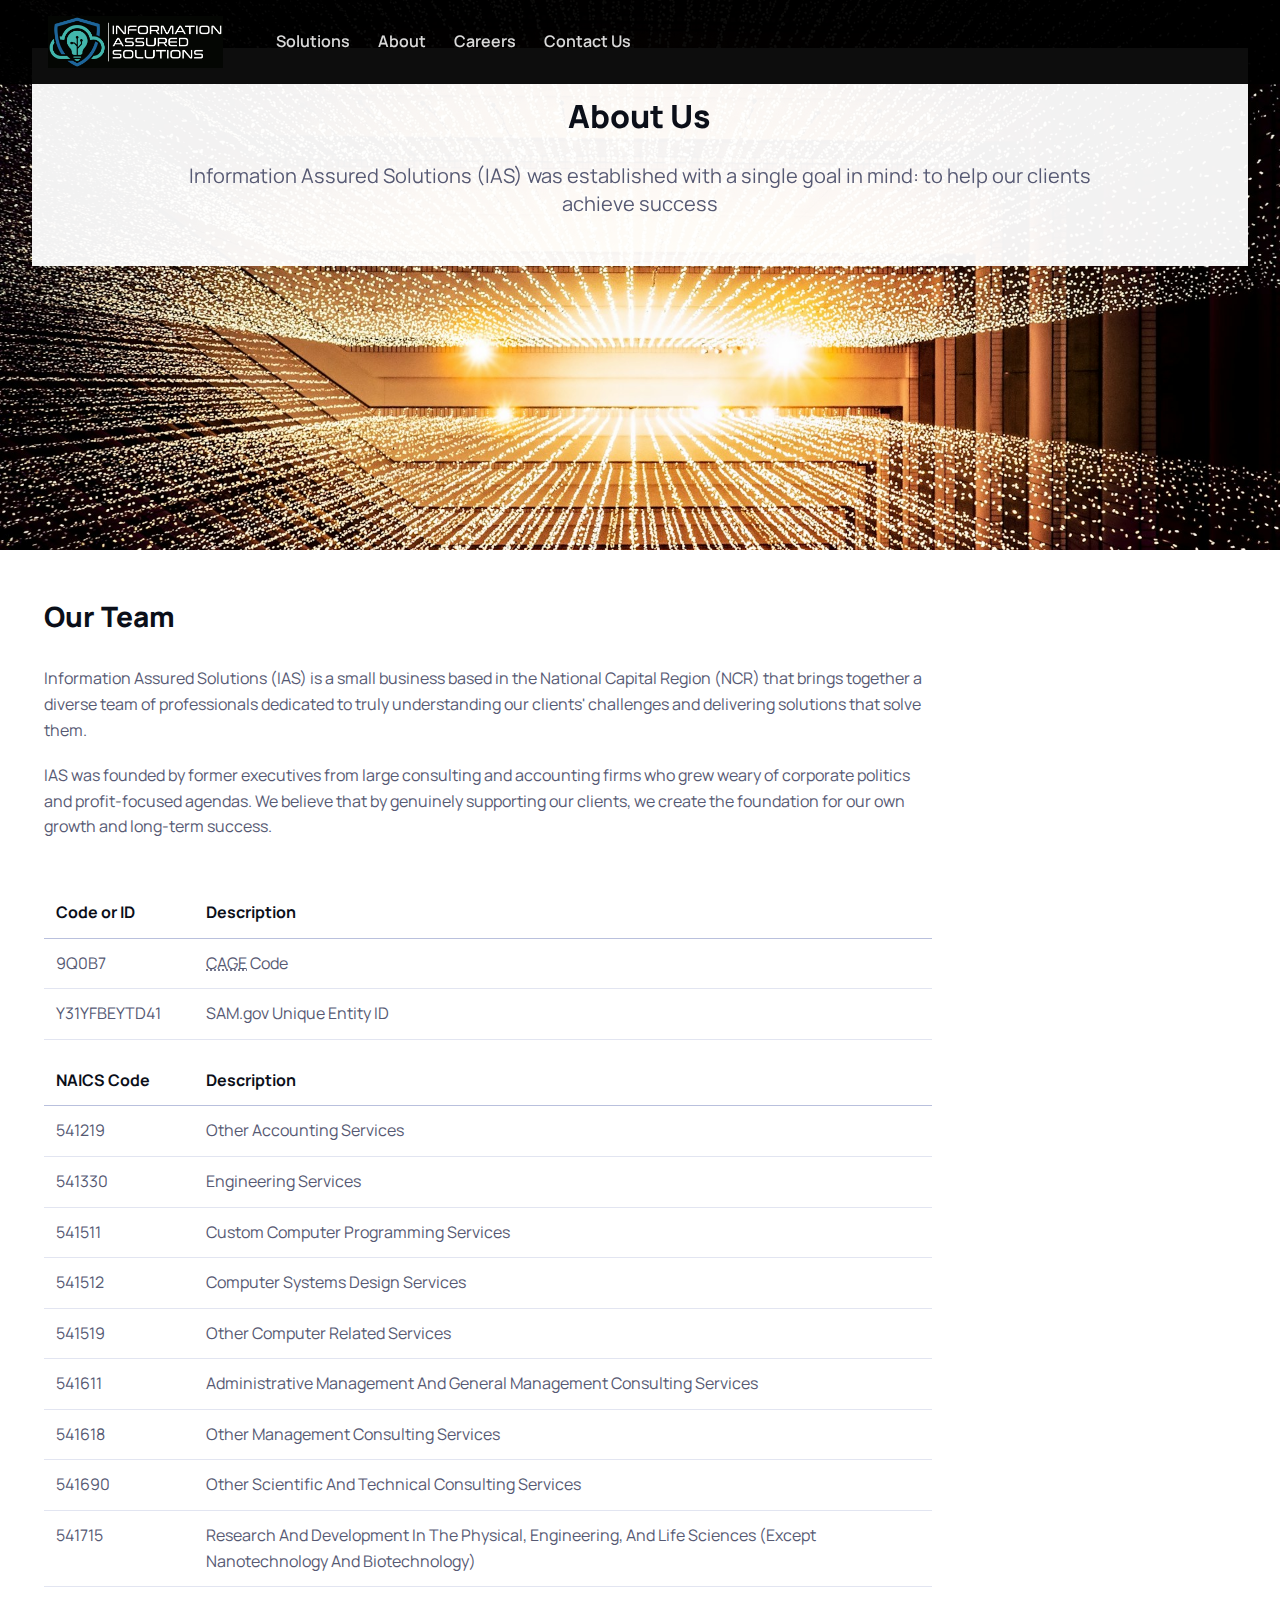
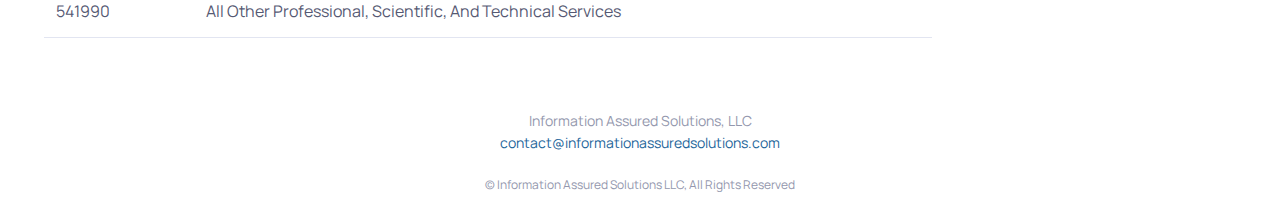
<file: about.html>
<!DOCTYPE html>
<html lang="en" data-bs-theme="light">

<head>
  <meta charset="utf-8">
  <title>About - Information Assured Solutions (IAS)</title>

  <!-- SEO Meta Tags -->
  <meta name="description"
    content="Information Assured Solutions (IAS) develops and delivers pragmatic and innovative solutions that span technology enablement, and management consulting disciplines to clients across the public and commercial sectors. IAS has demonstrated experience in successfully providing expert teams of professionals who bring uncompromising integrity, technical acumen, and real-world experience to deliver tangible outcomes.">
  <meta name="keywords" content="">
  <meta name="author" content="Information Assured Solutions">

  <!-- Viewport -->
  <meta name="viewport" content="width=device-width, initial-scale=1">

  <!-- Favicon and Touch Icons -->
  <link rel="apple-touch-icon" sizes="180x180" href="assets/favicon/apple-touch-icon.png">
  <link rel="icon" type="image/png" sizes="32x32" href="assets/favicon/favicon-32x32.png">
  <link rel="icon" type="image/png" sizes="16x16" href="assets/favicon/favicon-16x16.png">
  <link rel="manifest" href="assets/favicon/site.webmanifest">
  <link rel="mask-icon" href="assets/favicon/safari-pinned-tab.svg" color="#6366f1">
  <link rel="shortcut icon" href="assets/favicon/favicon.ico">
  <meta name="msapplication-TileColor" content="#080032">
  <meta name="msapplication-config" content="assets/favicon/browserconfig.xml">
  <meta name="theme-color" content="#ffffff">

  <!-- Vendor Styles -->
  <link rel="stylesheet" media="screen" href="assets/vendor/boxicons/css/boxicons.min.css">

  <!-- Main Theme Styles + Bootstrap -->
  <link rel="stylesheet" media="screen" href="assets/css/theme.min.css">

  <!-- Page loading styles -->
  <style>
    .page-loading {
      position: fixed;
      top: 0;
      right: 0;
      bottom: 0;
      left: 0;
      width: 100%;
      height: 100%;
      -webkit-transition: all .4s .2s ease-in-out;
      transition: all .4s .2s ease-in-out;
      background-color: #fff;
      opacity: 0;
      visibility: hidden;
      z-index: 9999;
    }

    [data-bs-theme="dark"] .page-loading {
      background-color: #0b0f19;
    }

    .page-loading.active {
      opacity: 1;
      visibility: visible;
    }

    .page-loading-inner {
      position: absolute;
      top: 50%;
      left: 0;
      width: 100%;
      text-align: center;
      -webkit-transform: translateY(-50%);
      transform: translateY(-50%);
      -webkit-transition: opacity .2s ease-in-out;
      transition: opacity .2s ease-in-out;
      opacity: 0;
    }

    .page-loading.active>.page-loading-inner {
      opacity: 1;
    }

    .page-loading-inner>span {
      display: block;
      font-size: 1rem;
      font-weight: normal;
      color: #9397ad;
    }

    [data-bs-theme="dark"] .page-loading-inner>span {
      color: #fff;
      opacity: .6;
    }

    .page-spinner {
      display: inline-block;
      width: 2.75rem;
      height: 2.75rem;
      margin-bottom: .75rem;
      vertical-align: text-bottom;
      border: .15em solid #b4b7c9;
      border-right-color: transparent;
      border-radius: 50%;
      -webkit-animation: spinner .75s linear infinite;
      animation: spinner .75s linear infinite;
    }

    [data-bs-theme="dark"] .page-spinner {
      border-color: rgba(255, 255, 255, .4);
      border-right-color: transparent;
    }

    @-webkit-keyframes spinner {
      100% {
        -webkit-transform: rotate(360deg);
        transform: rotate(360deg);
      }
    }

    @keyframes spinner {
      100% {
        -webkit-transform: rotate(360deg);
        transform: rotate(360deg);
      }
    }
  </style>

  <!-- Page loading scripts -->
  <script>
    (function () {
      window.onload = function () {
        const preloader = document.querySelector('.page-loading');
        preloader.classList.remove('active');
        setTimeout(function () {
          preloader.remove();
        }, 1000);
      };
    })();
  </script>
</head>

<!-- Body -->

<body>

  <!-- Page loading spinner -->
  <div class="page-loading active">
    <div class="page-loading-inner">
      <div class="page-spinner"></div><span>Loading...</span>
    </div>
  </div>

  <!-- Page wrapper for sticky footer -->
  <main class="page-wrapper">

    <!-- Navbar -->
    <header class="header-main header navbar navbar-expand-lg navbar-dark position-absolute navbar-sticky"
      w3-include-HTML="_header.html"></header>

    <!-- Hero image -->
    <div class="position-relative">
      <section class="jarallax bg-dark" data-jarallax="" data-speed="0.4" data-bs-theme="light">
        <div class="jarallax-img" style="background-image: url(assets/img/about-us.jpg);"></div>
        <div class="d-none d-xxl-block" style="height: 700px;"></div>
        <div class="d-md-block d-xxl-none" style="height: 550px;"></div>
      </section>
      <div class="hero-container position-absolute top-0 start-0 zindex-5 py-5 w-100">
        <div class="container text-center py-5 px-4" style="background: rgba(255, 255, 255, .95);">
          <div class="row">
            <div class="col-xl-10 mx-auto">
              <div class="hero-text mx-auto">
                <h1 class="h2 mb-lg-4">About Us</h1>
                <p class="text-body mb-0 fs-5">
                  Information Assured Solutions (IAS) was established with a single goal in mind: to help our clients achieve success
                </p>
              </div>
            </div>
          </div>
        </div>
      </div>
    </div>

    <!-- About company -->
    <section class="container py-5">
      <h2 class="h3">Our Team</h2>
      <div class="row pt-2 pt-md-3">
        <div class="col-md-12 col-xl-9">          
          <p>Information Assured Solutions (IAS) is a small business based in the
            National Capital Region (NCR) that brings together a diverse team of professionals dedicated to truly
            understanding our clients' challenges and delivering solutions that solve them.
          </p>
          <p class="mb-0">
            IAS was founded by former executives
            from large consulting and accounting firms who grew weary of corporate politics and profit-focused agendas. We believe that by
            genuinely supporting our clients, we create the foundation for our own growth and long-term success.
          </p>
        </div>
      </div>
    </section>

    <section class="container pb-5">
      <div class="row">
        <div class="col-md-12 col-xl-9">
          <table class="table-naics table">
            <thead>
              <tr>
                <th scope="col">Code or ID</th>
                <th scope="col">Description</th>
              </tr>
            </thead>
            <tbody>
              <tr>
                <td>9Q0B7</td>
                <td><abbr title="Commercial and Government Entity Code">CAGE</abbr> Code</td>
              </tr>
              <tr>
                <td>Y31YFBEYTD41</td>
                <td>SAM.gov Unique Entity ID</td>
              </tr>

            </tbody>
          </table>

          <table class="table-naics table mb-0">
            <thead>
              <tr>
                <th scope="col">NAICS Code</th>
                <th scope="col">Description</th>
              </tr>
            </thead>
            <tbody>
              <tr>
                <td>541219</td>
                <td>Other Accounting Services</td>
              </tr>
              <tr>
                <td>541330</td>
                <td>Engineering Services</td>
              </tr>
              <tr>
                <td>541511</td>
                <td>Custom Computer Programming Services</td>
              </tr>
              <tr>
                <td>541512</td>
                <td>Computer Systems Design Services</td>
              </tr>
              <tr>
                <td>541519</td>
                <td>Other Computer Related Services</td>
              </tr>
              <tr>
                <td>541611</td>
                <td>Administrative Management And General Management Consulting Services</td>
              </tr>
              <tr>
                <td>541618</td>
                <td>Other Management Consulting Services</td>
              </tr>
              <tr>
                <td>541690</td>
                <td>Other Scientific And Technical Consulting Services</td>
              </tr>
              <tr>
                <td>541715</td>
                <td>Research And Development In The Physical, Engineering, And Life Sciences (Except Nanotechnology
                  And Biotechnology)</td>
              </tr>
              <tr>
                <td>541990</td>
                <td>All Other Professional, Scientific, And Technical Services</td>
              </tr>
            </tbody>
          </table>
        </div>
      </div>
    </section>
  </main>

  <!-- Footer -->
  <footer class="footer pt-4" w3-include-HTML="_footer.html"></footer>

  <!-- Back to top button -->
  <a href="#top" class="btn-scroll-top" data-scroll>
    <span class="btn-scroll-top-tooltip text-muted fs-sm me-2">Top</span>
    <i class="btn-scroll-top-icon bx bx-chevron-up"></i>
  </a>

  <!-- Vendor Scripts -->
  <script src="assets/vendor/jarallax/dist/jarallax.min.js"></script>
  <script src="assets/js/include-html.js"></script>
  <!-- Main Theme Script -->
  <script src="assets/js/theme.min.js"></script>
</body>

</html>
</file>
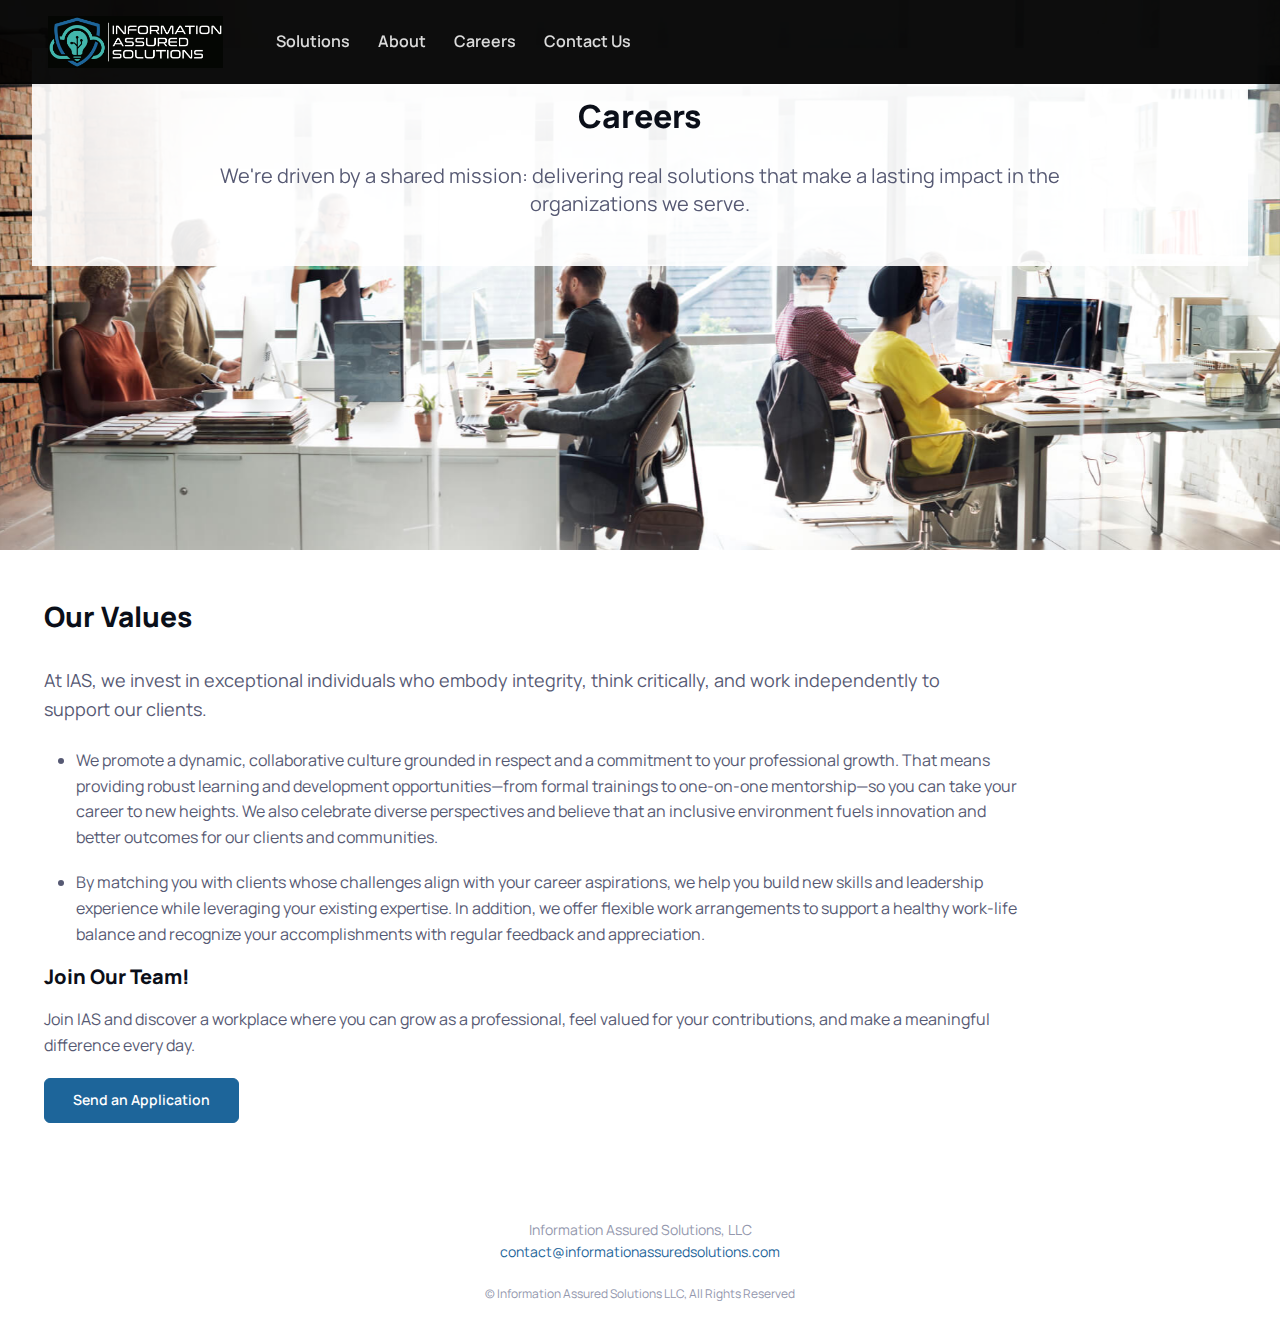
<file: careers.html>
<!DOCTYPE html>
<html lang="en" data-bs-theme="light">

<head>
  <meta charset="utf-8">
  <title>Information Assured Solutions (IAS)</title>

  <!-- SEO Meta Tags -->
  <meta name="description"
    content="Information Assured Solutions (IAS) develops and delivers pragmatic and innovative solutions that span technology enablement, and management consulting disciplines to clients across the public and commercial sectors. IAS has demonstrated experience in successfully providing expert teams of professionals who bring uncompromising integrity, technical acumen, and real-world experience to deliver tangible outcomes.">
  <meta name="keywords" content="">
  <meta name="author" content="Information Assured Solutions">


  <!-- Viewport -->
  <meta name="viewport" content="width=device-width, initial-scale=1">


  <!-- Favicon and Touch Icons -->
  <link rel="apple-touch-icon" sizes="180x180" href="assets/favicon/apple-touch-icon.png">
  <link rel="icon" type="image/png" sizes="32x32" href="assets/favicon/favicon-32x32.png">
  <link rel="icon" type="image/png" sizes="16x16" href="assets/favicon/favicon-16x16.png">
  <link rel="manifest" href="assets/favicon/site.webmanifest">
  <link rel="mask-icon" href="assets/favicon/safari-pinned-tab.svg" color="#6366f1">
  <link rel="shortcut icon" href="assets/favicon/favicon.ico">
  <meta name="msapplication-TileColor" content="#080032">
  <meta name="msapplication-config" content="assets/favicon/browserconfig.xml">
  <meta name="theme-color" content="#ffffff">

  <!-- Vendor Styles -->
  <link rel="stylesheet" media="screen" href="assets/vendor/boxicons/css/boxicons.min.css">

  <!-- Main Theme Styles + Bootstrap -->
  <link rel="stylesheet" media="screen" href="assets/css/theme.min.css">

  <!-- Page loading styles -->
  <style>
    .page-loading {
      position: fixed;
      top: 0;
      right: 0;
      bottom: 0;
      left: 0;
      width: 100%;
      height: 100%;
      -webkit-transition: all .4s .2s ease-in-out;
      transition: all .4s .2s ease-in-out;
      background-color: #fff;
      opacity: 0;
      visibility: hidden;
      z-index: 9999;
    }

    [data-bs-theme="dark"] .page-loading {
      background-color: #0b0f19;
    }

    .page-loading.active {
      opacity: 1;
      visibility: visible;
    }

    .page-loading-inner {
      position: absolute;
      top: 50%;
      left: 0;
      width: 100%;
      text-align: center;
      -webkit-transform: translateY(-50%);
      transform: translateY(-50%);
      -webkit-transition: opacity .2s ease-in-out;
      transition: opacity .2s ease-in-out;
      opacity: 0;
    }

    .page-loading.active>.page-loading-inner {
      opacity: 1;
    }

    .page-loading-inner>span {
      display: block;
      font-size: 1rem;
      font-weight: normal;
      color: #9397ad;
    }

    [data-bs-theme="dark"] .page-loading-inner>span {
      color: #fff;
      opacity: .6;
    }

    .page-spinner {
      display: inline-block;
      width: 2.75rem;
      height: 2.75rem;
      margin-bottom: .75rem;
      vertical-align: text-bottom;
      border: .15em solid #b4b7c9;
      border-right-color: transparent;
      border-radius: 50%;
      -webkit-animation: spinner .75s linear infinite;
      animation: spinner .75s linear infinite;
    }

    [data-bs-theme="dark"] .page-spinner {
      border-color: rgba(255, 255, 255, .4);
      border-right-color: transparent;
    }

    @-webkit-keyframes spinner {
      100% {
        -webkit-transform: rotate(360deg);
        transform: rotate(360deg);
      }
    }

    @keyframes spinner {
      100% {
        -webkit-transform: rotate(360deg);
        transform: rotate(360deg);
      }
    }
  </style>

  <!-- Page loading scripts -->
  <script>
    (function () {
      window.onload = function () {
        const preloader = document.querySelector('.page-loading');
        preloader.classList.remove('active');
        setTimeout(function () {
          preloader.remove();
        }, 1000);
      };
    })();
  </script>
</head>

<!-- Body -->

<body>

  <!-- Page loading spinner -->
  <div class="page-loading active">
    <div class="page-loading-inner">
      <div class="page-spinner"></div><span>Loading...</span>
    </div>
  </div>

  <!-- Page wrapper for sticky footer -->
  <main class="page-wrapper">
    <!-- Navbar -->
    <header class="header-main header navbar navbar-expand-lg navbar-dark position-absolute navbar-sticky"
      w3-include-HTML="_header.html"></header>

    <!-- Hero image -->
   <div class="position-relative">
      <section class="jarallax bg-dark" data-jarallax="" data-speed="0.4" data-bs-theme="light">
        <div class="jarallax-img" style="background-image: url(assets/img/careers-office.jpg);"></div>
        <div class="d-none d-xxl-block" style="height: 700px;"></div>
        <div class="d-md-block d-xxl-none" style="height: 550px;"></div>
      </section>
      <div class="hero-container position-absolute top-0 start-0 zindex-5 py-5 w-100">
        <div class="container text-center py-5 px-4" style="background: rgba(255, 255, 255, .90);">
          <div class="row">
            <div class="col-xl-10 mx-auto">
              <div class="hero-text mx-auto">
                <h1 class="h2 mb-lg-4">Careers</h1>
                <p class="text-body mb-0 fs-5">
                  We're driven by a shared mission: delivering real solutions that make a lasting impact in the organizations we serve.
                </p>
              </div>
            </div>
          </div>
        </div>
      </div>
    </div>

    <!-- About company -->
    <section class="container py-5">
      <h2 class="h3">Our Values</h2>
      <div class="row pt-2 pt-md-3">
        <div class="col-sm-10">
          <p class="fs-lg pe-lg-4 mb-1 mb-lg-4">At IAS, we invest in exceptional individuals who embody integrity, think
            critically, and work independently to support our clients. 
          </p>
          <section>
            <ul>
              <li>
                <p>
                  We promote a dynamic, collaborative culture grounded in respect and a commitment to your professional
                  growth. That means providing robust learning and development opportunities—from formal trainings to
                  one-on-one mentorship—so you can take your career to new heights. We also celebrate diverse
                  perspectives
                  and believe that an inclusive environment fuels innovation and better outcomes for our clients and
                  communities.
                </p>
              </li>
              <li>
                <p class="mb-0">
                  By matching you with clients whose challenges align with your career aspirations, we help you build
                  new
                  skills and leadership experience while leveraging your existing expertise. In addition, we offer
                  flexible
                  work arrangements to support a healthy work-life balance and recognize your accomplishments with
                  regular
                  feedback and appreciation.
                </p>
              </li>
            </ul>
          </section>

          <section>
            <h2 class="h5">Join Our Team!</h2>
            <p>
              Join IAS and discover a workplace where you can grow as a professional, feel valued for your
              contributions,
              and make a meaningful difference every day.
            </p>
            <a class="btn btn-primary" href="mailto:contact@informationassuredsolutions.com?subject=IAS Careers">Send an
              Application</a>
          </section>
        </div>
      </div>
    </section>
  </main>

  <!-- Footer -->
  <footer class="footer pt-5" w3-include-HTML="_footer.html"></footer>

  <!-- Back to top button -->
  <a href="#top" class="btn-scroll-top" data-scroll>
    <span class="btn-scroll-top-tooltip text-muted fs-sm me-2">Top</span>
    <i class="btn-scroll-top-icon bx bx-chevron-up"></i>
  </a>

  <!-- Vendor Scripts -->
  <script src="assets/vendor/jarallax/dist/jarallax.min.js"></script>
  <script src="assets/js/include-html.js"></script>
  <!-- Main Theme Script -->
  <script src="assets/js/theme.min.js"></script>
</body>

</html>
</file>
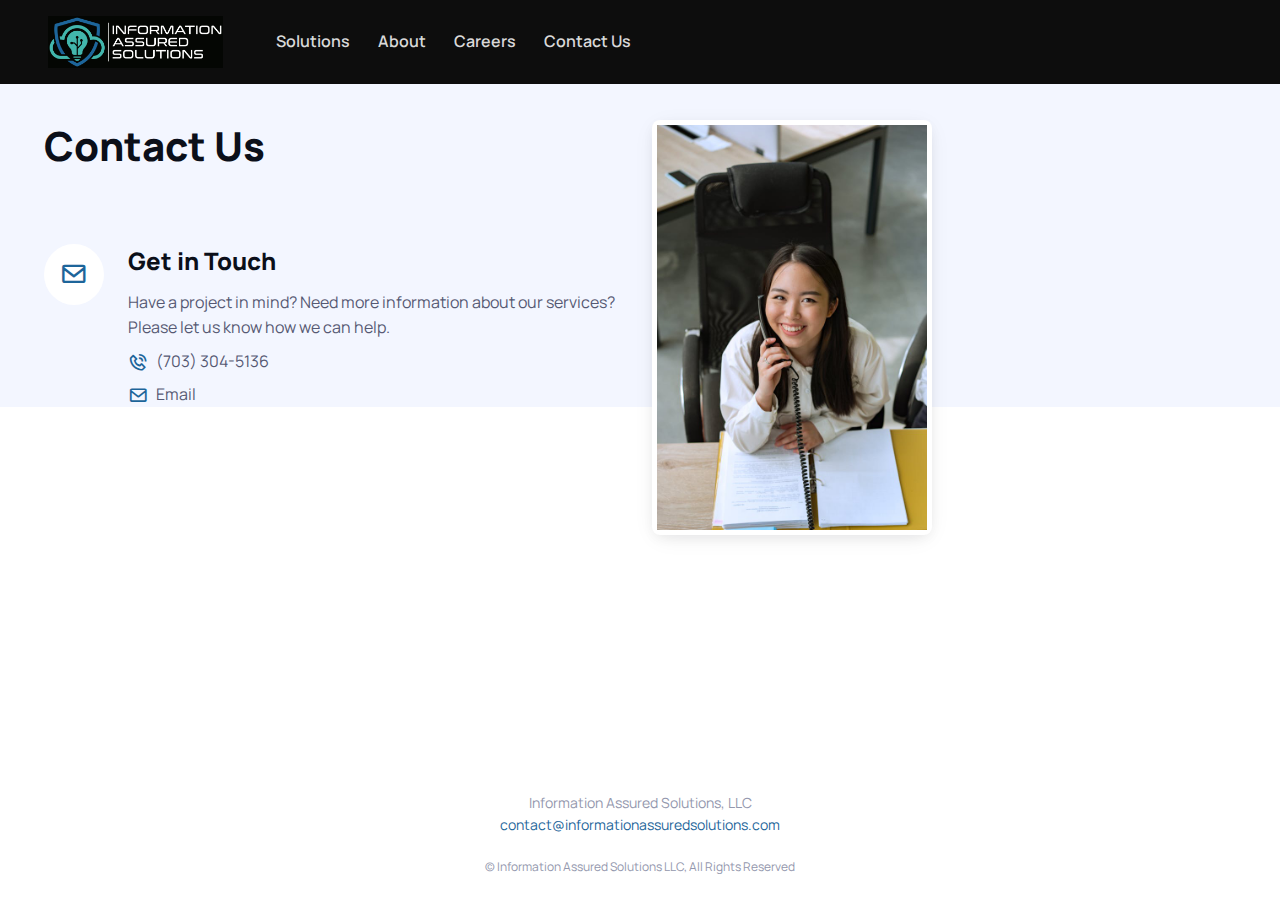
<file: contact-us.html>
<!DOCTYPE html>
<html lang="en" data-bs-theme="light">

<head>
  <meta charset="utf-8">
  <title>Information Assured Solutions (IAS)</title>

  <!-- SEO Meta Tags -->
  <meta name="description"
    content="Information Assured Solutions (IAS) develops and delivers pragmatic and innovative solutions that span technology enablement, and management consulting disciplines to clients across the public and commercial sectors. IAS has demonstrated experience in successfully providing expert teams of professionals who bring uncompromising integrity, technical acumen, and real-world experience to deliver tangible outcomes.">
  <meta name="keywords" content="">
  <meta name="author" content="Information Assured Solutions">

  <!-- Viewport -->
  <meta name="viewport" content="width=device-width, initial-scale=1">

  <!-- Favicon and Touch Icons -->
  <link rel="apple-touch-icon" sizes="180x180" href="assets/favicon/apple-touch-icon.png">
  <link rel="icon" type="image/png" sizes="32x32" href="assets/favicon/favicon-32x32.png">
  <link rel="icon" type="image/png" sizes="16x16" href="assets/favicon/favicon-16x16.png">
  <link rel="manifest" href="assets/favicon/site.webmanifest">
  <link rel="mask-icon" href="assets/favicon/safari-pinned-tab.svg" color="#6366f1">
  <link rel="shortcut icon" href="assets/favicon/favicon.ico">
  <meta name="msapplication-TileColor" content="#080032">
  <meta name="msapplication-config" content="assets/favicon/browserconfig.xml">
  <meta name="theme-color" content="#ffffff">

  <!-- Vendor Styles -->
  <link rel="stylesheet" media="screen" href="assets/vendor/boxicons/css/boxicons.min.css">

  <!-- Main Theme Styles + Bootstrap -->
  <link rel="stylesheet" media="screen" href="assets/css/theme.min.css">

  <!-- Page loading styles -->
  <style>
    .page-loading {
      position: fixed;
      top: 0;
      right: 0;
      bottom: 0;
      left: 0;
      width: 100%;
      height: 100%;
      -webkit-transition: all .4s .2s ease-in-out;
      transition: all .4s .2s ease-in-out;
      background-color: #fff;
      opacity: 0;
      visibility: hidden;
      z-index: 9999;
    }

    [data-bs-theme="dark"] .page-loading {
      background-color: #0b0f19;
    }

    .page-loading.active {
      opacity: 1;
      visibility: visible;
    }

    .page-loading-inner {
      position: absolute;
      top: 50%;
      left: 0;
      width: 100%;
      text-align: center;
      -webkit-transform: translateY(-50%);
      transform: translateY(-50%);
      -webkit-transition: opacity .2s ease-in-out;
      transition: opacity .2s ease-in-out;
      opacity: 0;
    }

    .page-loading.active>.page-loading-inner {
      opacity: 1;
    }

    .page-loading-inner>span {
      display: block;
      font-size: 1rem;
      font-weight: normal;
      color: #9397ad;
    }

    [data-bs-theme="dark"] .page-loading-inner>span {
      color: #fff;
      opacity: .6;
    }

    .page-spinner {
      display: inline-block;
      width: 2.75rem;
      height: 2.75rem;
      margin-bottom: .75rem;
      vertical-align: text-bottom;
      border: .15em solid #b4b7c9;
      border-right-color: transparent;
      border-radius: 50%;
      -webkit-animation: spinner .75s linear infinite;
      animation: spinner .75s linear infinite;
    }

    [data-bs-theme="dark"] .page-spinner {
      border-color: rgba(255, 255, 255, .4);
      border-right-color: transparent;
    }

    @-webkit-keyframes spinner {
      100% {
        -webkit-transform: rotate(360deg);
        transform: rotate(360deg);
      }
    }

    @keyframes spinner {
      100% {
        -webkit-transform: rotate(360deg);
        transform: rotate(360deg);
      }
    }
  </style>

  <!-- Page loading scripts -->
  <script>
    (function () {
      window.onload = function () {
        const preloader = document.querySelector('.page-loading');
        preloader.classList.remove('active');
        setTimeout(function () {
          preloader.remove();
        }, 1000);
      };
    })();
  </script>
</head>


<!-- Body -->

<body>

  <!-- Page loading spinner -->
  <div class="page-loading active">
    <div class="page-loading-inner">
      <div class="page-spinner"></div><span>Loading...</span>
    </div>
  </div>

  <!-- Page wrapper for sticky footer -->
  <main class="page-wrapper">

    <!-- Navbar -->
    <header class="header-main header navbar navbar-expand-lg navbar-dark position-absolute navbar-sticky"
      w3-include-HTML="_header.html"></header>

    <!-- Links + Contact form -->
    <section class="position-relative bg-secondary pt-5 mb-5">
      <div class="container position-relative zindex-2 pt-5">

        <div class="row pt-lg-4">

          <!-- Contact links -->
          <div class="col-sm-12 col-md-6">
            <div class="pe-lg-4 pe-xl-0">
              <h1 class="pb-3 pb-md-4 mb-lg-5">Contact Us</h1>
             
              <div class="d-flex align-items-start">
                <div class="bg-light text-primary rounded-circle flex-shrink-0 fs-3 lh-1 p-3">
                  <i class="bx bx-envelope"></i>
                </div>
                <div class="ps-3 ps-sm-4">
                  <h2 class="h4 pb-1 mb-2">Get in Touch</h2>
                  <p class="mb-2">
                    Have a project in mind? Need more information about our services? <br>Please let us know how we can help.
                  </p>
                  <ul class="list-unstyled mb-0">
                    <li class="mb-2">
                      <a href="tel:4065550120" class="nav-link d-flex align-items-center p-0">
                        <i class="bx bx-phone-call fs-xl text-primary me-2"></i>
                        (703)&nbsp;304-5136
                      </a>
                    </li>
                    <li class="mb-2">
                      <a href="mailto:contact@informationassuredsolutions.com"
                        class="nav-link d-flex align-items-center p-0">
                        <i class="bx bx-envelope fs-xl text-primary me-2"></i>
                        Email
                      </a>
                    </li>                    
                  </ul>
                </div>
              </div>
            </div>
          </div>

          <div class="col-6 col-sm-5 col-md-4 col-lg-3">
            <div class="card border-light shadow-lg p-1 mt-4 mt-lg-0">
              <div class="bg-dark position-absolute top-0 start-0 w-100 h-100 rounded-3 d-none d-dark-mode-block"></div>
              <div class="card-body position-relative zindex-2 p-0">
                <img src="assets/img/contact-us-sm.jpg" alt="Contact Us">
              </div>
            </div>
          </div>
        </div>
      </div>
      <div class="position-absolute bottom-0 start-0 w-100 bg-light" style="height: 8rem;"></div>
    </section>

  </main>


  <!-- Footer -->
  <footer class="footer pt-5" w3-include-HTML="_footer.html"></footer>

  <!-- Back to top button -->
  <a href="#top" class="btn-scroll-top" data-scroll>
    <span class="btn-scroll-top-tooltip text-muted fs-sm me-2">Top</span>
    <i class="btn-scroll-top-icon bx bx-chevron-up"></i>
  </a>

  <!-- Vendor Scripts -->
  <script src="assets/js/include-html.js"></script>

  <!-- Main Theme Script -->
  <script src="assets/js/theme.min.js"></script>
</body>

</html>
</file>
<file: assets/css/theme.min.css>
@import"https://fonts.googleapis.com/css2?family=Manrope:wght@400;500;600;700;800&display=swap";.text-gradient-primary{background:linear-gradient(to right, #1d659a, #8b5cf6, #d946ef);-webkit-background-clip:text;-webkit-text-fill-color:rgba(0,0,0,0)}.swap-image{position:relative;display:inline-block;-webkit-user-select:none;-moz-user-select:none;user-select:none}.swap-image .swap-from,.swap-image .swap-to{display:block;transition:opacity .25s ease-in-out}.swap-image .swap-to{position:absolute;top:0;left:0;opacity:0}.swap-image:hover .swap-from,.swap-image.active .swap-from{opacity:0}.swap-image:hover .swap-to,.swap-image.active .swap-to{opacity:1}[data-bs-theme=dark] .d-dark-mode-none{display:none !important}[data-bs-theme=dark] .d-dark-mode-block{display:block !important}[data-bs-theme=dark] .d-dark-mode-inline{display:inline !important}[data-bs-theme=dark] .d-dark-mode-inline-block{display:inline-block !important}[data-bs-theme=dark] .d-dark-mode-inline-flex{display:inline-flex !important}[data-bs-theme=dark] .d-dark-mode-flex{display:flex !important}[data-bs-theme=dark] .text-dark:not(.badge){color:#fff !important}[data-bs-theme=dark] .text-nav:not(.badge.bg-white){color:hsla(0,0%,100%,.85) !important}[data-bs-theme=dark] .border-dark{border-color:var(--si-border-color) !important}[data-bs-theme=dark] .bg-light:not(.badge),[data-bs-theme=dark] .card.card-hover.bg-light{background-color:#0b0f19 !important}[data-bs-theme=dark] .bg-secondary,[data-bs-theme=dark] .card.bg-light{background-color:var(--si-secondary-bg) !important}[data-bs-theme=dark] .bg-secondary.badge{color:var(--si-body-color)}[data-bs-theme=dark] .shadow-dark-mode-none{box-shadow:none !important}[data-bs-theme=dark] .dark-mode-img{display:block}[data-bs-theme=dark] .light-mode-img{display:none}:root,[data-bs-theme=light]{--si-blue: #0d6efd;--si-indigo: #6610f2;--si-purple: #6f42c1;--si-pink: #d63384;--si-red: #dc3545;--si-orange: #fd7e14;--si-yellow: #ffc107;--si-green: #198754;--si-teal: #20c997;--si-cyan: #0dcaf0;--si-black: #000;--si-white: #fff;--si-gray: #9397ad;--si-gray-dark: #33354d;--si-gray-100: #f3f6ff;--si-gray-200: #eff2fc;--si-gray-300: #e2e5f1;--si-gray-400: #d4d7e5;--si-gray-500: #b4b7c9;--si-gray-600: #9397ad;--si-gray-700: #565973;--si-gray-800: #33354d;--si-gray-900: #0b0f19;--si-primary: #1d659a;--si-secondary: #eff2fc;--si-success: #43b6ac;--si-info: #4c82f7;--si-warning: #ffba08;--si-danger: #ef4444;--si-light: #fff;--si-dark: #0b0f19;--si-primary-rgb: 29, 101, 154;--si-secondary-rgb: 239, 242, 252;--si-success-rgb: 67, 182, 172;--si-info-rgb: 76, 130, 247;--si-warning-rgb: 255, 186, 8;--si-danger-rgb: 239, 68, 68;--si-light-rgb: 255, 255, 255;--si-dark-rgb: 11, 15, 25;--si-primary-text-emphasis: rgb(20.9180327869, 72.8524590164, 111.0819672131);--si-secondary-text-emphasis: #565973;--si-success-text-emphasis: rgb(53.2771084337, 144.7228915663, 136.7710843373);--si-info-text-emphasis: rgb(27.1818181818, 95.9090909091, 244.8181818182);--si-warning-text-emphasis: rgb(212, 152.7773279352, 0);--si-danger-text-emphasis: rgb(234.9802955665, 21.0197044335, 21.0197044335);--si-light-text-emphasis: #565973;--si-dark-text-emphasis: #0b0f19;--si-primary-bg-subtle: rgb(232.4, 239.6, 244.9);--si-secondary-bg-subtle: #f3f6ff;--si-success-bg-subtle: rgb(236.2, 247.7, 246.7);--si-info-bg-subtle: rgb(237.1, 242.5, 254.2);--si-warning-bg-subtle: rgb(255, 248.1, 230.3);--si-danger-bg-subtle: rgb(253.4, 236.3, 236.3);--si-light-bg-subtle: #fff;--si-dark-bg-subtle: rgb(235.48, 235.8, 236.6);--si-primary-border-subtle: rgb(198.5, 216.5, 229.75);--si-secondary-border-subtle: #eff2fc;--si-success-border-subtle: rgb(208, 236.75, 234.25);--si-info-border-subtle: rgb(210.25, 223.75, 253);--si-warning-border-subtle: rgb(255, 237.75, 193.25);--si-danger-border-subtle: rgb(251, 208.25, 208.25);--si-light-border-subtle: #f3f6ff;--si-dark-border-subtle: #eff2fc;--si-white-rgb: 255, 255, 255;--si-black-rgb: 0, 0, 0;--si-font-sans-serif: "Manrope", sans-serif;--si-font-monospace: SFMono-Regular, Menlo, Monaco, Consolas, "Liberation Mono", "Courier New", monospace;--si-gradient: linear-gradient(180deg, rgba(255, 255, 255, 0.15), rgba(255, 255, 255, 0));--si-body-font-family: var(--si-font-sans-serif);--si-body-font-size:1rem;--si-body-font-weight: 400;--si-body-line-height: 1.6;--si-body-color: #565973;--si-body-color-rgb: 86, 89, 115;--si-body-bg: #fff;--si-body-bg-rgb: 255, 255, 255;--si-emphasis-color: #000;--si-emphasis-color-rgb: 0, 0, 0;--si-secondary-color: rgba(86, 89, 115, 0.75);--si-secondary-color-rgb: 86, 89, 115;--si-secondary-bg: #eff2fc;--si-secondary-bg-rgb: 239, 242, 252;--si-tertiary-color: rgba(86, 89, 115, 0.5);--si-tertiary-color-rgb: 86, 89, 115;--si-tertiary-bg: #f3f6ff;--si-tertiary-bg-rgb: 243, 246, 255;--si-heading-color: var(--si-gray-900);--si-link-color: #1d659a;--si-link-color-rgb: 29, 101, 154;--si-link-decoration: underline;--si-link-hover-color: rgb(22.5344262295, 78.4819672131, 119.6655737705);--si-link-hover-color-rgb: 23, 78, 120;--si-link-hover-decoration: none;--si-code-color: #e3116c;--si-highlight-color: #565973;--si-highlight-bg: rgb(255, 242.6, 205.4);--si-border-width: 1px;--si-border-style: solid;--si-border-color: #e2e5f1;--si-border-color-translucent: rgba(0, 0, 0, 0.175);--si-border-radius: 0.375rem;--si-border-radius-sm: 0.25rem;--si-border-radius-lg: 0.5rem;--si-border-radius-xl: 0.75rem;--si-border-radius-xxl: 1rem;--si-border-radius-2xl: var(--si-border-radius-xxl);--si-border-radius-pill: 50rem;--si-box-shadow: 0 0.275rem 1.25rem rgba(11, 15, 25, 0.05), 0 0.25rem 0.5625rem rgba(11, 15, 25, 0.03);--si-box-shadow-sm: 0 0.275rem 0.75rem -0.0625rem rgba(11, 15, 25, 0.06), 0 0.125rem 0.4rem -0.0625rem rgba(11, 15, 25, 0.03);--si-box-shadow-lg: 0 0.3rem 1.525rem -0.375rem rgba(11, 15, 25, 0.1), 0 0.25rem 0.8125rem -0.125rem rgba(11, 15, 25, 0.06);--si-box-shadow-inset: inset 0 0 0 transparent;--si-focus-ring-width: 0.25rem;--si-focus-ring-opacity: 0.25;--si-focus-ring-color: rgba(29, 101, 154, 0.25);--si-form-valid-color: #43b6ac;--si-form-valid-border-color: #43b6ac;--si-form-invalid-color: #ef4444;--si-form-invalid-border-color: #ef4444}[data-bs-theme=dark]{color-scheme:dark;--si-body-color: rgba(255, 255, 255, 0.7);--si-body-color-rgb: 255, 255, 255;--si-body-bg: #0b0f19;--si-body-bg-rgb: 11, 15, 25;--si-emphasis-color: #fff;--si-emphasis-color-rgb: 255, 255, 255;--si-secondary-color: rgba(255, 255, 255, 0.75);--si-secondary-color-rgb: 255, 255, 255;--si-secondary-bg: #33354d;--si-secondary-bg-rgb: 51, 53, 77;--si-tertiary-color: rgba(255, 255, 255, 0.5);--si-tertiary-color-rgb: 255, 255, 255;--si-tertiary-bg: #1f2233;--si-tertiary-bg-rgb: 31, 34, 51;--si-primary-text-emphasis: rgb(24.9590163934, 86.9262295082, 132.5409836066);--si-secondary-text-emphasis: #eff2fc;--si-success-text-emphasis: rgb(60.1385542169, 163.3614457831, 154.3855421687);--si-info-text-emphasis: rgb(51.5909090909, 112.9545454545, 245.9090909091);--si-warning-text-emphasis: rgb(237.5, 171.1538461538, 0);--si-danger-text-emphasis: rgb(236.9901477833, 44.5098522167, 44.5098522167);--si-light-text-emphasis: #eff2fc;--si-dark-text-emphasis: #fff;--si-primary-bg-subtle: rgb(4.35, 15.15, 23.1);--si-secondary-bg-subtle: #33354d;--si-success-bg-subtle: rgb(10.05, 27.3, 25.8);--si-info-bg-subtle: rgb(11.4, 19.5, 37.05);--si-warning-bg-subtle: rgb(38.25, 27.9, 1.2);--si-danger-bg-subtle: rgb(35.85, 10.2, 10.2);--si-light-bg-subtle: #0b0f19;--si-dark-bg-subtle: rgb(1.65, 2.25, 3.75);--si-primary-border-subtle: rgb(8.7, 30.3, 46.2);--si-secondary-border-subtle: #565973;--si-success-border-subtle: rgb(20.1, 54.6, 51.6);--si-info-border-subtle: rgb(22.8, 39, 74.1);--si-warning-border-subtle: rgb(76.5, 55.8, 2.4);--si-danger-border-subtle: rgb(71.7, 20.4, 20.4);--si-light-border-subtle: #565973;--si-dark-border-subtle: #0b0f19;--si-heading-color: #fff;--si-link-color: #1d659a;--si-link-hover-color: rgb(22.5344262295, 78.4819672131, 119.6655737705);--si-link-color-rgb: 29, 101, 154;--si-link-hover-color-rgb: 23, 78, 120;--si-code-color: rgb(238.2, 112.2, 166.8);--si-highlight-color: rgba(255, 255, 255, 0.7);--si-highlight-bg: rgb(102, 77.2, 2.8);--si-border-color: rgba(255, 255, 255, 0.14);--si-border-color-translucent: rgba(255, 255, 255, 0.15);--si-form-valid-color: #43b6ac;--si-form-valid-border-color: rgb(117, 183, 152.4);--si-form-invalid-color: #ef4444;--si-form-invalid-border-color: rgb(234, 133.8, 143.4)}*,*::before,*::after{box-sizing:border-box}body{margin:0;font-family:var(--si-body-font-family);font-size:var(--si-body-font-size);font-weight:var(--si-body-font-weight);line-height:var(--si-body-line-height);color:var(--si-body-color);text-align:var(--si-body-text-align);background-color:var(--si-body-bg);-webkit-text-size-adjust:100%;-webkit-tap-highlight-color:rgba(0,0,0,0)}hr{margin:0 0;color:var(--si-border-color);border:0;border-top:var(--si-border-width) solid;opacity:1}h6,.h6,h5,.h5,h4,.h4,h3,.h3,h2,.h2,h1,.h1{margin-top:0;margin-bottom:1rem;font-weight:800;line-height:1.3;color:var(--si-heading-color)}h1,.h1{font-size:calc(1.375rem + 1.5vw)}@media(min-width: 1200px){h1,.h1{font-size:2.5rem}}h2,.h2{font-size:calc(1.325rem + 0.9vw)}@media(min-width: 1200px){h2,.h2{font-size:2rem}}h3,.h3{font-size:calc(1.3rem + 0.6vw)}@media(min-width: 1200px){h3,.h3{font-size:1.75rem}}h4,.h4{font-size:calc(1.275rem + 0.3vw)}@media(min-width: 1200px){h4,.h4{font-size:1.5rem}}h5,.h5{font-size:1.25rem}h6,.h6{font-size:1rem}p{margin-top:0;margin-bottom:1.25rem}abbr[title]{-webkit-text-decoration:underline dotted;text-decoration:underline dotted;cursor:help;-webkit-text-decoration-skip-ink:none;text-decoration-skip-ink:none}address{margin-bottom:1rem;font-style:normal;line-height:inherit}ol,ul{padding-left:2rem}ol,ul,dl{margin-top:0;margin-bottom:1rem}ol ol,ul ul,ol ul,ul ol{margin-bottom:0}dt{font-weight:800}dd{margin-bottom:.5rem;margin-left:0}blockquote{margin:0 0 1rem}b,strong{font-weight:bolder}small,.small{font-size:0.875em}mark,.mark{padding:.1875em;color:var(--si-highlight-color);background-color:var(--si-highlight-bg)}sub,sup{position:relative;font-size:0.75em;line-height:0;vertical-align:baseline}sub{bottom:-0.25em}sup{top:-0.5em}a{color:rgba(var(--si-link-color-rgb), var(--si-link-opacity, 1));text-decoration:underline}a:hover{--si-link-color-rgb: var(--si-link-hover-color-rgb);text-decoration:none}a:not([href]):not([class]),a:not([href]):not([class]):hover{color:inherit;text-decoration:none}pre,code,kbd,samp{font-family:var(--si-font-monospace);font-size:1em}pre{display:block;margin-top:0;margin-bottom:1rem;overflow:auto;font-size:0.875em;color:#33354d}pre code{font-size:inherit;color:inherit;word-break:normal}code{font-size:0.875em;color:var(--si-code-color);word-wrap:break-word}a>code{color:inherit}kbd{padding:.1875rem .375rem;font-size:0.875em;color:#fff;background-color:#0b0f19;border-radius:.25rem}kbd kbd{padding:0;font-size:1em}figure{margin:0 0 1rem}img,svg{vertical-align:middle}table{caption-side:bottom;border-collapse:collapse}caption{padding-top:.75rem;padding-bottom:.75rem;color:var(--si-secondary-color);text-align:left}th{font-weight:700;text-align:inherit;text-align:-webkit-match-parent}thead,tbody,tfoot,tr,td,th{border-color:inherit;border-style:solid;border-width:0}label{display:inline-block}button{border-radius:0}button:focus:not(:focus-visible){outline:0}input,button,select,optgroup,textarea{margin:0;font-family:inherit;font-size:inherit;line-height:inherit}button,select{text-transform:none}[role=button]{cursor:pointer}select{word-wrap:normal}select:disabled{opacity:1}[list]:not([type=date]):not([type=datetime-local]):not([type=month]):not([type=week]):not([type=time])::-webkit-calendar-picker-indicator{display:none !important}button,[type=button],[type=reset],[type=submit]{-webkit-appearance:button}button:not(:disabled),[type=button]:not(:disabled),[type=reset]:not(:disabled),[type=submit]:not(:disabled){cursor:pointer}::-moz-focus-inner{padding:0;border-style:none}textarea{resize:vertical}fieldset{min-width:0;padding:0;margin:0;border:0}legend{float:left;width:100%;padding:0;margin-bottom:.5rem;font-size:calc(1.275rem + 0.3vw);line-height:inherit}@media(min-width: 1200px){legend{font-size:1.5rem}}legend+*{clear:left}::-webkit-datetime-edit-fields-wrapper,::-webkit-datetime-edit-text,::-webkit-datetime-edit-minute,::-webkit-datetime-edit-hour-field,::-webkit-datetime-edit-day-field,::-webkit-datetime-edit-month-field,::-webkit-datetime-edit-year-field{padding:0}::-webkit-inner-spin-button{height:auto}[type=search]{-webkit-appearance:textfield;outline-offset:-2px}::-webkit-search-decoration{-webkit-appearance:none}::-webkit-color-swatch-wrapper{padding:0}::-webkit-file-upload-button{font:inherit;-webkit-appearance:button}::file-selector-button{font:inherit;-webkit-appearance:button}output{display:inline-block}iframe{border:0}summary{display:list-item;cursor:pointer}progress{vertical-align:baseline}[hidden]{display:none !important}.lead{font-size:calc(1.275rem + 0.3vw);font-weight:400}@media(min-width: 1200px){.lead{font-size:1.5rem}}.display-1{font-size:calc(1.625rem + 4.5vw);font-weight:800;line-height:1.3}@media(min-width: 1200px){.display-1{font-size:5rem}}.display-2{font-size:calc(1.575rem + 3.9vw);font-weight:800;line-height:1.3}@media(min-width: 1200px){.display-2{font-size:4.5rem}}.display-3{font-size:calc(1.525rem + 3.3vw);font-weight:800;line-height:1.3}@media(min-width: 1200px){.display-3{font-size:4rem}}.display-4{font-size:calc(1.475rem + 2.7vw);font-weight:800;line-height:1.3}@media(min-width: 1200px){.display-4{font-size:3.5rem}}.display-5{font-size:calc(1.425rem + 2.1vw);font-weight:800;line-height:1.3}@media(min-width: 1200px){.display-5{font-size:3rem}}.display-6{font-size:calc(1.3875rem + 1.65vw);font-weight:800;line-height:1.3}@media(min-width: 1200px){.display-6{font-size:2.625rem}}.list-unstyled{padding-left:0;list-style:none}.list-inline{padding-left:0;list-style:none}.list-inline-item{display:inline-block}.list-inline-item:not(:last-child){margin-right:1rem}.initialism{font-size:0.875em;text-transform:uppercase}.blockquote{margin-bottom:1rem;font-size:1rem}.blockquote>:last-child{margin-bottom:0}.blockquote-footer{margin-top:-1rem;margin-bottom:1rem;font-size:0.875rem;color:var(--si-gray-600)}.blockquote-footer::before{content:"— "}.img-fluid{max-width:100%;height:auto}.img-thumbnail{padding:.5rem;background-color:var(--si-body-bg);border:0 solid var(--si-border-color);border-radius:var(--si-border-radius-lg);box-shadow:var(--si-box-shadow-sm);max-width:100%;height:auto}.figure{display:inline-block}.figure-img{margin-bottom:.5rem;line-height:1}.figure-caption{font-size:0.875rem;color:var(--si-gray-600)}.container,.container-fluid,.container-xxl,.container-xl,.container-lg,.container-md,.container-sm{--si-gutter-x: 1.5rem;--si-gutter-y: 0;width:100%;padding-right:calc(var(--si-gutter-x)*.5);padding-left:calc(var(--si-gutter-x)*.5);margin-right:auto;margin-left:auto}@media(min-width: 500px){.container-sm,.container{max-width:97%}}@media(min-width: 768px){.container-md,.container-sm,.container{max-width:95%}}@media(min-width: 992px){.container-lg,.container-md,.container-sm,.container{max-width:95%}}@media(min-width: 1200px){.container-xl,.container-lg,.container-md,.container-sm,.container{max-width:95%}}@media(min-width: 1400px){.container-xxl,.container-xl,.container-lg,.container-md,.container-sm,.container{max-width:1320px}}:root{--si-breakpoint-xs: 0;--si-breakpoint-sm: 500px;--si-breakpoint-md: 768px;--si-breakpoint-lg: 992px;--si-breakpoint-xl: 1200px;--si-breakpoint-xxl: 1400px}.row{--si-gutter-x: 1.5rem;--si-gutter-y: 0;display:flex;flex-wrap:wrap;margin-top:calc(-1*var(--si-gutter-y));margin-right:calc(-0.5*var(--si-gutter-x));margin-left:calc(-0.5*var(--si-gutter-x))}.row>*{flex-shrink:0;width:100%;max-width:100%;padding-right:calc(var(--si-gutter-x)*.5);padding-left:calc(var(--si-gutter-x)*.5);margin-top:var(--si-gutter-y)}.col{flex:1 0 0%}.row-cols-auto>*{flex:0 0 auto;width:auto}.row-cols-1>*{flex:0 0 auto;width:100%}.row-cols-2>*{flex:0 0 auto;width:50%}.row-cols-3>*{flex:0 0 auto;width:33.33333333%}.row-cols-4>*{flex:0 0 auto;width:25%}.row-cols-5>*{flex:0 0 auto;width:20%}.row-cols-6>*{flex:0 0 auto;width:16.66666667%}.col-auto{flex:0 0 auto;width:auto}.col-1{flex:0 0 auto;width:8.33333333%}.col-2{flex:0 0 auto;width:16.66666667%}.col-3{flex:0 0 auto;width:25%}.col-4{flex:0 0 auto;width:33.33333333%}.col-5{flex:0 0 auto;width:41.66666667%}.col-6{flex:0 0 auto;width:50%}.col-7{flex:0 0 auto;width:58.33333333%}.col-8{flex:0 0 auto;width:66.66666667%}.col-9{flex:0 0 auto;width:75%}.col-10{flex:0 0 auto;width:83.33333333%}.col-11{flex:0 0 auto;width:91.66666667%}.col-12{flex:0 0 auto;width:100%}.offset-1{margin-left:8.33333333%}.offset-2{margin-left:16.66666667%}.offset-3{margin-left:25%}.offset-4{margin-left:33.33333333%}.offset-5{margin-left:41.66666667%}.offset-6{margin-left:50%}.offset-7{margin-left:58.33333333%}.offset-8{margin-left:66.66666667%}.offset-9{margin-left:75%}.offset-10{margin-left:83.33333333%}.offset-11{margin-left:91.66666667%}.g-0,.gx-0{--si-gutter-x: 0}.g-0,.gy-0{--si-gutter-y: 0}.g-1,.gx-1{--si-gutter-x: 0.25rem}.g-1,.gy-1{--si-gutter-y: 0.25rem}.g-2,.gx-2{--si-gutter-x: 0.5rem}.g-2,.gy-2{--si-gutter-y: 0.5rem}.g-3,.gx-3{--si-gutter-x: 1rem}.g-3,.gy-3{--si-gutter-y: 1rem}.g-4,.gx-4{--si-gutter-x: 1.5rem}.g-4,.gy-4{--si-gutter-y: 1.5rem}.g-5,.gx-5{--si-gutter-x: 3rem}.g-5,.gy-5{--si-gutter-y: 3rem}@media(min-width: 500px){.col-sm{flex:1 0 0%}.row-cols-sm-auto>*{flex:0 0 auto;width:auto}.row-cols-sm-1>*{flex:0 0 auto;width:100%}.row-cols-sm-2>*{flex:0 0 auto;width:50%}.row-cols-sm-3>*{flex:0 0 auto;width:33.33333333%}.row-cols-sm-4>*{flex:0 0 auto;width:25%}.row-cols-sm-5>*{flex:0 0 auto;width:20%}.row-cols-sm-6>*{flex:0 0 auto;width:16.66666667%}.col-sm-auto{flex:0 0 auto;width:auto}.col-sm-1{flex:0 0 auto;width:8.33333333%}.col-sm-2{flex:0 0 auto;width:16.66666667%}.col-sm-3{flex:0 0 auto;width:25%}.col-sm-4{flex:0 0 auto;width:33.33333333%}.col-sm-5{flex:0 0 auto;width:41.66666667%}.col-sm-6{flex:0 0 auto;width:50%}.col-sm-7{flex:0 0 auto;width:58.33333333%}.col-sm-8{flex:0 0 auto;width:66.66666667%}.col-sm-9{flex:0 0 auto;width:75%}.col-sm-10{flex:0 0 auto;width:83.33333333%}.col-sm-11{flex:0 0 auto;width:91.66666667%}.col-sm-12{flex:0 0 auto;width:100%}.offset-sm-0{margin-left:0}.offset-sm-1{margin-left:8.33333333%}.offset-sm-2{margin-left:16.66666667%}.offset-sm-3{margin-left:25%}.offset-sm-4{margin-left:33.33333333%}.offset-sm-5{margin-left:41.66666667%}.offset-sm-6{margin-left:50%}.offset-sm-7{margin-left:58.33333333%}.offset-sm-8{margin-left:66.66666667%}.offset-sm-9{margin-left:75%}.offset-sm-10{margin-left:83.33333333%}.offset-sm-11{margin-left:91.66666667%}.g-sm-0,.gx-sm-0{--si-gutter-x: 0}.g-sm-0,.gy-sm-0{--si-gutter-y: 0}.g-sm-1,.gx-sm-1{--si-gutter-x: 0.25rem}.g-sm-1,.gy-sm-1{--si-gutter-y: 0.25rem}.g-sm-2,.gx-sm-2{--si-gutter-x: 0.5rem}.g-sm-2,.gy-sm-2{--si-gutter-y: 0.5rem}.g-sm-3,.gx-sm-3{--si-gutter-x: 1rem}.g-sm-3,.gy-sm-3{--si-gutter-y: 1rem}.g-sm-4,.gx-sm-4{--si-gutter-x: 1.5rem}.g-sm-4,.gy-sm-4{--si-gutter-y: 1.5rem}.g-sm-5,.gx-sm-5{--si-gutter-x: 3rem}.g-sm-5,.gy-sm-5{--si-gutter-y: 3rem}}@media(min-width: 768px){.col-md{flex:1 0 0%}.row-cols-md-auto>*{flex:0 0 auto;width:auto}.row-cols-md-1>*{flex:0 0 auto;width:100%}.row-cols-md-2>*{flex:0 0 auto;width:50%}.row-cols-md-3>*{flex:0 0 auto;width:33.33333333%}.row-cols-md-4>*{flex:0 0 auto;width:25%}.row-cols-md-5>*{flex:0 0 auto;width:20%}.row-cols-md-6>*{flex:0 0 auto;width:16.66666667%}.col-md-auto{flex:0 0 auto;width:auto}.col-md-1{flex:0 0 auto;width:8.33333333%}.col-md-2{flex:0 0 auto;width:16.66666667%}.col-md-3{flex:0 0 auto;width:25%}.col-md-4{flex:0 0 auto;width:33.33333333%}.col-md-5{flex:0 0 auto;width:41.66666667%}.col-md-6{flex:0 0 auto;width:50%}.col-md-7{flex:0 0 auto;width:58.33333333%}.col-md-8{flex:0 0 auto;width:66.66666667%}.col-md-9{flex:0 0 auto;width:75%}.col-md-10{flex:0 0 auto;width:83.33333333%}.col-md-11{flex:0 0 auto;width:91.66666667%}.col-md-12{flex:0 0 auto;width:100%}.offset-md-0{margin-left:0}.offset-md-1{margin-left:8.33333333%}.offset-md-2{margin-left:16.66666667%}.offset-md-3{margin-left:25%}.offset-md-4{margin-left:33.33333333%}.offset-md-5{margin-left:41.66666667%}.offset-md-6{margin-left:50%}.offset-md-7{margin-left:58.33333333%}.offset-md-8{margin-left:66.66666667%}.offset-md-9{margin-left:75%}.offset-md-10{margin-left:83.33333333%}.offset-md-11{margin-left:91.66666667%}.g-md-0,.gx-md-0{--si-gutter-x: 0}.g-md-0,.gy-md-0{--si-gutter-y: 0}.g-md-1,.gx-md-1{--si-gutter-x: 0.25rem}.g-md-1,.gy-md-1{--si-gutter-y: 0.25rem}.g-md-2,.gx-md-2{--si-gutter-x: 0.5rem}.g-md-2,.gy-md-2{--si-gutter-y: 0.5rem}.g-md-3,.gx-md-3{--si-gutter-x: 1rem}.g-md-3,.gy-md-3{--si-gutter-y: 1rem}.g-md-4,.gx-md-4{--si-gutter-x: 1.5rem}.g-md-4,.gy-md-4{--si-gutter-y: 1.5rem}.g-md-5,.gx-md-5{--si-gutter-x: 3rem}.g-md-5,.gy-md-5{--si-gutter-y: 3rem}}@media(min-width: 992px){.col-lg{flex:1 0 0%}.row-cols-lg-auto>*{flex:0 0 auto;width:auto}.row-cols-lg-1>*{flex:0 0 auto;width:100%}.row-cols-lg-2>*{flex:0 0 auto;width:50%}.row-cols-lg-3>*{flex:0 0 auto;width:33.33333333%}.row-cols-lg-4>*{flex:0 0 auto;width:25%}.row-cols-lg-5>*{flex:0 0 auto;width:20%}.row-cols-lg-6>*{flex:0 0 auto;width:16.66666667%}.col-lg-auto{flex:0 0 auto;width:auto}.col-lg-1{flex:0 0 auto;width:8.33333333%}.col-lg-2{flex:0 0 auto;width:16.66666667%}.col-lg-3{flex:0 0 auto;width:25%}.col-lg-4{flex:0 0 auto;width:33.33333333%}.col-lg-5{flex:0 0 auto;width:41.66666667%}.col-lg-6{flex:0 0 auto;width:50%}.col-lg-7{flex:0 0 auto;width:58.33333333%}.col-lg-8{flex:0 0 auto;width:66.66666667%}.col-lg-9{flex:0 0 auto;width:75%}.col-lg-10{flex:0 0 auto;width:83.33333333%}.col-lg-11{flex:0 0 auto;width:91.66666667%}.col-lg-12{flex:0 0 auto;width:100%}.offset-lg-0{margin-left:0}.offset-lg-1{margin-left:8.33333333%}.offset-lg-2{margin-left:16.66666667%}.offset-lg-3{margin-left:25%}.offset-lg-4{margin-left:33.33333333%}.offset-lg-5{margin-left:41.66666667%}.offset-lg-6{margin-left:50%}.offset-lg-7{margin-left:58.33333333%}.offset-lg-8{margin-left:66.66666667%}.offset-lg-9{margin-left:75%}.offset-lg-10{margin-left:83.33333333%}.offset-lg-11{margin-left:91.66666667%}.g-lg-0,.gx-lg-0{--si-gutter-x: 0}.g-lg-0,.gy-lg-0{--si-gutter-y: 0}.g-lg-1,.gx-lg-1{--si-gutter-x: 0.25rem}.g-lg-1,.gy-lg-1{--si-gutter-y: 0.25rem}.g-lg-2,.gx-lg-2{--si-gutter-x: 0.5rem}.g-lg-2,.gy-lg-2{--si-gutter-y: 0.5rem}.g-lg-3,.gx-lg-3{--si-gutter-x: 1rem}.g-lg-3,.gy-lg-3{--si-gutter-y: 1rem}.g-lg-4,.gx-lg-4{--si-gutter-x: 1.5rem}.g-lg-4,.gy-lg-4{--si-gutter-y: 1.5rem}.g-lg-5,.gx-lg-5{--si-gutter-x: 3rem}.g-lg-5,.gy-lg-5{--si-gutter-y: 3rem}}@media(min-width: 1200px){.col-xl{flex:1 0 0%}.row-cols-xl-auto>*{flex:0 0 auto;width:auto}.row-cols-xl-1>*{flex:0 0 auto;width:100%}.row-cols-xl-2>*{flex:0 0 auto;width:50%}.row-cols-xl-3>*{flex:0 0 auto;width:33.33333333%}.row-cols-xl-4>*{flex:0 0 auto;width:25%}.row-cols-xl-5>*{flex:0 0 auto;width:20%}.row-cols-xl-6>*{flex:0 0 auto;width:16.66666667%}.col-xl-auto{flex:0 0 auto;width:auto}.col-xl-1{flex:0 0 auto;width:8.33333333%}.col-xl-2{flex:0 0 auto;width:16.66666667%}.col-xl-3{flex:0 0 auto;width:25%}.col-xl-4{flex:0 0 auto;width:33.33333333%}.col-xl-5{flex:0 0 auto;width:41.66666667%}.col-xl-6{flex:0 0 auto;width:50%}.col-xl-7{flex:0 0 auto;width:58.33333333%}.col-xl-8{flex:0 0 auto;width:66.66666667%}.col-xl-9{flex:0 0 auto;width:75%}.col-xl-10{flex:0 0 auto;width:83.33333333%}.col-xl-11{flex:0 0 auto;width:91.66666667%}.col-xl-12{flex:0 0 auto;width:100%}.offset-xl-0{margin-left:0}.offset-xl-1{margin-left:8.33333333%}.offset-xl-2{margin-left:16.66666667%}.offset-xl-3{margin-left:25%}.offset-xl-4{margin-left:33.33333333%}.offset-xl-5{margin-left:41.66666667%}.offset-xl-6{margin-left:50%}.offset-xl-7{margin-left:58.33333333%}.offset-xl-8{margin-left:66.66666667%}.offset-xl-9{margin-left:75%}.offset-xl-10{margin-left:83.33333333%}.offset-xl-11{margin-left:91.66666667%}.g-xl-0,.gx-xl-0{--si-gutter-x: 0}.g-xl-0,.gy-xl-0{--si-gutter-y: 0}.g-xl-1,.gx-xl-1{--si-gutter-x: 0.25rem}.g-xl-1,.gy-xl-1{--si-gutter-y: 0.25rem}.g-xl-2,.gx-xl-2{--si-gutter-x: 0.5rem}.g-xl-2,.gy-xl-2{--si-gutter-y: 0.5rem}.g-xl-3,.gx-xl-3{--si-gutter-x: 1rem}.g-xl-3,.gy-xl-3{--si-gutter-y: 1rem}.g-xl-4,.gx-xl-4{--si-gutter-x: 1.5rem}.g-xl-4,.gy-xl-4{--si-gutter-y: 1.5rem}.g-xl-5,.gx-xl-5{--si-gutter-x: 3rem}.g-xl-5,.gy-xl-5{--si-gutter-y: 3rem}}@media(min-width: 1400px){.col-xxl{flex:1 0 0%}.row-cols-xxl-auto>*{flex:0 0 auto;width:auto}.row-cols-xxl-1>*{flex:0 0 auto;width:100%}.row-cols-xxl-2>*{flex:0 0 auto;width:50%}.row-cols-xxl-3>*{flex:0 0 auto;width:33.33333333%}.row-cols-xxl-4>*{flex:0 0 auto;width:25%}.row-cols-xxl-5>*{flex:0 0 auto;width:20%}.row-cols-xxl-6>*{flex:0 0 auto;width:16.66666667%}.col-xxl-auto{flex:0 0 auto;width:auto}.col-xxl-1{flex:0 0 auto;width:8.33333333%}.col-xxl-2{flex:0 0 auto;width:16.66666667%}.col-xxl-3{flex:0 0 auto;width:25%}.col-xxl-4{flex:0 0 auto;width:33.33333333%}.col-xxl-5{flex:0 0 auto;width:41.66666667%}.col-xxl-6{flex:0 0 auto;width:50%}.col-xxl-7{flex:0 0 auto;width:58.33333333%}.col-xxl-8{flex:0 0 auto;width:66.66666667%}.col-xxl-9{flex:0 0 auto;width:75%}.col-xxl-10{flex:0 0 auto;width:83.33333333%}.col-xxl-11{flex:0 0 auto;width:91.66666667%}.col-xxl-12{flex:0 0 auto;width:100%}.offset-xxl-0{margin-left:0}.offset-xxl-1{margin-left:8.33333333%}.offset-xxl-2{margin-left:16.66666667%}.offset-xxl-3{margin-left:25%}.offset-xxl-4{margin-left:33.33333333%}.offset-xxl-5{margin-left:41.66666667%}.offset-xxl-6{margin-left:50%}.offset-xxl-7{margin-left:58.33333333%}.offset-xxl-8{margin-left:66.66666667%}.offset-xxl-9{margin-left:75%}.offset-xxl-10{margin-left:83.33333333%}.offset-xxl-11{margin-left:91.66666667%}.g-xxl-0,.gx-xxl-0{--si-gutter-x: 0}.g-xxl-0,.gy-xxl-0{--si-gutter-y: 0}.g-xxl-1,.gx-xxl-1{--si-gutter-x: 0.25rem}.g-xxl-1,.gy-xxl-1{--si-gutter-y: 0.25rem}.g-xxl-2,.gx-xxl-2{--si-gutter-x: 0.5rem}.g-xxl-2,.gy-xxl-2{--si-gutter-y: 0.5rem}.g-xxl-3,.gx-xxl-3{--si-gutter-x: 1rem}.g-xxl-3,.gy-xxl-3{--si-gutter-y: 1rem}.g-xxl-4,.gx-xxl-4{--si-gutter-x: 1.5rem}.g-xxl-4,.gy-xxl-4{--si-gutter-y: 1.5rem}.g-xxl-5,.gx-xxl-5{--si-gutter-x: 3rem}.g-xxl-5,.gy-xxl-5{--si-gutter-y: 3rem}}.table{--si-table-color-type: initial;--si-table-bg-type: initial;--si-table-color-state: initial;--si-table-bg-state: initial;--si-table-color: var(--si-body-color);--si-table-bg: var(--si-body-bg);--si-table-border-color: var(--si-border-color);--si-table-accent-bg: transparent;--si-table-striped-color: var(--si-body-color);--si-table-striped-bg: rgba(var(--si-emphasis-color-rgb), 0.0375);--si-table-active-color: var(--si-body-color);--si-table-active-bg: rgba(var(--si-emphasis-color-rgb), 0.05);--si-table-hover-color: var(--si-body-color);--si-table-hover-bg: rgba(var(--si-emphasis-color-rgb), 0.05);width:100%;margin-bottom:1rem;vertical-align:top;border-color:var(--si-table-border-color)}.table>:not(caption)>*>*{padding:.75rem .75rem;color:var(--si-table-color-state, var(--si-table-color-type, var(--si-table-color)));background-color:var(--si-table-bg);border-bottom-width:var(--si-border-width);box-shadow:inset 0 0 0 9999px var(--si-table-bg-state, var(--si-table-bg-type, var(--si-table-accent-bg)))}.table>tbody{vertical-align:inherit}.table>thead{vertical-align:bottom}.table-group-divider{border-top:calc(var(--si-border-width)*2) solid currentcolor}.caption-top{caption-side:top}.table-sm>:not(caption)>*>*{padding:.375rem .375rem}.table-bordered>:not(caption)>*{border-width:var(--si-border-width) 0}.table-bordered>:not(caption)>*>*{border-width:0 var(--si-border-width)}.table-borderless>:not(caption)>*>*{border-bottom-width:0}.table-borderless>:not(:first-child){border-top-width:0}.table-striped>tbody>tr:nth-of-type(odd)>*{--si-table-color-type: var(--si-table-striped-color);--si-table-bg-type: var(--si-table-striped-bg)}.table-striped-columns>:not(caption)>tr>:nth-child(even){--si-table-color-type: var(--si-table-striped-color);--si-table-bg-type: var(--si-table-striped-bg)}.table-active{--si-table-color-state: var(--si-table-active-color);--si-table-bg-state: var(--si-table-active-bg)}.table-hover>tbody>tr:hover>*{--si-table-color-state: var(--si-table-hover-color);--si-table-bg-state: var(--si-table-hover-bg)}.table-dark{--si-table-color: #fff;--si-table-bg: #0b0f19;--si-table-border-color: rgb(47.6, 51, 59.5);--si-table-striped-bg: rgb(20.15, 24, 33.625);--si-table-striped-color: #fff;--si-table-active-bg: rgb(23.2, 27, 36.5);--si-table-active-color: #fff;--si-table-hover-bg: rgb(23.2, 27, 36.5);--si-table-hover-color: #fff;color:var(--si-table-color);border-color:var(--si-table-border-color)}.table-responsive{overflow-x:auto;-webkit-overflow-scrolling:touch}@media(max-width: 499.98px){.table-responsive-sm{overflow-x:auto;-webkit-overflow-scrolling:touch}}@media(max-width: 767.98px){.table-responsive-md{overflow-x:auto;-webkit-overflow-scrolling:touch}}@media(max-width: 991.98px){.table-responsive-lg{overflow-x:auto;-webkit-overflow-scrolling:touch}}@media(max-width: 1199.98px){.table-responsive-xl{overflow-x:auto;-webkit-overflow-scrolling:touch}}@media(max-width: 1399.98px){.table-responsive-xxl{overflow-x:auto;-webkit-overflow-scrolling:touch}}.form-label{margin-bottom:.3125rem;font-size:0.875rem;font-weight:600;color:#0b0f19}.col-form-label{padding-top:calc(0.625rem + var(--si-border-width));padding-bottom:calc(0.625rem + var(--si-border-width));margin-bottom:0;font-size:inherit;font-weight:600;line-height:1.6;color:#0b0f19}.col-form-label-lg{padding-top:calc(0.785rem + var(--si-border-width));padding-bottom:calc(0.785rem + var(--si-border-width));font-size:1rem}.col-form-label-sm{padding-top:calc(0.475rem + var(--si-border-width));padding-bottom:calc(0.475rem + var(--si-border-width));font-size:0.75rem}.form-text{margin-top:.25rem;font-size:0.75rem;color:var(--si-gray-600)}.form-control{display:block;width:100%;padding:.625rem 1rem;font-size:0.875rem;font-weight:400;line-height:1.6;color:#565973;-webkit-appearance:none;-moz-appearance:none;appearance:none;background-color:#fff;background-clip:padding-box;border:var(--si-border-width) solid #d4d7e5;border-radius:var(--si-border-radius);box-shadow:var(--si-box-shadow-inset);transition:border-color .15s ease-in-out,box-shadow .15s ease-in-out}@media(prefers-reduced-motion: reduce){.form-control{transition:none}}.form-control[type=file]{overflow:hidden}.form-control[type=file]:not(:disabled):not([readonly]){cursor:pointer}.form-control:focus{color:#565973;background-color:#fff;border-color:rgba(29,101,154,.35);outline:0;box-shadow:var(--si-box-shadow-inset),0 .5rem 1.125rem -0.5rem rgba(29,101,154,.2)}.form-control::-webkit-date-and-time-value{min-width:85px;height:1.6em;margin:0}.form-control::-webkit-datetime-edit{display:block;padding:0}.form-control::-moz-placeholder{color:#b4b7c9;opacity:1}.form-control::placeholder{color:#b4b7c9;opacity:1}.form-control:disabled{background-color:#f3f6ff;opacity:1}.form-control::-webkit-file-upload-button{padding:.625rem 1rem;margin:-0.625rem -1rem;-webkit-margin-end:1rem;margin-inline-end:1rem;color:#565973;background-color:var(--si-tertiary-bg);pointer-events:none;border-color:inherit;border-style:solid;border-width:0;border-inline-end-width:var(--si-border-width);border-radius:0;-webkit-transition:color .2s ease-in-out,background-color .2s ease-in-out,border-color .2s ease-in-out,box-shadow .2s ease-in-out;transition:color .2s ease-in-out,background-color .2s ease-in-out,border-color .2s ease-in-out,box-shadow .2s ease-in-out}.form-control::file-selector-button{padding:.625rem 1rem;margin:-0.625rem -1rem;-webkit-margin-end:1rem;margin-inline-end:1rem;color:#565973;background-color:var(--si-tertiary-bg);pointer-events:none;border-color:inherit;border-style:solid;border-width:0;border-inline-end-width:var(--si-border-width);border-radius:0;transition:color .2s ease-in-out,background-color .2s ease-in-out,border-color .2s ease-in-out,box-shadow .2s ease-in-out}@media(prefers-reduced-motion: reduce){.form-control::-webkit-file-upload-button{-webkit-transition:none;transition:none}.form-control::file-selector-button{transition:none}}.form-control:hover:not(:disabled):not([readonly])::-webkit-file-upload-button{background-color:var(--si-secondary-bg)}.form-control:hover:not(:disabled):not([readonly])::file-selector-button{background-color:var(--si-secondary-bg)}.form-control-plaintext{display:block;width:100%;padding:.625rem 0;margin-bottom:0;line-height:1.6;color:var(--si-body-color);background-color:rgba(0,0,0,0);border:solid rgba(0,0,0,0);border-width:var(--si-border-width) 0}.form-control-plaintext:focus{outline:0}.form-control-plaintext.form-control-sm,.form-control-plaintext.form-control-lg{padding-right:0;padding-left:0}.form-control-sm{min-height:calc(1.6em + 0.95rem + calc(var(--si-border-width) * 2));padding:.475rem .875rem;font-size:0.75rem;border-radius:var(--si-border-radius-sm)}.form-control-sm::-webkit-file-upload-button{padding:.475rem .875rem;margin:-0.475rem -0.875rem;-webkit-margin-end:.875rem;margin-inline-end:.875rem}.form-control-sm::file-selector-button{padding:.475rem .875rem;margin:-0.475rem -0.875rem;-webkit-margin-end:.875rem;margin-inline-end:.875rem}.form-control-lg{min-height:calc(1.6em + 1.57rem + calc(var(--si-border-width) * 2));padding:.785rem 1.125rem;font-size:1rem;border-radius:var(--si-border-radius-lg)}.form-control-lg::-webkit-file-upload-button{padding:.785rem 1.125rem;margin:-0.785rem -1.125rem;-webkit-margin-end:1.125rem;margin-inline-end:1.125rem}.form-control-lg::file-selector-button{padding:.785rem 1.125rem;margin:-0.785rem -1.125rem;-webkit-margin-end:1.125rem;margin-inline-end:1.125rem}textarea.form-control{min-height:calc(1.6em + 1.25rem + calc(var(--si-border-width) * 2))}textarea.form-control-sm{min-height:calc(1.6em + 0.95rem + calc(var(--si-border-width) * 2))}textarea.form-control-lg{min-height:calc(1.6em + 1.57rem + calc(var(--si-border-width) * 2))}.form-control-color{width:3rem;height:calc(1.6em + 1.25rem + calc(var(--si-border-width) * 2));padding:.625rem}.form-control-color:not(:disabled):not([readonly]){cursor:pointer}.form-control-color::-moz-color-swatch{border:0 !important;border-radius:var(--si-border-radius)}.form-control-color::-webkit-color-swatch{border:0 !important;border-radius:var(--si-border-radius)}.form-control-color.form-control-sm{height:calc(1.6em + 0.95rem + calc(var(--si-border-width) * 2))}.form-control-color.form-control-lg{height:calc(1.6em + 1.57rem + calc(var(--si-border-width) * 2))}.form-select{--si-form-select-bg-img: url("data:image/svg+xml,%3csvg xmlns='http://www.w3.org/2000/svg' viewBox='0 0 16 16'%3e%3cpath fill='none' stroke='%23565973' stroke-linecap='round' stroke-linejoin='round' stroke-width='2' d='m2 5 6 6 6-6'/%3e%3c/svg%3e");display:block;width:100%;padding:.625rem 3rem .625rem 1rem;font-size:0.875rem;font-weight:400;line-height:1.6;color:#565973;-webkit-appearance:none;-moz-appearance:none;appearance:none;background-color:#fff;background-image:var(--si-form-select-bg-img),var(--si-form-select-bg-icon, none);background-repeat:no-repeat;background-position:right 1rem center;background-size:16px 12px;border:var(--si-border-width) solid #d4d7e5;border-radius:var(--si-border-radius);box-shadow:var(--si-box-shadow-inset);transition:border-color .15s ease-in-out,box-shadow .15s ease-in-out}@media(prefers-reduced-motion: reduce){.form-select{transition:none}}.form-select:focus{border-color:rgba(29,101,154,.35);outline:0;box-shadow:var(--si-box-shadow-inset),0 0 0 0 rgba(29,101,154,.25)}.form-select[multiple],.form-select[size]:not([size="1"]){padding-right:1rem;background-image:none}.form-select:disabled{background-color:#f3f6ff}.form-select:-moz-focusring{color:rgba(0,0,0,0);text-shadow:0 0 0 #565973}.form-select-sm{padding-top:.475rem;padding-bottom:.475rem;padding-left:.875rem;font-size:0.75rem;border-radius:var(--si-border-radius-sm)}.form-select-lg{padding-top:.785rem;padding-bottom:.785rem;padding-left:1.125rem;font-size:1rem;border-radius:var(--si-border-radius-lg)}[data-bs-theme=dark] .form-select{--si-form-select-bg-img: url("data:image/svg+xml,%3csvg xmlns='http://www.w3.org/2000/svg' viewBox='0 0 16 16'%3e%3cpath fill='none' stroke='rgba%28255, 255, 255, 0.7%29' stroke-linecap='round' stroke-linejoin='round' stroke-width='2' d='M2 5l6 6 6-6'/%3e%3c/svg%3e")}.form-check{display:block;min-height:1.6rem;padding-left:1.5rem;margin-bottom:.25rem}.form-check .form-check-input{float:left;margin-left:-1.5rem}.form-check-reverse{padding-right:1.5rem;padding-left:0;text-align:right}.form-check-reverse .form-check-input{float:right;margin-right:-1.5rem;margin-left:0}.form-check-input{--si-form-check-bg: #fff;flex-shrink:0;width:1rem;height:1rem;margin-top:.3rem;vertical-align:top;-webkit-appearance:none;-moz-appearance:none;appearance:none;background-color:var(--si-form-check-bg);background-image:var(--si-form-check-bg-image);background-repeat:no-repeat;background-position:center;background-size:contain;border:2px solid #b4b7c9;-webkit-print-color-adjust:exact;color-adjust:exact;print-color-adjust:exact}.form-check-input[type=checkbox]{border-radius:.1875em}.form-check-input[type=radio]{border-radius:50%}.form-check-input:active{filter:brightness(90%)}.form-check-input:focus{border-color:rgba(29,101,154,.35);outline:0;box-shadow:0 0 0 .25rem rgba(29,101,154,.25)}.form-check-input:checked{background-color:#1d659a;border-color:#1d659a}.form-check-input:checked[type=checkbox]{--si-form-check-bg-image: url("data:image/svg+xml,%3csvg xmlns='http://www.w3.org/2000/svg' viewBox='0 0 20 20'%3e%3cpath fill='none' stroke='%23fff' stroke-linecap='round' stroke-linejoin='round' stroke-width='3' d='m6 10 3 3 6-6'/%3e%3c/svg%3e")}.form-check-input:checked[type=radio]{--si-form-check-bg-image: url("data:image/svg+xml,%3csvg xmlns='http://www.w3.org/2000/svg' viewBox='-4 -4 8 8'%3e%3ccircle r='2' fill='%23fff'/%3e%3c/svg%3e")}.form-check-input[type=checkbox]:indeterminate{background-color:#1d659a;border-color:#1d659a;--si-form-check-bg-image: url("data:image/svg+xml,%3csvg xmlns='http://www.w3.org/2000/svg' viewBox='0 0 20 20'%3e%3cpath fill='none' stroke='%23fff' stroke-linecap='round' stroke-linejoin='round' stroke-width='3' d='M6 10h8'/%3e%3c/svg%3e")}.form-check-input:disabled{pointer-events:none;filter:none;opacity:.55}.form-check-input[disabled]~.form-check-label,.form-check-input:disabled~.form-check-label{cursor:default;opacity:.55}.form-switch{padding-left:3.375em}.form-switch .form-check-input{--si-form-switch-bg: url("data:image/svg+xml,%3csvg xmlns='http://www.w3.org/2000/svg' viewBox='-4 -4 8 8'%3e%3ccircle r='3' fill='%23fff'/%3e%3c/svg%3e");width:2.875em;margin-left:-3.375em;background-image:var(--si-form-switch-bg);background-position:left center;border-radius:2.875em;transition:background-position .15s ease-in-out}@media(prefers-reduced-motion: reduce){.form-switch .form-check-input{transition:none}}.form-switch .form-check-input:focus{--si-form-switch-bg: url("data:image/svg+xml,%3csvg xmlns='http://www.w3.org/2000/svg' viewBox='-4 -4 8 8'%3e%3ccircle r='3' fill='%23fff'/%3e%3c/svg%3e")}.form-switch .form-check-input:checked{background-position:right center;--si-form-switch-bg: url("data:image/svg+xml,%3csvg xmlns='http://www.w3.org/2000/svg' viewBox='-4 -4 8 8'%3e%3ccircle r='3' fill='%23fff'/%3e%3c/svg%3e")}.form-switch.form-check-reverse{padding-right:3.375em;padding-left:0}.form-switch.form-check-reverse .form-check-input{margin-right:-3.375em;margin-left:0}.form-check-inline{display:inline-block;margin-right:1rem}.btn-check{position:absolute;clip:rect(0, 0, 0, 0);pointer-events:none}.btn-check[disabled]+.btn,.btn-check:disabled+.btn{pointer-events:none;filter:none;opacity:.65}[data-bs-theme=dark] .form-switch .form-check-input:not(:checked):not(:focus){--si-form-switch-bg: url("data:image/svg+xml,%3csvg xmlns='http://www.w3.org/2000/svg' viewBox='-4 -4 8 8'%3e%3ccircle r='3' fill='rgba%28255, 255, 255, 0.25%29'/%3e%3c/svg%3e")}.form-range{width:100%;height:1rem;padding:0;-webkit-appearance:none;-moz-appearance:none;appearance:none;background-color:rgba(0,0,0,0)}.form-range:focus{outline:0}.form-range:focus::-webkit-slider-thumb{box-shadow:0 0 0 1px #fff,0 .5rem 1.125rem -0.5rem rgba(29,101,154,.2)}.form-range:focus::-moz-range-thumb{box-shadow:0 0 0 1px #fff,0 .5rem 1.125rem -0.5rem rgba(29,101,154,.2)}.form-range::-moz-focus-outer{border:0}.form-range::-webkit-slider-thumb{width:1rem;height:1rem;margin-top:-0.25rem;-webkit-appearance:none;appearance:none;background-color:#1d659a;border:0;border-radius:1rem;box-shadow:0 .1rem .25rem rgba(0,0,0,.1);-webkit-transition:background-color .15s ease-in-out,border-color .15s ease-in-out,box-shadow .15s ease-in-out;transition:background-color .15s ease-in-out,border-color .15s ease-in-out,box-shadow .15s ease-in-out}@media(prefers-reduced-motion: reduce){.form-range::-webkit-slider-thumb{-webkit-transition:none;transition:none}}.form-range::-webkit-slider-thumb:active{background-color:hsl(205.44,68.306010929%,26.8823529412%)}.form-range::-webkit-slider-runnable-track{width:100%;height:.5rem;color:rgba(0,0,0,0);cursor:pointer;background-color:hsl(228,34.8837209302%,93.568627451%);border-color:rgba(0,0,0,0);border-radius:1rem;box-shadow:var(--si-box-shadow-inset)}.form-range::-moz-range-thumb{width:1rem;height:1rem;-moz-appearance:none;appearance:none;background-color:#1d659a;border:0;border-radius:1rem;box-shadow:0 .1rem .25rem rgba(0,0,0,.1);-moz-transition:background-color .15s ease-in-out,border-color .15s ease-in-out,box-shadow .15s ease-in-out;transition:background-color .15s ease-in-out,border-color .15s ease-in-out,box-shadow .15s ease-in-out}@media(prefers-reduced-motion: reduce){.form-range::-moz-range-thumb{-moz-transition:none;transition:none}}.form-range::-moz-range-thumb:active{background-color:hsl(205.44,68.306010929%,26.8823529412%)}.form-range::-moz-range-track{width:100%;height:.5rem;color:rgba(0,0,0,0);cursor:pointer;background-color:hsl(228,34.8837209302%,93.568627451%);border-color:rgba(0,0,0,0);border-radius:1rem;box-shadow:var(--si-box-shadow-inset)}.form-range:disabled{pointer-events:none}.form-range:disabled::-webkit-slider-thumb{background-color:var(--si-secondary-color)}.form-range:disabled::-moz-range-thumb{background-color:var(--si-secondary-color)}.form-floating{position:relative}.form-floating>.form-control,.form-floating>.form-control-plaintext,.form-floating>.form-select{height:calc(3.5rem + calc(var(--si-border-width) * 2));min-height:calc(3.5rem + calc(var(--si-border-width) * 2));line-height:1.25}.form-floating>label{position:absolute;top:0;left:0;z-index:2;height:100%;padding:1rem 1rem;overflow:hidden;text-align:start;text-overflow:ellipsis;white-space:nowrap;pointer-events:none;border:var(--si-border-width) solid rgba(0,0,0,0);transform-origin:0 0;transition:opacity .1s ease-in-out,transform .1s ease-in-out}@media(prefers-reduced-motion: reduce){.form-floating>label{transition:none}}.form-floating>.form-control,.form-floating>.form-control-plaintext{padding:1rem 1rem}.form-floating>.form-control::-moz-placeholder, .form-floating>.form-control-plaintext::-moz-placeholder{color:rgba(0,0,0,0)}.form-floating>.form-control::placeholder,.form-floating>.form-control-plaintext::placeholder{color:rgba(0,0,0,0)}.form-floating>.form-control:not(:-moz-placeholder-shown), .form-floating>.form-control-plaintext:not(:-moz-placeholder-shown){padding-top:1.625rem;padding-bottom:.625rem}.form-floating>.form-control:focus,.form-floating>.form-control:not(:placeholder-shown),.form-floating>.form-control-plaintext:focus,.form-floating>.form-control-plaintext:not(:placeholder-shown){padding-top:1.625rem;padding-bottom:.625rem}.form-floating>.form-control:-webkit-autofill,.form-floating>.form-control-plaintext:-webkit-autofill{padding-top:1.625rem;padding-bottom:.625rem}.form-floating>.form-select{padding-top:1.625rem;padding-bottom:.625rem}.form-floating>.form-control:not(:-moz-placeholder-shown)~label{color:rgba(var(--si-body-color-rgb), 0.7);transform:scale(0.85) translateY(-0.5rem) translateX(0.15rem)}.form-floating>.form-control:focus~label,.form-floating>.form-control:not(:placeholder-shown)~label,.form-floating>.form-control-plaintext~label,.form-floating>.form-select~label{color:rgba(var(--si-body-color-rgb), 0.7);transform:scale(0.85) translateY(-0.5rem) translateX(0.15rem)}.form-floating>.form-control:not(:-moz-placeholder-shown)~label::after{position:absolute;inset:1rem .5rem;z-index:-1;height:1.5em;content:"";background-color:#fff;border-radius:var(--si-border-radius)}.form-floating>.form-control:focus~label::after,.form-floating>.form-control:not(:placeholder-shown)~label::after,.form-floating>.form-control-plaintext~label::after,.form-floating>.form-select~label::after{position:absolute;inset:1rem .5rem;z-index:-1;height:1.5em;content:"";background-color:#fff;border-radius:var(--si-border-radius)}.form-floating>.form-control:-webkit-autofill~label{color:rgba(var(--si-body-color-rgb), 0.7);transform:scale(0.85) translateY(-0.5rem) translateX(0.15rem)}.form-floating>.form-control-plaintext~label{border-width:var(--si-border-width) 0}.form-floating>:disabled~label,.form-floating>.form-control:disabled~label{color:#9397ad}.form-floating>:disabled~label::after,.form-floating>.form-control:disabled~label::after{background-color:#f3f6ff}.input-group{position:relative;display:flex;flex-wrap:wrap;align-items:stretch;width:100%}.input-group>.form-control,.input-group>.form-select,.input-group>.form-floating{position:relative;flex:1 1 auto;width:1%;min-width:0}.input-group>.form-control:focus,.input-group>.form-select:focus,.input-group>.form-floating:focus-within{z-index:5}.input-group .btn{position:relative;z-index:2}.input-group .btn:focus{z-index:5}.input-group-text{display:flex;align-items:center;padding:.625rem 1rem;font-size:0.875rem;font-weight:400;line-height:1.6;color:#565973;text-align:center;white-space:nowrap;background-color:#fff;border:var(--si-border-width) solid #d4d7e5;border-radius:var(--si-border-radius)}.input-group-lg>.form-control,.input-group-lg>.form-select,.input-group-lg>.input-group-text,.input-group-lg>.btn{padding:.785rem 1.125rem;font-size:1rem;border-radius:var(--si-border-radius-lg)}.input-group-sm>.form-control,.input-group-sm>.form-select,.input-group-sm>.input-group-text,.input-group-sm>.btn{padding:.475rem .875rem;font-size:0.75rem;border-radius:var(--si-border-radius-sm)}.input-group-lg>.form-select,.input-group-sm>.form-select{padding-right:4rem}.input-group:not(.has-validation)>:not(:last-child):not(.dropdown-toggle):not(.dropdown-menu):not(.form-floating),.input-group:not(.has-validation)>.dropdown-toggle:nth-last-child(n+3),.input-group:not(.has-validation)>.form-floating:not(:last-child)>.form-control,.input-group:not(.has-validation)>.form-floating:not(:last-child)>.form-select{border-top-right-radius:0;border-bottom-right-radius:0}.input-group.has-validation>:nth-last-child(n+3):not(.dropdown-toggle):not(.dropdown-menu):not(.form-floating),.input-group.has-validation>.dropdown-toggle:nth-last-child(n+4),.input-group.has-validation>.form-floating:nth-last-child(n+3)>.form-control,.input-group.has-validation>.form-floating:nth-last-child(n+3)>.form-select{border-top-right-radius:0;border-bottom-right-radius:0}.input-group>:not(:first-child):not(.dropdown-menu):not(.valid-tooltip):not(.valid-feedback):not(.invalid-tooltip):not(.invalid-feedback){margin-left:calc(var(--si-border-width)*-1);border-top-left-radius:0;border-bottom-left-radius:0}.input-group>.form-floating:not(:first-child)>.form-control,.input-group>.form-floating:not(:first-child)>.form-select{border-top-left-radius:0;border-bottom-left-radius:0}.valid-feedback{display:none;width:100%;margin-top:.25rem;font-size:0.75rem;color:var(--si-form-valid-color)}.valid-tooltip{position:absolute;top:100%;z-index:5;display:none;max-width:100%;padding:.25rem .5rem;margin-top:.1rem;font-size:0.75rem;color:#fff;background-color:var(--si-success);border-radius:.25rem}.was-validated :valid~.valid-feedback,.was-validated :valid~.valid-tooltip,.is-valid~.valid-feedback,.is-valid~.valid-tooltip{display:block}.was-validated .form-control:valid,.form-control.is-valid{border-color:var(--si-form-valid-border-color);padding-right:calc(1.6em + 1.25rem);background-image:url("data:image/svg+xml,%3csvg xmlns='http://www.w3.org/2000/svg' fill='%2343b6ac'%3e%3cpath d='M10 1.667c-4.595 0-8.333 3.738-8.333 8.333S5.405 18.333 10 18.333s8.333-3.738 8.333-8.333S14.595 1.667 10 1.667zm0 15c-3.676 0-6.667-2.991-6.667-6.667S6.324 3.333 10 3.333 16.667 6.324 16.667 10 13.676 16.667 10 16.667zm-1.668-5.345L6.416 9.41 5.24 10.59l3.094 3.088 5.588-5.588-1.178-1.178-4.412 4.412z'/%3e%3c/svg%3e");background-repeat:no-repeat;background-position:right calc(0.4em + 0.3125rem) center;background-size:calc(0.8em + 0.625rem) calc(0.8em + 0.625rem)}.was-validated .form-control:valid:focus,.form-control.is-valid:focus{border-color:var(--si-form-valid-border-color);box-shadow:var(--si-box-shadow-inset),0 0 0 0 rgba(var(--si-success-rgb), 0.25)}.was-validated textarea.form-control:valid,textarea.form-control.is-valid{padding-right:calc(1.6em + 1.25rem);background-position:top calc(0.4em + 0.3125rem) right calc(0.4em + 0.3125rem)}.was-validated .form-select:valid,.form-select.is-valid{border-color:var(--si-form-valid-border-color)}.was-validated .form-select:valid:not([multiple]):not([size]),.was-validated .form-select:valid:not([multiple])[size="1"],.form-select.is-valid:not([multiple]):not([size]),.form-select.is-valid:not([multiple])[size="1"]{--si-form-select-bg-icon: url("data:image/svg+xml,%3csvg xmlns='http://www.w3.org/2000/svg' fill='%2343b6ac'%3e%3cpath d='M10 1.667c-4.595 0-8.333 3.738-8.333 8.333S5.405 18.333 10 18.333s8.333-3.738 8.333-8.333S14.595 1.667 10 1.667zm0 15c-3.676 0-6.667-2.991-6.667-6.667S6.324 3.333 10 3.333 16.667 6.324 16.667 10 13.676 16.667 10 16.667zm-1.668-5.345L6.416 9.41 5.24 10.59l3.094 3.088 5.588-5.588-1.178-1.178-4.412 4.412z'/%3e%3c/svg%3e");padding-right:5.5rem;background-position:right 1rem center,center right 3rem;background-size:16px 12px,calc(0.8em + 0.625rem) calc(0.8em + 0.625rem)}.was-validated .form-select:valid:focus,.form-select.is-valid:focus{border-color:var(--si-form-valid-border-color);box-shadow:var(--si-box-shadow-inset),0 0 0 0 rgba(var(--si-success-rgb), 0.25)}.was-validated .form-control-color:valid,.form-control-color.is-valid{width:calc(3rem + calc(1.6em + 1.25rem))}.was-validated .form-check-input:valid,.form-check-input.is-valid{border-color:var(--si-form-valid-border-color)}.was-validated .form-check-input:valid:checked,.form-check-input.is-valid:checked{background-color:var(--si-form-valid-color)}.was-validated .form-check-input:valid:focus,.form-check-input.is-valid:focus{box-shadow:0 0 0 0 rgba(var(--si-success-rgb), 0.25)}.was-validated .form-check-input:valid~.form-check-label,.form-check-input.is-valid~.form-check-label{color:var(--si-form-valid-color)}.form-check-inline .form-check-input~.valid-feedback{margin-left:.5em}.was-validated .input-group>.form-control:not(:focus):valid,.input-group>.form-control:not(:focus).is-valid,.was-validated .input-group>.form-select:not(:focus):valid,.input-group>.form-select:not(:focus).is-valid,.was-validated .input-group>.form-floating:not(:focus-within):valid,.input-group>.form-floating:not(:focus-within).is-valid{z-index:3}.invalid-feedback{display:none;width:100%;margin-top:.25rem;font-size:0.75rem;color:var(--si-form-invalid-color)}.invalid-tooltip{position:absolute;top:100%;z-index:5;display:none;max-width:100%;padding:.25rem .5rem;margin-top:.1rem;font-size:0.75rem;color:#fff;background-color:var(--si-danger);border-radius:.25rem}.was-validated :invalid~.invalid-feedback,.was-validated :invalid~.invalid-tooltip,.is-invalid~.invalid-feedback,.is-invalid~.invalid-tooltip{display:block}.was-validated .form-control:invalid,.form-control.is-invalid{border-color:var(--si-form-invalid-border-color);padding-right:calc(1.6em + 1.25rem);background-image:url("data:image/svg+xml,%3csvg xmlns='http://www.w3.org/2000/svg' fill='%23ef4444'%3e%3cpath d='M7.643 13.535L10 11.178l2.357 2.357 1.178-1.178L11.178 10l2.357-2.357-1.178-1.178L10 8.822 7.643 6.465 6.465 7.643 8.822 10l-2.357 2.357 1.178 1.178zM10 18.333c4.595 0 8.333-3.738 8.333-8.333S14.595 1.667 10 1.667 1.667 5.405 1.667 10 5.405 18.333 10 18.333zm0-15c3.676 0 6.667 2.991 6.667 6.667S13.676 16.667 10 16.667 3.333 13.676 3.333 10 6.324 3.333 10 3.333z'/%3e%3c/svg%3e");background-repeat:no-repeat;background-position:right calc(0.4em + 0.3125rem) center;background-size:calc(0.8em + 0.625rem) calc(0.8em + 0.625rem)}.was-validated .form-control:invalid:focus,.form-control.is-invalid:focus{border-color:var(--si-form-invalid-border-color);box-shadow:var(--si-box-shadow-inset),0 0 0 0 rgba(var(--si-danger-rgb), 0.25)}.was-validated textarea.form-control:invalid,textarea.form-control.is-invalid{padding-right:calc(1.6em + 1.25rem);background-position:top calc(0.4em + 0.3125rem) right calc(0.4em + 0.3125rem)}.was-validated .form-select:invalid,.form-select.is-invalid{border-color:var(--si-form-invalid-border-color)}.was-validated .form-select:invalid:not([multiple]):not([size]),.was-validated .form-select:invalid:not([multiple])[size="1"],.form-select.is-invalid:not([multiple]):not([size]),.form-select.is-invalid:not([multiple])[size="1"]{--si-form-select-bg-icon: url("data:image/svg+xml,%3csvg xmlns='http://www.w3.org/2000/svg' fill='%23ef4444'%3e%3cpath d='M7.643 13.535L10 11.178l2.357 2.357 1.178-1.178L11.178 10l2.357-2.357-1.178-1.178L10 8.822 7.643 6.465 6.465 7.643 8.822 10l-2.357 2.357 1.178 1.178zM10 18.333c4.595 0 8.333-3.738 8.333-8.333S14.595 1.667 10 1.667 1.667 5.405 1.667 10 5.405 18.333 10 18.333zm0-15c3.676 0 6.667 2.991 6.667 6.667S13.676 16.667 10 16.667 3.333 13.676 3.333 10 6.324 3.333 10 3.333z'/%3e%3c/svg%3e");padding-right:5.5rem;background-position:right 1rem center,center right 3rem;background-size:16px 12px,calc(0.8em + 0.625rem) calc(0.8em + 0.625rem)}.was-validated .form-select:invalid:focus,.form-select.is-invalid:focus{border-color:var(--si-form-invalid-border-color);box-shadow:var(--si-box-shadow-inset),0 0 0 0 rgba(var(--si-danger-rgb), 0.25)}.was-validated .form-control-color:invalid,.form-control-color.is-invalid{width:calc(3rem + calc(1.6em + 1.25rem))}.was-validated .form-check-input:invalid,.form-check-input.is-invalid{border-color:var(--si-form-invalid-border-color)}.was-validated .form-check-input:invalid:checked,.form-check-input.is-invalid:checked{background-color:var(--si-form-invalid-color)}.was-validated .form-check-input:invalid:focus,.form-check-input.is-invalid:focus{box-shadow:0 0 0 0 rgba(var(--si-danger-rgb), 0.25)}.was-validated .form-check-input:invalid~.form-check-label,.form-check-input.is-invalid~.form-check-label{color:var(--si-form-invalid-color)}.form-check-inline .form-check-input~.invalid-feedback{margin-left:.5em}.was-validated .input-group>.form-control:not(:focus):invalid,.input-group>.form-control:not(:focus).is-invalid,.was-validated .input-group>.form-select:not(:focus):invalid,.input-group>.form-select:not(:focus).is-invalid,.was-validated .input-group>.form-floating:not(:focus-within):invalid,.input-group>.form-floating:not(:focus-within).is-invalid{z-index:4}.btn{--si-btn-padding-x: 1.75rem;--si-btn-padding-y: 0.625rem;--si-btn-font-family: ;--si-btn-font-size:0.875rem;--si-btn-font-weight: 600;--si-btn-line-height: 1.6;--si-btn-color: #fff;--si-btn-bg: transparent;--si-btn-border-width: var(--si-border-width);--si-btn-border-color: transparent;--si-btn-border-radius: var(--si-border-radius);--si-btn-hover-border-color: transparent;--si-btn-box-shadow: unset;--si-btn-disabled-opacity: 0.65;--si-btn-focus-box-shadow: 0 0 0 0 rgba(var(--si-btn-focus-shadow-rgb), .5);display:inline-block;padding:var(--si-btn-padding-y) var(--si-btn-padding-x);font-family:var(--si-btn-font-family);font-size:var(--si-btn-font-size);font-weight:var(--si-btn-font-weight);line-height:var(--si-btn-line-height);color:var(--si-btn-color);text-align:center;text-decoration:none;white-space:nowrap;vertical-align:middle;cursor:pointer;-webkit-user-select:none;-moz-user-select:none;user-select:none;border:var(--si-btn-border-width) solid var(--si-btn-border-color);border-radius:var(--si-btn-border-radius);background-color:var(--si-btn-bg);box-shadow:var(--si-btn-box-shadow);transition:color .2s ease-in-out,background-color .2s ease-in-out,border-color .2s ease-in-out,box-shadow .2s ease-in-out}@media(prefers-reduced-motion: reduce){.btn{transition:none}}.btn:hover{color:var(--si-btn-hover-color);background-color:var(--si-btn-hover-bg);border-color:var(--si-btn-hover-border-color)}.btn-check+.btn:hover{color:var(--si-btn-color);background-color:var(--si-btn-bg);border-color:var(--si-btn-border-color)}.btn:focus-visible{color:var(--si-btn-hover-color);background-color:var(--si-btn-hover-bg);border-color:var(--si-btn-hover-border-color);outline:0;box-shadow:var(--si-btn-box-shadow),var(--si-btn-focus-box-shadow)}.btn-check:focus-visible+.btn{border-color:var(--si-btn-hover-border-color);outline:0;box-shadow:var(--si-btn-box-shadow),var(--si-btn-focus-box-shadow)}.btn-check:checked+.btn,:not(.btn-check)+.btn:active,.btn:first-child:active,.btn.active,.btn.show{color:var(--si-btn-active-color);background-color:var(--si-btn-active-bg);border-color:var(--si-btn-active-border-color);box-shadow:var(--si-btn-active-shadow)}.btn-check:checked+.btn:focus-visible,:not(.btn-check)+.btn:active:focus-visible,.btn:first-child:active:focus-visible,.btn.active:focus-visible,.btn.show:focus-visible{box-shadow:var(--si-btn-active-shadow),var(--si-btn-focus-box-shadow)}.btn-check:checked:focus-visible+.btn{box-shadow:var(--si-btn-active-shadow),var(--si-btn-focus-box-shadow)}.btn:disabled,.btn.disabled,fieldset:disabled .btn{color:var(--si-btn-disabled-color);pointer-events:none;background-color:var(--si-btn-disabled-bg);border-color:var(--si-btn-disabled-border-color);opacity:var(--si-btn-disabled-opacity);box-shadow:none}.btn-primary{--si-btn-color: #fff;--si-btn-bg: #1d659a;--si-btn-border-color: #1d659a;--si-btn-hover-color: #fff;--si-btn-hover-bg: rgb(24.65, 85.85, 130.9);--si-btn-hover-border-color: rgb(23.2, 80.8, 123.2);--si-btn-focus-shadow-rgb: 63, 124, 169;--si-btn-active-color: #fff;--si-btn-active-bg: rgb(23.2, 80.8, 123.2);--si-btn-active-border-color: rgb(21.75, 75.75, 115.5);--si-btn-active-shadow: unset;--si-btn-disabled-color: #fff;--si-btn-disabled-bg: #1d659a;--si-btn-disabled-border-color: #1d659a}.btn-secondary{--si-btn-color: #000;--si-btn-bg: #eff2fc;--si-btn-border-color: #eff2fc;--si-btn-hover-color: #000;--si-btn-hover-bg: rgb(241.4, 243.95, 252.45);--si-btn-hover-border-color: rgb(240.6, 243.3, 252.3);--si-btn-focus-shadow-rgb: 203, 206, 214;--si-btn-active-color: #000;--si-btn-active-bg: rgb(242.2, 244.6, 252.6);--si-btn-active-border-color: rgb(240.6, 243.3, 252.3);--si-btn-active-shadow: unset;--si-btn-disabled-color: #000;--si-btn-disabled-bg: #eff2fc;--si-btn-disabled-border-color: #eff2fc}.btn-success{--si-btn-color: #000;--si-btn-bg: #43b6ac;--si-btn-border-color: #43b6ac;--si-btn-hover-color: #000;--si-btn-hover-bg: rgb(95.2, 192.95, 184.45);--si-btn-hover-border-color: rgb(85.8, 189.3, 180.3);--si-btn-focus-shadow-rgb: 57, 155, 146;--si-btn-active-color: #000;--si-btn-active-bg: rgb(104.6, 196.6, 188.6);--si-btn-active-border-color: rgb(85.8, 189.3, 180.3);--si-btn-active-shadow: unset;--si-btn-disabled-color: #000;--si-btn-disabled-bg: #43b6ac;--si-btn-disabled-border-color: #43b6ac}.btn-info{--si-btn-color: #000;--si-btn-bg: #4c82f7;--si-btn-border-color: #4c82f7;--si-btn-hover-color: #000;--si-btn-hover-bg: rgb(102.85, 148.75, 248.2);--si-btn-hover-border-color: rgb(93.9, 142.5, 247.8);--si-btn-focus-shadow-rgb: 65, 111, 210;--si-btn-active-color: #000;--si-btn-active-bg: rgb(111.8, 155, 248.6);--si-btn-active-border-color: rgb(93.9, 142.5, 247.8);--si-btn-active-shadow: unset;--si-btn-disabled-color: #000;--si-btn-disabled-bg: #4c82f7;--si-btn-disabled-border-color: #4c82f7}.btn-warning{--si-btn-color: #000;--si-btn-bg: #ffba08;--si-btn-border-color: #ffba08;--si-btn-hover-color: #000;--si-btn-hover-bg: rgb(255, 196.35, 45.05);--si-btn-hover-border-color: rgb(255, 192.9, 32.7);--si-btn-focus-shadow-rgb: 217, 158, 7;--si-btn-active-color: #000;--si-btn-active-bg: rgb(255, 199.8, 57.4);--si-btn-active-border-color: rgb(255, 192.9, 32.7);--si-btn-active-shadow: unset;--si-btn-disabled-color: #000;--si-btn-disabled-bg: #ffba08;--si-btn-disabled-border-color: #ffba08}.btn-danger{--si-btn-color: #000;--si-btn-bg: #ef4444;--si-btn-border-color: #ef4444;--si-btn-hover-color: #000;--si-btn-hover-bg: rgb(241.4, 96.05, 96.05);--si-btn-hover-border-color: rgb(240.6, 86.7, 86.7);--si-btn-focus-shadow-rgb: 203, 58, 58;--si-btn-active-color: #000;--si-btn-active-bg: rgb(242.2, 105.4, 105.4);--si-btn-active-border-color: rgb(240.6, 86.7, 86.7);--si-btn-active-shadow: unset;--si-btn-disabled-color: #000;--si-btn-disabled-bg: #ef4444;--si-btn-disabled-border-color: #ef4444}.btn-light{--si-btn-color: #000;--si-btn-bg: #fff;--si-btn-border-color: #fff;--si-btn-hover-color: #000;--si-btn-hover-bg: rgb(216.75, 216.75, 216.75);--si-btn-hover-border-color: #cccccc;--si-btn-focus-shadow-rgb: 217, 217, 217;--si-btn-active-color: #000;--si-btn-active-bg: #cccccc;--si-btn-active-border-color: rgb(191.25, 191.25, 191.25);--si-btn-active-shadow: unset;--si-btn-disabled-color: #000;--si-btn-disabled-bg: #fff;--si-btn-disabled-border-color: #fff}.btn-dark{--si-btn-color: #fff;--si-btn-bg: #0b0f19;--si-btn-border-color: #0b0f19;--si-btn-hover-color: #fff;--si-btn-hover-bg: rgb(47.6, 51, 59.5);--si-btn-hover-border-color: rgb(35.4, 39, 48);--si-btn-focus-shadow-rgb: 48, 51, 60;--si-btn-active-color: #fff;--si-btn-active-bg: rgb(59.8, 63, 71);--si-btn-active-border-color: rgb(35.4, 39, 48);--si-btn-active-shadow: unset;--si-btn-disabled-color: #fff;--si-btn-disabled-bg: #0b0f19;--si-btn-disabled-border-color: #0b0f19}.btn-outline-primary{--si-btn-color: #1d659a;--si-btn-border-color: #1d659a;--si-btn-hover-color: #fff;--si-btn-hover-bg: #1d659a;--si-btn-hover-border-color: #1d659a;--si-btn-focus-shadow-rgb: 29, 101, 154;--si-btn-active-color: #fff;--si-btn-active-bg: #1d659a;--si-btn-active-border-color: #1d659a;--si-btn-active-shadow: unset;--si-btn-disabled-color: #1d659a;--si-btn-disabled-bg: transparent;--si-btn-disabled-border-color: #1d659a;--si-gradient: none}.btn-outline-secondary{--si-btn-color: #eff2fc;--si-btn-border-color: #eff2fc;--si-btn-hover-color: #000;--si-btn-hover-bg: #eff2fc;--si-btn-hover-border-color: #eff2fc;--si-btn-focus-shadow-rgb: 239, 242, 252;--si-btn-active-color: #000;--si-btn-active-bg: #eff2fc;--si-btn-active-border-color: #eff2fc;--si-btn-active-shadow: unset;--si-btn-disabled-color: #eff2fc;--si-btn-disabled-bg: transparent;--si-btn-disabled-border-color: #eff2fc;--si-gradient: none}.btn-outline-success{--si-btn-color: #43b6ac;--si-btn-border-color: #43b6ac;--si-btn-hover-color: #000;--si-btn-hover-bg: #43b6ac;--si-btn-hover-border-color: #43b6ac;--si-btn-focus-shadow-rgb: 67, 182, 172;--si-btn-active-color: #000;--si-btn-active-bg: #43b6ac;--si-btn-active-border-color: #43b6ac;--si-btn-active-shadow: unset;--si-btn-disabled-color: #43b6ac;--si-btn-disabled-bg: transparent;--si-btn-disabled-border-color: #43b6ac;--si-gradient: none}.btn-outline-info{--si-btn-color: #4c82f7;--si-btn-border-color: #4c82f7;--si-btn-hover-color: #000;--si-btn-hover-bg: #4c82f7;--si-btn-hover-border-color: #4c82f7;--si-btn-focus-shadow-rgb: 76, 130, 247;--si-btn-active-color: #000;--si-btn-active-bg: #4c82f7;--si-btn-active-border-color: #4c82f7;--si-btn-active-shadow: unset;--si-btn-disabled-color: #4c82f7;--si-btn-disabled-bg: transparent;--si-btn-disabled-border-color: #4c82f7;--si-gradient: none}.btn-outline-warning{--si-btn-color: #ffba08;--si-btn-border-color: #ffba08;--si-btn-hover-color: #000;--si-btn-hover-bg: #ffba08;--si-btn-hover-border-color: #ffba08;--si-btn-focus-shadow-rgb: 255, 186, 8;--si-btn-active-color: #000;--si-btn-active-bg: #ffba08;--si-btn-active-border-color: #ffba08;--si-btn-active-shadow: unset;--si-btn-disabled-color: #ffba08;--si-btn-disabled-bg: transparent;--si-btn-disabled-border-color: #ffba08;--si-gradient: none}.btn-outline-danger{--si-btn-color: #ef4444;--si-btn-border-color: #ef4444;--si-btn-hover-color: #000;--si-btn-hover-bg: #ef4444;--si-btn-hover-border-color: #ef4444;--si-btn-focus-shadow-rgb: 239, 68, 68;--si-btn-active-color: #000;--si-btn-active-bg: #ef4444;--si-btn-active-border-color: #ef4444;--si-btn-active-shadow: unset;--si-btn-disabled-color: #ef4444;--si-btn-disabled-bg: transparent;--si-btn-disabled-border-color: #ef4444;--si-gradient: none}.btn-outline-light{--si-btn-color: #fff;--si-btn-border-color: #fff;--si-btn-hover-color: #000;--si-btn-hover-bg: #fff;--si-btn-hover-border-color: #fff;--si-btn-focus-shadow-rgb: 255, 255, 255;--si-btn-active-color: #000;--si-btn-active-bg: #fff;--si-btn-active-border-color: #fff;--si-btn-active-shadow: unset;--si-btn-disabled-color: #fff;--si-btn-disabled-bg: transparent;--si-btn-disabled-border-color: #fff;--si-gradient: none}.btn-outline-dark{--si-btn-color: #0b0f19;--si-btn-border-color: #0b0f19;--si-btn-hover-color: #fff;--si-btn-hover-bg: #0b0f19;--si-btn-hover-border-color: #0b0f19;--si-btn-focus-shadow-rgb: 11, 15, 25;--si-btn-active-color: #fff;--si-btn-active-bg: #0b0f19;--si-btn-active-border-color: #0b0f19;--si-btn-active-shadow: unset;--si-btn-disabled-color: #0b0f19;--si-btn-disabled-bg: transparent;--si-btn-disabled-border-color: #0b0f19;--si-gradient: none}.btn-link{--si-btn-font-weight: 400;--si-btn-color: var(--si-link-color);--si-btn-bg: transparent;--si-btn-border-color: transparent;--si-btn-hover-color: var(--si-link-hover-color);--si-btn-hover-border-color: transparent;--si-btn-active-color: var(--si-link-hover-color);--si-btn-active-border-color: transparent;--si-btn-disabled-color: #9397ad;--si-btn-disabled-border-color: transparent;--si-btn-box-shadow: 0 0 0 #000;--si-btn-focus-shadow-rgb: 63, 124, 169;text-decoration:underline}.btn-link:hover,.btn-link:focus-visible{text-decoration:none}.btn-link:focus-visible{color:var(--si-btn-color)}.btn-link:hover{color:var(--si-btn-hover-color)}.btn-lg,.btn-group-lg>.btn{--si-btn-padding-y: 0.785rem;--si-btn-padding-x: 2rem;--si-btn-font-size:1rem;--si-btn-border-radius: var(--si-border-radius-lg)}.btn-sm,.btn-group-sm>.btn{--si-btn-padding-y: 0.475rem;--si-btn-padding-x: 1.25rem;--si-btn-font-size:0.75rem;--si-btn-border-radius: var(--si-border-radius-sm)}.fade{transition:opacity .15s linear}@media(prefers-reduced-motion: reduce){.fade{transition:none}}.fade:not(.show){opacity:0}.collapse:not(.show){display:none}.collapsing{height:0;overflow:hidden;transition:height .35s ease}@media(prefers-reduced-motion: reduce){.collapsing{transition:none}}.collapsing.collapse-horizontal{width:0;height:auto;transition:width .35s ease}@media(prefers-reduced-motion: reduce){.collapsing.collapse-horizontal{transition:none}}.dropup,.dropend,.dropdown,.dropstart,.dropup-center,.dropdown-center{position:relative}.dropdown-toggle{white-space:nowrap}.dropdown-toggle::after{display:inline-block;margin-left:.255em;vertical-align:.255em;content:"";border-top:.3em solid;border-right:.3em solid rgba(0,0,0,0);border-bottom:0;border-left:.3em solid rgba(0,0,0,0)}.dropdown-toggle:empty::after{margin-left:0}.dropdown-menu{--si-dropdown-zindex: 1000;--si-dropdown-min-width: 12rem;--si-dropdown-padding-x: 0;--si-dropdown-padding-y: 0.5rem;--si-dropdown-spacer: 0.25rem;--si-dropdown-font-size:0.875rem;--si-dropdown-color: var(--si-body-color);--si-dropdown-bg: #fff;--si-dropdown-border-color: #fff;--si-dropdown-border-radius: 0.5rem;--si-dropdown-border-width: var(--si-border-width);--si-dropdown-inner-border-radius: calc(0.5rem - var(--si-border-width));--si-dropdown-divider-bg: #e2e5f1;--si-dropdown-divider-margin-y: 0.375rem;--si-dropdown-box-shadow: 0 0.275rem 1.25rem rgba(11, 15, 25, 0.05), 0 0.25rem 0.5625rem rgba(11, 15, 25, 0.03);--si-dropdown-link-color: #33354d;--si-dropdown-link-hover-color: #1d659a;--si-dropdown-link-hover-bg: transparent;--si-dropdown-link-active-color: #1d659a;--si-dropdown-link-active-bg: transparent;--si-dropdown-link-disabled-color: #9397ad;--si-dropdown-item-padding-x: 1rem;--si-dropdown-item-padding-y: 0.375rem;--si-dropdown-header-color: var(--si-gray-900);--si-dropdown-header-padding-x: 1rem;--si-dropdown-header-padding-y: 0.5rem;position:absolute;z-index:var(--si-dropdown-zindex);display:none;min-width:var(--si-dropdown-min-width);padding:var(--si-dropdown-padding-y) var(--si-dropdown-padding-x);margin:0;font-size:var(--si-dropdown-font-size);color:var(--si-dropdown-color);text-align:left;list-style:none;background-color:var(--si-dropdown-bg);background-clip:padding-box;border:var(--si-dropdown-border-width) solid var(--si-dropdown-border-color);border-radius:var(--si-dropdown-border-radius);box-shadow:var(--si-dropdown-box-shadow)}.dropdown-menu[data-bs-popper]{top:100%;left:0;margin-top:var(--si-dropdown-spacer)}.dropdown-menu-start{--bs-position: start}.dropdown-menu-start[data-bs-popper]{right:auto;left:0}.dropdown-menu-end{--bs-position: end}.dropdown-menu-end[data-bs-popper]{right:0;left:auto}@media(min-width: 500px){.dropdown-menu-sm-start{--bs-position: start}.dropdown-menu-sm-start[data-bs-popper]{right:auto;left:0}.dropdown-menu-sm-end{--bs-position: end}.dropdown-menu-sm-end[data-bs-popper]{right:0;left:auto}}@media(min-width: 768px){.dropdown-menu-md-start{--bs-position: start}.dropdown-menu-md-start[data-bs-popper]{right:auto;left:0}.dropdown-menu-md-end{--bs-position: end}.dropdown-menu-md-end[data-bs-popper]{right:0;left:auto}}@media(min-width: 992px){.dropdown-menu-lg-start{--bs-position: start}.dropdown-menu-lg-start[data-bs-popper]{right:auto;left:0}.dropdown-menu-lg-end{--bs-position: end}.dropdown-menu-lg-end[data-bs-popper]{right:0;left:auto}}@media(min-width: 1200px){.dropdown-menu-xl-start{--bs-position: start}.dropdown-menu-xl-start[data-bs-popper]{right:auto;left:0}.dropdown-menu-xl-end{--bs-position: end}.dropdown-menu-xl-end[data-bs-popper]{right:0;left:auto}}@media(min-width: 1400px){.dropdown-menu-xxl-start{--bs-position: start}.dropdown-menu-xxl-start[data-bs-popper]{right:auto;left:0}.dropdown-menu-xxl-end{--bs-position: end}.dropdown-menu-xxl-end[data-bs-popper]{right:0;left:auto}}.dropup .dropdown-menu[data-bs-popper]{top:auto;bottom:100%;margin-top:0;margin-bottom:var(--si-dropdown-spacer)}.dropup .dropdown-toggle::after{display:inline-block;margin-left:.255em;vertical-align:.255em;content:"";border-top:0;border-right:.3em solid rgba(0,0,0,0);border-bottom:.3em solid;border-left:.3em solid rgba(0,0,0,0)}.dropup .dropdown-toggle:empty::after{margin-left:0}.dropend .dropdown-menu[data-bs-popper]{top:0;right:auto;left:100%;margin-top:0;margin-left:var(--si-dropdown-spacer)}.dropend .dropdown-toggle::after{display:inline-block;margin-left:.255em;vertical-align:.255em;content:"";border-top:.3em solid rgba(0,0,0,0);border-right:0;border-bottom:.3em solid rgba(0,0,0,0);border-left:.3em solid}.dropend .dropdown-toggle:empty::after{margin-left:0}.dropend .dropdown-toggle::after{vertical-align:0}.dropstart .dropdown-menu[data-bs-popper]{top:0;right:100%;left:auto;margin-top:0;margin-right:var(--si-dropdown-spacer)}.dropstart .dropdown-toggle::after{display:inline-block;margin-left:.255em;vertical-align:.255em;content:""}.dropstart .dropdown-toggle::after{display:none}.dropstart .dropdown-toggle::before{display:inline-block;margin-right:.255em;vertical-align:.255em;content:"";border-top:.3em solid rgba(0,0,0,0);border-right:.3em solid;border-bottom:.3em solid rgba(0,0,0,0)}.dropstart .dropdown-toggle:empty::after{margin-left:0}.dropstart .dropdown-toggle::before{vertical-align:0}.dropdown-divider{height:0;margin:var(--si-dropdown-divider-margin-y) 0;overflow:hidden;border-top:1px solid var(--si-dropdown-divider-bg);opacity:1}.dropdown-item{display:block;width:100%;padding:var(--si-dropdown-item-padding-y) var(--si-dropdown-item-padding-x);clear:both;font-weight:400;color:var(--si-dropdown-link-color);text-align:inherit;text-decoration:none;white-space:nowrap;background-color:rgba(0,0,0,0);border:0;border-radius:var(--si-dropdown-item-border-radius, 0)}.dropdown-item:hover,.dropdown-item:focus{color:var(--si-dropdown-link-hover-color);background-color:var(--si-dropdown-link-hover-bg)}.dropdown-item.active,.dropdown-item:active{color:var(--si-dropdown-link-active-color);text-decoration:none;background-color:var(--si-dropdown-link-active-bg)}.dropdown-item.disabled,.dropdown-item:disabled{color:var(--si-dropdown-link-disabled-color);pointer-events:none;background-color:rgba(0,0,0,0)}.dropdown-menu.show{display:block}.dropdown-header{display:block;padding:var(--si-dropdown-header-padding-y) var(--si-dropdown-header-padding-x);margin-bottom:0;font-size:0.875rem;color:var(--si-dropdown-header-color);white-space:nowrap}.dropdown-item-text{display:block;padding:var(--si-dropdown-item-padding-y) var(--si-dropdown-item-padding-x);color:var(--si-dropdown-link-color)}.dropdown-menu-dark,[data-bs-theme=dark] .dropdown-menu:not([data-bs-theme=light]){--si-dropdown-color: rgba(255, 255, 255, 0.7);--si-dropdown-bg: linear-gradient(0deg, rgba(255, 255, 255, 0.03), rgba(255, 255, 255, 0.03)), #0b0f19;--si-dropdown-border-color: rgba(255, 255, 255, 0.14);--si-dropdown-box-shadow: ;--si-dropdown-link-color: rgba(255, 255, 255, 0.85);--si-dropdown-link-hover-color: #1d659a;--si-dropdown-divider-bg: rgba(255, 255, 255, 0.14);--si-dropdown-link-hover-bg: transparent;--si-dropdown-link-active-color: #1d659a;--si-dropdown-link-active-bg: transparent;--si-dropdown-link-disabled-color: rgba(255, 255, 255, 0.4);--si-dropdown-header-color: #fff}.btn-group,.btn-group-vertical{position:relative;display:inline-flex;vertical-align:middle}.btn-group>.btn,.btn-group-vertical>.btn{position:relative;flex:1 1 auto}.btn-group>.btn-check:checked+.btn,.btn-group>.btn-check:focus+.btn,.btn-group>.btn:hover,.btn-group>.btn:focus,.btn-group>.btn:active,.btn-group>.btn.active,.btn-group-vertical>.btn-check:checked+.btn,.btn-group-vertical>.btn-check:focus+.btn,.btn-group-vertical>.btn:hover,.btn-group-vertical>.btn:focus,.btn-group-vertical>.btn:active,.btn-group-vertical>.btn.active{z-index:1}.btn-toolbar{display:flex;flex-wrap:wrap;justify-content:flex-start}.btn-toolbar .input-group{width:auto}.btn-group{border-radius:var(--si-border-radius)}.btn-group>:not(.btn-check:first-child)+.btn,.btn-group>.btn-group:not(:first-child){margin-left:calc(var(--si-border-width)*-1)}.btn-group>.btn:not(:last-child):not(.dropdown-toggle),.btn-group>.btn.dropdown-toggle-split:first-child,.btn-group>.btn-group:not(:last-child)>.btn{border-top-right-radius:0;border-bottom-right-radius:0}.btn-group>.btn:nth-child(n+3),.btn-group>:not(.btn-check)+.btn,.btn-group>.btn-group:not(:first-child)>.btn{border-top-left-radius:0;border-bottom-left-radius:0}.dropdown-toggle-split{padding-right:1.3125rem;padding-left:1.3125rem}.dropdown-toggle-split::after,.dropup .dropdown-toggle-split::after,.dropend .dropdown-toggle-split::after{margin-left:0}.dropstart .dropdown-toggle-split::before{margin-right:0}.btn-sm+.dropdown-toggle-split,.btn-group-sm>.btn+.dropdown-toggle-split{padding-right:.9375rem;padding-left:.9375rem}.btn-lg+.dropdown-toggle-split,.btn-group-lg>.btn+.dropdown-toggle-split{padding-right:1.5rem;padding-left:1.5rem}.btn-group.show .dropdown-toggle{box-shadow:unset}.btn-group.show .dropdown-toggle.btn-link{box-shadow:none}.btn-group-vertical{flex-direction:column;align-items:flex-start;justify-content:center}.btn-group-vertical>.btn,.btn-group-vertical>.btn-group{width:100%}.btn-group-vertical>.btn:not(:first-child),.btn-group-vertical>.btn-group:not(:first-child){margin-top:calc(var(--si-border-width)*-1)}.btn-group-vertical>.btn:not(:last-child):not(.dropdown-toggle),.btn-group-vertical>.btn-group:not(:last-child)>.btn{border-bottom-right-radius:0;border-bottom-left-radius:0}.btn-group-vertical>.btn~.btn,.btn-group-vertical>.btn-group:not(:first-child)>.btn{border-top-left-radius:0;border-top-right-radius:0}.nav{--si-nav-link-padding-x: 1rem;--si-nav-link-padding-y: 0.535rem;--si-nav-link-font-weight: 600;--si-nav-link-color: #33354d;--si-nav-link-hover-color: #1d659a;--si-nav-link-disabled-color: #9397ad;display:flex;flex-wrap:wrap;padding-left:0;margin-bottom:0;list-style:none}.nav-link{display:block;padding:var(--si-nav-link-padding-y) var(--si-nav-link-padding-x);font-size:var(--si-nav-link-font-size);font-weight:var(--si-nav-link-font-weight);color:var(--si-nav-link-color);text-decoration:none;background:none;border:0;transition:color .2s ease-in-out,background-color .2s ease-in-out,border-color .2s ease-in-out}@media(prefers-reduced-motion: reduce){.nav-link{transition:none}}.nav-link:hover,.nav-link:focus{color:var(--si-nav-link-hover-color)}.nav-link:focus-visible{outline:0;box-shadow:0 0 0 .25rem rgba(29,101,154,.25)}.nav-link.disabled,.nav-link:disabled{color:var(--si-nav-link-disabled-color);pointer-events:none;cursor:default}.nav-tabs{--si-nav-tabs-border-width: 0;--si-nav-tabs-border-color: transparent;--si-nav-tabs-border-radius: var(--si-border-radius);--si-nav-tabs-link-hover-border-color: transparent;--si-nav-tabs-link-active-color: #fff;--si-nav-tabs-link-active-bg: #1d659a;--si-nav-tabs-link-active-border-color: transparent;border-bottom:var(--si-nav-tabs-border-width) solid var(--si-nav-tabs-border-color)}.nav-tabs .nav-link{margin-bottom:calc(-1*var(--si-nav-tabs-border-width));border:var(--si-nav-tabs-border-width) solid rgba(0,0,0,0);border-top-left-radius:var(--si-nav-tabs-border-radius);border-top-right-radius:var(--si-nav-tabs-border-radius)}.nav-tabs .nav-link:hover,.nav-tabs .nav-link:focus{isolation:isolate;border-color:var(--si-nav-tabs-link-hover-border-color)}.nav-tabs .nav-link.active,.nav-tabs .nav-item.show .nav-link{color:var(--si-nav-tabs-link-active-color);background-color:var(--si-nav-tabs-link-active-bg);border-color:var(--si-nav-tabs-link-active-border-color)}.nav-tabs .dropdown-menu{margin-top:calc(-1*var(--si-nav-tabs-border-width));border-top-left-radius:0;border-top-right-radius:0}.nav-pills{--si-nav-pills-border-radius: 50rem;--si-nav-pills-link-active-color: #fff;--si-nav-pills-link-active-bg: #1d659a}.nav-pills .nav-link{border-radius:var(--si-nav-pills-border-radius)}.nav-pills .nav-link.active,.nav-pills .show>.nav-link{color:var(--si-nav-pills-link-active-color);background-color:var(--si-nav-pills-link-active-bg)}.nav-underline{--si-nav-underline-gap: 1rem;--si-nav-underline-border-width: 0.125rem;--si-nav-underline-link-active-color: var(--si-emphasis-color);gap:var(--si-nav-underline-gap)}.nav-underline .nav-link{padding-right:0;padding-left:0;border-bottom:var(--si-nav-underline-border-width) solid rgba(0,0,0,0)}.nav-underline .nav-link:hover,.nav-underline .nav-link:focus{border-bottom-color:currentcolor}.nav-underline .nav-link.active,.nav-underline .show>.nav-link{font-weight:800;color:var(--si-nav-underline-link-active-color);border-bottom-color:currentcolor}.nav-fill>.nav-link,.nav-fill .nav-item{flex:1 1 auto;text-align:center}.nav-justified>.nav-link,.nav-justified .nav-item{flex-basis:0;flex-grow:1;text-align:center}.nav-fill .nav-item .nav-link,.nav-justified .nav-item .nav-link{width:100%}.tab-content>.tab-pane{display:none}.tab-content>.active{display:block}.navbar{--si-navbar-padding-x: 0;--si-navbar-padding-y: 0.5rem;--si-navbar-color: #33354d;--si-navbar-hover-color: #1d659a;--si-navbar-disabled-color: #9397ad;--si-navbar-active-color: #1d659a;--si-navbar-brand-padding-y: 0.5rem;--si-navbar-brand-margin-end: 1rem;--si-navbar-brand-font-size: 1.375rem;--si-navbar-brand-color: #0b0f19;--si-navbar-brand-hover-color: #0b0f19;--si-navbar-nav-link-padding-x: 0.875rem;--si-navbar-toggler-padding-y: 0.625rem;--si-navbar-toggler-padding-x: 0.25rem;--si-navbar-toggler-font-size: 1.125rem;--si-navbar-toggler-icon-bg: initial;--si-navbar-toggler-border-color: transparent;--si-navbar-toggler-border-radius: 0;--si-navbar-toggler-focus-width: 0;--si-navbar-toggler-transition: box-shadow 0.15s ease-in-out;position:relative;display:flex;flex-wrap:wrap;align-items:center;justify-content:space-between;padding:var(--si-navbar-padding-y) var(--si-navbar-padding-x)}.navbar>.container,.navbar>.container-fluid,.navbar>.container-sm,.navbar>.container-md,.navbar>.container-lg,.navbar>.container-xl,.navbar>.container-xxl{display:flex;flex-wrap:inherit;align-items:center;justify-content:space-between}.navbar-brand{padding-top:var(--si-navbar-brand-padding-y);padding-bottom:var(--si-navbar-brand-padding-y);margin-right:var(--si-navbar-brand-margin-end);font-size:var(--si-navbar-brand-font-size);color:var(--si-navbar-brand-color);text-decoration:none;white-space:nowrap}.navbar-brand:hover,.navbar-brand:focus{color:var(--si-navbar-brand-hover-color)}.navbar-nav{--si-nav-link-padding-x: 0;--si-nav-link-padding-y: 0.535rem;--si-nav-link-font-weight: 600;--si-nav-link-color: var(--si-navbar-color);--si-nav-link-hover-color: var(--si-navbar-hover-color);--si-nav-link-disabled-color: var(--si-navbar-disabled-color);display:flex;flex-direction:column;padding-left:0;margin-bottom:0;list-style:none}.navbar-nav .nav-link.active,.navbar-nav .nav-link.show{color:var(--si-navbar-active-color)}.navbar-nav .dropdown-menu{position:static}.navbar-text{padding-top:.535rem;padding-bottom:.535rem;color:var(--si-navbar-color)}.navbar-text a,.navbar-text a:hover,.navbar-text a:focus{color:var(--si-navbar-active-color)}.navbar-collapse{flex-basis:100%;flex-grow:1;align-items:center}.navbar-toggler{padding:var(--si-navbar-toggler-padding-y) var(--si-navbar-toggler-padding-x);font-size:var(--si-navbar-toggler-font-size);line-height:1;color:var(--si-navbar-color);background-color:rgba(0,0,0,0);border:var(--si-border-width) solid var(--si-navbar-toggler-border-color);border-radius:var(--si-navbar-toggler-border-radius);transition:var(--si-navbar-toggler-transition)}@media(prefers-reduced-motion: reduce){.navbar-toggler{transition:none}}.navbar-toggler:hover{text-decoration:none}.navbar-toggler:focus{text-decoration:none;outline:0;box-shadow:0 0 0 var(--si-navbar-toggler-focus-width)}.navbar-toggler-icon{display:inline-block;width:1.5em;height:1.5em;vertical-align:middle;background-image:var(--si-navbar-toggler-icon-bg);background-repeat:no-repeat;background-position:center;background-size:100%}.navbar-nav-scroll{max-height:var(--si-scroll-height, 75vh);overflow-y:auto}@media(min-width: 500px){.navbar-expand-sm{flex-wrap:nowrap;justify-content:flex-start}.navbar-expand-sm .navbar-nav{flex-direction:row}.navbar-expand-sm .navbar-nav .dropdown-menu{position:absolute}.navbar-expand-sm .navbar-nav .nav-link{padding-right:var(--si-navbar-nav-link-padding-x);padding-left:var(--si-navbar-nav-link-padding-x)}.navbar-expand-sm .navbar-nav-scroll{overflow:visible}.navbar-expand-sm .navbar-collapse{display:flex !important;flex-basis:auto}.navbar-expand-sm .navbar-toggler{display:none}.navbar-expand-sm .offcanvas{position:static;z-index:auto;flex-grow:1;width:auto !important;height:auto !important;visibility:visible !important;background-color:rgba(0,0,0,0) !important;border:0 !important;transform:none !important;box-shadow:none;transition:none}.navbar-expand-sm .offcanvas .offcanvas-header{display:none}.navbar-expand-sm .offcanvas .offcanvas-body{display:flex;flex-grow:0;padding:0;overflow-y:visible}}@media(min-width: 768px){.navbar-expand-md{flex-wrap:nowrap;justify-content:flex-start}.navbar-expand-md .navbar-nav{flex-direction:row}.navbar-expand-md .navbar-nav .dropdown-menu{position:absolute}.navbar-expand-md .navbar-nav .nav-link{padding-right:var(--si-navbar-nav-link-padding-x);padding-left:var(--si-navbar-nav-link-padding-x)}.navbar-expand-md .navbar-nav-scroll{overflow:visible}.navbar-expand-md .navbar-collapse{display:flex !important;flex-basis:auto}.navbar-expand-md .navbar-toggler{display:none}.navbar-expand-md .offcanvas{position:static;z-index:auto;flex-grow:1;width:auto !important;height:auto !important;visibility:visible !important;background-color:rgba(0,0,0,0) !important;border:0 !important;transform:none !important;box-shadow:none;transition:none}.navbar-expand-md .offcanvas .offcanvas-header{display:none}.navbar-expand-md .offcanvas .offcanvas-body{display:flex;flex-grow:0;padding:0;overflow-y:visible}}@media(min-width: 992px){.navbar-expand-lg{flex-wrap:nowrap;justify-content:flex-start}.navbar-expand-lg .navbar-nav{flex-direction:row}.navbar-expand-lg .navbar-nav .dropdown-menu{position:absolute}.navbar-expand-lg .navbar-nav .nav-link{padding-right:var(--si-navbar-nav-link-padding-x);padding-left:var(--si-navbar-nav-link-padding-x)}.navbar-expand-lg .navbar-nav-scroll{overflow:visible}.navbar-expand-lg .navbar-collapse{display:flex !important;flex-basis:auto}.navbar-expand-lg .navbar-toggler{display:none}.navbar-expand-lg .offcanvas{position:static;z-index:auto;flex-grow:1;width:auto !important;height:auto !important;visibility:visible !important;background-color:rgba(0,0,0,0) !important;border:0 !important;transform:none !important;box-shadow:none;transition:none}.navbar-expand-lg .offcanvas .offcanvas-header{display:none}.navbar-expand-lg .offcanvas .offcanvas-body{display:flex;flex-grow:0;padding:0;overflow-y:visible}}@media(min-width: 1200px){.navbar-expand-xl{flex-wrap:nowrap;justify-content:flex-start}.navbar-expand-xl .navbar-nav{flex-direction:row}.navbar-expand-xl .navbar-nav .dropdown-menu{position:absolute}.navbar-expand-xl .navbar-nav .nav-link{padding-right:var(--si-navbar-nav-link-padding-x);padding-left:var(--si-navbar-nav-link-padding-x)}.navbar-expand-xl .navbar-nav-scroll{overflow:visible}.navbar-expand-xl .navbar-collapse{display:flex !important;flex-basis:auto}.navbar-expand-xl .navbar-toggler{display:none}.navbar-expand-xl .offcanvas{position:static;z-index:auto;flex-grow:1;width:auto !important;height:auto !important;visibility:visible !important;background-color:rgba(0,0,0,0) !important;border:0 !important;transform:none !important;box-shadow:none;transition:none}.navbar-expand-xl .offcanvas .offcanvas-header{display:none}.navbar-expand-xl .offcanvas .offcanvas-body{display:flex;flex-grow:0;padding:0;overflow-y:visible}}@media(min-width: 1400px){.navbar-expand-xxl{flex-wrap:nowrap;justify-content:flex-start}.navbar-expand-xxl .navbar-nav{flex-direction:row}.navbar-expand-xxl .navbar-nav .dropdown-menu{position:absolute}.navbar-expand-xxl .navbar-nav .nav-link{padding-right:var(--si-navbar-nav-link-padding-x);padding-left:var(--si-navbar-nav-link-padding-x)}.navbar-expand-xxl .navbar-nav-scroll{overflow:visible}.navbar-expand-xxl .navbar-collapse{display:flex !important;flex-basis:auto}.navbar-expand-xxl .navbar-toggler{display:none}.navbar-expand-xxl .offcanvas{position:static;z-index:auto;flex-grow:1;width:auto !important;height:auto !important;visibility:visible !important;background-color:rgba(0,0,0,0) !important;border:0 !important;transform:none !important;box-shadow:none;transition:none}.navbar-expand-xxl .offcanvas .offcanvas-header{display:none}.navbar-expand-xxl .offcanvas .offcanvas-body{display:flex;flex-grow:0;padding:0;overflow-y:visible}}.navbar-expand{flex-wrap:nowrap;justify-content:flex-start}.navbar-expand .navbar-nav{flex-direction:row}.navbar-expand .navbar-nav .dropdown-menu{position:absolute}.navbar-expand .navbar-nav .nav-link{padding-right:var(--si-navbar-nav-link-padding-x);padding-left:var(--si-navbar-nav-link-padding-x)}.navbar-expand .navbar-nav-scroll{overflow:visible}.navbar-expand .navbar-collapse{display:flex !important;flex-basis:auto}.navbar-expand .navbar-toggler{display:none}.navbar-expand .offcanvas{position:static;z-index:auto;flex-grow:1;width:auto !important;height:auto !important;visibility:visible !important;background-color:rgba(0,0,0,0) !important;border:0 !important;transform:none !important;box-shadow:none;transition:none}.navbar-expand .offcanvas .offcanvas-header{display:none}.navbar-expand .offcanvas .offcanvas-body{display:flex;flex-grow:0;padding:0;overflow-y:visible}.navbar-dark,.navbar[data-bs-theme=dark]{--si-navbar-color: rgba(255, 255, 255, 0.85);--si-navbar-hover-color: #1d659a;--si-navbar-disabled-color: rgba(255, 255, 255, 0.4);--si-navbar-active-color: #1d659a;--si-navbar-brand-color: #fff;--si-navbar-brand-hover-color: #fff;--si-navbar-toggler-border-color: transparent;--si-navbar-toggler-icon-bg: initial}[data-bs-theme=dark] .navbar-toggler-icon{--si-navbar-toggler-icon-bg: initial}.card{--si-card-spacer-y: 1.5rem;--si-card-spacer-x: 1.5rem;--si-card-title-spacer-y: 0.75rem;--si-card-title-color: var(--si-heading-color);--si-card-subtitle-color: ;--si-card-border-width: var(--si-border-width);--si-card-border-color: var(--si-border-color);--si-card-border-radius: 0.5rem;--si-card-box-shadow: ;--si-card-inner-border-radius: calc(0.5rem - (var(--si-border-width)));--si-card-cap-padding-y: 1.125rem;--si-card-cap-padding-x: 1.5rem;--si-card-cap-bg: transparent;--si-card-cap-color: ;--si-card-height: ;--si-card-color: ;--si-card-bg: var(--si-body-bg);--si-card-img-overlay-padding: 1.5rem;--si-card-group-margin: 0.75rem;position:relative;display:flex;flex-direction:column;min-width:0;height:var(--si-card-height);color:var(--si-body-color);word-wrap:break-word;background-color:var(--si-card-bg);background-clip:border-box;border:var(--si-card-border-width) solid var(--si-card-border-color);border-radius:var(--si-card-border-radius);box-shadow:var(--si-card-box-shadow)}.card>hr{margin-right:0;margin-left:0}.card>.list-group{border-top:inherit;border-bottom:inherit}.card>.list-group:first-child{border-top-width:0;border-top-left-radius:var(--si-card-inner-border-radius);border-top-right-radius:var(--si-card-inner-border-radius)}.card>.list-group:last-child{border-bottom-width:0;border-bottom-right-radius:var(--si-card-inner-border-radius);border-bottom-left-radius:var(--si-card-inner-border-radius)}.card>.card-header+.list-group,.card>.list-group+.card-footer{border-top:0}.card-body{flex:1 1 auto;padding:var(--si-card-spacer-y) var(--si-card-spacer-x);color:var(--si-card-color)}.card-title{margin-bottom:var(--si-card-title-spacer-y);color:var(--si-card-title-color)}.card-subtitle{margin-top:calc(-0.5*var(--si-card-title-spacer-y));margin-bottom:0;color:var(--si-card-subtitle-color)}.card-text:last-child{margin-bottom:0}.card-link+.card-link{margin-left:var(--si-card-spacer-x)}.card-header{padding:var(--si-card-cap-padding-y) var(--si-card-cap-padding-x);margin-bottom:0;color:var(--si-card-cap-color);background-color:var(--si-card-cap-bg);border-bottom:var(--si-card-border-width) solid var(--si-card-border-color)}.card-header:first-child{border-radius:var(--si-card-inner-border-radius) var(--si-card-inner-border-radius) 0 0}.card-footer{padding:var(--si-card-cap-padding-y) var(--si-card-cap-padding-x);color:var(--si-card-cap-color);background-color:var(--si-card-cap-bg);border-top:var(--si-card-border-width) solid var(--si-card-border-color)}.card-footer:last-child{border-radius:0 0 var(--si-card-inner-border-radius) var(--si-card-inner-border-radius)}.card-header-tabs{margin-right:calc(-0.5*var(--si-card-cap-padding-x));margin-bottom:calc(-1*var(--si-card-cap-padding-y));margin-left:calc(-0.5*var(--si-card-cap-padding-x));border-bottom:0}.card-header-tabs .nav-link.active{background-color:var(--si-card-bg);border-bottom-color:var(--si-card-bg)}.card-header-pills{margin-right:calc(-0.5*var(--si-card-cap-padding-x));margin-left:calc(-0.5*var(--si-card-cap-padding-x))}.card-img-overlay{position:absolute;top:0;right:0;bottom:0;left:0;padding:var(--si-card-img-overlay-padding);border-radius:var(--si-card-inner-border-radius)}.card-img,.card-img-top,.card-img-bottom{width:100%}.card-img,.card-img-top{border-top-left-radius:var(--si-card-inner-border-radius);border-top-right-radius:var(--si-card-inner-border-radius)}.card-img,.card-img-bottom{border-bottom-right-radius:var(--si-card-inner-border-radius);border-bottom-left-radius:var(--si-card-inner-border-radius)}.card-group>.card{margin-bottom:var(--si-card-group-margin)}@media(min-width: 500px){.card-group{display:flex;flex-flow:row wrap}.card-group>.card{flex:1 0 0%;margin-bottom:0}.card-group>.card+.card{margin-left:0;border-left:0}.card-group>.card:not(:last-child){border-top-right-radius:0;border-bottom-right-radius:0}.card-group>.card:not(:last-child) .card-img-top,.card-group>.card:not(:last-child) .card-header{border-top-right-radius:0}.card-group>.card:not(:last-child) .card-img-bottom,.card-group>.card:not(:last-child) .card-footer{border-bottom-right-radius:0}.card-group>.card:not(:first-child){border-top-left-radius:0;border-bottom-left-radius:0}.card-group>.card:not(:first-child) .card-img-top,.card-group>.card:not(:first-child) .card-header{border-top-left-radius:0}.card-group>.card:not(:first-child) .card-img-bottom,.card-group>.card:not(:first-child) .card-footer{border-bottom-left-radius:0}}.accordion{--si-accordion-color: var(--si-body-color);--si-accordion-bg: var(--si-body-bg);--si-accordion-transition: color 0.2s ease-in-out, background-color 0.2s ease-in-out, border-color 0.2s ease-in-out, box-shadow 0.2s ease-in-out, border-radius 0.15s ease;--si-accordion-border-color: var(--si-border-color);--si-accordion-border-width: var(--si-border-width);--si-accordion-border-radius: 0.5rem;--si-accordion-inner-border-radius: calc(0.5rem - (var(--si-border-width)));--si-accordion-btn-padding-x: 1.5rem;--si-accordion-btn-padding-y: 1rem;--si-accordion-btn-color: var(--si-heading-color);--si-accordion-btn-bg: var(--si-accordion-bg);--si-accordion-btn-icon: url("data:image/svg+xml,%3csvg xmlns='http://www.w3.org/2000/svg' viewBox='0 0 256 256' fill='%2333354d'%3e%3cpath d='M225.813 48.907L128 146.72 30.187 48.907 0 79.093l128 128 128-128z'/%3e%3c/svg%3e");--si-accordion-btn-icon-width: 0.625rem;--si-accordion-btn-icon-transform: rotate(-180deg);--si-accordion-btn-icon-transition: transform 0.2s ease-in-out;--si-accordion-btn-active-icon: url("data:image/svg+xml,%3csvg xmlns='http://www.w3.org/2000/svg' viewBox='0 0 256 256' fill='%23fff'%3e%3cpath d='M225.813 48.907L128 146.72 30.187 48.907 0 79.093l128 128 128-128z'/%3e%3c/svg%3e");--si-accordion-btn-focus-box-shadow: unset;--si-accordion-body-padding-x: 1.5rem;--si-accordion-body-padding-y: 1rem;--si-accordion-active-color: var(--si-heading-color);--si-accordion-active-bg: var(--si-body-bg)}.accordion-button{position:relative;display:flex;align-items:center;width:100%;padding:var(--si-accordion-btn-padding-y) var(--si-accordion-btn-padding-x);font-size:1rem;color:var(--si-accordion-btn-color);text-align:left;background-color:var(--si-accordion-btn-bg);border:0;border-radius:0;overflow-anchor:none;transition:var(--si-accordion-transition)}@media(prefers-reduced-motion: reduce){.accordion-button{transition:none}}.accordion-button:not(.collapsed){color:var(--si-accordion-active-color);background-color:var(--si-accordion-active-bg);box-shadow:inset 0 calc(-1*var(--si-accordion-border-width)) 0 var(--si-accordion-border-color)}.accordion-button:not(.collapsed)::after{background-image:var(--si-accordion-btn-active-icon);transform:var(--si-accordion-btn-icon-transform)}.accordion-button::after{flex-shrink:0;width:var(--si-accordion-btn-icon-width);height:var(--si-accordion-btn-icon-width);margin-left:auto;content:"";background-image:var(--si-accordion-btn-icon);background-repeat:no-repeat;background-size:var(--si-accordion-btn-icon-width);transition:var(--si-accordion-btn-icon-transition)}@media(prefers-reduced-motion: reduce){.accordion-button::after{transition:none}}.accordion-button:hover{z-index:2}.accordion-button:focus{z-index:3;outline:0;box-shadow:var(--si-accordion-btn-focus-box-shadow)}.accordion-header{margin-bottom:0}.accordion-item{color:var(--si-accordion-color);background-color:var(--si-accordion-bg);border:var(--si-accordion-border-width) solid var(--si-accordion-border-color)}.accordion-item:first-of-type{border-top-left-radius:var(--si-accordion-border-radius);border-top-right-radius:var(--si-accordion-border-radius)}.accordion-item:first-of-type>.accordion-header .accordion-button{border-top-left-radius:var(--si-accordion-inner-border-radius);border-top-right-radius:var(--si-accordion-inner-border-radius)}.accordion-item:not(:first-of-type){border-top:0}.accordion-item:last-of-type{border-bottom-right-radius:var(--si-accordion-border-radius);border-bottom-left-radius:var(--si-accordion-border-radius)}.accordion-item:last-of-type>.accordion-header .accordion-button.collapsed{border-bottom-right-radius:var(--si-accordion-inner-border-radius);border-bottom-left-radius:var(--si-accordion-inner-border-radius)}.accordion-item:last-of-type>.accordion-collapse{border-bottom-right-radius:var(--si-accordion-border-radius);border-bottom-left-radius:var(--si-accordion-border-radius)}.accordion-body{padding:var(--si-accordion-body-padding-y) var(--si-accordion-body-padding-x)}.accordion-flush>.accordion-item{border-right:0;border-left:0;border-radius:0}.accordion-flush>.accordion-item:first-child{border-top:0}.accordion-flush>.accordion-item:last-child{border-bottom:0}.accordion-flush>.accordion-item>.accordion-header .accordion-button,.accordion-flush>.accordion-item>.accordion-header .accordion-button.collapsed{border-radius:0}.accordion-flush>.accordion-item>.accordion-collapse{border-radius:0}[data-bs-theme=dark] .accordion-button::after{--si-accordion-btn-icon: url("data:image/svg+xml,%3csvg xmlns='http://www.w3.org/2000/svg' viewBox='0 0 256 256' fill='%23fff'%3e%3cpath d='M225.813 48.907L128 146.72 30.187 48.907 0 79.093l128 128 128-128z'/%3e%3c/svg%3e");--si-accordion-btn-active-icon: url("data:image/svg+xml,%3csvg xmlns='http://www.w3.org/2000/svg' viewBox='0 0 256 256' fill='%23fff'%3e%3cpath d='M225.813 48.907L128 146.72 30.187 48.907 0 79.093l128 128 128-128z'/%3e%3c/svg%3e")}.breadcrumb{--si-breadcrumb-padding-x: 0;--si-breadcrumb-padding-y: 0;--si-breadcrumb-margin-bottom: 1rem;--si-breadcrumb-font-size:0.875rem;--si-breadcrumb-bg: ;--si-breadcrumb-border-radius: ;--si-breadcrumb-divider-color: var(--si-gray-600);--si-breadcrumb-item-padding-x: 0.625rem;--si-breadcrumb-item-active-color: var(--si-primary);display:flex;flex-wrap:wrap;padding:var(--si-breadcrumb-padding-y) var(--si-breadcrumb-padding-x);margin-bottom:var(--si-breadcrumb-margin-bottom);font-size:var(--si-breadcrumb-font-size);list-style:none;background-color:var(--si-breadcrumb-bg);border-radius:var(--si-breadcrumb-border-radius)}.breadcrumb-item+.breadcrumb-item{padding-left:var(--si-breadcrumb-item-padding-x)}.breadcrumb-item+.breadcrumb-item::before{float:left;padding-right:var(--si-breadcrumb-item-padding-x);color:var(--si-breadcrumb-divider-color);content:var(--si-breadcrumb-divider, "\ea55") /* rtl: var(--si-breadcrumb-divider, "\ed3f") */}.breadcrumb-item.active{color:var(--si-breadcrumb-item-active-color)}.pagination{--si-pagination-padding-x: 0.875rem;--si-pagination-padding-y: 0.45rem;--si-pagination-font-size:0.875rem;--si-pagination-color: #33354d;--si-pagination-bg: transparent;--si-pagination-border-width: 0;--si-pagination-border-color: var(--si-border-color);--si-pagination-border-radius: var(--si-border-radius);--si-pagination-hover-color: #1d659a;--si-pagination-hover-bg: #eff2fc;--si-pagination-hover-border-color: var(--si-border-color);--si-pagination-focus-color: #1d659a;--si-pagination-focus-bg: var(--si-secondary-bg);--si-pagination-focus-box-shadow: 0 0 0 0.25rem rgba(29, 101, 154, 0.25);--si-pagination-active-color: #fff;--si-pagination-active-bg: #1d659a;--si-pagination-active-border-color: #1d659a;--si-pagination-disabled-color: var(--si-secondary-color);--si-pagination-disabled-bg: transparent;--si-pagination-disabled-border-color: var(--si-border-color);display:flex;padding-left:0;list-style:none}.page-link{position:relative;display:block;padding:var(--si-pagination-padding-y) var(--si-pagination-padding-x);font-size:var(--si-pagination-font-size);color:var(--si-pagination-color);text-decoration:none;background-color:var(--si-pagination-bg);border:var(--si-pagination-border-width) solid var(--si-pagination-border-color);transition:color .2s ease-in-out,background-color .2s ease-in-out,border-color .2s ease-in-out,box-shadow .2s ease-in-out}@media(prefers-reduced-motion: reduce){.page-link{transition:none}}.page-link:hover{z-index:2;color:var(--si-pagination-hover-color);background-color:var(--si-pagination-hover-bg);border-color:var(--si-pagination-hover-border-color)}.page-link:focus{z-index:3;color:var(--si-pagination-focus-color);background-color:var(--si-pagination-focus-bg);outline:0;box-shadow:var(--si-pagination-focus-box-shadow)}.page-link.active,.active>.page-link{z-index:3;color:var(--si-pagination-active-color);background-color:var(--si-pagination-active-bg);border-color:var(--si-pagination-active-border-color)}.page-link.disabled,.disabled>.page-link{color:var(--si-pagination-disabled-color);pointer-events:none;background-color:var(--si-pagination-disabled-bg);border-color:var(--si-pagination-disabled-border-color)}.page-item:not(:first-child) .page-link{margin-left:calc(0*-1)}.page-item:first-child .page-link{border-top-left-radius:var(--si-pagination-border-radius);border-bottom-left-radius:var(--si-pagination-border-radius)}.page-item:last-child .page-link{border-top-right-radius:var(--si-pagination-border-radius);border-bottom-right-radius:var(--si-pagination-border-radius)}.pagination-lg{--si-pagination-padding-x: 1.125rem;--si-pagination-padding-y: 0.625rem;--si-pagination-font-size:1.125rem;--si-pagination-border-radius: var(--si-border-radius-lg)}.pagination-sm{--si-pagination-padding-x: 0.65rem;--si-pagination-padding-y: 0.265rem;--si-pagination-font-size:0.875rem;--si-pagination-border-radius: var(--si-border-radius-sm)}.badge{--si-badge-padding-x: 0.6em;--si-badge-padding-y: 0.35em;--si-badge-font-size:0.8125em;--si-badge-font-weight: 600;--si-badge-color: #fff;--si-badge-border-radius: 0.25rem;display:inline-block;padding:var(--si-badge-padding-y) var(--si-badge-padding-x);font-size:var(--si-badge-font-size);font-weight:var(--si-badge-font-weight);line-height:1;color:var(--si-badge-color);text-align:center;white-space:nowrap;vertical-align:baseline;border-radius:var(--si-badge-border-radius)}.badge:empty{display:none}.btn .badge{position:relative;top:-1px}.alert{--si-alert-bg: transparent;--si-alert-padding-x: 1rem;--si-alert-padding-y: 1rem;--si-alert-margin-bottom: 1rem;--si-alert-color: inherit;--si-alert-border-color: transparent;--si-alert-border: var(--si-border-width) solid var(--si-alert-border-color);--si-alert-border-radius: 0.5rem;--si-alert-link-color: inherit;position:relative;padding:var(--si-alert-padding-y) var(--si-alert-padding-x);margin-bottom:var(--si-alert-margin-bottom);color:var(--si-alert-color);background-color:var(--si-alert-bg);border:var(--si-alert-border);border-radius:var(--si-alert-border-radius)}.alert-heading{color:inherit}.alert-link{font-weight:600;color:var(--si-alert-link-color)}.alert-dismissible{padding-right:3rem}.alert-dismissible .btn-close{position:absolute;top:0;right:0;z-index:2;padding:1.25rem 1rem}.alert-primary{--si-alert-color: var(--si-primary-text-emphasis);--si-alert-bg: var(--si-primary-bg-subtle);--si-alert-border-color: var(--si-primary-border-subtle);--si-alert-link-color: var(--si-primary-text-emphasis)}.alert-secondary{--si-alert-color: var(--si-secondary-text-emphasis);--si-alert-bg: var(--si-secondary-bg-subtle);--si-alert-border-color: var(--si-secondary-border-subtle);--si-alert-link-color: var(--si-secondary-text-emphasis)}.alert-success{--si-alert-color: var(--si-success-text-emphasis);--si-alert-bg: var(--si-success-bg-subtle);--si-alert-border-color: var(--si-success-border-subtle);--si-alert-link-color: var(--si-success-text-emphasis)}.alert-info{--si-alert-color: var(--si-info-text-emphasis);--si-alert-bg: var(--si-info-bg-subtle);--si-alert-border-color: var(--si-info-border-subtle);--si-alert-link-color: var(--si-info-text-emphasis)}.alert-warning{--si-alert-color: var(--si-warning-text-emphasis);--si-alert-bg: var(--si-warning-bg-subtle);--si-alert-border-color: var(--si-warning-border-subtle);--si-alert-link-color: var(--si-warning-text-emphasis)}.alert-danger{--si-alert-color: var(--si-danger-text-emphasis);--si-alert-bg: var(--si-danger-bg-subtle);--si-alert-border-color: var(--si-danger-border-subtle);--si-alert-link-color: var(--si-danger-text-emphasis)}.alert-light{--si-alert-color: var(--si-light-text-emphasis);--si-alert-bg: var(--si-light-bg-subtle);--si-alert-border-color: var(--si-light-border-subtle);--si-alert-link-color: var(--si-light-text-emphasis)}.alert-dark{--si-alert-color: var(--si-dark-text-emphasis);--si-alert-bg: var(--si-dark-bg-subtle);--si-alert-border-color: var(--si-dark-border-subtle);--si-alert-link-color: var(--si-dark-text-emphasis)}@keyframes progress-bar-stripes{0%{background-position-x:1rem}}.progress,.progress-stacked{--si-progress-height: 1rem;--si-progress-font-size:0.75rem;--si-progress-bg: rgb(232.8790697674, 235.1674418605, 244.3209302326);--si-progress-border-radius: 50rem;--si-progress-box-shadow: var(--si-box-shadow-inset);--si-progress-bar-color: #fff;--si-progress-bar-bg: #1d659a;--si-progress-bar-transition: width 0.6s ease;display:flex;height:var(--si-progress-height);overflow:hidden;font-size:var(--si-progress-font-size);background-color:var(--si-progress-bg);border-radius:var(--si-progress-border-radius);box-shadow:var(--si-progress-box-shadow)}.progress-bar{display:flex;flex-direction:column;justify-content:center;overflow:hidden;color:var(--si-progress-bar-color);text-align:center;white-space:nowrap;background-color:var(--si-progress-bar-bg);transition:var(--si-progress-bar-transition)}@media(prefers-reduced-motion: reduce){.progress-bar{transition:none}}.progress-bar-striped{background-image:linear-gradient(45deg, rgba(255, 255, 255, 0.15) 25%, transparent 25%, transparent 50%, rgba(255, 255, 255, 0.15) 50%, rgba(255, 255, 255, 0.15) 75%, transparent 75%, transparent);background-size:var(--si-progress-height) var(--si-progress-height)}.progress-stacked>.progress{overflow:visible}.progress-stacked>.progress>.progress-bar{width:100%}.progress-bar-animated{animation:1s linear infinite progress-bar-stripes}@media(prefers-reduced-motion: reduce){.progress-bar-animated{animation:none}}.btn-close{--si-btn-close-color: #000;--si-btn-close-bg: url("data:image/svg+xml,%3csvg xmlns='http://www.w3.org/2000/svg' viewBox='0 0 16 16' fill='%23000'%3e%3cpath d='M.293.293a1 1 0 0 1 1.414 0L8 6.586 14.293.293a1 1 0 1 1 1.414 1.414L9.414 8l6.293 6.293a1 1 0 0 1-1.414 1.414L8 9.414l-6.293 6.293a1 1 0 0 1-1.414-1.414L6.586 8 .293 1.707a1 1 0 0 1 0-1.414z'/%3e%3c/svg%3e");--si-btn-close-opacity: 0.5;--si-btn-close-hover-opacity: 0.75;--si-btn-close-focus-shadow: none;--si-btn-close-focus-opacity: 1;--si-btn-close-disabled-opacity: 0.25;--si-btn-close-white-filter: invert(1) grayscale(100%) brightness(200%);box-sizing:content-box;width:.75em;height:.75em;padding:.25em .25em;color:var(--si-btn-close-color);background:rgba(0,0,0,0) var(--si-btn-close-bg) center/0.75em auto no-repeat;border:0;border-radius:.375rem;opacity:var(--si-btn-close-opacity)}.btn-close:hover{color:var(--si-btn-close-color);text-decoration:none;opacity:var(--si-btn-close-hover-opacity)}.btn-close:focus{outline:0;box-shadow:var(--si-btn-close-focus-shadow);opacity:var(--si-btn-close-focus-opacity)}.btn-close:disabled,.btn-close.disabled{pointer-events:none;-webkit-user-select:none;-moz-user-select:none;user-select:none;opacity:var(--si-btn-close-disabled-opacity)}.btn-close-white{filter:var(--si-btn-close-white-filter)}[data-bs-theme=dark] .btn-close{filter:var(--si-btn-close-white-filter)}.toast{--si-toast-zindex: 1090;--si-toast-padding-x: 1rem;--si-toast-padding-y: 0.75rem;--si-toast-spacing: 1.5rem;--si-toast-max-width: 350px;--si-toast-font-size:0.875rem;--si-toast-color: ;--si-toast-bg: #fff;--si-toast-border-width: var(--si-border-width);--si-toast-border-color: transparent;--si-toast-border-radius: 0.5rem;--si-toast-box-shadow: var(--si-box-shadow);--si-toast-header-color: var(--si-heading-color);--si-toast-header-bg: transparent;--si-toast-header-border-color: var(--si-border-color);width:var(--si-toast-max-width);max-width:100%;font-size:var(--si-toast-font-size);color:var(--si-toast-color);pointer-events:auto;background-color:var(--si-toast-bg);background-clip:padding-box;border:var(--si-toast-border-width) solid var(--si-toast-border-color);box-shadow:var(--si-toast-box-shadow);border-radius:var(--si-toast-border-radius)}.toast.showing{opacity:0}.toast:not(.show){display:none}.toast-container{--si-toast-zindex: 1090;position:absolute;z-index:var(--si-toast-zindex);width:-webkit-max-content;width:-moz-max-content;width:max-content;max-width:100%;pointer-events:none}.toast-container>:not(:last-child){margin-bottom:var(--si-toast-spacing)}.toast-header{display:flex;align-items:center;padding:var(--si-toast-padding-y) var(--si-toast-padding-x);color:var(--si-toast-header-color);background-color:var(--si-toast-header-bg);background-clip:padding-box;border-bottom:var(--si-toast-border-width) solid var(--si-toast-header-border-color);border-top-left-radius:calc(var(--si-toast-border-radius) - var(--si-toast-border-width));border-top-right-radius:calc(var(--si-toast-border-radius) - var(--si-toast-border-width))}.toast-header .btn-close{margin-right:calc(-0.5*var(--si-toast-padding-x));margin-left:var(--si-toast-padding-x)}.toast-body{padding:var(--si-toast-padding-x);word-wrap:break-word}.modal{--si-modal-zindex: 1055;--si-modal-width: 500px;--si-modal-padding: 1.5rem;--si-modal-margin: 0.5rem;--si-modal-color: ;--si-modal-bg: var(--si-body-bg);--si-modal-border-color: var(--si-border-color);--si-modal-border-width: 0;--si-modal-border-radius: var(--si-border-radius-lg);--si-modal-box-shadow: 0 0.275rem 1.25rem rgba(11, 15, 25, 0.05), 0 0.25rem 0.5625rem rgba(11, 15, 25, 0.03);--si-modal-inner-border-radius: calc(var(--si-border-radius-lg) - 0);--si-modal-header-padding-x: 1.5rem;--si-modal-header-padding-y: 1.125rem;--si-modal-header-padding: 1.125rem 1.5rem;--si-modal-header-border-color: var(--si-border-color);--si-modal-header-border-width: 1px;--si-modal-title-line-height: 1.6;--si-modal-footer-gap: 0.75rem;--si-modal-footer-bg: ;--si-modal-footer-border-color: var(--si-border-color);--si-modal-footer-border-width: 1px;position:fixed;top:0;left:0;z-index:var(--si-modal-zindex);display:none;width:100%;height:100%;overflow-x:hidden;overflow-y:auto;outline:0}.modal-dialog{position:relative;width:auto;margin:var(--si-modal-margin);pointer-events:none}.modal.fade .modal-dialog{transition:transform .2s ease-out;transform:scale(0.9)}@media(prefers-reduced-motion: reduce){.modal.fade .modal-dialog{transition:none}}.modal.show .modal-dialog{transform:none}.modal.modal-static .modal-dialog{transform:scale(1.02)}.modal-dialog-scrollable{height:calc(100% - var(--si-modal-margin)*2)}.modal-dialog-scrollable .modal-content{max-height:100%;overflow:hidden}.modal-dialog-scrollable .modal-body{overflow-y:auto}.modal-dialog-centered{display:flex;align-items:center;min-height:calc(100% - var(--si-modal-margin)*2)}.modal-content{position:relative;display:flex;flex-direction:column;width:100%;color:var(--si-modal-color);pointer-events:auto;background-color:var(--si-modal-bg);background-clip:padding-box;border:var(--si-modal-border-width) solid var(--si-modal-border-color);border-radius:var(--si-modal-border-radius);box-shadow:var(--si-modal-box-shadow);outline:0}.modal-backdrop{--si-backdrop-zindex: 1050;--si-backdrop-bg: #000;--si-backdrop-opacity: 0.65;position:fixed;top:0;left:0;z-index:var(--si-backdrop-zindex);width:100vw;height:100vh;background-color:var(--si-backdrop-bg)}.modal-backdrop.fade{opacity:0}.modal-backdrop.show{opacity:var(--si-backdrop-opacity)}.modal-header{display:flex;flex-shrink:0;align-items:center;padding:var(--si-modal-header-padding);border-bottom:var(--si-modal-header-border-width) solid var(--si-modal-header-border-color);border-top-left-radius:var(--si-modal-inner-border-radius);border-top-right-radius:var(--si-modal-inner-border-radius)}.modal-header .btn-close{padding:calc(var(--si-modal-header-padding-y)*.5) calc(var(--si-modal-header-padding-x)*.5);margin:calc(-0.5*var(--si-modal-header-padding-y)) calc(-0.5*var(--si-modal-header-padding-x)) calc(-0.5*var(--si-modal-header-padding-y)) auto}.modal-title{margin-bottom:0;line-height:var(--si-modal-title-line-height)}.modal-body{position:relative;flex:1 1 auto;padding:var(--si-modal-padding)}.modal-footer{display:flex;flex-shrink:0;flex-wrap:wrap;align-items:center;justify-content:flex-end;padding:calc(var(--si-modal-padding) - var(--si-modal-footer-gap)*.5);background-color:var(--si-modal-footer-bg);border-top:var(--si-modal-footer-border-width) solid var(--si-modal-footer-border-color);border-bottom-right-radius:var(--si-modal-inner-border-radius);border-bottom-left-radius:var(--si-modal-inner-border-radius)}.modal-footer>*{margin:calc(var(--si-modal-footer-gap)*.5)}@media(min-width: 500px){.modal{--si-modal-margin: 1.75rem;--si-modal-box-shadow: var(--si-box-shadow)}.modal-dialog{max-width:var(--si-modal-width);margin-right:auto;margin-left:auto}.modal-sm{--si-modal-width: 300px}}@media(min-width: 992px){.modal-lg,.modal-xl{--si-modal-width: 800px}}@media(min-width: 1200px){.modal-xl{--si-modal-width: 1140px}}.modal-fullscreen{width:100vw;max-width:none;height:100%;margin:0}.modal-fullscreen .modal-content{height:100%;border:0;border-radius:0}.modal-fullscreen .modal-header,.modal-fullscreen .modal-footer{border-radius:0}.modal-fullscreen .modal-body{overflow-y:auto}@media(max-width: 499.98px){.modal-fullscreen-sm-down{width:100vw;max-width:none;height:100%;margin:0}.modal-fullscreen-sm-down .modal-content{height:100%;border:0;border-radius:0}.modal-fullscreen-sm-down .modal-header,.modal-fullscreen-sm-down .modal-footer{border-radius:0}.modal-fullscreen-sm-down .modal-body{overflow-y:auto}}@media(max-width: 767.98px){.modal-fullscreen-md-down{width:100vw;max-width:none;height:100%;margin:0}.modal-fullscreen-md-down .modal-content{height:100%;border:0;border-radius:0}.modal-fullscreen-md-down .modal-header,.modal-fullscreen-md-down .modal-footer{border-radius:0}.modal-fullscreen-md-down .modal-body{overflow-y:auto}}@media(max-width: 991.98px){.modal-fullscreen-lg-down{width:100vw;max-width:none;height:100%;margin:0}.modal-fullscreen-lg-down .modal-content{height:100%;border:0;border-radius:0}.modal-fullscreen-lg-down .modal-header,.modal-fullscreen-lg-down .modal-footer{border-radius:0}.modal-fullscreen-lg-down .modal-body{overflow-y:auto}}@media(max-width: 1199.98px){.modal-fullscreen-xl-down{width:100vw;max-width:none;height:100%;margin:0}.modal-fullscreen-xl-down .modal-content{height:100%;border:0;border-radius:0}.modal-fullscreen-xl-down .modal-header,.modal-fullscreen-xl-down .modal-footer{border-radius:0}.modal-fullscreen-xl-down .modal-body{overflow-y:auto}}@media(max-width: 1399.98px){.modal-fullscreen-xxl-down{width:100vw;max-width:none;height:100%;margin:0}.modal-fullscreen-xxl-down .modal-content{height:100%;border:0;border-radius:0}.modal-fullscreen-xxl-down .modal-header,.modal-fullscreen-xxl-down .modal-footer{border-radius:0}.modal-fullscreen-xxl-down .modal-body{overflow-y:auto}}.tooltip{--si-tooltip-zindex: 1080;--si-tooltip-max-width: 200px;--si-tooltip-padding-x: 0.5rem;--si-tooltip-padding-y: 0.25rem;--si-tooltip-margin: ;--si-tooltip-font-size:0.8125rem;--si-tooltip-color: var(--si-body-bg);--si-tooltip-bg: var(--si-emphasis-color);--si-tooltip-border-radius: 0.25rem;--si-tooltip-opacity: 0.9;--si-tooltip-arrow-width: 0.8rem;--si-tooltip-arrow-height: 0.4rem;z-index:var(--si-tooltip-zindex);display:block;margin:var(--si-tooltip-margin);font-family:var(--si-font-sans-serif);font-style:normal;font-weight:400;line-height:1.6;text-align:left;text-align:start;text-decoration:none;text-shadow:none;text-transform:none;letter-spacing:normal;word-break:normal;white-space:normal;word-spacing:normal;line-break:auto;font-size:var(--si-tooltip-font-size);word-wrap:break-word;opacity:0}.tooltip.show{opacity:var(--si-tooltip-opacity)}.tooltip .tooltip-arrow{display:block;width:var(--si-tooltip-arrow-width);height:var(--si-tooltip-arrow-height)}.tooltip .tooltip-arrow::before{position:absolute;content:"";border-color:rgba(0,0,0,0);border-style:solid}.bs-tooltip-top .tooltip-arrow,.bs-tooltip-auto[data-popper-placement^=top] .tooltip-arrow{bottom:calc(-1*var(--si-tooltip-arrow-height))}.bs-tooltip-top .tooltip-arrow::before,.bs-tooltip-auto[data-popper-placement^=top] .tooltip-arrow::before{top:-1px;border-width:var(--si-tooltip-arrow-height) calc(var(--si-tooltip-arrow-width)*.5) 0;border-top-color:var(--si-tooltip-bg)}.bs-tooltip-end .tooltip-arrow,.bs-tooltip-auto[data-popper-placement^=right] .tooltip-arrow{left:calc(-1*var(--si-tooltip-arrow-height));width:var(--si-tooltip-arrow-height);height:var(--si-tooltip-arrow-width)}.bs-tooltip-end .tooltip-arrow::before,.bs-tooltip-auto[data-popper-placement^=right] .tooltip-arrow::before{right:-1px;border-width:calc(var(--si-tooltip-arrow-width)*.5) var(--si-tooltip-arrow-height) calc(var(--si-tooltip-arrow-width)*.5) 0;border-right-color:var(--si-tooltip-bg)}.bs-tooltip-bottom .tooltip-arrow,.bs-tooltip-auto[data-popper-placement^=bottom] .tooltip-arrow{top:calc(-1*var(--si-tooltip-arrow-height))}.bs-tooltip-bottom .tooltip-arrow::before,.bs-tooltip-auto[data-popper-placement^=bottom] .tooltip-arrow::before{bottom:-1px;border-width:0 calc(var(--si-tooltip-arrow-width)*.5) var(--si-tooltip-arrow-height);border-bottom-color:var(--si-tooltip-bg)}.bs-tooltip-start .tooltip-arrow,.bs-tooltip-auto[data-popper-placement^=left] .tooltip-arrow{right:calc(-1*var(--si-tooltip-arrow-height));width:var(--si-tooltip-arrow-height);height:var(--si-tooltip-arrow-width)}.bs-tooltip-start .tooltip-arrow::before,.bs-tooltip-auto[data-popper-placement^=left] .tooltip-arrow::before{left:-1px;border-width:calc(var(--si-tooltip-arrow-width)*.5) 0 calc(var(--si-tooltip-arrow-width)*.5) var(--si-tooltip-arrow-height);border-left-color:var(--si-tooltip-bg)}.tooltip-inner{max-width:var(--si-tooltip-max-width);padding:var(--si-tooltip-padding-y) var(--si-tooltip-padding-x);color:var(--si-tooltip-color);text-align:center;background-color:var(--si-tooltip-bg);border-radius:var(--si-tooltip-border-radius)}.popover{--si-popover-zindex: 1070;--si-popover-max-width: 276px;--si-popover-font-size:0.875rem;--si-popover-bg: var(--si-body-bg);--si-popover-border-width: var(--si-border-width);--si-popover-border-color: var(--si-border-color);--si-popover-border-radius: var(--si-border-radius-lg);--si-popover-inner-border-radius: calc(var(--si-border-radius-lg) - var(--si-border-width));--si-popover-box-shadow: 0 0.275rem 0.75rem -0.0625rem rgba(11, 15, 25, 0.06), 0 0.125rem 0.4rem -0.0625rem rgba(11, 15, 25, 0.03);--si-popover-header-padding-x: 1rem;--si-popover-header-padding-y: 0.75rem;--si-popover-header-font-size:1rem;--si-popover-header-color: var(--si-heading-color);--si-popover-header-bg: transparent;--si-popover-body-padding-x: 1rem;--si-popover-body-padding-y: 1rem;--si-popover-body-color: var(--si-body-color);--si-popover-arrow-width: 1rem;--si-popover-arrow-height: 0.5rem;--si-popover-arrow-border: var(--si-popover-border-color);z-index:var(--si-popover-zindex);display:block;max-width:var(--si-popover-max-width);font-family:var(--si-font-sans-serif);font-style:normal;font-weight:400;line-height:1.6;text-align:left;text-align:start;text-decoration:none;text-shadow:none;text-transform:none;letter-spacing:normal;word-break:normal;white-space:normal;word-spacing:normal;line-break:auto;font-size:var(--si-popover-font-size);word-wrap:break-word;background-color:var(--si-popover-bg);background-clip:padding-box;border:var(--si-popover-border-width) solid var(--si-popover-border-color);border-radius:var(--si-popover-border-radius);box-shadow:var(--si-popover-box-shadow)}.popover .popover-arrow{display:block;width:var(--si-popover-arrow-width);height:var(--si-popover-arrow-height)}.popover .popover-arrow::before,.popover .popover-arrow::after{position:absolute;display:block;content:"";border-color:rgba(0,0,0,0);border-style:solid;border-width:0}.bs-popover-top>.popover-arrow,.bs-popover-auto[data-popper-placement^=top]>.popover-arrow{bottom:calc(-1*(var(--si-popover-arrow-height)) - var(--si-popover-border-width))}.bs-popover-top>.popover-arrow::before,.bs-popover-auto[data-popper-placement^=top]>.popover-arrow::before,.bs-popover-top>.popover-arrow::after,.bs-popover-auto[data-popper-placement^=top]>.popover-arrow::after{border-width:var(--si-popover-arrow-height) calc(var(--si-popover-arrow-width)*.5) 0}.bs-popover-top>.popover-arrow::before,.bs-popover-auto[data-popper-placement^=top]>.popover-arrow::before{bottom:0;border-top-color:var(--si-popover-arrow-border)}.bs-popover-top>.popover-arrow::after,.bs-popover-auto[data-popper-placement^=top]>.popover-arrow::after{bottom:var(--si-popover-border-width);border-top-color:var(--si-popover-bg)}.bs-popover-end>.popover-arrow,.bs-popover-auto[data-popper-placement^=right]>.popover-arrow{left:calc(-1*(var(--si-popover-arrow-height)) - var(--si-popover-border-width));width:var(--si-popover-arrow-height);height:var(--si-popover-arrow-width)}.bs-popover-end>.popover-arrow::before,.bs-popover-auto[data-popper-placement^=right]>.popover-arrow::before,.bs-popover-end>.popover-arrow::after,.bs-popover-auto[data-popper-placement^=right]>.popover-arrow::after{border-width:calc(var(--si-popover-arrow-width)*.5) var(--si-popover-arrow-height) calc(var(--si-popover-arrow-width)*.5) 0}.bs-popover-end>.popover-arrow::before,.bs-popover-auto[data-popper-placement^=right]>.popover-arrow::before{left:0;border-right-color:var(--si-popover-arrow-border)}.bs-popover-end>.popover-arrow::after,.bs-popover-auto[data-popper-placement^=right]>.popover-arrow::after{left:var(--si-popover-border-width);border-right-color:var(--si-popover-bg)}.bs-popover-bottom>.popover-arrow,.bs-popover-auto[data-popper-placement^=bottom]>.popover-arrow{top:calc(-1*(var(--si-popover-arrow-height)) - var(--si-popover-border-width))}.bs-popover-bottom>.popover-arrow::before,.bs-popover-auto[data-popper-placement^=bottom]>.popover-arrow::before,.bs-popover-bottom>.popover-arrow::after,.bs-popover-auto[data-popper-placement^=bottom]>.popover-arrow::after{border-width:0 calc(var(--si-popover-arrow-width)*.5) var(--si-popover-arrow-height)}.bs-popover-bottom>.popover-arrow::before,.bs-popover-auto[data-popper-placement^=bottom]>.popover-arrow::before{top:0;border-bottom-color:var(--si-popover-arrow-border)}.bs-popover-bottom>.popover-arrow::after,.bs-popover-auto[data-popper-placement^=bottom]>.popover-arrow::after{top:var(--si-popover-border-width);border-bottom-color:var(--si-popover-bg)}.bs-popover-bottom .popover-header::before,.bs-popover-auto[data-popper-placement^=bottom] .popover-header::before{position:absolute;top:0;left:50%;display:block;width:var(--si-popover-arrow-width);margin-left:calc(-0.5*var(--si-popover-arrow-width));content:"";border-bottom:var(--si-popover-border-width) solid var(--si-popover-header-bg)}.bs-popover-start>.popover-arrow,.bs-popover-auto[data-popper-placement^=left]>.popover-arrow{right:calc(-1*(var(--si-popover-arrow-height)) - var(--si-popover-border-width));width:var(--si-popover-arrow-height);height:var(--si-popover-arrow-width)}.bs-popover-start>.popover-arrow::before,.bs-popover-auto[data-popper-placement^=left]>.popover-arrow::before,.bs-popover-start>.popover-arrow::after,.bs-popover-auto[data-popper-placement^=left]>.popover-arrow::after{border-width:calc(var(--si-popover-arrow-width)*.5) 0 calc(var(--si-popover-arrow-width)*.5) var(--si-popover-arrow-height)}.bs-popover-start>.popover-arrow::before,.bs-popover-auto[data-popper-placement^=left]>.popover-arrow::before{right:0;border-left-color:var(--si-popover-arrow-border)}.bs-popover-start>.popover-arrow::after,.bs-popover-auto[data-popper-placement^=left]>.popover-arrow::after{right:var(--si-popover-border-width);border-left-color:var(--si-popover-bg)}.popover-header{padding:var(--si-popover-header-padding-y) var(--si-popover-header-padding-x);margin-bottom:0;font-size:var(--si-popover-header-font-size);color:var(--si-popover-header-color);background-color:var(--si-popover-header-bg);border-bottom:var(--si-popover-border-width) solid var(--si-popover-border-color);border-top-left-radius:var(--si-popover-inner-border-radius);border-top-right-radius:var(--si-popover-inner-border-radius)}.popover-header:empty{display:none}.popover-body{padding:var(--si-popover-body-padding-y) var(--si-popover-body-padding-x);color:var(--si-popover-body-color)}.spinner-grow,.spinner-border{display:inline-block;width:var(--si-spinner-width);height:var(--si-spinner-height);vertical-align:var(--si-spinner-vertical-align);border-radius:50%;animation:var(--si-spinner-animation-speed) linear infinite var(--si-spinner-animation-name)}@keyframes spinner-border{to{transform:rotate(360deg) /* rtl:ignore */}}.spinner-border{--si-spinner-width: 2rem;--si-spinner-height: 2rem;--si-spinner-vertical-align: -0.125em;--si-spinner-border-width: 0.15em;--si-spinner-animation-speed: 0.75s;--si-spinner-animation-name: spinner-border;border:var(--si-spinner-border-width) solid currentcolor;border-right-color:rgba(0,0,0,0)}.spinner-border-sm{--si-spinner-width: 1rem;--si-spinner-height: 1rem;--si-spinner-border-width: 0.1em}@keyframes spinner-grow{0%{transform:scale(0)}50%{opacity:1;transform:none}}.spinner-grow{--si-spinner-width: 2rem;--si-spinner-height: 2rem;--si-spinner-vertical-align: -0.125em;--si-spinner-animation-speed: 0.75s;--si-spinner-animation-name: spinner-grow;background-color:currentcolor;opacity:0}.spinner-grow-sm{--si-spinner-width: 1rem;--si-spinner-height: 1rem}@media(prefers-reduced-motion: reduce){.spinner-border,.spinner-grow{--si-spinner-animation-speed: 1.5s}}.offcanvas,.offcanvas-xxl,.offcanvas-xl,.offcanvas-lg,.offcanvas-md,.offcanvas-sm{--si-offcanvas-zindex: 1045;--si-offcanvas-width: 21rem;--si-offcanvas-height: 30vh;--si-offcanvas-padding-x: 1.5rem;--si-offcanvas-padding-y: 1.5rem;--si-offcanvas-color: var(--si-body-color);--si-offcanvas-bg: var(--si-body-bg);--si-offcanvas-border-width: 0;--si-offcanvas-border-color: var(--si-border-color);--si-offcanvas-box-shadow: 0 0.275rem 1.25rem rgba(11, 15, 25, 0.05), 0 0.25rem 0.5625rem rgba(11, 15, 25, 0.03);--si-offcanvas-transition: transform 0.3s ease-in-out;--si-offcanvas-title-line-height: 1.6}@media(max-width: 499.98px){.offcanvas-sm{position:fixed;bottom:0;z-index:var(--si-offcanvas-zindex);display:flex;flex-direction:column;max-width:100%;color:var(--si-offcanvas-color);visibility:hidden;background-color:var(--si-offcanvas-bg);background-clip:padding-box;outline:0;box-shadow:var(--si-offcanvas-box-shadow);transition:var(--si-offcanvas-transition)}}@media(max-width: 499.98px)and (prefers-reduced-motion: reduce){.offcanvas-sm{transition:none}}@media(max-width: 499.98px){.offcanvas-sm.offcanvas-start{top:0;left:0;width:var(--si-offcanvas-width);border-right:var(--si-offcanvas-border-width) solid var(--si-offcanvas-border-color);transform:translateX(-100%)}.offcanvas-sm.offcanvas-end{top:0;right:0;width:var(--si-offcanvas-width);border-left:var(--si-offcanvas-border-width) solid var(--si-offcanvas-border-color);transform:translateX(100%)}.offcanvas-sm.offcanvas-top{top:0;right:0;left:0;height:var(--si-offcanvas-height);max-height:100%;border-bottom:var(--si-offcanvas-border-width) solid var(--si-offcanvas-border-color);transform:translateY(-100%)}.offcanvas-sm.offcanvas-bottom{right:0;left:0;height:var(--si-offcanvas-height);max-height:100%;border-top:var(--si-offcanvas-border-width) solid var(--si-offcanvas-border-color);transform:translateY(100%)}.offcanvas-sm.showing,.offcanvas-sm.show:not(.hiding){transform:none}.offcanvas-sm.showing,.offcanvas-sm.hiding,.offcanvas-sm.show{visibility:visible}}@media(min-width: 500px){.offcanvas-sm{--si-offcanvas-height: auto;--si-offcanvas-border-width: 0;background-color:rgba(0,0,0,0) !important}.offcanvas-sm .offcanvas-header{display:none}.offcanvas-sm .offcanvas-body{display:flex;flex-grow:0;padding:0;overflow-y:visible;background-color:rgba(0,0,0,0) !important}}@media(max-width: 767.98px){.offcanvas-md{position:fixed;bottom:0;z-index:var(--si-offcanvas-zindex);display:flex;flex-direction:column;max-width:100%;color:var(--si-offcanvas-color);visibility:hidden;background-color:var(--si-offcanvas-bg);background-clip:padding-box;outline:0;box-shadow:var(--si-offcanvas-box-shadow);transition:var(--si-offcanvas-transition)}}@media(max-width: 767.98px)and (prefers-reduced-motion: reduce){.offcanvas-md{transition:none}}@media(max-width: 767.98px){.offcanvas-md.offcanvas-start{top:0;left:0;width:var(--si-offcanvas-width);border-right:var(--si-offcanvas-border-width) solid var(--si-offcanvas-border-color);transform:translateX(-100%)}.offcanvas-md.offcanvas-end{top:0;right:0;width:var(--si-offcanvas-width);border-left:var(--si-offcanvas-border-width) solid var(--si-offcanvas-border-color);transform:translateX(100%)}.offcanvas-md.offcanvas-top{top:0;right:0;left:0;height:var(--si-offcanvas-height);max-height:100%;border-bottom:var(--si-offcanvas-border-width) solid var(--si-offcanvas-border-color);transform:translateY(-100%)}.offcanvas-md.offcanvas-bottom{right:0;left:0;height:var(--si-offcanvas-height);max-height:100%;border-top:var(--si-offcanvas-border-width) solid var(--si-offcanvas-border-color);transform:translateY(100%)}.offcanvas-md.showing,.offcanvas-md.show:not(.hiding){transform:none}.offcanvas-md.showing,.offcanvas-md.hiding,.offcanvas-md.show{visibility:visible}}@media(min-width: 768px){.offcanvas-md{--si-offcanvas-height: auto;--si-offcanvas-border-width: 0;background-color:rgba(0,0,0,0) !important}.offcanvas-md .offcanvas-header{display:none}.offcanvas-md .offcanvas-body{display:flex;flex-grow:0;padding:0;overflow-y:visible;background-color:rgba(0,0,0,0) !important}}@media(max-width: 991.98px){.offcanvas-lg{position:fixed;bottom:0;z-index:var(--si-offcanvas-zindex);display:flex;flex-direction:column;max-width:100%;color:var(--si-offcanvas-color);visibility:hidden;background-color:var(--si-offcanvas-bg);background-clip:padding-box;outline:0;box-shadow:var(--si-offcanvas-box-shadow);transition:var(--si-offcanvas-transition)}}@media(max-width: 991.98px)and (prefers-reduced-motion: reduce){.offcanvas-lg{transition:none}}@media(max-width: 991.98px){.offcanvas-lg.offcanvas-start{top:0;left:0;width:var(--si-offcanvas-width);border-right:var(--si-offcanvas-border-width) solid var(--si-offcanvas-border-color);transform:translateX(-100%)}.offcanvas-lg.offcanvas-end{top:0;right:0;width:var(--si-offcanvas-width);border-left:var(--si-offcanvas-border-width) solid var(--si-offcanvas-border-color);transform:translateX(100%)}.offcanvas-lg.offcanvas-top{top:0;right:0;left:0;height:var(--si-offcanvas-height);max-height:100%;border-bottom:var(--si-offcanvas-border-width) solid var(--si-offcanvas-border-color);transform:translateY(-100%)}.offcanvas-lg.offcanvas-bottom{right:0;left:0;height:var(--si-offcanvas-height);max-height:100%;border-top:var(--si-offcanvas-border-width) solid var(--si-offcanvas-border-color);transform:translateY(100%)}.offcanvas-lg.showing,.offcanvas-lg.show:not(.hiding){transform:none}.offcanvas-lg.showing,.offcanvas-lg.hiding,.offcanvas-lg.show{visibility:visible}}@media(min-width: 992px){.offcanvas-lg{--si-offcanvas-height: auto;--si-offcanvas-border-width: 0;background-color:rgba(0,0,0,0) !important}.offcanvas-lg .offcanvas-header{display:none}.offcanvas-lg .offcanvas-body{display:flex;flex-grow:0;padding:0;overflow-y:visible;background-color:rgba(0,0,0,0) !important}}@media(max-width: 1199.98px){.offcanvas-xl{position:fixed;bottom:0;z-index:var(--si-offcanvas-zindex);display:flex;flex-direction:column;max-width:100%;color:var(--si-offcanvas-color);visibility:hidden;background-color:var(--si-offcanvas-bg);background-clip:padding-box;outline:0;box-shadow:var(--si-offcanvas-box-shadow);transition:var(--si-offcanvas-transition)}}@media(max-width: 1199.98px)and (prefers-reduced-motion: reduce){.offcanvas-xl{transition:none}}@media(max-width: 1199.98px){.offcanvas-xl.offcanvas-start{top:0;left:0;width:var(--si-offcanvas-width);border-right:var(--si-offcanvas-border-width) solid var(--si-offcanvas-border-color);transform:translateX(-100%)}.offcanvas-xl.offcanvas-end{top:0;right:0;width:var(--si-offcanvas-width);border-left:var(--si-offcanvas-border-width) solid var(--si-offcanvas-border-color);transform:translateX(100%)}.offcanvas-xl.offcanvas-top{top:0;right:0;left:0;height:var(--si-offcanvas-height);max-height:100%;border-bottom:var(--si-offcanvas-border-width) solid var(--si-offcanvas-border-color);transform:translateY(-100%)}.offcanvas-xl.offcanvas-bottom{right:0;left:0;height:var(--si-offcanvas-height);max-height:100%;border-top:var(--si-offcanvas-border-width) solid var(--si-offcanvas-border-color);transform:translateY(100%)}.offcanvas-xl.showing,.offcanvas-xl.show:not(.hiding){transform:none}.offcanvas-xl.showing,.offcanvas-xl.hiding,.offcanvas-xl.show{visibility:visible}}@media(min-width: 1200px){.offcanvas-xl{--si-offcanvas-height: auto;--si-offcanvas-border-width: 0;background-color:rgba(0,0,0,0) !important}.offcanvas-xl .offcanvas-header{display:none}.offcanvas-xl .offcanvas-body{display:flex;flex-grow:0;padding:0;overflow-y:visible;background-color:rgba(0,0,0,0) !important}}@media(max-width: 1399.98px){.offcanvas-xxl{position:fixed;bottom:0;z-index:var(--si-offcanvas-zindex);display:flex;flex-direction:column;max-width:100%;color:var(--si-offcanvas-color);visibility:hidden;background-color:var(--si-offcanvas-bg);background-clip:padding-box;outline:0;box-shadow:var(--si-offcanvas-box-shadow);transition:var(--si-offcanvas-transition)}}@media(max-width: 1399.98px)and (prefers-reduced-motion: reduce){.offcanvas-xxl{transition:none}}@media(max-width: 1399.98px){.offcanvas-xxl.offcanvas-start{top:0;left:0;width:var(--si-offcanvas-width);border-right:var(--si-offcanvas-border-width) solid var(--si-offcanvas-border-color);transform:translateX(-100%)}.offcanvas-xxl.offcanvas-end{top:0;right:0;width:var(--si-offcanvas-width);border-left:var(--si-offcanvas-border-width) solid var(--si-offcanvas-border-color);transform:translateX(100%)}.offcanvas-xxl.offcanvas-top{top:0;right:0;left:0;height:var(--si-offcanvas-height);max-height:100%;border-bottom:var(--si-offcanvas-border-width) solid var(--si-offcanvas-border-color);transform:translateY(-100%)}.offcanvas-xxl.offcanvas-bottom{right:0;left:0;height:var(--si-offcanvas-height);max-height:100%;border-top:var(--si-offcanvas-border-width) solid var(--si-offcanvas-border-color);transform:translateY(100%)}.offcanvas-xxl.showing,.offcanvas-xxl.show:not(.hiding){transform:none}.offcanvas-xxl.showing,.offcanvas-xxl.hiding,.offcanvas-xxl.show{visibility:visible}}@media(min-width: 1400px){.offcanvas-xxl{--si-offcanvas-height: auto;--si-offcanvas-border-width: 0;background-color:rgba(0,0,0,0) !important}.offcanvas-xxl .offcanvas-header{display:none}.offcanvas-xxl .offcanvas-body{display:flex;flex-grow:0;padding:0;overflow-y:visible;background-color:rgba(0,0,0,0) !important}}.offcanvas{position:fixed;bottom:0;z-index:var(--si-offcanvas-zindex);display:flex;flex-direction:column;max-width:100%;color:var(--si-offcanvas-color);visibility:hidden;background-color:var(--si-offcanvas-bg);background-clip:padding-box;outline:0;box-shadow:var(--si-offcanvas-box-shadow);transition:var(--si-offcanvas-transition)}@media(prefers-reduced-motion: reduce){.offcanvas{transition:none}}.offcanvas.offcanvas-start{top:0;left:0;width:var(--si-offcanvas-width);border-right:var(--si-offcanvas-border-width) solid var(--si-offcanvas-border-color);transform:translateX(-100%)}.offcanvas.offcanvas-end{top:0;right:0;width:var(--si-offcanvas-width);border-left:var(--si-offcanvas-border-width) solid var(--si-offcanvas-border-color);transform:translateX(100%)}.offcanvas.offcanvas-top{top:0;right:0;left:0;height:var(--si-offcanvas-height);max-height:100%;border-bottom:var(--si-offcanvas-border-width) solid var(--si-offcanvas-border-color);transform:translateY(-100%)}.offcanvas.offcanvas-bottom{right:0;left:0;height:var(--si-offcanvas-height);max-height:100%;border-top:var(--si-offcanvas-border-width) solid var(--si-offcanvas-border-color);transform:translateY(100%)}.offcanvas.showing,.offcanvas.show:not(.hiding){transform:none}.offcanvas.showing,.offcanvas.hiding,.offcanvas.show{visibility:visible}.offcanvas-backdrop{position:fixed;top:0;left:0;z-index:1040;width:100vw;height:100vh;background-color:#000}.offcanvas-backdrop.fade{opacity:0}.offcanvas-backdrop.show{opacity:.65}.offcanvas-header{display:flex;align-items:center;padding:var(--si-offcanvas-padding-y) var(--si-offcanvas-padding-x)}.offcanvas-header .btn-close{padding:calc(var(--si-offcanvas-padding-y)*.5) calc(var(--si-offcanvas-padding-x)*.5);margin:calc(-0.5*var(--si-offcanvas-padding-y)) calc(-0.5*var(--si-offcanvas-padding-x)) calc(-0.5*var(--si-offcanvas-padding-y)) auto}.offcanvas-title{margin-bottom:0;line-height:var(--si-offcanvas-title-line-height)}.offcanvas-body{flex-grow:1;padding:var(--si-offcanvas-padding-y) var(--si-offcanvas-padding-x);overflow-y:auto}.placeholder{display:inline-block;min-height:1em;vertical-align:middle;cursor:wait;background-color:currentcolor;opacity:.35}.placeholder.btn::before{display:inline-block;content:""}.placeholder-xs{min-height:.6em}.placeholder-sm{min-height:.8em}.placeholder-lg{min-height:1.2em}.placeholder-glow .placeholder{animation:placeholder-glow 2s ease-in-out infinite}@keyframes placeholder-glow{50%{opacity:.12}}.placeholder-wave{-webkit-mask-image:linear-gradient(130deg, #000 55%, rgba(0, 0, 0, 0.88) 75%, #000 95%);mask-image:linear-gradient(130deg, #000 55%, rgba(0, 0, 0, 0.88) 75%, #000 95%);-webkit-mask-size:200% 100%;mask-size:200% 100%;animation:placeholder-wave 2s linear infinite}@keyframes placeholder-wave{100%{-webkit-mask-position:-200% 0%;mask-position:-200% 0%}}.clearfix::after{display:block;clear:both;content:""}.text-bg-primary{color:#fff !important;background-color:RGBA(var(--si-primary-rgb), var(--si-bg-opacity, 1)) !important}.text-bg-secondary{color:#000 !important;background-color:RGBA(var(--si-secondary-rgb), var(--si-bg-opacity, 1)) !important}.text-bg-success{color:#000 !important;background-color:RGBA(var(--si-success-rgb), var(--si-bg-opacity, 1)) !important}.text-bg-info{color:#000 !important;background-color:RGBA(var(--si-info-rgb), var(--si-bg-opacity, 1)) !important}.text-bg-warning{color:#000 !important;background-color:RGBA(var(--si-warning-rgb), var(--si-bg-opacity, 1)) !important}.text-bg-danger{color:#000 !important;background-color:RGBA(var(--si-danger-rgb), var(--si-bg-opacity, 1)) !important}.text-bg-light{color:#000 !important;background-color:RGBA(var(--si-light-rgb), var(--si-bg-opacity, 1)) !important}.text-bg-dark{color:#fff !important;background-color:RGBA(var(--si-dark-rgb), var(--si-bg-opacity, 1)) !important}.link-primary{color:RGBA(var(--si-primary-rgb), var(--si-link-opacity, 1)) !important;-webkit-text-decoration-color:RGBA(var(--si-primary-rgb), var(--si-link-underline-opacity, 1)) !important;text-decoration-color:RGBA(var(--si-primary-rgb), var(--si-link-underline-opacity, 1)) !important}.link-primary:hover,.link-primary:focus{color:RGBA(23, 81, 123, var(--si-link-opacity, 1)) !important;-webkit-text-decoration-color:RGBA(23, 81, 123, var(--si-link-underline-opacity, 1)) !important;text-decoration-color:RGBA(23, 81, 123, var(--si-link-underline-opacity, 1)) !important}.link-secondary{color:RGBA(var(--si-secondary-rgb), var(--si-link-opacity, 1)) !important;-webkit-text-decoration-color:RGBA(var(--si-secondary-rgb), var(--si-link-underline-opacity, 1)) !important;text-decoration-color:RGBA(var(--si-secondary-rgb), var(--si-link-underline-opacity, 1)) !important}.link-secondary:hover,.link-secondary:focus{color:RGBA(242, 245, 253, var(--si-link-opacity, 1)) !important;-webkit-text-decoration-color:RGBA(242, 245, 253, var(--si-link-underline-opacity, 1)) !important;text-decoration-color:RGBA(242, 245, 253, var(--si-link-underline-opacity, 1)) !important}.link-success{color:RGBA(var(--si-success-rgb), var(--si-link-opacity, 1)) !important;-webkit-text-decoration-color:RGBA(var(--si-success-rgb), var(--si-link-underline-opacity, 1)) !important;text-decoration-color:RGBA(var(--si-success-rgb), var(--si-link-underline-opacity, 1)) !important}.link-success:hover,.link-success:focus{color:RGBA(105, 197, 189, var(--si-link-opacity, 1)) !important;-webkit-text-decoration-color:RGBA(105, 197, 189, var(--si-link-underline-opacity, 1)) !important;text-decoration-color:RGBA(105, 197, 189, var(--si-link-underline-opacity, 1)) !important}.link-info{color:RGBA(var(--si-info-rgb), var(--si-link-opacity, 1)) !important;-webkit-text-decoration-color:RGBA(var(--si-info-rgb), var(--si-link-underline-opacity, 1)) !important;text-decoration-color:RGBA(var(--si-info-rgb), var(--si-link-underline-opacity, 1)) !important}.link-info:hover,.link-info:focus{color:RGBA(112, 155, 249, var(--si-link-opacity, 1)) !important;-webkit-text-decoration-color:RGBA(112, 155, 249, var(--si-link-underline-opacity, 1)) !important;text-decoration-color:RGBA(112, 155, 249, var(--si-link-underline-opacity, 1)) !important}.link-warning{color:RGBA(var(--si-warning-rgb), var(--si-link-opacity, 1)) !important;-webkit-text-decoration-color:RGBA(var(--si-warning-rgb), var(--si-link-underline-opacity, 1)) !important;text-decoration-color:RGBA(var(--si-warning-rgb), var(--si-link-underline-opacity, 1)) !important}.link-warning:hover,.link-warning:focus{color:RGBA(255, 200, 57, var(--si-link-opacity, 1)) !important;-webkit-text-decoration-color:RGBA(255, 200, 57, var(--si-link-underline-opacity, 1)) !important;text-decoration-color:RGBA(255, 200, 57, var(--si-link-underline-opacity, 1)) !important}.link-danger{color:RGBA(var(--si-danger-rgb), var(--si-link-opacity, 1)) !important;-webkit-text-decoration-color:RGBA(var(--si-danger-rgb), var(--si-link-underline-opacity, 1)) !important;text-decoration-color:RGBA(var(--si-danger-rgb), var(--si-link-underline-opacity, 1)) !important}.link-danger:hover,.link-danger:focus{color:RGBA(242, 105, 105, var(--si-link-opacity, 1)) !important;-webkit-text-decoration-color:RGBA(242, 105, 105, var(--si-link-underline-opacity, 1)) !important;text-decoration-color:RGBA(242, 105, 105, var(--si-link-underline-opacity, 1)) !important}.link-light{color:RGBA(var(--si-light-rgb), var(--si-link-opacity, 1)) !important;-webkit-text-decoration-color:RGBA(var(--si-light-rgb), var(--si-link-underline-opacity, 1)) !important;text-decoration-color:RGBA(var(--si-light-rgb), var(--si-link-underline-opacity, 1)) !important}.link-light:hover,.link-light:focus{color:RGBA(255, 255, 255, var(--si-link-opacity, 1)) !important;-webkit-text-decoration-color:RGBA(255, 255, 255, var(--si-link-underline-opacity, 1)) !important;text-decoration-color:RGBA(255, 255, 255, var(--si-link-underline-opacity, 1)) !important}.link-dark{color:RGBA(var(--si-dark-rgb), var(--si-link-opacity, 1)) !important;-webkit-text-decoration-color:RGBA(var(--si-dark-rgb), var(--si-link-underline-opacity, 1)) !important;text-decoration-color:RGBA(var(--si-dark-rgb), var(--si-link-underline-opacity, 1)) !important}.link-dark:hover,.link-dark:focus{color:RGBA(9, 12, 20, var(--si-link-opacity, 1)) !important;-webkit-text-decoration-color:RGBA(9, 12, 20, var(--si-link-underline-opacity, 1)) !important;text-decoration-color:RGBA(9, 12, 20, var(--si-link-underline-opacity, 1)) !important}.link-body-emphasis{color:RGBA(var(--si-emphasis-color-rgb), var(--si-link-opacity, 1)) !important;-webkit-text-decoration-color:RGBA(var(--si-emphasis-color-rgb), var(--si-link-underline-opacity, 1)) !important;text-decoration-color:RGBA(var(--si-emphasis-color-rgb), var(--si-link-underline-opacity, 1)) !important}.link-body-emphasis:hover,.link-body-emphasis:focus{color:RGBA(var(--si-emphasis-color-rgb), var(--si-link-opacity, 0.75)) !important;-webkit-text-decoration-color:RGBA(var(--si-emphasis-color-rgb), var(--si-link-underline-opacity, 0.75)) !important;text-decoration-color:RGBA(var(--si-emphasis-color-rgb), var(--si-link-underline-opacity, 0.75)) !important}.focus-ring:focus{outline:0;box-shadow:var(--si-focus-ring-x, 0) var(--si-focus-ring-y, 0) var(--si-focus-ring-blur, 0) var(--si-focus-ring-width) var(--si-focus-ring-color)}.icon-link{display:inline-flex;gap:.375rem;align-items:center;-webkit-text-decoration-color:rgba(var(--si-link-color-rgb), var(--si-link-opacity, 0.5));text-decoration-color:rgba(var(--si-link-color-rgb), var(--si-link-opacity, 0.5));text-underline-offset:.25em;-webkit-backface-visibility:hidden;backface-visibility:hidden}.icon-link>.bi{flex-shrink:0;width:1em;height:1em;fill:currentcolor;transition:.2s ease-in-out transform}@media(prefers-reduced-motion: reduce){.icon-link>.bi{transition:none}}.icon-link-hover:hover>.bi,.icon-link-hover:focus-visible>.bi{transform:var(--si-icon-link-transform, translate3d(0.25em, 0, 0))}.ratio{position:relative;width:100%}.ratio::before{display:block;padding-top:var(--si-aspect-ratio);content:""}.ratio>*{position:absolute;top:0;left:0;width:100%;height:100%}.ratio-1x1{--si-aspect-ratio: 100%}.ratio-4x3{--si-aspect-ratio: 75%}.ratio-16x9{--si-aspect-ratio: 56.25%}.ratio-21x9{--si-aspect-ratio: 42.8571428571%}.fixed-top{position:fixed;top:0;right:0;left:0;z-index:1030}.fixed-bottom{position:fixed;right:0;bottom:0;left:0;z-index:1030}.sticky-top{position:-webkit-sticky;position:sticky;top:0;z-index:1020}.sticky-bottom{position:-webkit-sticky;position:sticky;bottom:0;z-index:1020}@media(min-width: 500px){.sticky-sm-top{position:-webkit-sticky;position:sticky;top:0;z-index:1020}.sticky-sm-bottom{position:-webkit-sticky;position:sticky;bottom:0;z-index:1020}}@media(min-width: 768px){.sticky-md-top{position:-webkit-sticky;position:sticky;top:0;z-index:1020}.sticky-md-bottom{position:-webkit-sticky;position:sticky;bottom:0;z-index:1020}}@media(min-width: 992px){.sticky-lg-top{position:-webkit-sticky;position:sticky;top:0;z-index:1020}.sticky-lg-bottom{position:-webkit-sticky;position:sticky;bottom:0;z-index:1020}}@media(min-width: 1200px){.sticky-xl-top{position:-webkit-sticky;position:sticky;top:0;z-index:1020}.sticky-xl-bottom{position:-webkit-sticky;position:sticky;bottom:0;z-index:1020}}@media(min-width: 1400px){.sticky-xxl-top{position:-webkit-sticky;position:sticky;top:0;z-index:1020}.sticky-xxl-bottom{position:-webkit-sticky;position:sticky;bottom:0;z-index:1020}}.hstack{display:flex;flex-direction:row;align-items:center;align-self:stretch}.vstack{display:flex;flex:1 1 auto;flex-direction:column;align-self:stretch}.visually-hidden,.visually-hidden-focusable:not(:focus):not(:focus-within){width:1px !important;height:1px !important;padding:0 !important;margin:-1px !important;overflow:hidden !important;clip:rect(0, 0, 0, 0) !important;white-space:nowrap !important;border:0 !important}.visually-hidden:not(caption),.visually-hidden-focusable:not(:focus):not(:focus-within):not(caption){position:absolute !important}.stretched-link::after{position:absolute;top:0;right:0;bottom:0;left:0;z-index:1;content:""}.text-truncate{overflow:hidden;text-overflow:ellipsis;white-space:nowrap}.vr{display:inline-block;align-self:stretch;width:var(--si-border-width);min-height:1em;background-color:currentcolor;opacity:1}.align-baseline{vertical-align:baseline !important}.align-top{vertical-align:top !important}.align-middle{vertical-align:middle !important}.align-bottom{vertical-align:bottom !important}.align-text-bottom{vertical-align:text-bottom !important}.align-text-top{vertical-align:text-top !important}.float-start{float:left !important}.float-end{float:right !important}.float-none{float:none !important}.object-fit-contain{-o-object-fit:contain !important;object-fit:contain !important}.object-fit-cover{-o-object-fit:cover !important;object-fit:cover !important}.object-fit-fill{-o-object-fit:fill !important;object-fit:fill !important}.object-fit-scale{-o-object-fit:scale-down !important;object-fit:scale-down !important}.object-fit-none{-o-object-fit:none !important;object-fit:none !important}.opacity-8{opacity:.08 !important}.opacity-10{opacity:.1 !important}.opacity-15{opacity:.15 !important}.opacity-25{opacity:.25 !important}.opacity-35{opacity:.35 !important}.opacity-40{opacity:.4 !important}.opacity-50{opacity:.5 !important}.opacity-60{opacity:.6 !important}.opacity-70{opacity:.7 !important}.opacity-75{opacity:.75 !important}.opacity-80{opacity:.8 !important}.opacity-90{opacity:.9 !important}.opacity-100{opacity:1 !important}.overflow-auto{overflow:auto !important}.overflow-hidden{overflow:hidden !important}.overflow-visible{overflow:visible !important}.overflow-scroll{overflow:scroll !important}.overflow-x-auto{overflow-x:auto !important}.overflow-x-hidden{overflow-x:hidden !important}.overflow-x-visible{overflow-x:visible !important}.overflow-x-scroll{overflow-x:scroll !important}.overflow-y-auto{overflow-y:auto !important}.overflow-y-hidden{overflow-y:hidden !important}.overflow-y-visible{overflow-y:visible !important}.overflow-y-scroll{overflow-y:scroll !important}.d-inline{display:inline !important}.d-inline-block{display:inline-block !important}.d-block{display:block !important}.d-grid{display:grid !important}.d-inline-grid{display:inline-grid !important}.d-table{display:table !important}.d-table-row{display:table-row !important}.d-table-cell{display:table-cell !important}.d-flex{display:flex !important}.d-inline-flex{display:inline-flex !important}.d-none{display:none !important}.shadow{box-shadow:0 .275rem 1.25rem rgba(11,15,25,.05),0 .25rem .5625rem rgba(11,15,25,.03) !important}.shadow-sm{box-shadow:0 .275rem .75rem -0.0625rem rgba(11,15,25,.06),0 .125rem .4rem -0.0625rem rgba(11,15,25,.03) !important}.shadow-lg{box-shadow:0 .3rem 1.525rem -0.375rem rgba(11,15,25,.1),0 .25rem .8125rem -0.125rem rgba(11,15,25,.06) !important}.shadow-none{box-shadow:none !important}.shadow-primary{box-shadow:0 .5rem 1.125rem -0.5rem rgba(29,101,154,.9) !important}.shadow-secondary{box-shadow:0 .5rem 1.125rem -0.5rem rgba(11,15,25,.15) !important}.shadow-info{box-shadow:0 .5rem 1.125rem -0.5rem rgba(76,130,247,.9) !important}.shadow-success{box-shadow:0 .5rem 1.125rem -0.5rem rgba(67,182,172,.9) !important}.shadow-warning{box-shadow:0 .5rem 1.125rem -0.5rem rgba(255,186,8,.9) !important}.shadow-danger{box-shadow:0 .5rem 1.125rem -0.5rem rgba(239,68,68,.9) !important}.shadow-dark{box-shadow:0 .5rem 1.125rem -0.5rem rgba(11,15,25,.9) !important}.focus-ring-primary{--si-focus-ring-color: rgba(var(--si-primary-rgb), var(--si-focus-ring-opacity))}.focus-ring-secondary{--si-focus-ring-color: rgba(var(--si-secondary-rgb), var(--si-focus-ring-opacity))}.focus-ring-success{--si-focus-ring-color: rgba(var(--si-success-rgb), var(--si-focus-ring-opacity))}.focus-ring-info{--si-focus-ring-color: rgba(var(--si-info-rgb), var(--si-focus-ring-opacity))}.focus-ring-warning{--si-focus-ring-color: rgba(var(--si-warning-rgb), var(--si-focus-ring-opacity))}.focus-ring-danger{--si-focus-ring-color: rgba(var(--si-danger-rgb), var(--si-focus-ring-opacity))}.focus-ring-light{--si-focus-ring-color: rgba(var(--si-light-rgb), var(--si-focus-ring-opacity))}.focus-ring-dark{--si-focus-ring-color: rgba(var(--si-dark-rgb), var(--si-focus-ring-opacity))}.position-static{position:static !important}.position-relative{position:relative !important}.position-absolute{position:absolute !important}.position-fixed{position:fixed !important}.position-sticky{position:-webkit-sticky !important;position:sticky !important}.top-0{top:0 !important}.top-50{top:50% !important}.top-100{top:100% !important}.bottom-0{bottom:0 !important}.bottom-50{bottom:50% !important}.bottom-100{bottom:100% !important}.start-0{left:0 !important}.start-50{left:50% !important}.start-100{left:100% !important}.end-0{right:0 !important}.end-50{right:50% !important}.end-100{right:100% !important}.translate-middle{transform:translate(-50%, -50%) !important}.translate-middle-x{transform:translateX(-50%) !important}.translate-middle-y{transform:translateY(-50%) !important}.border{border:var(--si-border-width) var(--si-border-style) var(--si-border-color) !important}.border-0{border:0 !important}.border-top{border-top:var(--si-border-width) var(--si-border-style) var(--si-border-color) !important}.border-top-0{border-top:0 !important}.border-end{border-right:var(--si-border-width) var(--si-border-style) var(--si-border-color) !important}.border-end-0{border-right:0 !important}.border-bottom{border-bottom:var(--si-border-width) var(--si-border-style) var(--si-border-color) !important}.border-bottom-0{border-bottom:0 !important}.border-start{border-left:var(--si-border-width) var(--si-border-style) var(--si-border-color) !important}.border-start-0{border-left:0 !important}.border-primary{border-color:rgba(29,101,154,.35) !important}.border-success{border-color:rgba(67,182,172,.35) !important}.border-info{border-color:rgba(76,130,247,.35) !important}.border-warning{border-color:rgba(255,186,8,.35) !important}.border-danger{border-color:rgba(239,68,68,.35) !important}.border-light{border-color:hsla(0,0%,100%,.14) !important}.border-dark{border-color:rgba(11,15,25,.35) !important}.border-white{border-color:hsla(0,0%,100%,.35) !important}.border-primary-subtle{border-color:var(--si-primary-border-subtle) !important}.border-secondary-subtle{border-color:var(--si-secondary-border-subtle) !important}.border-success-subtle{border-color:var(--si-success-border-subtle) !important}.border-info-subtle{border-color:var(--si-info-border-subtle) !important}.border-warning-subtle{border-color:var(--si-warning-border-subtle) !important}.border-danger-subtle{border-color:var(--si-danger-border-subtle) !important}.border-light-subtle{border-color:var(--si-light-border-subtle) !important}.border-dark-subtle{border-color:var(--si-dark-border-subtle) !important}.border-1{border-width:1px !important}.border-2{border-width:2px !important}.border-3{border-width:3px !important}.border-4{border-width:4px !important}.border-5{border-width:5px !important}.border-opacity-10{--si-border-opacity: 0.1}.border-opacity-25{--si-border-opacity: 0.25}.border-opacity-50{--si-border-opacity: 0.5}.border-opacity-75{--si-border-opacity: 0.75}.border-opacity-100{--si-border-opacity: 1}.w-25{width:25% !important}.w-50{width:50% !important}.w-75{width:75% !important}.w-100{width:100% !important}.w-auto{width:auto !important}.w-1{width:1px !important}.w-2{width:2px !important}.w-3{width:3px !important}.w-33{width:33.33% !important}.mw-100{max-width:100% !important}.vw-100{width:100vw !important}.min-vw-100{min-width:100vw !important}.h-25{height:25% !important}.h-50{height:50% !important}.h-75{height:75% !important}.h-100{height:100% !important}.h-auto{height:auto !important}.h-1{height:1px !important}.mh-100{max-height:100% !important}.vh-100{height:100vh !important}.min-vh-100{min-height:100vh !important}.flex-fill{flex:1 1 auto !important}.flex-row{flex-direction:row !important}.flex-column{flex-direction:column !important}.flex-row-reverse{flex-direction:row-reverse !important}.flex-column-reverse{flex-direction:column-reverse !important}.flex-grow-0{flex-grow:0 !important}.flex-grow-1{flex-grow:1 !important}.flex-shrink-0{flex-shrink:0 !important}.flex-shrink-1{flex-shrink:1 !important}.flex-wrap{flex-wrap:wrap !important}.flex-nowrap{flex-wrap:nowrap !important}.flex-wrap-reverse{flex-wrap:wrap-reverse !important}.justify-content-start{justify-content:flex-start !important}.justify-content-end{justify-content:flex-end !important}.justify-content-center{justify-content:center !important}.justify-content-between{justify-content:space-between !important}.justify-content-around{justify-content:space-around !important}.justify-content-evenly{justify-content:space-evenly !important}.align-items-start{align-items:flex-start !important}.align-items-end{align-items:flex-end !important}.align-items-center{align-items:center !important}.align-items-baseline{align-items:baseline !important}.align-items-stretch{align-items:stretch !important}.align-content-start{align-content:flex-start !important}.align-content-end{align-content:flex-end !important}.align-content-center{align-content:center !important}.align-content-between{align-content:space-between !important}.align-content-around{align-content:space-around !important}.align-content-stretch{align-content:stretch !important}.align-self-auto{align-self:auto !important}.align-self-start{align-self:flex-start !important}.align-self-end{align-self:flex-end !important}.align-self-center{align-self:center !important}.align-self-baseline{align-self:baseline !important}.align-self-stretch{align-self:stretch !important}.order-first{order:-1 !important}.order-0{order:0 !important}.order-1{order:1 !important}.order-2{order:2 !important}.order-3{order:3 !important}.order-4{order:4 !important}.order-5{order:5 !important}.order-last{order:6 !important}.m-0{margin:0 !important}.m-1{margin:.25rem !important}.m-2{margin:.5rem !important}.m-3{margin:1rem !important}.m-4{margin:1.5rem !important}.m-5{margin:3rem !important}.m-auto{margin:auto !important}.mx-0{margin-right:0 !important;margin-left:0 !important}.mx-1{margin-right:.25rem !important;margin-left:.25rem !important}.mx-2{margin-right:.5rem !important;margin-left:.5rem !important}.mx-3{margin-right:1rem !important;margin-left:1rem !important}.mx-4{margin-right:1.5rem !important;margin-left:1.5rem !important}.mx-5{margin-right:3rem !important;margin-left:3rem !important}.mx-auto{margin-right:auto !important;margin-left:auto !important}.my-0{margin-top:0 !important;margin-bottom:0 !important}.my-1{margin-top:.25rem !important;margin-bottom:.25rem !important}.my-2{margin-top:.5rem !important;margin-bottom:.5rem !important}.my-3{margin-top:1rem !important;margin-bottom:1rem !important}.my-4{margin-top:1.5rem !important;margin-bottom:1.5rem !important}.my-5{margin-top:3rem !important;margin-bottom:3rem !important}.my-auto{margin-top:auto !important;margin-bottom:auto !important}.mt-0{margin-top:0 !important}.mt-1{margin-top:.25rem !important}.mt-2{margin-top:.5rem !important}.mt-3{margin-top:1rem !important}.mt-4{margin-top:1.5rem !important}.mt-5{margin-top:3rem !important}.mt-auto{margin-top:auto !important}.me-0{margin-right:0 !important}.me-1{margin-right:.25rem !important}.me-2{margin-right:.5rem !important}.me-3{margin-right:1rem !important}.me-4{margin-right:1.5rem !important}.me-5{margin-right:3rem !important}.me-auto{margin-right:auto !important}.mb-0{margin-bottom:0 !important}.mb-1{margin-bottom:.25rem !important}.mb-2{margin-bottom:.5rem !important}.mb-3{margin-bottom:1rem !important}.mb-4{margin-bottom:1.5rem !important}.mb-5{margin-bottom:3rem !important}.mb-auto{margin-bottom:auto !important}.ms-0{margin-left:0 !important}.ms-1{margin-left:.25rem !important}.ms-2{margin-left:.5rem !important}.ms-3{margin-left:1rem !important}.ms-4{margin-left:1.5rem !important}.ms-5{margin-left:3rem !important}.ms-auto{margin-left:auto !important}.m-n1{margin:-0.25rem !important}.m-n2{margin:-0.5rem !important}.m-n3{margin:-1rem !important}.m-n4{margin:-1.5rem !important}.m-n5{margin:-3rem !important}.mx-n1{margin-right:-0.25rem !important;margin-left:-0.25rem !important}.mx-n2{margin-right:-0.5rem !important;margin-left:-0.5rem !important}.mx-n3{margin-right:-1rem !important;margin-left:-1rem !important}.mx-n4{margin-right:-1.5rem !important;margin-left:-1.5rem !important}.mx-n5{margin-right:-3rem !important;margin-left:-3rem !important}.my-n1{margin-top:-0.25rem !important;margin-bottom:-0.25rem !important}.my-n2{margin-top:-0.5rem !important;margin-bottom:-0.5rem !important}.my-n3{margin-top:-1rem !important;margin-bottom:-1rem !important}.my-n4{margin-top:-1.5rem !important;margin-bottom:-1.5rem !important}.my-n5{margin-top:-3rem !important;margin-bottom:-3rem !important}.mt-n1{margin-top:-0.25rem !important}.mt-n2{margin-top:-0.5rem !important}.mt-n3{margin-top:-1rem !important}.mt-n4{margin-top:-1.5rem !important}.mt-n5{margin-top:-3rem !important}.me-n1{margin-right:-0.25rem !important}.me-n2{margin-right:-0.5rem !important}.me-n3{margin-right:-1rem !important}.me-n4{margin-right:-1.5rem !important}.me-n5{margin-right:-3rem !important}.mb-n1{margin-bottom:-0.25rem !important}.mb-n2{margin-bottom:-0.5rem !important}.mb-n3{margin-bottom:-1rem !important}.mb-n4{margin-bottom:-1.5rem !important}.mb-n5{margin-bottom:-3rem !important}.ms-n1{margin-left:-0.25rem !important}.ms-n2{margin-left:-0.5rem !important}.ms-n3{margin-left:-1rem !important}.ms-n4{margin-left:-1.5rem !important}.ms-n5{margin-left:-3rem !important}.p-0{padding:0 !important}.p-1{padding:.25rem !important}.p-2{padding:.5rem !important}.p-3{padding:1rem !important}.p-4{padding:1.5rem !important}.p-5{padding:3rem !important}.px-0{padding-right:0 !important;padding-left:0 !important}.px-1{padding-right:.25rem !important;padding-left:.25rem !important}.px-2{padding-right:.5rem !important;padding-left:.5rem !important}.px-3{padding-right:1rem !important;padding-left:1rem !important}.px-4{padding-right:1.5rem !important;padding-left:1.5rem !important}.px-5{padding-right:3rem !important;padding-left:3rem !important}.py-0{padding-top:0 !important;padding-bottom:0 !important}.py-1{padding-top:.25rem !important;padding-bottom:.25rem !important}.py-2{padding-top:.5rem !important;padding-bottom:.5rem !important}.py-3{padding-top:1rem !important;padding-bottom:1rem !important}.py-4{padding-top:1.5rem !important;padding-bottom:1.5rem !important}.py-5{padding-top:3rem !important;padding-bottom:3rem !important}.pt-0{padding-top:0 !important}.pt-1{padding-top:.25rem !important}.pt-2{padding-top:.5rem !important}.pt-3{padding-top:1rem !important}.pt-4{padding-top:1.5rem !important}.pt-5{padding-top:3rem !important}.pe-0{padding-right:0 !important}.pe-1{padding-right:.25rem !important}.pe-2{padding-right:.5rem !important}.pe-3{padding-right:1rem !important}.pe-4{padding-right:1.5rem !important}.pe-5{padding-right:3rem !important}.pb-0{padding-bottom:0 !important}.pb-1{padding-bottom:.25rem !important}.pb-2{padding-bottom:.5rem !important}.pb-3{padding-bottom:1rem !important}.pb-4{padding-bottom:1.5rem !important}.pb-5{padding-bottom:3rem !important}.ps-0{padding-left:0 !important}.ps-1{padding-left:.25rem !important}.ps-2{padding-left:.5rem !important}.ps-3{padding-left:1rem !important}.ps-4{padding-left:1.5rem !important}.ps-5{padding-left:3rem !important}.gap-0{gap:0 !important}.gap-1{gap:.25rem !important}.gap-2{gap:.5rem !important}.gap-3{gap:1rem !important}.gap-4{gap:1.5rem !important}.gap-5{gap:3rem !important}.row-gap-0{row-gap:0 !important}.row-gap-1{row-gap:.25rem !important}.row-gap-2{row-gap:.5rem !important}.row-gap-3{row-gap:1rem !important}.row-gap-4{row-gap:1.5rem !important}.row-gap-5{row-gap:3rem !important}.column-gap-0{-moz-column-gap:0 !important;column-gap:0 !important}.column-gap-1{-moz-column-gap:.25rem !important;column-gap:.25rem !important}.column-gap-2{-moz-column-gap:.5rem !important;column-gap:.5rem !important}.column-gap-3{-moz-column-gap:1rem !important;column-gap:1rem !important}.column-gap-4{-moz-column-gap:1.5rem !important;column-gap:1.5rem !important}.column-gap-5{-moz-column-gap:3rem !important;column-gap:3rem !important}.font-monospace{font-family:var(--si-font-monospace) !important}.fs-1{font-size:calc(1.375rem + 1.5vw) !important}.fs-2{font-size:calc(1.325rem + 0.9vw) !important}.fs-3{font-size:calc(1.3rem + 0.6vw) !important}.fs-4{font-size:calc(1.275rem + 0.3vw) !important}.fs-5{font-size:1.25rem !important}.fs-6{font-size:1rem !important}.fs-xl{font-size:1.25rem !important}.fs-lg{font-size:1.125rem !important}.fs-base{font-size:1rem !important}.fs-sm{font-size:0.875rem !important}.fs-xs{font-size:0.75rem !important}.fst-italic{font-style:italic !important}.fst-normal{font-style:normal !important}.fw-lighter{font-weight:lighter !important}.fw-light{font-weight:300 !important}.fw-normal{font-weight:400 !important}.fw-medium{font-weight:600 !important}.fw-semibold{font-weight:700 !important}.fw-bold{font-weight:800 !important}.fw-bolder{font-weight:bolder !important}.fw-500{font-weight:500 !important}.lh-1{line-height:1 !important}.lh-sm{line-height:1.4 !important}.lh-base{line-height:1.6 !important}.lh-lg{line-height:1.8 !important}.text-start{text-align:left !important}.text-end{text-align:right !important}.text-center{text-align:center !important}.text-decoration-none{text-decoration:none !important}.text-decoration-underline{text-decoration:underline !important}.text-decoration-line-through{text-decoration:line-through !important}.text-lowercase{text-transform:lowercase !important}.text-uppercase{text-transform:uppercase !important}.text-capitalize{text-transform:capitalize !important}.text-wrap{white-space:normal !important}.text-nowrap{white-space:nowrap !important}.text-break{word-wrap:break-word !important;word-break:break-word !important}.text-primary{color:#1d659a !important}.text-secondary{color:#eff2fc !important}.text-success{color:#43b6ac !important}.text-info{color:#4c82f7 !important}.text-warning{color:#ffba08 !important}.text-danger{color:#ef4444 !important}.text-light{color:#fff !important}.text-dark{color:#0b0f19 !important}.text-white{color:#fff !important}.text-body{color:var(--si-body-color) !important}.text-muted{color:var(--si-gray-600) !important}.text-nav{color:#33354d !important}.text-border{color:var(--si-border-color) !important}.text-reset{color:inherit !important}.text-opacity-25{--si-text-opacity: 0.25}.text-opacity-50{--si-text-opacity: 0.5}.text-opacity-75{--si-text-opacity: 0.75}.text-opacity-100{--si-text-opacity: 1}.text-primary-emphasis{color:var(--si-primary-text-emphasis) !important}.text-secondary-emphasis{color:var(--si-secondary-text-emphasis) !important}.text-success-emphasis{color:var(--si-success-text-emphasis) !important}.text-info-emphasis{color:var(--si-info-text-emphasis) !important}.text-warning-emphasis{color:var(--si-warning-text-emphasis) !important}.text-danger-emphasis{color:var(--si-danger-text-emphasis) !important}.text-light-emphasis{color:var(--si-light-text-emphasis) !important}.text-dark-emphasis{color:var(--si-dark-text-emphasis) !important}.link-opacity-10{--si-link-opacity: 0.1}.link-opacity-10-hover:hover{--si-link-opacity: 0.1}.link-opacity-25{--si-link-opacity: 0.25}.link-opacity-25-hover:hover{--si-link-opacity: 0.25}.link-opacity-50{--si-link-opacity: 0.5}.link-opacity-50-hover:hover{--si-link-opacity: 0.5}.link-opacity-75{--si-link-opacity: 0.75}.link-opacity-75-hover:hover{--si-link-opacity: 0.75}.link-opacity-100{--si-link-opacity: 1}.link-opacity-100-hover:hover{--si-link-opacity: 1}.link-offset-1{text-underline-offset:.125em !important}.link-offset-1-hover:hover{text-underline-offset:.125em !important}.link-offset-2{text-underline-offset:.25em !important}.link-offset-2-hover:hover{text-underline-offset:.25em !important}.link-offset-3{text-underline-offset:.375em !important}.link-offset-3-hover:hover{text-underline-offset:.375em !important}.link-underline-primary{--si-link-underline-opacity: 1;-webkit-text-decoration-color:rgba(var(--si-primary-rgb), var(--si-link-underline-opacity)) !important;text-decoration-color:rgba(var(--si-primary-rgb), var(--si-link-underline-opacity)) !important}.link-underline-secondary{--si-link-underline-opacity: 1;-webkit-text-decoration-color:rgba(var(--si-secondary-rgb), var(--si-link-underline-opacity)) !important;text-decoration-color:rgba(var(--si-secondary-rgb), var(--si-link-underline-opacity)) !important}.link-underline-success{--si-link-underline-opacity: 1;-webkit-text-decoration-color:rgba(var(--si-success-rgb), var(--si-link-underline-opacity)) !important;text-decoration-color:rgba(var(--si-success-rgb), var(--si-link-underline-opacity)) !important}.link-underline-info{--si-link-underline-opacity: 1;-webkit-text-decoration-color:rgba(var(--si-info-rgb), var(--si-link-underline-opacity)) !important;text-decoration-color:rgba(var(--si-info-rgb), var(--si-link-underline-opacity)) !important}.link-underline-warning{--si-link-underline-opacity: 1;-webkit-text-decoration-color:rgba(var(--si-warning-rgb), var(--si-link-underline-opacity)) !important;text-decoration-color:rgba(var(--si-warning-rgb), var(--si-link-underline-opacity)) !important}.link-underline-danger{--si-link-underline-opacity: 1;-webkit-text-decoration-color:rgba(var(--si-danger-rgb), var(--si-link-underline-opacity)) !important;text-decoration-color:rgba(var(--si-danger-rgb), var(--si-link-underline-opacity)) !important}.link-underline-light{--si-link-underline-opacity: 1;-webkit-text-decoration-color:rgba(var(--si-light-rgb), var(--si-link-underline-opacity)) !important;text-decoration-color:rgba(var(--si-light-rgb), var(--si-link-underline-opacity)) !important}.link-underline-dark{--si-link-underline-opacity: 1;-webkit-text-decoration-color:rgba(var(--si-dark-rgb), var(--si-link-underline-opacity)) !important;text-decoration-color:rgba(var(--si-dark-rgb), var(--si-link-underline-opacity)) !important}.link-underline{--si-link-underline-opacity: 1;-webkit-text-decoration-color:rgba(var(--si-link-color-rgb), var(--si-link-underline-opacity, 1)) !important;text-decoration-color:rgba(var(--si-link-color-rgb), var(--si-link-underline-opacity, 1)) !important}.link-underline-opacity-0{--si-link-underline-opacity: 0}.link-underline-opacity-0-hover:hover{--si-link-underline-opacity: 0}.link-underline-opacity-10{--si-link-underline-opacity: 0.1}.link-underline-opacity-10-hover:hover{--si-link-underline-opacity: 0.1}.link-underline-opacity-25{--si-link-underline-opacity: 0.25}.link-underline-opacity-25-hover:hover{--si-link-underline-opacity: 0.25}.link-underline-opacity-50{--si-link-underline-opacity: 0.5}.link-underline-opacity-50-hover:hover{--si-link-underline-opacity: 0.5}.link-underline-opacity-75{--si-link-underline-opacity: 0.75}.link-underline-opacity-75-hover:hover{--si-link-underline-opacity: 0.75}.link-underline-opacity-100{--si-link-underline-opacity: 1}.link-underline-opacity-100-hover:hover{--si-link-underline-opacity: 1}.bg-primary{--si-bg-opacity: 1;background-color:rgba(var(--si-primary-rgb), var(--si-bg-opacity)) !important}.bg-secondary{--si-bg-opacity: 1;background-color:#f3f6ff !important}.bg-success{--si-bg-opacity: 1;background-color:rgba(var(--si-success-rgb), var(--si-bg-opacity)) !important}.bg-info{--si-bg-opacity: 1;background-color:rgba(var(--si-info-rgb), var(--si-bg-opacity)) !important}.bg-warning{--si-bg-opacity: 1;background-color:rgba(var(--si-warning-rgb), var(--si-bg-opacity)) !important}.bg-danger{--si-bg-opacity: 1;background-color:rgba(var(--si-danger-rgb), var(--si-bg-opacity)) !important}.bg-light{--si-bg-opacity: 1;background-color:rgba(var(--si-light-rgb), var(--si-bg-opacity)) !important}.bg-dark{--si-bg-opacity: 1;background-color:#0b0f19 !important}.bg-black{--si-bg-opacity: 1;background-color:#000 !important}.bg-white{--si-bg-opacity: 1;background-color:rgba(var(--si-white-rgb), var(--si-bg-opacity)) !important}.bg-body{--si-bg-opacity: 1;background-color:rgba(var(--si-body-bg-rgb), var(--si-bg-opacity)) !important}.bg-transparent{--si-bg-opacity: 1;background-color:rgba(0,0,0,0) !important}.bg-body-secondary{--si-bg-opacity: 1;background-color:rgba(var(--si-secondary-bg-rgb), var(--si-bg-opacity)) !important}.bg-body-tertiary{--si-bg-opacity: 1;background-color:rgba(var(--si-tertiary-bg-rgb), var(--si-bg-opacity)) !important}.bg-none{--si-bg-opacity: 1;background-color:rgba(0,0,0,0) !important}.bg-opacity-10{--si-bg-opacity: 0.1}.bg-opacity-25{--si-bg-opacity: 0.25}.bg-opacity-50{--si-bg-opacity: 0.5}.bg-opacity-75{--si-bg-opacity: 0.75}.bg-opacity-100{--si-bg-opacity: 1}.bg-primary-subtle{background-color:var(--si-primary-bg-subtle) !important}.bg-secondary-subtle{background-color:var(--si-secondary-bg-subtle) !important}.bg-success-subtle{background-color:var(--si-success-bg-subtle) !important}.bg-info-subtle{background-color:var(--si-info-bg-subtle) !important}.bg-warning-subtle{background-color:var(--si-warning-bg-subtle) !important}.bg-danger-subtle{background-color:var(--si-danger-bg-subtle) !important}.bg-light-subtle{background-color:var(--si-light-bg-subtle) !important}.bg-dark-subtle{background-color:var(--si-dark-bg-subtle) !important}.bg-gradient{background-image:linear-gradient(180deg, rgba(255, 255, 255, 0.18), rgba(255, 255, 255, 0)) !important}.user-select-all{-webkit-user-select:all !important;-moz-user-select:all !important;user-select:all !important}.user-select-auto{-webkit-user-select:auto !important;-moz-user-select:auto !important;user-select:auto !important}.user-select-none{-webkit-user-select:none !important;-moz-user-select:none !important;user-select:none !important}.pe-none{pointer-events:none !important}.pe-auto{pointer-events:auto !important}.rounded{border-radius:var(--si-border-radius) !important}.rounded-0{border-radius:0 !important}.rounded-1{border-radius:var(--si-border-radius-sm) !important}.rounded-2{border-radius:var(--si-border-radius) !important}.rounded-3{border-radius:var(--si-border-radius-lg) !important}.rounded-4{border-radius:var(--si-border-radius-xl) !important}.rounded-5{border-radius:var(--si-border-radius-xxl) !important}.rounded-circle{border-radius:50% !important}.rounded-pill{border-radius:var(--si-border-radius-pill) !important}.rounded-top{border-top-left-radius:var(--si-border-radius) !important;border-top-right-radius:var(--si-border-radius) !important}.rounded-top-0{border-top-left-radius:0 !important;border-top-right-radius:0 !important}.rounded-top-1{border-top-left-radius:var(--si-border-radius-sm) !important;border-top-right-radius:var(--si-border-radius-sm) !important}.rounded-top-2{border-top-left-radius:var(--si-border-radius) !important;border-top-right-radius:var(--si-border-radius) !important}.rounded-top-3{border-top-left-radius:var(--si-border-radius-lg) !important;border-top-right-radius:var(--si-border-radius-lg) !important}.rounded-top-4{border-top-left-radius:var(--si-border-radius-xl) !important;border-top-right-radius:var(--si-border-radius-xl) !important}.rounded-top-5{border-top-left-radius:var(--si-border-radius-xxl) !important;border-top-right-radius:var(--si-border-radius-xxl) !important}.rounded-top-circle{border-top-left-radius:50% !important;border-top-right-radius:50% !important}.rounded-top-pill{border-top-left-radius:var(--si-border-radius-pill) !important;border-top-right-radius:var(--si-border-radius-pill) !important}.rounded-end{border-top-right-radius:var(--si-border-radius) !important;border-bottom-right-radius:var(--si-border-radius) !important}.rounded-end-0{border-top-right-radius:0 !important;border-bottom-right-radius:0 !important}.rounded-end-1{border-top-right-radius:var(--si-border-radius-sm) !important;border-bottom-right-radius:var(--si-border-radius-sm) !important}.rounded-end-2{border-top-right-radius:var(--si-border-radius) !important;border-bottom-right-radius:var(--si-border-radius) !important}.rounded-end-3{border-top-right-radius:var(--si-border-radius-lg) !important;border-bottom-right-radius:var(--si-border-radius-lg) !important}.rounded-end-4{border-top-right-radius:var(--si-border-radius-xl) !important;border-bottom-right-radius:var(--si-border-radius-xl) !important}.rounded-end-5{border-top-right-radius:var(--si-border-radius-xxl) !important;border-bottom-right-radius:var(--si-border-radius-xxl) !important}.rounded-end-circle{border-top-right-radius:50% !important;border-bottom-right-radius:50% !important}.rounded-end-pill{border-top-right-radius:var(--si-border-radius-pill) !important;border-bottom-right-radius:var(--si-border-radius-pill) !important}.rounded-bottom{border-bottom-right-radius:var(--si-border-radius) !important;border-bottom-left-radius:var(--si-border-radius) !important}.rounded-bottom-0{border-bottom-right-radius:0 !important;border-bottom-left-radius:0 !important}.rounded-bottom-1{border-bottom-right-radius:var(--si-border-radius-sm) !important;border-bottom-left-radius:var(--si-border-radius-sm) !important}.rounded-bottom-2{border-bottom-right-radius:var(--si-border-radius) !important;border-bottom-left-radius:var(--si-border-radius) !important}.rounded-bottom-3{border-bottom-right-radius:var(--si-border-radius-lg) !important;border-bottom-left-radius:var(--si-border-radius-lg) !important}.rounded-bottom-4{border-bottom-right-radius:var(--si-border-radius-xl) !important;border-bottom-left-radius:var(--si-border-radius-xl) !important}.rounded-bottom-5{border-bottom-right-radius:var(--si-border-radius-xxl) !important;border-bottom-left-radius:var(--si-border-radius-xxl) !important}.rounded-bottom-circle{border-bottom-right-radius:50% !important;border-bottom-left-radius:50% !important}.rounded-bottom-pill{border-bottom-right-radius:var(--si-border-radius-pill) !important;border-bottom-left-radius:var(--si-border-radius-pill) !important}.rounded-start{border-bottom-left-radius:var(--si-border-radius) !important;border-top-left-radius:var(--si-border-radius) !important}.rounded-start-0{border-bottom-left-radius:0 !important;border-top-left-radius:0 !important}.rounded-start-1{border-bottom-left-radius:var(--si-border-radius-sm) !important;border-top-left-radius:var(--si-border-radius-sm) !important}.rounded-start-2{border-bottom-left-radius:var(--si-border-radius) !important;border-top-left-radius:var(--si-border-radius) !important}.rounded-start-3{border-bottom-left-radius:var(--si-border-radius-lg) !important;border-top-left-radius:var(--si-border-radius-lg) !important}.rounded-start-4{border-bottom-left-radius:var(--si-border-radius-xl) !important;border-top-left-radius:var(--si-border-radius-xl) !important}.rounded-start-5{border-bottom-left-radius:var(--si-border-radius-xxl) !important;border-top-left-radius:var(--si-border-radius-xxl) !important}.rounded-start-circle{border-bottom-left-radius:50% !important;border-top-left-radius:50% !important}.rounded-start-pill{border-bottom-left-radius:var(--si-border-radius-pill) !important;border-top-left-radius:var(--si-border-radius-pill) !important}.visible{visibility:visible !important}.invisible{visibility:hidden !important}.zindex-1{z-index:1 !important}.zindex-2{z-index:2 !important}.zindex-3{z-index:3 !important}.zindex-4{z-index:4 !important}.zindex-5{z-index:5 !important}.zindex-6{z-index:6 !important}.bg-faded-primary{background-color:rgba(29,101,154,.12) !important}.bg-faded-success{background-color:rgba(67,182,172,.12) !important}.bg-faded-info{background-color:rgba(76,130,247,.12) !important}.bg-faded-warning{background-color:rgba(255,186,8,.12) !important}.bg-faded-danger{background-color:rgba(239,68,68,.12) !important}.bg-faded-light{background-color:hsla(0,0%,100%,.05) !important}.bg-faded-dark{background-color:rgba(11,15,25,.12) !important}.bg-size-cover{background-size:cover !important}.bg-size-contain{background-size:contain !important}.bg-position-center{background-position:center !important}.bg-position-center-y{background-position:left center !important}.bg-position-center-x{background-position:center top !important}.bg-position-top-end{background-position:top right !important}.bg-position-top-start{background-position:top left !important}.bg-position-top-center{background-position:top center !important}.bg-position-center-end{background-position:center right !important}.bg-position-center-start{background-position:center left !important}.bg-position-center-bottom{background-position:center bottom !important}.bg-position-bottom-end{background-position:bottom right !important}.bg-position-bottom-start{background-position:bottom left !important}.bg-position-bottom-center{background-position:bottom center !important}.bg-repeat-0{background-repeat:no-repeat !important}.bg-repeat-x{background-repeat:repeat-x !important}.bg-repeat-y{background-repeat:repeat-y !important}.bg-attachment-fixed{background-attachment:fixed !important}.bg-gradient-primary{background:linear-gradient(90deg, #1d659a 0%, #8b5cf6 50%, #d946ef 100%) !important}.bg-gradient-primary-translucent{background:linear-gradient(180deg, rgba(29, 101, 154, 0) 0%, rgba(29, 101, 154, 0.6) 120%) !important}.bg-gradient-dark-translucent{background:linear-gradient(180deg, rgba(11, 15, 25, 0.58) 0%, rgba(11, 15, 25, 0.78) 100%) !important}.bg-image-none{background-image:none !important}.text-shadow{text-shadow:0 .0625rem #0b0f19 !important}.table-layout-fixed{table-layout:fixed !important}@media(min-width: 500px){.float-sm-start{float:left !important}.float-sm-end{float:right !important}.float-sm-none{float:none !important}.object-fit-sm-contain{-o-object-fit:contain !important;object-fit:contain !important}.object-fit-sm-cover{-o-object-fit:cover !important;object-fit:cover !important}.object-fit-sm-fill{-o-object-fit:fill !important;object-fit:fill !important}.object-fit-sm-scale{-o-object-fit:scale-down !important;object-fit:scale-down !important}.object-fit-sm-none{-o-object-fit:none !important;object-fit:none !important}.d-sm-inline{display:inline !important}.d-sm-inline-block{display:inline-block !important}.d-sm-block{display:block !important}.d-sm-grid{display:grid !important}.d-sm-inline-grid{display:inline-grid !important}.d-sm-table{display:table !important}.d-sm-table-row{display:table-row !important}.d-sm-table-cell{display:table-cell !important}.d-sm-flex{display:flex !important}.d-sm-inline-flex{display:inline-flex !important}.d-sm-none{display:none !important}.position-sm-static{position:static !important}.position-sm-relative{position:relative !important}.position-sm-absolute{position:absolute !important}.position-sm-fixed{position:fixed !important}.position-sm-sticky{position:-webkit-sticky !important;position:sticky !important}.translate-middle-sm{transform:translate(-50%, -50%) !important}.translate-middle-sm-x{transform:translateX(-50%) !important}.translate-middle-sm-y{transform:translateY(-50%) !important}.border-sm{border:var(--si-border-width) var(--si-border-style) var(--si-border-color) !important}.border-sm-0{border:0 !important}.border-top-sm{border-top:var(--si-border-width) var(--si-border-style) var(--si-border-color) !important}.border-top-sm-0{border-top:0 !important}.border-end-sm{border-right:var(--si-border-width) var(--si-border-style) var(--si-border-color) !important}.border-end-sm-0{border-right:0 !important}.border-bottom-sm{border-bottom:var(--si-border-width) var(--si-border-style) var(--si-border-color) !important}.border-bottom-sm-0{border-bottom:0 !important}.border-start-sm{border-left:var(--si-border-width) var(--si-border-style) var(--si-border-color) !important}.border-start-sm-0{border-left:0 !important}.w-sm-25{width:25% !important}.w-sm-50{width:50% !important}.w-sm-75{width:75% !important}.w-sm-100{width:100% !important}.w-sm-auto{width:auto !important}.w-sm-1{width:1px !important}.w-sm-2{width:2px !important}.w-sm-3{width:3px !important}.w-sm-33{width:33.33% !important}.flex-sm-fill{flex:1 1 auto !important}.flex-sm-row{flex-direction:row !important}.flex-sm-column{flex-direction:column !important}.flex-sm-row-reverse{flex-direction:row-reverse !important}.flex-sm-column-reverse{flex-direction:column-reverse !important}.flex-sm-grow-0{flex-grow:0 !important}.flex-sm-grow-1{flex-grow:1 !important}.flex-sm-shrink-0{flex-shrink:0 !important}.flex-sm-shrink-1{flex-shrink:1 !important}.flex-sm-wrap{flex-wrap:wrap !important}.flex-sm-nowrap{flex-wrap:nowrap !important}.flex-sm-wrap-reverse{flex-wrap:wrap-reverse !important}.justify-content-sm-start{justify-content:flex-start !important}.justify-content-sm-end{justify-content:flex-end !important}.justify-content-sm-center{justify-content:center !important}.justify-content-sm-between{justify-content:space-between !important}.justify-content-sm-around{justify-content:space-around !important}.justify-content-sm-evenly{justify-content:space-evenly !important}.align-items-sm-start{align-items:flex-start !important}.align-items-sm-end{align-items:flex-end !important}.align-items-sm-center{align-items:center !important}.align-items-sm-baseline{align-items:baseline !important}.align-items-sm-stretch{align-items:stretch !important}.align-content-sm-start{align-content:flex-start !important}.align-content-sm-end{align-content:flex-end !important}.align-content-sm-center{align-content:center !important}.align-content-sm-between{align-content:space-between !important}.align-content-sm-around{align-content:space-around !important}.align-content-sm-stretch{align-content:stretch !important}.align-self-sm-auto{align-self:auto !important}.align-self-sm-start{align-self:flex-start !important}.align-self-sm-end{align-self:flex-end !important}.align-self-sm-center{align-self:center !important}.align-self-sm-baseline{align-self:baseline !important}.align-self-sm-stretch{align-self:stretch !important}.order-sm-first{order:-1 !important}.order-sm-0{order:0 !important}.order-sm-1{order:1 !important}.order-sm-2{order:2 !important}.order-sm-3{order:3 !important}.order-sm-4{order:4 !important}.order-sm-5{order:5 !important}.order-sm-last{order:6 !important}.m-sm-0{margin:0 !important}.m-sm-1{margin:.25rem !important}.m-sm-2{margin:.5rem !important}.m-sm-3{margin:1rem !important}.m-sm-4{margin:1.5rem !important}.m-sm-5{margin:3rem !important}.m-sm-auto{margin:auto !important}.mx-sm-0{margin-right:0 !important;margin-left:0 !important}.mx-sm-1{margin-right:.25rem !important;margin-left:.25rem !important}.mx-sm-2{margin-right:.5rem !important;margin-left:.5rem !important}.mx-sm-3{margin-right:1rem !important;margin-left:1rem !important}.mx-sm-4{margin-right:1.5rem !important;margin-left:1.5rem !important}.mx-sm-5{margin-right:3rem !important;margin-left:3rem !important}.mx-sm-auto{margin-right:auto !important;margin-left:auto !important}.my-sm-0{margin-top:0 !important;margin-bottom:0 !important}.my-sm-1{margin-top:.25rem !important;margin-bottom:.25rem !important}.my-sm-2{margin-top:.5rem !important;margin-bottom:.5rem !important}.my-sm-3{margin-top:1rem !important;margin-bottom:1rem !important}.my-sm-4{margin-top:1.5rem !important;margin-bottom:1.5rem !important}.my-sm-5{margin-top:3rem !important;margin-bottom:3rem !important}.my-sm-auto{margin-top:auto !important;margin-bottom:auto !important}.mt-sm-0{margin-top:0 !important}.mt-sm-1{margin-top:.25rem !important}.mt-sm-2{margin-top:.5rem !important}.mt-sm-3{margin-top:1rem !important}.mt-sm-4{margin-top:1.5rem !important}.mt-sm-5{margin-top:3rem !important}.mt-sm-auto{margin-top:auto !important}.me-sm-0{margin-right:0 !important}.me-sm-1{margin-right:.25rem !important}.me-sm-2{margin-right:.5rem !important}.me-sm-3{margin-right:1rem !important}.me-sm-4{margin-right:1.5rem !important}.me-sm-5{margin-right:3rem !important}.me-sm-auto{margin-right:auto !important}.mb-sm-0{margin-bottom:0 !important}.mb-sm-1{margin-bottom:.25rem !important}.mb-sm-2{margin-bottom:.5rem !important}.mb-sm-3{margin-bottom:1rem !important}.mb-sm-4{margin-bottom:1.5rem !important}.mb-sm-5{margin-bottom:3rem !important}.mb-sm-auto{margin-bottom:auto !important}.ms-sm-0{margin-left:0 !important}.ms-sm-1{margin-left:.25rem !important}.ms-sm-2{margin-left:.5rem !important}.ms-sm-3{margin-left:1rem !important}.ms-sm-4{margin-left:1.5rem !important}.ms-sm-5{margin-left:3rem !important}.ms-sm-auto{margin-left:auto !important}.m-sm-n1{margin:-0.25rem !important}.m-sm-n2{margin:-0.5rem !important}.m-sm-n3{margin:-1rem !important}.m-sm-n4{margin:-1.5rem !important}.m-sm-n5{margin:-3rem !important}.mx-sm-n1{margin-right:-0.25rem !important;margin-left:-0.25rem !important}.mx-sm-n2{margin-right:-0.5rem !important;margin-left:-0.5rem !important}.mx-sm-n3{margin-right:-1rem !important;margin-left:-1rem !important}.mx-sm-n4{margin-right:-1.5rem !important;margin-left:-1.5rem !important}.mx-sm-n5{margin-right:-3rem !important;margin-left:-3rem !important}.my-sm-n1{margin-top:-0.25rem !important;margin-bottom:-0.25rem !important}.my-sm-n2{margin-top:-0.5rem !important;margin-bottom:-0.5rem !important}.my-sm-n3{margin-top:-1rem !important;margin-bottom:-1rem !important}.my-sm-n4{margin-top:-1.5rem !important;margin-bottom:-1.5rem !important}.my-sm-n5{margin-top:-3rem !important;margin-bottom:-3rem !important}.mt-sm-n1{margin-top:-0.25rem !important}.mt-sm-n2{margin-top:-0.5rem !important}.mt-sm-n3{margin-top:-1rem !important}.mt-sm-n4{margin-top:-1.5rem !important}.mt-sm-n5{margin-top:-3rem !important}.me-sm-n1{margin-right:-0.25rem !important}.me-sm-n2{margin-right:-0.5rem !important}.me-sm-n3{margin-right:-1rem !important}.me-sm-n4{margin-right:-1.5rem !important}.me-sm-n5{margin-right:-3rem !important}.mb-sm-n1{margin-bottom:-0.25rem !important}.mb-sm-n2{margin-bottom:-0.5rem !important}.mb-sm-n3{margin-bottom:-1rem !important}.mb-sm-n4{margin-bottom:-1.5rem !important}.mb-sm-n5{margin-bottom:-3rem !important}.ms-sm-n1{margin-left:-0.25rem !important}.ms-sm-n2{margin-left:-0.5rem !important}.ms-sm-n3{margin-left:-1rem !important}.ms-sm-n4{margin-left:-1.5rem !important}.ms-sm-n5{margin-left:-3rem !important}.p-sm-0{padding:0 !important}.p-sm-1{padding:.25rem !important}.p-sm-2{padding:.5rem !important}.p-sm-3{padding:1rem !important}.p-sm-4{padding:1.5rem !important}.p-sm-5{padding:3rem !important}.px-sm-0{padding-right:0 !important;padding-left:0 !important}.px-sm-1{padding-right:.25rem !important;padding-left:.25rem !important}.px-sm-2{padding-right:.5rem !important;padding-left:.5rem !important}.px-sm-3{padding-right:1rem !important;padding-left:1rem !important}.px-sm-4{padding-right:1.5rem !important;padding-left:1.5rem !important}.px-sm-5{padding-right:3rem !important;padding-left:3rem !important}.py-sm-0{padding-top:0 !important;padding-bottom:0 !important}.py-sm-1{padding-top:.25rem !important;padding-bottom:.25rem !important}.py-sm-2{padding-top:.5rem !important;padding-bottom:.5rem !important}.py-sm-3{padding-top:1rem !important;padding-bottom:1rem !important}.py-sm-4{padding-top:1.5rem !important;padding-bottom:1.5rem !important}.py-sm-5{padding-top:3rem !important;padding-bottom:3rem !important}.pt-sm-0{padding-top:0 !important}.pt-sm-1{padding-top:.25rem !important}.pt-sm-2{padding-top:.5rem !important}.pt-sm-3{padding-top:1rem !important}.pt-sm-4{padding-top:1.5rem !important}.pt-sm-5{padding-top:3rem !important}.pe-sm-0{padding-right:0 !important}.pe-sm-1{padding-right:.25rem !important}.pe-sm-2{padding-right:.5rem !important}.pe-sm-3{padding-right:1rem !important}.pe-sm-4{padding-right:1.5rem !important}.pe-sm-5{padding-right:3rem !important}.pb-sm-0{padding-bottom:0 !important}.pb-sm-1{padding-bottom:.25rem !important}.pb-sm-2{padding-bottom:.5rem !important}.pb-sm-3{padding-bottom:1rem !important}.pb-sm-4{padding-bottom:1.5rem !important}.pb-sm-5{padding-bottom:3rem !important}.ps-sm-0{padding-left:0 !important}.ps-sm-1{padding-left:.25rem !important}.ps-sm-2{padding-left:.5rem !important}.ps-sm-3{padding-left:1rem !important}.ps-sm-4{padding-left:1.5rem !important}.ps-sm-5{padding-left:3rem !important}.gap-sm-0{gap:0 !important}.gap-sm-1{gap:.25rem !important}.gap-sm-2{gap:.5rem !important}.gap-sm-3{gap:1rem !important}.gap-sm-4{gap:1.5rem !important}.gap-sm-5{gap:3rem !important}.row-gap-sm-0{row-gap:0 !important}.row-gap-sm-1{row-gap:.25rem !important}.row-gap-sm-2{row-gap:.5rem !important}.row-gap-sm-3{row-gap:1rem !important}.row-gap-sm-4{row-gap:1.5rem !important}.row-gap-sm-5{row-gap:3rem !important}.column-gap-sm-0{-moz-column-gap:0 !important;column-gap:0 !important}.column-gap-sm-1{-moz-column-gap:.25rem !important;column-gap:.25rem !important}.column-gap-sm-2{-moz-column-gap:.5rem !important;column-gap:.5rem !important}.column-gap-sm-3{-moz-column-gap:1rem !important;column-gap:1rem !important}.column-gap-sm-4{-moz-column-gap:1.5rem !important;column-gap:1.5rem !important}.column-gap-sm-5{-moz-column-gap:3rem !important;column-gap:3rem !important}.text-sm-start{text-align:left !important}.text-sm-end{text-align:right !important}.text-sm-center{text-align:center !important}}@media(min-width: 768px){.float-md-start{float:left !important}.float-md-end{float:right !important}.float-md-none{float:none !important}.object-fit-md-contain{-o-object-fit:contain !important;object-fit:contain !important}.object-fit-md-cover{-o-object-fit:cover !important;object-fit:cover !important}.object-fit-md-fill{-o-object-fit:fill !important;object-fit:fill !important}.object-fit-md-scale{-o-object-fit:scale-down !important;object-fit:scale-down !important}.object-fit-md-none{-o-object-fit:none !important;object-fit:none !important}.d-md-inline{display:inline !important}.d-md-inline-block{display:inline-block !important}.d-md-block{display:block !important}.d-md-grid{display:grid !important}.d-md-inline-grid{display:inline-grid !important}.d-md-table{display:table !important}.d-md-table-row{display:table-row !important}.d-md-table-cell{display:table-cell !important}.d-md-flex{display:flex !important}.d-md-inline-flex{display:inline-flex !important}.d-md-none{display:none !important}.position-md-static{position:static !important}.position-md-relative{position:relative !important}.position-md-absolute{position:absolute !important}.position-md-fixed{position:fixed !important}.position-md-sticky{position:-webkit-sticky !important;position:sticky !important}.translate-middle-md{transform:translate(-50%, -50%) !important}.translate-middle-md-x{transform:translateX(-50%) !important}.translate-middle-md-y{transform:translateY(-50%) !important}.border-md{border:var(--si-border-width) var(--si-border-style) var(--si-border-color) !important}.border-md-0{border:0 !important}.border-top-md{border-top:var(--si-border-width) var(--si-border-style) var(--si-border-color) !important}.border-top-md-0{border-top:0 !important}.border-end-md{border-right:var(--si-border-width) var(--si-border-style) var(--si-border-color) !important}.border-end-md-0{border-right:0 !important}.border-bottom-md{border-bottom:var(--si-border-width) var(--si-border-style) var(--si-border-color) !important}.border-bottom-md-0{border-bottom:0 !important}.border-start-md{border-left:var(--si-border-width) var(--si-border-style) var(--si-border-color) !important}.border-start-md-0{border-left:0 !important}.w-md-25{width:25% !important}.w-md-50{width:50% !important}.w-md-75{width:75% !important}.w-md-100{width:100% !important}.w-md-auto{width:auto !important}.w-md-1{width:1px !important}.w-md-2{width:2px !important}.w-md-3{width:3px !important}.w-md-33{width:33.33% !important}.flex-md-fill{flex:1 1 auto !important}.flex-md-row{flex-direction:row !important}.flex-md-column{flex-direction:column !important}.flex-md-row-reverse{flex-direction:row-reverse !important}.flex-md-column-reverse{flex-direction:column-reverse !important}.flex-md-grow-0{flex-grow:0 !important}.flex-md-grow-1{flex-grow:1 !important}.flex-md-shrink-0{flex-shrink:0 !important}.flex-md-shrink-1{flex-shrink:1 !important}.flex-md-wrap{flex-wrap:wrap !important}.flex-md-nowrap{flex-wrap:nowrap !important}.flex-md-wrap-reverse{flex-wrap:wrap-reverse !important}.justify-content-md-start{justify-content:flex-start !important}.justify-content-md-end{justify-content:flex-end !important}.justify-content-md-center{justify-content:center !important}.justify-content-md-between{justify-content:space-between !important}.justify-content-md-around{justify-content:space-around !important}.justify-content-md-evenly{justify-content:space-evenly !important}.align-items-md-start{align-items:flex-start !important}.align-items-md-end{align-items:flex-end !important}.align-items-md-center{align-items:center !important}.align-items-md-baseline{align-items:baseline !important}.align-items-md-stretch{align-items:stretch !important}.align-content-md-start{align-content:flex-start !important}.align-content-md-end{align-content:flex-end !important}.align-content-md-center{align-content:center !important}.align-content-md-between{align-content:space-between !important}.align-content-md-around{align-content:space-around !important}.align-content-md-stretch{align-content:stretch !important}.align-self-md-auto{align-self:auto !important}.align-self-md-start{align-self:flex-start !important}.align-self-md-end{align-self:flex-end !important}.align-self-md-center{align-self:center !important}.align-self-md-baseline{align-self:baseline !important}.align-self-md-stretch{align-self:stretch !important}.order-md-first{order:-1 !important}.order-md-0{order:0 !important}.order-md-1{order:1 !important}.order-md-2{order:2 !important}.order-md-3{order:3 !important}.order-md-4{order:4 !important}.order-md-5{order:5 !important}.order-md-last{order:6 !important}.m-md-0{margin:0 !important}.m-md-1{margin:.25rem !important}.m-md-2{margin:.5rem !important}.m-md-3{margin:1rem !important}.m-md-4{margin:1.5rem !important}.m-md-5{margin:3rem !important}.m-md-auto{margin:auto !important}.mx-md-0{margin-right:0 !important;margin-left:0 !important}.mx-md-1{margin-right:.25rem !important;margin-left:.25rem !important}.mx-md-2{margin-right:.5rem !important;margin-left:.5rem !important}.mx-md-3{margin-right:1rem !important;margin-left:1rem !important}.mx-md-4{margin-right:1.5rem !important;margin-left:1.5rem !important}.mx-md-5{margin-right:3rem !important;margin-left:3rem !important}.mx-md-auto{margin-right:auto !important;margin-left:auto !important}.my-md-0{margin-top:0 !important;margin-bottom:0 !important}.my-md-1{margin-top:.25rem !important;margin-bottom:.25rem !important}.my-md-2{margin-top:.5rem !important;margin-bottom:.5rem !important}.my-md-3{margin-top:1rem !important;margin-bottom:1rem !important}.my-md-4{margin-top:1.5rem !important;margin-bottom:1.5rem !important}.my-md-5{margin-top:3rem !important;margin-bottom:3rem !important}.my-md-auto{margin-top:auto !important;margin-bottom:auto !important}.mt-md-0{margin-top:0 !important}.mt-md-1{margin-top:.25rem !important}.mt-md-2{margin-top:.5rem !important}.mt-md-3{margin-top:1rem !important}.mt-md-4{margin-top:1.5rem !important}.mt-md-5{margin-top:3rem !important}.mt-md-auto{margin-top:auto !important}.me-md-0{margin-right:0 !important}.me-md-1{margin-right:.25rem !important}.me-md-2{margin-right:.5rem !important}.me-md-3{margin-right:1rem !important}.me-md-4{margin-right:1.5rem !important}.me-md-5{margin-right:3rem !important}.me-md-auto{margin-right:auto !important}.mb-md-0{margin-bottom:0 !important}.mb-md-1{margin-bottom:.25rem !important}.mb-md-2{margin-bottom:.5rem !important}.mb-md-3{margin-bottom:1rem !important}.mb-md-4{margin-bottom:1.5rem !important}.mb-md-5{margin-bottom:3rem !important}.mb-md-auto{margin-bottom:auto !important}.ms-md-0{margin-left:0 !important}.ms-md-1{margin-left:.25rem !important}.ms-md-2{margin-left:.5rem !important}.ms-md-3{margin-left:1rem !important}.ms-md-4{margin-left:1.5rem !important}.ms-md-5{margin-left:3rem !important}.ms-md-auto{margin-left:auto !important}.m-md-n1{margin:-0.25rem !important}.m-md-n2{margin:-0.5rem !important}.m-md-n3{margin:-1rem !important}.m-md-n4{margin:-1.5rem !important}.m-md-n5{margin:-3rem !important}.mx-md-n1{margin-right:-0.25rem !important;margin-left:-0.25rem !important}.mx-md-n2{margin-right:-0.5rem !important;margin-left:-0.5rem !important}.mx-md-n3{margin-right:-1rem !important;margin-left:-1rem !important}.mx-md-n4{margin-right:-1.5rem !important;margin-left:-1.5rem !important}.mx-md-n5{margin-right:-3rem !important;margin-left:-3rem !important}.my-md-n1{margin-top:-0.25rem !important;margin-bottom:-0.25rem !important}.my-md-n2{margin-top:-0.5rem !important;margin-bottom:-0.5rem !important}.my-md-n3{margin-top:-1rem !important;margin-bottom:-1rem !important}.my-md-n4{margin-top:-1.5rem !important;margin-bottom:-1.5rem !important}.my-md-n5{margin-top:-3rem !important;margin-bottom:-3rem !important}.mt-md-n1{margin-top:-0.25rem !important}.mt-md-n2{margin-top:-0.5rem !important}.mt-md-n3{margin-top:-1rem !important}.mt-md-n4{margin-top:-1.5rem !important}.mt-md-n5{margin-top:-3rem !important}.me-md-n1{margin-right:-0.25rem !important}.me-md-n2{margin-right:-0.5rem !important}.me-md-n3{margin-right:-1rem !important}.me-md-n4{margin-right:-1.5rem !important}.me-md-n5{margin-right:-3rem !important}.mb-md-n1{margin-bottom:-0.25rem !important}.mb-md-n2{margin-bottom:-0.5rem !important}.mb-md-n3{margin-bottom:-1rem !important}.mb-md-n4{margin-bottom:-1.5rem !important}.mb-md-n5{margin-bottom:-3rem !important}.ms-md-n1{margin-left:-0.25rem !important}.ms-md-n2{margin-left:-0.5rem !important}.ms-md-n3{margin-left:-1rem !important}.ms-md-n4{margin-left:-1.5rem !important}.ms-md-n5{margin-left:-3rem !important}.p-md-0{padding:0 !important}.p-md-1{padding:.25rem !important}.p-md-2{padding:.5rem !important}.p-md-3{padding:1rem !important}.p-md-4{padding:1.5rem !important}.p-md-5{padding:3rem !important}.px-md-0{padding-right:0 !important;padding-left:0 !important}.px-md-1{padding-right:.25rem !important;padding-left:.25rem !important}.px-md-2{padding-right:.5rem !important;padding-left:.5rem !important}.px-md-3{padding-right:1rem !important;padding-left:1rem !important}.px-md-4{padding-right:1.5rem !important;padding-left:1.5rem !important}.px-md-5{padding-right:3rem !important;padding-left:3rem !important}.py-md-0{padding-top:0 !important;padding-bottom:0 !important}.py-md-1{padding-top:.25rem !important;padding-bottom:.25rem !important}.py-md-2{padding-top:.5rem !important;padding-bottom:.5rem !important}.py-md-3{padding-top:1rem !important;padding-bottom:1rem !important}.py-md-4{padding-top:1.5rem !important;padding-bottom:1.5rem !important}.py-md-5{padding-top:3rem !important;padding-bottom:3rem !important}.pt-md-0{padding-top:0 !important}.pt-md-1{padding-top:.25rem !important}.pt-md-2{padding-top:.5rem !important}.pt-md-3{padding-top:1rem !important}.pt-md-4{padding-top:1.5rem !important}.pt-md-5{padding-top:3rem !important}.pe-md-0{padding-right:0 !important}.pe-md-1{padding-right:.25rem !important}.pe-md-2{padding-right:.5rem !important}.pe-md-3{padding-right:1rem !important}.pe-md-4{padding-right:1.5rem !important}.pe-md-5{padding-right:3rem !important}.pb-md-0{padding-bottom:0 !important}.pb-md-1{padding-bottom:.25rem !important}.pb-md-2{padding-bottom:.5rem !important}.pb-md-3{padding-bottom:1rem !important}.pb-md-4{padding-bottom:1.5rem !important}.pb-md-5{padding-bottom:3rem !important}.ps-md-0{padding-left:0 !important}.ps-md-1{padding-left:.25rem !important}.ps-md-2{padding-left:.5rem !important}.ps-md-3{padding-left:1rem !important}.ps-md-4{padding-left:1.5rem !important}.ps-md-5{padding-left:3rem !important}.gap-md-0{gap:0 !important}.gap-md-1{gap:.25rem !important}.gap-md-2{gap:.5rem !important}.gap-md-3{gap:1rem !important}.gap-md-4{gap:1.5rem !important}.gap-md-5{gap:3rem !important}.row-gap-md-0{row-gap:0 !important}.row-gap-md-1{row-gap:.25rem !important}.row-gap-md-2{row-gap:.5rem !important}.row-gap-md-3{row-gap:1rem !important}.row-gap-md-4{row-gap:1.5rem !important}.row-gap-md-5{row-gap:3rem !important}.column-gap-md-0{-moz-column-gap:0 !important;column-gap:0 !important}.column-gap-md-1{-moz-column-gap:.25rem !important;column-gap:.25rem !important}.column-gap-md-2{-moz-column-gap:.5rem !important;column-gap:.5rem !important}.column-gap-md-3{-moz-column-gap:1rem !important;column-gap:1rem !important}.column-gap-md-4{-moz-column-gap:1.5rem !important;column-gap:1.5rem !important}.column-gap-md-5{-moz-column-gap:3rem !important;column-gap:3rem !important}.text-md-start{text-align:left !important}.text-md-end{text-align:right !important}.text-md-center{text-align:center !important}}@media(min-width: 992px){.float-lg-start{float:left !important}.float-lg-end{float:right !important}.float-lg-none{float:none !important}.object-fit-lg-contain{-o-object-fit:contain !important;object-fit:contain !important}.object-fit-lg-cover{-o-object-fit:cover !important;object-fit:cover !important}.object-fit-lg-fill{-o-object-fit:fill !important;object-fit:fill !important}.object-fit-lg-scale{-o-object-fit:scale-down !important;object-fit:scale-down !important}.object-fit-lg-none{-o-object-fit:none !important;object-fit:none !important}.d-lg-inline{display:inline !important}.d-lg-inline-block{display:inline-block !important}.d-lg-block{display:block !important}.d-lg-grid{display:grid !important}.d-lg-inline-grid{display:inline-grid !important}.d-lg-table{display:table !important}.d-lg-table-row{display:table-row !important}.d-lg-table-cell{display:table-cell !important}.d-lg-flex{display:flex !important}.d-lg-inline-flex{display:inline-flex !important}.d-lg-none{display:none !important}.position-lg-static{position:static !important}.position-lg-relative{position:relative !important}.position-lg-absolute{position:absolute !important}.position-lg-fixed{position:fixed !important}.position-lg-sticky{position:-webkit-sticky !important;position:sticky !important}.translate-middle-lg{transform:translate(-50%, -50%) !important}.translate-middle-lg-x{transform:translateX(-50%) !important}.translate-middle-lg-y{transform:translateY(-50%) !important}.border-lg{border:var(--si-border-width) var(--si-border-style) var(--si-border-color) !important}.border-lg-0{border:0 !important}.border-top-lg{border-top:var(--si-border-width) var(--si-border-style) var(--si-border-color) !important}.border-top-lg-0{border-top:0 !important}.border-end-lg{border-right:var(--si-border-width) var(--si-border-style) var(--si-border-color) !important}.border-end-lg-0{border-right:0 !important}.border-bottom-lg{border-bottom:var(--si-border-width) var(--si-border-style) var(--si-border-color) !important}.border-bottom-lg-0{border-bottom:0 !important}.border-start-lg{border-left:var(--si-border-width) var(--si-border-style) var(--si-border-color) !important}.border-start-lg-0{border-left:0 !important}.w-lg-25{width:25% !important}.w-lg-50{width:50% !important}.w-lg-75{width:75% !important}.w-lg-100{width:100% !important}.w-lg-auto{width:auto !important}.w-lg-1{width:1px !important}.w-lg-2{width:2px !important}.w-lg-3{width:3px !important}.w-lg-33{width:33.33% !important}.flex-lg-fill{flex:1 1 auto !important}.flex-lg-row{flex-direction:row !important}.flex-lg-column{flex-direction:column !important}.flex-lg-row-reverse{flex-direction:row-reverse !important}.flex-lg-column-reverse{flex-direction:column-reverse !important}.flex-lg-grow-0{flex-grow:0 !important}.flex-lg-grow-1{flex-grow:1 !important}.flex-lg-shrink-0{flex-shrink:0 !important}.flex-lg-shrink-1{flex-shrink:1 !important}.flex-lg-wrap{flex-wrap:wrap !important}.flex-lg-nowrap{flex-wrap:nowrap !important}.flex-lg-wrap-reverse{flex-wrap:wrap-reverse !important}.justify-content-lg-start{justify-content:flex-start !important}.justify-content-lg-end{justify-content:flex-end !important}.justify-content-lg-center{justify-content:center !important}.justify-content-lg-between{justify-content:space-between !important}.justify-content-lg-around{justify-content:space-around !important}.justify-content-lg-evenly{justify-content:space-evenly !important}.align-items-lg-start{align-items:flex-start !important}.align-items-lg-end{align-items:flex-end !important}.align-items-lg-center{align-items:center !important}.align-items-lg-baseline{align-items:baseline !important}.align-items-lg-stretch{align-items:stretch !important}.align-content-lg-start{align-content:flex-start !important}.align-content-lg-end{align-content:flex-end !important}.align-content-lg-center{align-content:center !important}.align-content-lg-between{align-content:space-between !important}.align-content-lg-around{align-content:space-around !important}.align-content-lg-stretch{align-content:stretch !important}.align-self-lg-auto{align-self:auto !important}.align-self-lg-start{align-self:flex-start !important}.align-self-lg-end{align-self:flex-end !important}.align-self-lg-center{align-self:center !important}.align-self-lg-baseline{align-self:baseline !important}.align-self-lg-stretch{align-self:stretch !important}.order-lg-first{order:-1 !important}.order-lg-0{order:0 !important}.order-lg-1{order:1 !important}.order-lg-2{order:2 !important}.order-lg-3{order:3 !important}.order-lg-4{order:4 !important}.order-lg-5{order:5 !important}.order-lg-last{order:6 !important}.m-lg-0{margin:0 !important}.m-lg-1{margin:.25rem !important}.m-lg-2{margin:.5rem !important}.m-lg-3{margin:1rem !important}.m-lg-4{margin:1.5rem !important}.m-lg-5{margin:3rem !important}.m-lg-auto{margin:auto !important}.mx-lg-0{margin-right:0 !important;margin-left:0 !important}.mx-lg-1{margin-right:.25rem !important;margin-left:.25rem !important}.mx-lg-2{margin-right:.5rem !important;margin-left:.5rem !important}.mx-lg-3{margin-right:1rem !important;margin-left:1rem !important}.mx-lg-4{margin-right:1.5rem !important;margin-left:1.5rem !important}.mx-lg-5{margin-right:3rem !important;margin-left:3rem !important}.mx-lg-auto{margin-right:auto !important;margin-left:auto !important}.my-lg-0{margin-top:0 !important;margin-bottom:0 !important}.my-lg-1{margin-top:.25rem !important;margin-bottom:.25rem !important}.my-lg-2{margin-top:.5rem !important;margin-bottom:.5rem !important}.my-lg-3{margin-top:1rem !important;margin-bottom:1rem !important}.my-lg-4{margin-top:1.5rem !important;margin-bottom:1.5rem !important}.my-lg-5{margin-top:3rem !important;margin-bottom:3rem !important}.my-lg-auto{margin-top:auto !important;margin-bottom:auto !important}.mt-lg-0{margin-top:0 !important}.mt-lg-1{margin-top:.25rem !important}.mt-lg-2{margin-top:.5rem !important}.mt-lg-3{margin-top:1rem !important}.mt-lg-4{margin-top:1.5rem !important}.mt-lg-5{margin-top:3rem !important}.mt-lg-auto{margin-top:auto !important}.me-lg-0{margin-right:0 !important}.me-lg-1{margin-right:.25rem !important}.me-lg-2{margin-right:.5rem !important}.me-lg-3{margin-right:1rem !important}.me-lg-4{margin-right:1.5rem !important}.me-lg-5{margin-right:3rem !important}.me-lg-auto{margin-right:auto !important}.mb-lg-0{margin-bottom:0 !important}.mb-lg-1{margin-bottom:.25rem !important}.mb-lg-2{margin-bottom:.5rem !important}.mb-lg-3{margin-bottom:1rem !important}.mb-lg-4{margin-bottom:1.5rem !important}.mb-lg-5{margin-bottom:3rem !important}.mb-lg-auto{margin-bottom:auto !important}.ms-lg-0{margin-left:0 !important}.ms-lg-1{margin-left:.25rem !important}.ms-lg-2{margin-left:.5rem !important}.ms-lg-3{margin-left:1rem !important}.ms-lg-4{margin-left:1.5rem !important}.ms-lg-5{margin-left:3rem !important}.ms-lg-auto{margin-left:auto !important}.m-lg-n1{margin:-0.25rem !important}.m-lg-n2{margin:-0.5rem !important}.m-lg-n3{margin:-1rem !important}.m-lg-n4{margin:-1.5rem !important}.m-lg-n5{margin:-3rem !important}.mx-lg-n1{margin-right:-0.25rem !important;margin-left:-0.25rem !important}.mx-lg-n2{margin-right:-0.5rem !important;margin-left:-0.5rem !important}.mx-lg-n3{margin-right:-1rem !important;margin-left:-1rem !important}.mx-lg-n4{margin-right:-1.5rem !important;margin-left:-1.5rem !important}.mx-lg-n5{margin-right:-3rem !important;margin-left:-3rem !important}.my-lg-n1{margin-top:-0.25rem !important;margin-bottom:-0.25rem !important}.my-lg-n2{margin-top:-0.5rem !important;margin-bottom:-0.5rem !important}.my-lg-n3{margin-top:-1rem !important;margin-bottom:-1rem !important}.my-lg-n4{margin-top:-1.5rem !important;margin-bottom:-1.5rem !important}.my-lg-n5{margin-top:-3rem !important;margin-bottom:-3rem !important}.mt-lg-n1{margin-top:-0.25rem !important}.mt-lg-n2{margin-top:-0.5rem !important}.mt-lg-n3{margin-top:-1rem !important}.mt-lg-n4{margin-top:-1.5rem !important}.mt-lg-n5{margin-top:-3rem !important}.me-lg-n1{margin-right:-0.25rem !important}.me-lg-n2{margin-right:-0.5rem !important}.me-lg-n3{margin-right:-1rem !important}.me-lg-n4{margin-right:-1.5rem !important}.me-lg-n5{margin-right:-3rem !important}.mb-lg-n1{margin-bottom:-0.25rem !important}.mb-lg-n2{margin-bottom:-0.5rem !important}.mb-lg-n3{margin-bottom:-1rem !important}.mb-lg-n4{margin-bottom:-1.5rem !important}.mb-lg-n5{margin-bottom:-3rem !important}.ms-lg-n1{margin-left:-0.25rem !important}.ms-lg-n2{margin-left:-0.5rem !important}.ms-lg-n3{margin-left:-1rem !important}.ms-lg-n4{margin-left:-1.5rem !important}.ms-lg-n5{margin-left:-3rem !important}.p-lg-0{padding:0 !important}.p-lg-1{padding:.25rem !important}.p-lg-2{padding:.5rem !important}.p-lg-3{padding:1rem !important}.p-lg-4{padding:1.5rem !important}.p-lg-5{padding:3rem !important}.px-lg-0{padding-right:0 !important;padding-left:0 !important}.px-lg-1{padding-right:.25rem !important;padding-left:.25rem !important}.px-lg-2{padding-right:.5rem !important;padding-left:.5rem !important}.px-lg-3{padding-right:1rem !important;padding-left:1rem !important}.px-lg-4{padding-right:1.5rem !important;padding-left:1.5rem !important}.px-lg-5{padding-right:3rem !important;padding-left:3rem !important}.py-lg-0{padding-top:0 !important;padding-bottom:0 !important}.py-lg-1{padding-top:.25rem !important;padding-bottom:.25rem !important}.py-lg-2{padding-top:.5rem !important;padding-bottom:.5rem !important}.py-lg-3{padding-top:1rem !important;padding-bottom:1rem !important}.py-lg-4{padding-top:1.5rem !important;padding-bottom:1.5rem !important}.py-lg-5{padding-top:3rem !important;padding-bottom:3rem !important}.pt-lg-0{padding-top:0 !important}.pt-lg-1{padding-top:.25rem !important}.pt-lg-2{padding-top:.5rem !important}.pt-lg-3{padding-top:1rem !important}.pt-lg-4{padding-top:1.5rem !important}.pt-lg-5{padding-top:3rem !important}.pe-lg-0{padding-right:0 !important}.pe-lg-1{padding-right:.25rem !important}.pe-lg-2{padding-right:.5rem !important}.pe-lg-3{padding-right:1rem !important}.pe-lg-4{padding-right:1.5rem !important}.pe-lg-5{padding-right:3rem !important}.pb-lg-0{padding-bottom:0 !important}.pb-lg-1{padding-bottom:.25rem !important}.pb-lg-2{padding-bottom:.5rem !important}.pb-lg-3{padding-bottom:1rem !important}.pb-lg-4{padding-bottom:1.5rem !important}.pb-lg-5{padding-bottom:3rem !important}.ps-lg-0{padding-left:0 !important}.ps-lg-1{padding-left:.25rem !important}.ps-lg-2{padding-left:.5rem !important}.ps-lg-3{padding-left:1rem !important}.ps-lg-4{padding-left:1.5rem !important}.ps-lg-5{padding-left:3rem !important}.gap-lg-0{gap:0 !important}.gap-lg-1{gap:.25rem !important}.gap-lg-2{gap:.5rem !important}.gap-lg-3{gap:1rem !important}.gap-lg-4{gap:1.5rem !important}.gap-lg-5{gap:3rem !important}.row-gap-lg-0{row-gap:0 !important}.row-gap-lg-1{row-gap:.25rem !important}.row-gap-lg-2{row-gap:.5rem !important}.row-gap-lg-3{row-gap:1rem !important}.row-gap-lg-4{row-gap:1.5rem !important}.row-gap-lg-5{row-gap:3rem !important}.column-gap-lg-0{-moz-column-gap:0 !important;column-gap:0 !important}.column-gap-lg-1{-moz-column-gap:.25rem !important;column-gap:.25rem !important}.column-gap-lg-2{-moz-column-gap:.5rem !important;column-gap:.5rem !important}.column-gap-lg-3{-moz-column-gap:1rem !important;column-gap:1rem !important}.column-gap-lg-4{-moz-column-gap:1.5rem !important;column-gap:1.5rem !important}.column-gap-lg-5{-moz-column-gap:3rem !important;column-gap:3rem !important}.text-lg-start{text-align:left !important}.text-lg-end{text-align:right !important}.text-lg-center{text-align:center !important}}@media(min-width: 1200px){.float-xl-start{float:left !important}.float-xl-end{float:right !important}.float-xl-none{float:none !important}.object-fit-xl-contain{-o-object-fit:contain !important;object-fit:contain !important}.object-fit-xl-cover{-o-object-fit:cover !important;object-fit:cover !important}.object-fit-xl-fill{-o-object-fit:fill !important;object-fit:fill !important}.object-fit-xl-scale{-o-object-fit:scale-down !important;object-fit:scale-down !important}.object-fit-xl-none{-o-object-fit:none !important;object-fit:none !important}.d-xl-inline{display:inline !important}.d-xl-inline-block{display:inline-block !important}.d-xl-block{display:block !important}.d-xl-grid{display:grid !important}.d-xl-inline-grid{display:inline-grid !important}.d-xl-table{display:table !important}.d-xl-table-row{display:table-row !important}.d-xl-table-cell{display:table-cell !important}.d-xl-flex{display:flex !important}.d-xl-inline-flex{display:inline-flex !important}.d-xl-none{display:none !important}.position-xl-static{position:static !important}.position-xl-relative{position:relative !important}.position-xl-absolute{position:absolute !important}.position-xl-fixed{position:fixed !important}.position-xl-sticky{position:-webkit-sticky !important;position:sticky !important}.translate-middle-xl{transform:translate(-50%, -50%) !important}.translate-middle-xl-x{transform:translateX(-50%) !important}.translate-middle-xl-y{transform:translateY(-50%) !important}.border-xl{border:var(--si-border-width) var(--si-border-style) var(--si-border-color) !important}.border-xl-0{border:0 !important}.border-top-xl{border-top:var(--si-border-width) var(--si-border-style) var(--si-border-color) !important}.border-top-xl-0{border-top:0 !important}.border-end-xl{border-right:var(--si-border-width) var(--si-border-style) var(--si-border-color) !important}.border-end-xl-0{border-right:0 !important}.border-bottom-xl{border-bottom:var(--si-border-width) var(--si-border-style) var(--si-border-color) !important}.border-bottom-xl-0{border-bottom:0 !important}.border-start-xl{border-left:var(--si-border-width) var(--si-border-style) var(--si-border-color) !important}.border-start-xl-0{border-left:0 !important}.w-xl-25{width:25% !important}.w-xl-50{width:50% !important}.w-xl-75{width:75% !important}.w-xl-100{width:100% !important}.w-xl-auto{width:auto !important}.w-xl-1{width:1px !important}.w-xl-2{width:2px !important}.w-xl-3{width:3px !important}.w-xl-33{width:33.33% !important}.flex-xl-fill{flex:1 1 auto !important}.flex-xl-row{flex-direction:row !important}.flex-xl-column{flex-direction:column !important}.flex-xl-row-reverse{flex-direction:row-reverse !important}.flex-xl-column-reverse{flex-direction:column-reverse !important}.flex-xl-grow-0{flex-grow:0 !important}.flex-xl-grow-1{flex-grow:1 !important}.flex-xl-shrink-0{flex-shrink:0 !important}.flex-xl-shrink-1{flex-shrink:1 !important}.flex-xl-wrap{flex-wrap:wrap !important}.flex-xl-nowrap{flex-wrap:nowrap !important}.flex-xl-wrap-reverse{flex-wrap:wrap-reverse !important}.justify-content-xl-start{justify-content:flex-start !important}.justify-content-xl-end{justify-content:flex-end !important}.justify-content-xl-center{justify-content:center !important}.justify-content-xl-between{justify-content:space-between !important}.justify-content-xl-around{justify-content:space-around !important}.justify-content-xl-evenly{justify-content:space-evenly !important}.align-items-xl-start{align-items:flex-start !important}.align-items-xl-end{align-items:flex-end !important}.align-items-xl-center{align-items:center !important}.align-items-xl-baseline{align-items:baseline !important}.align-items-xl-stretch{align-items:stretch !important}.align-content-xl-start{align-content:flex-start !important}.align-content-xl-end{align-content:flex-end !important}.align-content-xl-center{align-content:center !important}.align-content-xl-between{align-content:space-between !important}.align-content-xl-around{align-content:space-around !important}.align-content-xl-stretch{align-content:stretch !important}.align-self-xl-auto{align-self:auto !important}.align-self-xl-start{align-self:flex-start !important}.align-self-xl-end{align-self:flex-end !important}.align-self-xl-center{align-self:center !important}.align-self-xl-baseline{align-self:baseline !important}.align-self-xl-stretch{align-self:stretch !important}.order-xl-first{order:-1 !important}.order-xl-0{order:0 !important}.order-xl-1{order:1 !important}.order-xl-2{order:2 !important}.order-xl-3{order:3 !important}.order-xl-4{order:4 !important}.order-xl-5{order:5 !important}.order-xl-last{order:6 !important}.m-xl-0{margin:0 !important}.m-xl-1{margin:.25rem !important}.m-xl-2{margin:.5rem !important}.m-xl-3{margin:1rem !important}.m-xl-4{margin:1.5rem !important}.m-xl-5{margin:3rem !important}.m-xl-auto{margin:auto !important}.mx-xl-0{margin-right:0 !important;margin-left:0 !important}.mx-xl-1{margin-right:.25rem !important;margin-left:.25rem !important}.mx-xl-2{margin-right:.5rem !important;margin-left:.5rem !important}.mx-xl-3{margin-right:1rem !important;margin-left:1rem !important}.mx-xl-4{margin-right:1.5rem !important;margin-left:1.5rem !important}.mx-xl-5{margin-right:3rem !important;margin-left:3rem !important}.mx-xl-auto{margin-right:auto !important;margin-left:auto !important}.my-xl-0{margin-top:0 !important;margin-bottom:0 !important}.my-xl-1{margin-top:.25rem !important;margin-bottom:.25rem !important}.my-xl-2{margin-top:.5rem !important;margin-bottom:.5rem !important}.my-xl-3{margin-top:1rem !important;margin-bottom:1rem !important}.my-xl-4{margin-top:1.5rem !important;margin-bottom:1.5rem !important}.my-xl-5{margin-top:3rem !important;margin-bottom:3rem !important}.my-xl-auto{margin-top:auto !important;margin-bottom:auto !important}.mt-xl-0{margin-top:0 !important}.mt-xl-1{margin-top:.25rem !important}.mt-xl-2{margin-top:.5rem !important}.mt-xl-3{margin-top:1rem !important}.mt-xl-4{margin-top:1.5rem !important}.mt-xl-5{margin-top:3rem !important}.mt-xl-auto{margin-top:auto !important}.me-xl-0{margin-right:0 !important}.me-xl-1{margin-right:.25rem !important}.me-xl-2{margin-right:.5rem !important}.me-xl-3{margin-right:1rem !important}.me-xl-4{margin-right:1.5rem !important}.me-xl-5{margin-right:3rem !important}.me-xl-auto{margin-right:auto !important}.mb-xl-0{margin-bottom:0 !important}.mb-xl-1{margin-bottom:.25rem !important}.mb-xl-2{margin-bottom:.5rem !important}.mb-xl-3{margin-bottom:1rem !important}.mb-xl-4{margin-bottom:1.5rem !important}.mb-xl-5{margin-bottom:3rem !important}.mb-xl-auto{margin-bottom:auto !important}.ms-xl-0{margin-left:0 !important}.ms-xl-1{margin-left:.25rem !important}.ms-xl-2{margin-left:.5rem !important}.ms-xl-3{margin-left:1rem !important}.ms-xl-4{margin-left:1.5rem !important}.ms-xl-5{margin-left:3rem !important}.ms-xl-auto{margin-left:auto !important}.m-xl-n1{margin:-0.25rem !important}.m-xl-n2{margin:-0.5rem !important}.m-xl-n3{margin:-1rem !important}.m-xl-n4{margin:-1.5rem !important}.m-xl-n5{margin:-3rem !important}.mx-xl-n1{margin-right:-0.25rem !important;margin-left:-0.25rem !important}.mx-xl-n2{margin-right:-0.5rem !important;margin-left:-0.5rem !important}.mx-xl-n3{margin-right:-1rem !important;margin-left:-1rem !important}.mx-xl-n4{margin-right:-1.5rem !important;margin-left:-1.5rem !important}.mx-xl-n5{margin-right:-3rem !important;margin-left:-3rem !important}.my-xl-n1{margin-top:-0.25rem !important;margin-bottom:-0.25rem !important}.my-xl-n2{margin-top:-0.5rem !important;margin-bottom:-0.5rem !important}.my-xl-n3{margin-top:-1rem !important;margin-bottom:-1rem !important}.my-xl-n4{margin-top:-1.5rem !important;margin-bottom:-1.5rem !important}.my-xl-n5{margin-top:-3rem !important;margin-bottom:-3rem !important}.mt-xl-n1{margin-top:-0.25rem !important}.mt-xl-n2{margin-top:-0.5rem !important}.mt-xl-n3{margin-top:-1rem !important}.mt-xl-n4{margin-top:-1.5rem !important}.mt-xl-n5{margin-top:-3rem !important}.me-xl-n1{margin-right:-0.25rem !important}.me-xl-n2{margin-right:-0.5rem !important}.me-xl-n3{margin-right:-1rem !important}.me-xl-n4{margin-right:-1.5rem !important}.me-xl-n5{margin-right:-3rem !important}.mb-xl-n1{margin-bottom:-0.25rem !important}.mb-xl-n2{margin-bottom:-0.5rem !important}.mb-xl-n3{margin-bottom:-1rem !important}.mb-xl-n4{margin-bottom:-1.5rem !important}.mb-xl-n5{margin-bottom:-3rem !important}.ms-xl-n1{margin-left:-0.25rem !important}.ms-xl-n2{margin-left:-0.5rem !important}.ms-xl-n3{margin-left:-1rem !important}.ms-xl-n4{margin-left:-1.5rem !important}.ms-xl-n5{margin-left:-3rem !important}.p-xl-0{padding:0 !important}.p-xl-1{padding:.25rem !important}.p-xl-2{padding:.5rem !important}.p-xl-3{padding:1rem !important}.p-xl-4{padding:1.5rem !important}.p-xl-5{padding:3rem !important}.px-xl-0{padding-right:0 !important;padding-left:0 !important}.px-xl-1{padding-right:.25rem !important;padding-left:.25rem !important}.px-xl-2{padding-right:.5rem !important;padding-left:.5rem !important}.px-xl-3{padding-right:1rem !important;padding-left:1rem !important}.px-xl-4{padding-right:1.5rem !important;padding-left:1.5rem !important}.px-xl-5{padding-right:3rem !important;padding-left:3rem !important}.py-xl-0{padding-top:0 !important;padding-bottom:0 !important}.py-xl-1{padding-top:.25rem !important;padding-bottom:.25rem !important}.py-xl-2{padding-top:.5rem !important;padding-bottom:.5rem !important}.py-xl-3{padding-top:1rem !important;padding-bottom:1rem !important}.py-xl-4{padding-top:1.5rem !important;padding-bottom:1.5rem !important}.py-xl-5{padding-top:3rem !important;padding-bottom:3rem !important}.pt-xl-0{padding-top:0 !important}.pt-xl-1{padding-top:.25rem !important}.pt-xl-2{padding-top:.5rem !important}.pt-xl-3{padding-top:1rem !important}.pt-xl-4{padding-top:1.5rem !important}.pt-xl-5{padding-top:3rem !important}.pe-xl-0{padding-right:0 !important}.pe-xl-1{padding-right:.25rem !important}.pe-xl-2{padding-right:.5rem !important}.pe-xl-3{padding-right:1rem !important}.pe-xl-4{padding-right:1.5rem !important}.pe-xl-5{padding-right:3rem !important}.pb-xl-0{padding-bottom:0 !important}.pb-xl-1{padding-bottom:.25rem !important}.pb-xl-2{padding-bottom:.5rem !important}.pb-xl-3{padding-bottom:1rem !important}.pb-xl-4{padding-bottom:1.5rem !important}.pb-xl-5{padding-bottom:3rem !important}.ps-xl-0{padding-left:0 !important}.ps-xl-1{padding-left:.25rem !important}.ps-xl-2{padding-left:.5rem !important}.ps-xl-3{padding-left:1rem !important}.ps-xl-4{padding-left:1.5rem !important}.ps-xl-5{padding-left:3rem !important}.gap-xl-0{gap:0 !important}.gap-xl-1{gap:.25rem !important}.gap-xl-2{gap:.5rem !important}.gap-xl-3{gap:1rem !important}.gap-xl-4{gap:1.5rem !important}.gap-xl-5{gap:3rem !important}.row-gap-xl-0{row-gap:0 !important}.row-gap-xl-1{row-gap:.25rem !important}.row-gap-xl-2{row-gap:.5rem !important}.row-gap-xl-3{row-gap:1rem !important}.row-gap-xl-4{row-gap:1.5rem !important}.row-gap-xl-5{row-gap:3rem !important}.column-gap-xl-0{-moz-column-gap:0 !important;column-gap:0 !important}.column-gap-xl-1{-moz-column-gap:.25rem !important;column-gap:.25rem !important}.column-gap-xl-2{-moz-column-gap:.5rem !important;column-gap:.5rem !important}.column-gap-xl-3{-moz-column-gap:1rem !important;column-gap:1rem !important}.column-gap-xl-4{-moz-column-gap:1.5rem !important;column-gap:1.5rem !important}.column-gap-xl-5{-moz-column-gap:3rem !important;column-gap:3rem !important}.text-xl-start{text-align:left !important}.text-xl-end{text-align:right !important}.text-xl-center{text-align:center !important}}@media(min-width: 1400px){.float-xxl-start{float:left !important}.float-xxl-end{float:right !important}.float-xxl-none{float:none !important}.object-fit-xxl-contain{-o-object-fit:contain !important;object-fit:contain !important}.object-fit-xxl-cover{-o-object-fit:cover !important;object-fit:cover !important}.object-fit-xxl-fill{-o-object-fit:fill !important;object-fit:fill !important}.object-fit-xxl-scale{-o-object-fit:scale-down !important;object-fit:scale-down !important}.object-fit-xxl-none{-o-object-fit:none !important;object-fit:none !important}.d-xxl-inline{display:inline !important}.d-xxl-inline-block{display:inline-block !important}.d-xxl-block{display:block !important}.d-xxl-grid{display:grid !important}.d-xxl-inline-grid{display:inline-grid !important}.d-xxl-table{display:table !important}.d-xxl-table-row{display:table-row !important}.d-xxl-table-cell{display:table-cell !important}.d-xxl-flex{display:flex !important}.d-xxl-inline-flex{display:inline-flex !important}.d-xxl-none{display:none !important}.position-xxl-static{position:static !important}.position-xxl-relative{position:relative !important}.position-xxl-absolute{position:absolute !important}.position-xxl-fixed{position:fixed !important}.position-xxl-sticky{position:-webkit-sticky !important;position:sticky !important}.translate-middle-xxl{transform:translate(-50%, -50%) !important}.translate-middle-xxl-x{transform:translateX(-50%) !important}.translate-middle-xxl-y{transform:translateY(-50%) !important}.border-xxl{border:var(--si-border-width) var(--si-border-style) var(--si-border-color) !important}.border-xxl-0{border:0 !important}.border-top-xxl{border-top:var(--si-border-width) var(--si-border-style) var(--si-border-color) !important}.border-top-xxl-0{border-top:0 !important}.border-end-xxl{border-right:var(--si-border-width) var(--si-border-style) var(--si-border-color) !important}.border-end-xxl-0{border-right:0 !important}.border-bottom-xxl{border-bottom:var(--si-border-width) var(--si-border-style) var(--si-border-color) !important}.border-bottom-xxl-0{border-bottom:0 !important}.border-start-xxl{border-left:var(--si-border-width) var(--si-border-style) var(--si-border-color) !important}.border-start-xxl-0{border-left:0 !important}.w-xxl-25{width:25% !important}.w-xxl-50{width:50% !important}.w-xxl-75{width:75% !important}.w-xxl-100{width:100% !important}.w-xxl-auto{width:auto !important}.w-xxl-1{width:1px !important}.w-xxl-2{width:2px !important}.w-xxl-3{width:3px !important}.w-xxl-33{width:33.33% !important}.flex-xxl-fill{flex:1 1 auto !important}.flex-xxl-row{flex-direction:row !important}.flex-xxl-column{flex-direction:column !important}.flex-xxl-row-reverse{flex-direction:row-reverse !important}.flex-xxl-column-reverse{flex-direction:column-reverse !important}.flex-xxl-grow-0{flex-grow:0 !important}.flex-xxl-grow-1{flex-grow:1 !important}.flex-xxl-shrink-0{flex-shrink:0 !important}.flex-xxl-shrink-1{flex-shrink:1 !important}.flex-xxl-wrap{flex-wrap:wrap !important}.flex-xxl-nowrap{flex-wrap:nowrap !important}.flex-xxl-wrap-reverse{flex-wrap:wrap-reverse !important}.justify-content-xxl-start{justify-content:flex-start !important}.justify-content-xxl-end{justify-content:flex-end !important}.justify-content-xxl-center{justify-content:center !important}.justify-content-xxl-between{justify-content:space-between !important}.justify-content-xxl-around{justify-content:space-around !important}.justify-content-xxl-evenly{justify-content:space-evenly !important}.align-items-xxl-start{align-items:flex-start !important}.align-items-xxl-end{align-items:flex-end !important}.align-items-xxl-center{align-items:center !important}.align-items-xxl-baseline{align-items:baseline !important}.align-items-xxl-stretch{align-items:stretch !important}.align-content-xxl-start{align-content:flex-start !important}.align-content-xxl-end{align-content:flex-end !important}.align-content-xxl-center{align-content:center !important}.align-content-xxl-between{align-content:space-between !important}.align-content-xxl-around{align-content:space-around !important}.align-content-xxl-stretch{align-content:stretch !important}.align-self-xxl-auto{align-self:auto !important}.align-self-xxl-start{align-self:flex-start !important}.align-self-xxl-end{align-self:flex-end !important}.align-self-xxl-center{align-self:center !important}.align-self-xxl-baseline{align-self:baseline !important}.align-self-xxl-stretch{align-self:stretch !important}.order-xxl-first{order:-1 !important}.order-xxl-0{order:0 !important}.order-xxl-1{order:1 !important}.order-xxl-2{order:2 !important}.order-xxl-3{order:3 !important}.order-xxl-4{order:4 !important}.order-xxl-5{order:5 !important}.order-xxl-last{order:6 !important}.m-xxl-0{margin:0 !important}.m-xxl-1{margin:.25rem !important}.m-xxl-2{margin:.5rem !important}.m-xxl-3{margin:1rem !important}.m-xxl-4{margin:1.5rem !important}.m-xxl-5{margin:3rem !important}.m-xxl-auto{margin:auto !important}.mx-xxl-0{margin-right:0 !important;margin-left:0 !important}.mx-xxl-1{margin-right:.25rem !important;margin-left:.25rem !important}.mx-xxl-2{margin-right:.5rem !important;margin-left:.5rem !important}.mx-xxl-3{margin-right:1rem !important;margin-left:1rem !important}.mx-xxl-4{margin-right:1.5rem !important;margin-left:1.5rem !important}.mx-xxl-5{margin-right:3rem !important;margin-left:3rem !important}.mx-xxl-auto{margin-right:auto !important;margin-left:auto !important}.my-xxl-0{margin-top:0 !important;margin-bottom:0 !important}.my-xxl-1{margin-top:.25rem !important;margin-bottom:.25rem !important}.my-xxl-2{margin-top:.5rem !important;margin-bottom:.5rem !important}.my-xxl-3{margin-top:1rem !important;margin-bottom:1rem !important}.my-xxl-4{margin-top:1.5rem !important;margin-bottom:1.5rem !important}.my-xxl-5{margin-top:3rem !important;margin-bottom:3rem !important}.my-xxl-auto{margin-top:auto !important;margin-bottom:auto !important}.mt-xxl-0{margin-top:0 !important}.mt-xxl-1{margin-top:.25rem !important}.mt-xxl-2{margin-top:.5rem !important}.mt-xxl-3{margin-top:1rem !important}.mt-xxl-4{margin-top:1.5rem !important}.mt-xxl-5{margin-top:3rem !important}.mt-xxl-auto{margin-top:auto !important}.me-xxl-0{margin-right:0 !important}.me-xxl-1{margin-right:.25rem !important}.me-xxl-2{margin-right:.5rem !important}.me-xxl-3{margin-right:1rem !important}.me-xxl-4{margin-right:1.5rem !important}.me-xxl-5{margin-right:3rem !important}.me-xxl-auto{margin-right:auto !important}.mb-xxl-0{margin-bottom:0 !important}.mb-xxl-1{margin-bottom:.25rem !important}.mb-xxl-2{margin-bottom:.5rem !important}.mb-xxl-3{margin-bottom:1rem !important}.mb-xxl-4{margin-bottom:1.5rem !important}.mb-xxl-5{margin-bottom:3rem !important}.mb-xxl-auto{margin-bottom:auto !important}.ms-xxl-0{margin-left:0 !important}.ms-xxl-1{margin-left:.25rem !important}.ms-xxl-2{margin-left:.5rem !important}.ms-xxl-3{margin-left:1rem !important}.ms-xxl-4{margin-left:1.5rem !important}.ms-xxl-5{margin-left:3rem !important}.ms-xxl-auto{margin-left:auto !important}.m-xxl-n1{margin:-0.25rem !important}.m-xxl-n2{margin:-0.5rem !important}.m-xxl-n3{margin:-1rem !important}.m-xxl-n4{margin:-1.5rem !important}.m-xxl-n5{margin:-3rem !important}.mx-xxl-n1{margin-right:-0.25rem !important;margin-left:-0.25rem !important}.mx-xxl-n2{margin-right:-0.5rem !important;margin-left:-0.5rem !important}.mx-xxl-n3{margin-right:-1rem !important;margin-left:-1rem !important}.mx-xxl-n4{margin-right:-1.5rem !important;margin-left:-1.5rem !important}.mx-xxl-n5{margin-right:-3rem !important;margin-left:-3rem !important}.my-xxl-n1{margin-top:-0.25rem !important;margin-bottom:-0.25rem !important}.my-xxl-n2{margin-top:-0.5rem !important;margin-bottom:-0.5rem !important}.my-xxl-n3{margin-top:-1rem !important;margin-bottom:-1rem !important}.my-xxl-n4{margin-top:-1.5rem !important;margin-bottom:-1.5rem !important}.my-xxl-n5{margin-top:-3rem !important;margin-bottom:-3rem !important}.mt-xxl-n1{margin-top:-0.25rem !important}.mt-xxl-n2{margin-top:-0.5rem !important}.mt-xxl-n3{margin-top:-1rem !important}.mt-xxl-n4{margin-top:-1.5rem !important}.mt-xxl-n5{margin-top:-3rem !important}.me-xxl-n1{margin-right:-0.25rem !important}.me-xxl-n2{margin-right:-0.5rem !important}.me-xxl-n3{margin-right:-1rem !important}.me-xxl-n4{margin-right:-1.5rem !important}.me-xxl-n5{margin-right:-3rem !important}.mb-xxl-n1{margin-bottom:-0.25rem !important}.mb-xxl-n2{margin-bottom:-0.5rem !important}.mb-xxl-n3{margin-bottom:-1rem !important}.mb-xxl-n4{margin-bottom:-1.5rem !important}.mb-xxl-n5{margin-bottom:-3rem !important}.ms-xxl-n1{margin-left:-0.25rem !important}.ms-xxl-n2{margin-left:-0.5rem !important}.ms-xxl-n3{margin-left:-1rem !important}.ms-xxl-n4{margin-left:-1.5rem !important}.ms-xxl-n5{margin-left:-3rem !important}.p-xxl-0{padding:0 !important}.p-xxl-1{padding:.25rem !important}.p-xxl-2{padding:.5rem !important}.p-xxl-3{padding:1rem !important}.p-xxl-4{padding:1.5rem !important}.p-xxl-5{padding:3rem !important}.px-xxl-0{padding-right:0 !important;padding-left:0 !important}.px-xxl-1{padding-right:.25rem !important;padding-left:.25rem !important}.px-xxl-2{padding-right:.5rem !important;padding-left:.5rem !important}.px-xxl-3{padding-right:1rem !important;padding-left:1rem !important}.px-xxl-4{padding-right:1.5rem !important;padding-left:1.5rem !important}.px-xxl-5{padding-right:3rem !important;padding-left:3rem !important}.py-xxl-0{padding-top:0 !important;padding-bottom:0 !important}.py-xxl-1{padding-top:.25rem !important;padding-bottom:.25rem !important}.py-xxl-2{padding-top:.5rem !important;padding-bottom:.5rem !important}.py-xxl-3{padding-top:1rem !important;padding-bottom:1rem !important}.py-xxl-4{padding-top:1.5rem !important;padding-bottom:1.5rem !important}.py-xxl-5{padding-top:3rem !important;padding-bottom:3rem !important}.pt-xxl-0{padding-top:0 !important}.pt-xxl-1{padding-top:.25rem !important}.pt-xxl-2{padding-top:.5rem !important}.pt-xxl-3{padding-top:1rem !important}.pt-xxl-4{padding-top:1.5rem !important}.pt-xxl-5{padding-top:3rem !important}.pe-xxl-0{padding-right:0 !important}.pe-xxl-1{padding-right:.25rem !important}.pe-xxl-2{padding-right:.5rem !important}.pe-xxl-3{padding-right:1rem !important}.pe-xxl-4{padding-right:1.5rem !important}.pe-xxl-5{padding-right:3rem !important}.pb-xxl-0{padding-bottom:0 !important}.pb-xxl-1{padding-bottom:.25rem !important}.pb-xxl-2{padding-bottom:.5rem !important}.pb-xxl-3{padding-bottom:1rem !important}.pb-xxl-4{padding-bottom:1.5rem !important}.pb-xxl-5{padding-bottom:3rem !important}.ps-xxl-0{padding-left:0 !important}.ps-xxl-1{padding-left:.25rem !important}.ps-xxl-2{padding-left:.5rem !important}.ps-xxl-3{padding-left:1rem !important}.ps-xxl-4{padding-left:1.5rem !important}.ps-xxl-5{padding-left:3rem !important}.gap-xxl-0{gap:0 !important}.gap-xxl-1{gap:.25rem !important}.gap-xxl-2{gap:.5rem !important}.gap-xxl-3{gap:1rem !important}.gap-xxl-4{gap:1.5rem !important}.gap-xxl-5{gap:3rem !important}.row-gap-xxl-0{row-gap:0 !important}.row-gap-xxl-1{row-gap:.25rem !important}.row-gap-xxl-2{row-gap:.5rem !important}.row-gap-xxl-3{row-gap:1rem !important}.row-gap-xxl-4{row-gap:1.5rem !important}.row-gap-xxl-5{row-gap:3rem !important}.column-gap-xxl-0{-moz-column-gap:0 !important;column-gap:0 !important}.column-gap-xxl-1{-moz-column-gap:.25rem !important;column-gap:.25rem !important}.column-gap-xxl-2{-moz-column-gap:.5rem !important;column-gap:.5rem !important}.column-gap-xxl-3{-moz-column-gap:1rem !important;column-gap:1rem !important}.column-gap-xxl-4{-moz-column-gap:1.5rem !important;column-gap:1.5rem !important}.column-gap-xxl-5{-moz-column-gap:3rem !important;column-gap:3rem !important}.text-xxl-start{text-align:left !important}.text-xxl-end{text-align:right !important}.text-xxl-center{text-align:center !important}}@media(min-width: 1200px){.fs-1{font-size:2.5rem !important}.fs-2{font-size:2rem !important}.fs-3{font-size:1.75rem !important}.fs-4{font-size:1.5rem !important}}@media print{.d-print-inline{display:inline !important}.d-print-inline-block{display:inline-block !important}.d-print-block{display:block !important}.d-print-grid{display:grid !important}.d-print-inline-grid{display:inline-grid !important}.d-print-table{display:table !important}.d-print-table-row{display:table-row !important}.d-print-table-cell{display:table-cell !important}.d-print-flex{display:flex !important}.d-print-inline-flex{display:inline-flex !important}.d-print-none{display:none !important}}:root,[data-bs-theme=light]{--si-user-selection-color: rgba(var(--si-primary-rgb), 0.22);--si-heading-link-color: #33354d;--si-heading-link-hover-color: #1d659a}[data-bs-theme=dark]{--si-gray-600: rgba(255, 255, 255, .5);--si-gray-700: rgba(255, 255, 255, .7);--si-gray-800: rgba(255, 255, 255, .85);--si-gray-900: #fff;--si-secondary-bg: rgba(255, 255, 255, .04);--si-heading-link-color: rgba(255, 255, 255, 0.85);--si-heading-link-hover-color: #1d659a;--si-nav-link-color: rgba(255, 255, 255, 0.85);--si-code-color: rgb(238.2, 112.2, 166.8)}html *{-webkit-font-smoothing:antialiased;-moz-osx-font-smoothing:grayscale}html,body{height:100%}body{display:flex;flex-direction:column}.page-wrapper{flex:1 0 auto}.footer{flex-shrink:0}a{transition:color .2s ease-in-out}a:focus{outline:none}a[class^=bg-]:not(.btn),a[class*=bg-]:not(.btn){transition:background-color .25s ease}img,figure{max-width:100%;height:auto;vertical-align:middle}svg{max-width:100%}.dark-mode-img{display:none}iframe{width:100%}::-moz-selection{background:var(--si-user-selection-color)}::selection{background:var(--si-user-selection-color)}b,strong{font-weight:800}small,.small{font-weight:inherit}button:focus{outline:none}.img-thumbnail{background-color:hsla(0,0%,100%,.1)}@media(min-width: 992px){.docs-container{padding-left:21rem}}@media(min-width: 1400px){.docs-container{padding-right:20rem}}h4,.h4,.fs-4,h5,.h5,.fs-5,h6,.h6,.fs-6{line-height:1.4}h1>a,.h1>a,h2>a,.h2>a,h3>a,.h3>a,h4>a,.h4>a,h5>a,.h5>a,h6>a,.h6>a{color:var(--si-heading-link-color);text-decoration:none}h1>a:hover,.h1>a:hover,h2>a:hover,.h2>a:hover,h3>a:hover,.h3>a:hover,h4>a:hover,.h4>a:hover,h5>a:hover,.h5>a:hover,h6>a:hover,.h6>a:hover{color:var(--si-heading-link-hover-color)}dt{color:var(--si-heading-color)}body .dark-mode p,body .dark-mode ul,body .dark-mode ol,body .dark-mode span:not(.badge),body .dark-mode dd{color:var(--si-body-color)}:not(pre)>code[class*=language-],pre[class*=language-],pre{--si-pre-border-width: var(--si-border-width);--si-pre-border-color: var(--si-border-color);--si-pre-bg: #fff;--si-pre-font-size: 0.875em;--si-pre-line-numbers-border-width: 1px;--si-pre-line-numbers-border-color: #e2e5f1;--si-pre-line-numbers-color: rgb(162.2093023256, 165.9209302326, 188.1906976744);--si-pre-tag-color: #4e54c8;--si-pre-comment-color: rgb(162.2093023256, 165.9209302326, 188.1906976744);--si-pre-attr-name-color: #4091e3;--si-pre-attr-value-color: #e3116c;--si-pre-class-name-color: #36acaa;max-width:100%;padding:1.5rem 1.5rem;margin:0;font-size:var(--si-pre-font-size);background-color:var(--si-pre-bg);border:var(--si-pre-border-width) solid var(--si-pre-border-color);border-radius:.5rem;box-shadow:0 .275rem .75rem -0.0625rem rgba(11,15,25,.06),0 .125rem .4rem -0.0625rem rgba(11,15,25,.03)}.code-toolbar :not(pre)>code[class*=language-],.code-toolbar pre[class*=language-]{padding-top:2.25rem}code[class*=language-],pre[class*=language-],pre{--si-pre-color: #33354d;color:var(--si-pre-color);text-shadow:none}.line-numbers .line-numbers-rows{border-right:var(--si-pre-line-numbers-border-width) solid var(--si-pre-line-numbers-border-color)}.line-numbers .line-numbers-rows>span::before{color:var(--si-pre-line-numbers-color)}div.code-toolbar>.toolbar{opacity:1}div.code-toolbar>.toolbar>.toolbar-item>a,div.code-toolbar>.toolbar>.toolbar-item>button,div.code-toolbar>.toolbar .toolbar-item>span{display:inline-block;padding:.25rem .75rem;margin:.375rem .5rem;font-size:.75rem;font-weight:600;color:#1d659a !important;background-color:rgba(0,0,0,0);border:1px solid rgba(29,101,154,.35);border-radius:.25rem;box-shadow:none;transition:color .2s ease-in-out,background-color .2s ease-in-out,border-color .2s ease-in-out,box-shadow .2s ease-in-out}div.code-toolbar>.toolbar>.toolbar-item>a:focus,div.code-toolbar>.toolbar>.toolbar-item>button:focus,div.code-toolbar>.toolbar .toolbar-item>span:focus{outline:none;box-shadow:none}div.code-toolbar>.toolbar>.toolbar-item>a:hover,div.code-toolbar>.toolbar>.toolbar-item>button:hover,div.code-toolbar>.toolbar .toolbar-item>span:hover{color:#fff !important;background-color:#1d659a}.token.boolean,.token.constant,.token.deleted,.token.number,.token.property,.token.symbol,.token.tag{color:var(--si-pre-tag-color)}.token.cdata,.token.comment,.token.doctype,.token.prolog{color:var(--si-pre-comment-color)}.token.attr-name,.token.builtin,.token.char,.token.inserted,.token.selector{color:var(--si-pre-attr-name-color)}.token.atrule,.token.attr-value,.token.keyword,.token.string{color:var(--si-pre-attr-value-color)}.language-css .token.string,.style .token.string,.token.entity,.token.operator,.token.url,.token.class-name,.token.function{color:var(--si-pre-class-name-color);background:none}[data-bs-theme=dark] :not(pre)>code[class*=language-],[data-bs-theme=dark] pre[class*=language-],[data-bs-theme=dark] pre{--si-pre-bg: rgba(255, 255, 255, 0.04);--si-pre-line-numbers-border-color: rgba(255, 255, 255, 0.14);--si-pre-line-numbers-color: rgba(255, 255, 255, 0.5);--si-pre-tag-color: #5960f3;--si-pre-comment-color: rgba(255, 255, 255, .5);--si-pre-attr-name-color: #4da2f7;--si-pre-attr-value-color: #f33185;--si-pre-class-name-color: #4ddcda;box-shadow:none}[data-bs-theme=dark] code[class*=language-],[data-bs-theme=dark] pre[class*=language-],[data-bs-theme=dark] pre>code,[data-bs-theme=dark] pre{--si-pre-color: #fff}[data-bs-theme=dark] kbd{color:#fff;background-color:#000}.table{--si-table-th-color: var(--si-gray-900);--si-table-dark-color: rgba(255, 255, 255, 0.7)}.table:not(.table-dark) thead:not(.thead-dark) th,.table:not(.table-dark) tbody th{color:var(--si-table-th-color)}.table.table-dark td{color:var(--si-table-dark-color)}.table>:not(:last-child)>:last-child>*{border-bottom-color:hsl(228,34.8837209302%,79.568627451%)}.table.table-dark>:not(:last-child)>:last-child>*{border-bottom-color:hsla(0,0%,100%,.3)}.table>:not(:first-child){border-top:0}[data-bs-theme=dark] .table:not([data-bs-theme=light]){--si-table-striped-bg: rgba(255, 255, 255, 0.0375);--si-table-hover-bg: rgba(255, 255, 255, 0.05);--si-table-hover-color: var(--si-body-color)}[data-bs-theme=dark] .table:not([data-bs-theme=light])>:not(:last-child)>:last-child>*{border-bottom-color:hsla(0,0%,100%,.3)}input[type=search]::-webkit-search-decoration,input[type=search]::-webkit-search-cancel-button,input[type=search]::-webkit-search-results-button,input[type=search]::-webkit-search-results-decoration{display:none}input[type=time]::-webkit-calendar-picker-indicator{background:none}.form-select:focus{box-shadow:0 .5rem 1.125rem -0.5rem rgba(29,101,154,.2)}.form-control:disabled,.form-select:disabled{cursor:not-allowed;box-shadow:none !important}.form-control[readonly],.form-control:disabled{box-shadow:none !important}.form-control[readonly]::-moz-placeholder, .form-control:disabled::-moz-placeholder{color:#9397ad}.form-control[readonly]::placeholder,.form-control:disabled::placeholder{color:#9397ad}label{font-size:.875rem}.form-floating>label{font-weight:600}.form-floating>label::after{background-color:rgba(0,0,0,0) !important}.input-group-text .form-check-input{margin-top:0}.form-check-input:focus{box-shadow:none}.form-switch{margin-bottom:.5rem}.form-switch .form-check-input{height:1.5rem;margin-top:unset;background-color:#b4b7c9;filter:none;border:unset}.form-switch .form-check-input:checked{background-color:#1d659a;box-shadow:0 .5rem 1.125rem -0.5rem rgba(29,101,154,.9)}.form-switch .form-check-input:disabled{box-shadow:none}.form-switch.mode-switch,.form-switch.price-switch{display:flex;padding-left:0;margin-bottom:0}.form-switch.mode-switch .form-check-label,.form-switch.price-switch .form-check-label{transition:color .15s ease-in-out;font-size:1rem;font-weight:600}.form-switch.mode-switch .form-check-label:first-of-type,.form-switch.price-switch .form-check-label:first-of-type{order:1;margin-right:.75rem;color:#0b0f19}.form-switch.mode-switch .form-check-label:last-of-type,.form-switch.price-switch .form-check-label:last-of-type{order:3;margin-left:.75rem}.form-switch.mode-switch .form-check-input,.form-switch.price-switch .form-check-input{order:2;margin-left:0;background-color:#1d659a;box-shadow:0 .5rem 1.125rem -0.5rem rgba(29,101,154,.9)}.form-switch.mode-switch .form-check-input:checked~.form-check-label:first-of-type,.form-switch.price-switch .form-check-input:checked~.form-check-label:first-of-type{color:#565973}.form-switch.mode-switch .form-check-input:checked~.form-check-label:last-of-type,.form-switch.price-switch .form-check-input:checked~.form-check-label:last-of-type{color:#0b0f19}.form-switch.mode-switch .form-check-input:checked{background-image:url("data:image/svg+xml,%3csvg xmlns='http://www.w3.org/2000/svg' viewBox='0 0 21 26'%3e%3cpath d='M4 22.1679C7.5318 20.6248 9.99998 17.1006 9.99998 13C9.99998 8.89937 7.5318 5.37521 4 3.8321C5.22493 3.2969 6.5778 3 8.00002 3C13.5229 3 18 7.47715 18 13C18 18.5228 13.5229 23 8.00002 23C6.5778 23 5.22493 22.7031 4 22.1679Z' fill='%23fff'/%3e%3c/svg%3e")}.form-switch.form-switch-success .form-check-input:checked{background-color:#43b6ac;box-shadow:0 .5rem 1.125rem -0.5rem rgba(67,182,172,.9)}.password-toggle{position:relative}.password-toggle .form-control{padding-right:3rem}.password-toggle-btn{position:absolute;top:50%;right:.625rem;padding:.5rem;margin-bottom:0;font-size:1rem;line-height:1;cursor:pointer;transform:translateY(-50%)}.password-toggle-btn .password-toggle-indicator{color:#9397ad;transition:color .2s ease-in-out;font-family:"boxicons";font-size:1.25em;font-style:normal}.password-toggle-btn .password-toggle-indicator::before{content:""}.password-toggle-btn .password-toggle-indicator:hover{color:#33354d}.password-toggle-btn .password-toggle-check{position:absolute;left:0;z-index:-1;width:1rem;height:1.25rem;opacity:0}.password-toggle-btn .password-toggle-check:checked~.password-toggle-indicator::before{content:""}.valid-tooltip{position:static;color:#43b6ac;background-color:rgba(67,182,172,.12)}.invalid-tooltip{position:static;color:#ef4444;background-color:rgba(239,68,68,.12)}.was-validated :invalid~.invalid-tooltip,.is-invalid~.invalid-tooltip,.was-validated :valid~.valid-tooltip,.is-valid~.valid-tooltip{display:table}.was-validated :valid:not(:required):not(.btn):not(.form-check-input),.is-valid:not(:required):not(.btn):not(.form-check-input){background-image:none;border-color:#d4d7e5 !important}.was-validated :valid:not(:required):not(.btn):not(.form-check-input):focus,.is-valid:not(:required):not(.btn):not(.form-check-input):focus{border-color:rgba(29,101,154,.35) !important;box-shadow:0 .5rem 1.125rem -0.5rem rgba(29,101,154,.2)}.was-validated .password-toggle .form-control:invalid,.was-validated .password-toggle .form-control.is-invalid,.was-validated .password-toggle .form-control:valid,.was-validated .password-toggle .form-control.is-valid{padding-right:4rem}.was-validated .password-toggle .form-control:invalid+.password-toggle-btn,.was-validated .password-toggle .form-control.is-invalid+.password-toggle-btn,.was-validated .password-toggle .form-control:valid+.password-toggle-btn,.was-validated .password-toggle .form-control.is-valid+.password-toggle-btn{right:2.1rem}.was-validated .input-group .form-control:invalid,.was-validated .input-group .form-control:valid{z-index:4}.was-validated .form-check-input:valid:checked,.form-check-input.is-valid:checked{background-color:#1d659a;border-color:#1d659a;box-shadow:none}.was-validated .form-check-input:invalid:checked,.form-check-input.is-invalid:checked{background-color:rgba(0,0,0,0);border-color:2px solid #b4b7c9}.was-validated .form-check-input:valid,.was-validated .form-check-input.is-valid{border-color:#b4b7c9}.was-validated .form-check-input:valid~.form-check-label,.was-validated .form-check-input.is-valid~.form-check-label{color:inherit}.range-slider{--si-range-slider-hight: 0.1875rem;--si-range-slider-bg: rgb(229.4395348837, 232.0837209302, 242.6604651163);--si-range-slider-connect-bg: #1d659a;--si-range-slider-handle-size: 1.375rem;--si-range-slider-handle-bg: #fff;--si-range-slider-handle-border-radius: 50%;--si-range-slider-handle-shadow: 0 0.125rem 0.5625rem -0.125rem rgba(0, 0, 0, 0.25);--si-range-slider-pips-color: var(--si-body-color);--si-range-slider-pips-font-size: 0.8125rem;--si-range-slider-pips-border-width: var(--si-border-width);--si-range-slider-pips-border-color: rgb(205.3627906977, 210.4976744186, 231.0372093023);--si-range-slider-tooltip-padding-y: 0.25rem;--si-range-slider-tooltip-padding-x: 0.5rem;--si-range-slider-tooltip-bg: rgb(30.6796875, 31.8828125, 46.3203125);--si-range-slider-tooltip-color: #fff;--si-range-slider-tooltip-font-size: 0.75rem;--si-range-slider-tooltip-border-radius: 0.25rem}.range-slider-ui{height:var(--si-range-slider-hight);margin:0;margin-top:3.25rem;margin-right:0;margin-bottom:1.75rem;margin-left:0;background-color:var(--si-range-slider-bg);border:0;box-shadow:none}[data-pips] .range-slider-ui{margin-bottom:3.5rem}.range-slider-ui .noUi-connect{background-color:var(--si-range-slider-connect-bg)}.range-slider-ui .noUi-handle{top:50%;width:var(--si-range-slider-handle-size);height:var(--si-range-slider-handle-size);margin-top:calc(var(--si-range-slider-handle-size)*-0.5);background-color:var(--si-range-slider-handle-bg);border:0;border-radius:var(--si-range-slider-handle-border-radius);box-shadow:var(--si-range-slider-handle-shadow)}.range-slider-ui .noUi-handle::before,.range-slider-ui .noUi-handle::after{display:none}.range-slider-ui .noUi-handle:focus{outline:none}.range-slider-ui .noUi-marker-normal{display:none}.range-slider-ui .noUi-marker-horizontal.noUi-marker{width:var(--si-range-slider-pips-border-width);background-color:var(--si-range-slider-pips-border-color)}.range-slider-ui .noUi-marker-horizontal.noUi-marker-large{height:.75rem}.range-slider-ui .noUi-value{padding-top:.125rem;font-size:var(--si-range-slider-pips-font-size);color:var(--si-range-slider-pips-color)}.range-slider-ui .noUi-tooltip{padding:var(--si-range-slider-tooltip-padding-y) var(--si-range-slider-tooltip-padding-x);font-size:var(--si-range-slider-tooltip-font-size);line-height:1.2;color:var(--si-range-slider-tooltip-color);background-color:var(--si-range-slider-tooltip-bg);border:0;border-radius:var(--si-range-slider-tooltip-border-radius)}html:not([dir=rtl]) .range-slider-ui.noUi-horizontal .noUi-handle{right:calc(var(--si-range-slider-handle-size)*-0.5)}.subscription-status{display:table;border-radius:.25rem;font-size:.8125rem}.subscription-status.status-success,.subscription-status.status-error{padding:.25rem .5rem;margin-top:.5rem}.subscription-status.status-success{color:rgb(53.2771084337,144.7228915663,136.7710843373);background-color:rgba(67,182,172,.1)}.subscription-status.status-error{color:#ef4444;background-color:rgba(239,68,68,.1)}.credit-card-icon{width:40px;height:26px;background-image:url(../img/credit-cards.png);background-repeat:no-repeat;background-size:cover;background-position:0 0}.credit-card-icon.amex{background-position:0 -52px !important}.credit-card-icon.diners{background-position:0 -78px !important}.credit-card-icon.discover{background-position:0 -104px !important}.credit-card-icon.jcb{background-position:0 -130px !important}.credit-card-icon.mastercard{background-position:0 -156px !important}.credit-card-icon.visa{background-position:0 -182px !important}[data-bs-theme=dark] .form-label,[data-bs-theme=dark] .col-form-label{color:#fff}[data-bs-theme=dark] .form-text{color:hsla(0,0%,100%,.5)}[data-bs-theme=dark] .form-control:not([data-bs-theme=light]),[data-bs-theme=dark] .form-select:not([data-bs-theme=light]){color:hsla(0,0%,100%,.7);background-color:hsla(0,0%,100%,.02);border-color:hsla(0,0%,100%,.18)}[data-bs-theme=dark] .form-control:not([data-bs-theme=light]):focus,[data-bs-theme=dark] .form-select:not([data-bs-theme=light]):focus{border-color:hsla(0,0%,100%,.35);box-shadow:none}[data-bs-theme=dark] .form-control:not([data-bs-theme=light]):disabled,[data-bs-theme=dark] .form-control:not([data-bs-theme=light])[readonly],[data-bs-theme=dark] .form-select:not([data-bs-theme=light]):disabled,[data-bs-theme=dark] .form-select:not([data-bs-theme=light])[readonly]{background-color:hsla(0,0%,100%,.01);border-color:hsla(0,0%,100%,.1)}[data-bs-theme=dark] .form-control:not([data-bs-theme=light])::-moz-placeholder{color:hsla(0,0%,100%,.4)}[data-bs-theme=dark] .form-control:not([data-bs-theme=light])::placeholder{color:hsla(0,0%,100%,.4)}[data-bs-theme=dark] .form-control:not([data-bs-theme=light])::-webkit-file-upload-button{color:hsla(0,0%,100%,.7);background-color:hsla(0,0%,100%,.02)}[data-bs-theme=dark] .form-control:not([data-bs-theme=light])::file-selector-button{color:hsla(0,0%,100%,.7);background-color:hsla(0,0%,100%,.02)}[data-bs-theme=dark] .form-control:not([data-bs-theme=light]):hover:not(:disabled):not([readonly])::-webkit-file-upload-button{color:hsla(0,0%,100%,.7);background-color:hsla(0,0%,100%,.02)}[data-bs-theme=dark] .form-control:not([data-bs-theme=light]):hover:not(:disabled):not([readonly])::file-selector-button{color:hsla(0,0%,100%,.7);background-color:hsla(0,0%,100%,.02)}[data-bs-theme=dark] .form-control:not([data-bs-theme=light])::-webkit-file-upload-button{color:hsla(0,0%,100%,.7);background-color:hsla(0,0%,100%,.02)}[data-bs-theme=dark] .form-control:not([data-bs-theme=light]):hover:not(:disabled):not([readonly])::-webkit-file-upload-button{color:hsla(0,0%,100%,.7);background-color:hsla(0,0%,100%,.02)}[data-bs-theme=dark] .form-control:not([data-bs-theme=light]):focus:not(:disabled):not([readonly])::-webkit-file-upload-button{color:#565973;background-color:var(--si-secondary-bg)}[data-bs-theme=dark] .form-control:not([data-bs-theme=light]):focus:not(:disabled):not([readonly])::file-selector-button{color:#565973;background-color:var(--si-secondary-bg)}[data-bs-theme=dark] .form-control:not([data-bs-theme=light]):focus:not(:disabled):not([readonly])::-webkit-file-upload-button{color:#565973;background-color:var(--si-secondary-bg)}[data-bs-theme=dark] .form-select:not([data-bs-theme=light]){background-image:url("data:image/svg+xml,%3csvg xmlns='http://www.w3.org/2000/svg' viewBox='0 0 16 16'%3e%3cpath fill='none' stroke='rgba%28255, 255, 255, 0.7%29' stroke-linecap='round' stroke-linejoin='round' stroke-width='2' d='M2 5l6 6 6-6'/%3e%3c/svg%3e")}[data-bs-theme=dark] .form-floating:not([data-bs-theme=light]) .form-control::-moz-placeholder, [data-bs-theme=dark] .form-floating:not([data-bs-theme=light]) .form-select::-moz-placeholder{color:rgba(0,0,0,0)}[data-bs-theme=dark] .form-floating:not([data-bs-theme=light]) .form-control::placeholder,[data-bs-theme=dark] .form-floating:not([data-bs-theme=light]) .form-select::placeholder{color:rgba(0,0,0,0)}[data-bs-theme=dark] .form-floating:not([data-bs-theme=light]) .form-control:focus~label,[data-bs-theme=dark] .form-floating:not([data-bs-theme=light]) .form-select:focus~label{color:hsla(0,0%,100%,.7)}[data-bs-theme=dark] .form-range:not([data-bs-theme=light])::-webkit-slider-runnable-track{background-color:hsla(0,0%,100%,.09)}[data-bs-theme=dark] .form-range:not([data-bs-theme=light])::-moz-range-track{background-color:hsla(0,0%,100%,.09)}[data-bs-theme=dark] .form-check:not([data-bs-theme=light]) .form-check-label{color:hsla(0,0%,100%,.7)}[data-bs-theme=dark] .form-check:not([data-bs-theme=light]) .form-check-input:not(:checked):not(.is-invalid):not(:invalid){border-color:hsla(0,0%,100%,.5)}[data-bs-theme=dark] .form-check:not([data-bs-theme=light]) .form-check-input:not(:checked){background-color:rgba(0,0,0,0)}[data-bs-theme=dark] .form-check:not([data-bs-theme=light]) .form-check-input:checked:not(.is-invalid):not(:invalid){border-color:#1d659a !important}[data-bs-theme=dark] .form-switch:not([data-bs-theme=light]) .form-check-input{background-color:hsla(0,0%,100%,.25) !important}[data-bs-theme=dark] .form-switch:not([data-bs-theme=light]) .form-check-input:checked{background-color:#1d659a !important}[data-bs-theme=dark] .form-switch:not([data-bs-theme=light]) .form-check-input:not(:checked):not(:focus){--si-form-switch-bg: url("data:image/svg+xml,%3csvg xmlns='http://www.w3.org/2000/svg' viewBox='-4 -4 8 8'%3e%3ccircle r='3' fill='%23fff'/%3e%3c/svg%3e")}[data-bs-theme=dark] .form-switch:not([data-bs-theme=light]).mode-switch .form-check-label:first-of-type,[data-bs-theme=dark] .form-switch:not([data-bs-theme=light]).price-switch .form-check-label:first-of-type{color:#fff}[data-bs-theme=dark] .form-switch:not([data-bs-theme=light]).mode-switch .form-check-input,[data-bs-theme=dark] .form-switch:not([data-bs-theme=light]).price-switch .form-check-input{background-color:#1d659a !important}[data-bs-theme=dark] .form-switch:not([data-bs-theme=light]).mode-switch .form-check-input:checked~.form-check-label:first-of-type,[data-bs-theme=dark] .form-switch:not([data-bs-theme=light]).price-switch .form-check-input:checked~.form-check-label:first-of-type{color:hsla(0,0%,100%,.6)}[data-bs-theme=dark] .form-switch:not([data-bs-theme=light]).mode-switch .form-check-input:checked~.form-check-label:last-of-type,[data-bs-theme=dark] .form-switch:not([data-bs-theme=light]).price-switch .form-check-input:checked~.form-check-label:last-of-type{color:#fff}[data-bs-theme=dark] .form-switch:not([data-bs-theme=light]).form-switch-success .form-check-input:checked{background-color:#43b6ac !important}[data-bs-theme=dark] .form-control:not([data-bs-theme=light])~.password-toggle-btn .password-toggle-indicator{color:hsla(0,0%,100%,.4)}[data-bs-theme=dark] .form-control:not([data-bs-theme=light])~.password-toggle-btn .password-toggle-indicator:hover{color:hsla(0,0%,100%,.85)}[data-bs-theme=dark] .input-group:not([data-bs-theme=light]) .input-group-text{color:hsla(0,0%,100%,.7);background-color:hsla(0,0%,100%,.02);border-color:hsla(0,0%,100%,.18)}[data-bs-theme=dark] .input-group:not([data-bs-theme=light]) .input-group-text:first-of-type:not(:last-child){border-right-color:rgba(0,0,0,0)}[data-bs-theme=dark] .input-group:not([data-bs-theme=light]) .input-group-text:last-of-type:not(:first-child){border-left-color:rgba(0,0,0,0)}[data-bs-theme=dark] .input-group:not([data-bs-theme=light]) .input-group-text:first-child+.input-group-text{border-left-color:hsla(0,0%,100%,.18)}[data-bs-theme=dark] .input-group:not([data-bs-theme=light]) .input-group-text .form-check-input:not(:checked){background-color:rgba(0,0,0,0)}[data-bs-theme=dark] .range-slider{--si-range-slider-bg: rgba(255, 255, 255, 0.12);--si-range-slider-handle-bg: #eff2fc;--si-range-slider-pips-border-color: rgba(255, 255, 255, .2)}[data-bs-theme=dark] .was-validated :valid:not(:required):not(.btn),[data-bs-theme=dark] .is-valid:not(:required):not(.btn){border-color:hsla(0,0%,100%,.18) !important}[data-bs-theme=dark] .was-validated .form-control:invalid,[data-bs-theme=dark] .was-validated .form-select:invalid,[data-bs-theme=dark] .was-validated .form-check-input:invalid,[data-bs-theme=dark] .form-control.is-invalid,[data-bs-theme=dark] .form-select.is-invalid,[data-bs-theme=dark] .form-check-input.is-invalid{border-color:#ef4444}[data-bs-theme=dark] .was-validated .form-control:valid,[data-bs-theme=dark] .was-validated .form-select:valid,[data-bs-theme=dark] .form-control.is-valid,[data-bs-theme=dark] .form-select.is-valid{border-color:#43b6ac}[data-bs-theme=dark] .was-validated .form-check-input:valid,[data-bs-theme=dark] .was-validated .form-check-input.is-valid{border-color:hsla(0,0%,100%,.5)}[data-bs-theme=dark] .was-validated .form-check-input:valid:checked,[data-bs-theme=dark] .was-validated .form-check-input.is-valid:checked{border-color:#1d659a}[data-bs-theme=dark] .credit-card-icon{background-position:0 -26px}.btn{display:inline-flex;align-items:center;justify-content:center}.btn:not([class^=btn-outline-]):not([class*=" btn-outline-"]):not(.btn-secondary):not(.btn-light):not(.btn-link){--si-btn-color: #fff}.btn:hover,.btn:disabled,.btn.disabled{box-shadow:none !important}.btn-primary{--si-btn-hover-color: #fff;--si-btn-active-color: #fff;--si-btn-hover-bg: rgb(22.9385245902, 79.8893442623, 121.8114754098);--si-btn-active-bg: rgb(22.9385245902, 79.8893442623, 121.8114754098);--si-btn-hover-border-color: rgb(22.9385245902, 79.8893442623, 121.8114754098);--si-btn-active-border-color: rgb(22.9385245902, 79.8893442623, 121.8114754098);--si-btn-disabled-color: #fff}.btn-secondary{--si-btn-hover-color: #fff;--si-btn-active-color: #fff;--si-btn-hover-bg: rgb(206.7894736842, 215.8289473684, 245.9605263158);--si-btn-active-bg: rgb(206.7894736842, 215.8289473684, 245.9605263158);--si-btn-hover-border-color: rgb(206.7894736842, 215.8289473684, 245.9605263158);--si-btn-active-border-color: rgb(206.7894736842, 215.8289473684, 245.9605263158);--si-btn-disabled-color: #fff}.btn-success{--si-btn-hover-color: #fff;--si-btn-active-color: #fff;--si-btn-hover-bg: rgb(56.7078313253, 154.0421686747, 145.578313253);--si-btn-active-bg: rgb(56.7078313253, 154.0421686747, 145.578313253);--si-btn-hover-border-color: rgb(56.7078313253, 154.0421686747, 145.578313253);--si-btn-active-border-color: rgb(56.7078313253, 154.0421686747, 145.578313253);--si-btn-disabled-color: #fff}.btn-info{--si-btn-hover-color: #fff;--si-btn-active-color: #fff;--si-btn-hover-bg: rgb(39.3863636364, 104.4318181818, 245.3636363636);--si-btn-active-bg: rgb(39.3863636364, 104.4318181818, 245.3636363636);--si-btn-hover-border-color: rgb(39.3863636364, 104.4318181818, 245.3636363636);--si-btn-active-border-color: rgb(39.3863636364, 104.4318181818, 245.3636363636);--si-btn-disabled-color: #fff}.btn-warning{--si-btn-hover-color: #fff;--si-btn-active-color: #fff;--si-btn-hover-bg: rgb(224.75, 161.9655870445, 0);--si-btn-active-bg: rgb(224.75, 161.9655870445, 0);--si-btn-hover-border-color: rgb(224.75, 161.9655870445, 0);--si-btn-active-border-color: rgb(224.75, 161.9655870445, 0);--si-btn-disabled-color: #fff}.btn-danger{--si-btn-hover-color: #fff;--si-btn-active-color: #fff;--si-btn-hover-bg: rgb(235.9852216749, 32.7647783251, 32.7647783251);--si-btn-active-bg: rgb(235.9852216749, 32.7647783251, 32.7647783251);--si-btn-hover-border-color: rgb(235.9852216749, 32.7647783251, 32.7647783251);--si-btn-active-border-color: rgb(235.9852216749, 32.7647783251, 32.7647783251);--si-btn-disabled-color: #fff}.btn-light{--si-btn-hover-color: #fff;--si-btn-active-color: #fff;--si-btn-hover-bg: rgb(235.875, 235.875, 235.875);--si-btn-active-bg: rgb(235.875, 235.875, 235.875);--si-btn-hover-border-color: rgb(235.875, 235.875, 235.875);--si-btn-active-border-color: rgb(235.875, 235.875, 235.875);--si-btn-disabled-color: #fff}.btn-dark{--si-btn-hover-color: #fff;--si-btn-active-color: #fff;--si-btn-hover-bg: black;--si-btn-active-bg: black;--si-btn-hover-border-color: black;--si-btn-active-border-color: black;--si-btn-disabled-color: #fff}.btn-secondary,.btn-light{--si-btn-color: #33354d;--si-btn-hover-color: #0b0f19;--si-btn-active-color: #0b0f19;--si-btn-disabled-color: #565973}[class^=btn-outline-],[class*=" btn-outline-"]{--si-btn-hover-color: #fff;--si-btn-active-color: #fff}.btn-outline-primary{--si-btn-border-color: rgba(29, 101, 154, 0.35);--si-btn-disabled-border-color: rgba(29, 101, 154, 0.35)}.btn-outline-success{--si-btn-border-color: rgba(67, 182, 172, 0.35);--si-btn-disabled-border-color: rgba(67, 182, 172, 0.35)}.btn-outline-info{--si-btn-border-color: rgba(76, 130, 247, 0.35);--si-btn-disabled-border-color: rgba(76, 130, 247, 0.35)}.btn-outline-warning{--si-btn-border-color: rgba(255, 186, 8, 0.35);--si-btn-disabled-border-color: rgba(255, 186, 8, 0.35)}.btn-outline-danger{--si-btn-border-color: rgba(239, 68, 68, 0.35);--si-btn-disabled-border-color: rgba(239, 68, 68, 0.35)}.btn-outline-light{--si-btn-border-color: rgba(255, 255, 255, 0.14);--si-btn-disabled-border-color: rgba(255, 255, 255, 0.14)}.btn-outline-dark{--si-btn-border-color: rgba(11, 15, 25, 0.35);--si-btn-disabled-border-color: rgba(11, 15, 25, 0.35)}.btn-outline-white{--si-btn-border-color: rgba(255, 255, 255, 0.35);--si-btn-disabled-border-color: rgba(255, 255, 255, 0.35)}.btn-outline-secondary{--si-btn-color: #33354d;--si-btn-hover-color: #0b0f19;--si-btn-active-color: #0b0f19;--si-btn-hover-bg: #e2e5f1;--si-btn-active-bg: #e2e5f1;--si-btn-border-color: #d4d7e5;--si-btn-hover-border-color: #e2e5f1;--si-btn-active-border-color: #e2e5f1;--si-btn-disabled-color: #565973;--si-btn-disabled-border-color: #e2e5f1}.btn-outline-light{--si-btn-border-color: rgba(255, 255, 255, .25);--si-btn-hover-color: #33354d;--si-btn-active-color: #33354d;--si-btn-hover-bg: #fff;--si-btn-active-bg: #fff}.btn-link{--si-btn-font-weight: 600;text-decoration:none}.btn-icon{--si-btn-size: 2.75rem;--si-btn-icon-size: 1.25rem;flex-shrink:0;width:var(--si-btn-size);height:var(--si-btn-size);padding:0}.btn-icon>i{font-size:var(--si-btn-icon-size)}.btn-icon.btn-sm,.btn-group-sm>.btn-icon.btn{--si-btn-size: 2.25rem;--si-btn-icon-size: 1.125rem}.btn-icon.btn-lg,.btn-group-lg>.btn-icon.btn{--si-btn-size: 3.25rem;--si-btn-icon-size: 1.4375rem}.btn-icon.btn-xl{--si-btn-size: 4.5rem;--si-btn-icon-size: 1.75rem}.btn-video{--si-btn-video-bg: #fff;--si-btn-video-hover-bg: #1d659a;--si-btn-video-color: #33354d;--si-btn-video-white-color: #33354d;--si-btn-video-hover-color: #fff;--si-btn-video-border-radius: 50%;--si-btn-video-shadow: 0 0.275rem 0.75rem -0.0625rem rgba(11, 15, 25, 0.06), 0 0.125rem 0.4rem -0.0625rem rgba(11, 15, 25, 0.03);--si-btn-video-hover-shadow: 0 0.5rem 1.125rem -0.5rem rgba(29, 101, 154, 0.9);padding-left:.125rem;color:var(--si-btn-video-color) !important;background-color:var(--si-btn-video-bg);border:0;border-radius:50%;box-shadow:var(--si-btn-video-shadow)}.btn-video:focus{box-shadow:var(--si-btn-video-shadow)}.btn-video.bg-white{color:var(--si-btn-video-white-color) !important}.btn-video:hover{color:var(--si-btn-video-hover-color) !important;background-color:var(--si-btn-video-hover-bg) !important;box-shadow:var(--si-btn-video-hover-shadow) !important}.btn-group .btn{--si-btn-padding-x: 1.3125rem}.btn-group .btn.dropdown-toggle-split{--si-btn-padding-x: 0.875rem;padding-right:var(--si-btn-padding-x);padding-left:var(--si-btn-padding-x)}.btn-group-lg .btn,.btn-group .btn-lg{--si-btn-padding-x: 1.5rem}.btn-group-lg .btn.dropdown-toggle-split,.btn-group .btn-lg.dropdown-toggle-split{--si-btn-padding-x: 1rem;padding-right:var(--si-btn-padding-x);padding-left:var(--si-btn-padding-x)}.btn-group-sm .btn,.btn-group .btn-sm{--si-btn-padding-x: 0.9375rem}.btn-group-sm .btn.dropdown-toggle-split,.btn-group .btn-sm.dropdown-toggle-split{--si-btn-padding-x: 0.625rem;padding-right:var(--si-btn-padding-x);padding-left:var(--si-btn-padding-x)}.btn-close{transition:opacity .25s ease-in-out}.btn-scroll-top{--si-btn-scroll-top-size: 2.75rem;--si-btn-scroll-top-border-radius: 50%;--si-btn-scroll-top-color: #fff;--si-btn-scroll-top-hover-color: #fff;--si-btn-scroll-top-bg: rgba(11, 15, 25, 0.2);--si-btn-scroll-top-hover-bg: rgba(11, 15, 25, 0.4);--si-btn-scroll-top-icon-size: 1.5rem;position:fixed;right:1.25rem;bottom:-4.125rem;z-index:1030;display:flex;align-items:center;justify-content:center;width:var(--si-btn-scroll-top-size);height:var(--si-btn-scroll-top-size);color:var(--si-btn-scroll-top-color);text-decoration:none;background-color:var(--si-btn-scroll-top-bg);border-radius:var(--si-btn-scroll-top-border-radius);opacity:0;transition:bottom 400ms cubic-bezier(0.68, -0.55, 0.265, 1.55),opacity .3s,background-color .25s ease-in-out}.btn-scroll-top>.btn-scroll-top-icon{font-size:var(--si-btn-scroll-top-icon-size);font-weight:bold}.btn-scroll-top .btn-scroll-top-tooltip{position:absolute;top:50%;right:100%;visibility:hidden;opacity:0;transition:opacity .25s ease-in-out,visibility .25s ease-in-out;transform:translateY(-50%)}.btn-scroll-top:hover{color:var(--si-btn-scroll-top-hover-color);background-color:var(--si-btn-scroll-top-hover-bg)}.btn-scroll-top:hover .btn-scroll-top-tooltip{visibility:visible;opacity:1}.btn-scroll-top.show{bottom:1.25rem;opacity:1}@media(max-width: 499.98px){.btn-scroll-top{right:1rem;width:calc(var(--si-btn-scroll-top-size)*.8);height:calc(var(--si-btn-scroll-top-size)*.8)}.btn-scroll-top.show{bottom:1rem}}[data-bs-theme=dark] .btn-outline-secondary{--si-btn-color: rgba(255, 255, 255, .85);--si-btn-hover-color: #33354d;--si-btn-active-color: #33354d;--si-btn-border-color: rgba(255, 255, 255, .25);--si-btn-hover-bg: #fff;--si-btn-active-bg: #fff}[data-bs-theme=dark] .btn-secondary:not(.bg-white){--si-btn-color: rgba(255, 255, 255, .85);--si-btn-hover-color: #fff;--si-btn-active-color: #fff;--si-btn-border-color: transparent;--si-btn-hover-border-color: transparent;--si-btn-active-border-color: transparent;--si-btn-bg: rgba(255, 255, 255, .06);--si-btn-hover-bg: rgba(255, 255, 255, .12);--si-btn-active-bg: rgba(255, 255, 255, .12);--si-btn-disabled-bg: rgba(255, 255, 255, .05);--si-btn-disabled-border-color: transparent}[data-bs-theme=dark] .btn-secondary,[data-bs-theme=dark] .btn-outline-secondary,[data-bs-theme=dark] .btn-light,[data-bs-theme=dark] .btn-outline-light{--si-btn-disabled-color: rgba(255, 255, 255, .5)}[data-bs-theme=dark] .btn-dark{--si-btn-color: #33354d !important;--si-btn-hover-color: #33354d !important;--si-btn-active-color: #33354d !important;--si-btn-bg: #eff2fc;--si-btn-hover-bg: rgb(213.2315789474, 221.0631578947, 247.1684210526);--si-btn-active-bg: rgb(213.2315789474, 221.0631578947, 247.1684210526)}[data-bs-theme=dark] .btn-video{--si-btn-video-bg: rgba(255, 255, 255, 0.05);--si-btn-video-hover-bg: #1d659a;--si-btn-video-color: #fff;--si-btn-video-hover-color: #fff;--si-btn-video-shadow: none;--si-btn-video-hover-shadow: 0 0.5rem 1.125rem -0.5rem rgba(29, 101, 154, 0.9)}[data-bs-theme=dark] .btn-scroll-top{--si-btn-scroll-top-color: #fff;--si-btn-scroll-top-hover-color: #fff;--si-btn-scroll-top-bg: rgba(255, 255, 255, 0.15);--si-btn-scroll-top-hover-bg: rgba(255, 255, 255, 0.3)}.btn-airbnb:hover,.btn-airbnb:focus,.btn-airbnb:active{color:#fff !important;background-color:#fd5c63 !important;border-color:#fd5c63 !important;box-shadow:0 .375rem 1.125rem -0.375rem rgba(253,92,99,.8) !important}.btn-behance:hover,.btn-behance:focus,.btn-behance:active{color:#fff !important;background-color:#1769ff !important;border-color:#1769ff !important;box-shadow:0 .375rem 1.125rem -0.375rem rgba(23,105,255,.8) !important}.btn-blogger:hover,.btn-blogger:focus,.btn-blogger:active{color:#fff !important;background-color:#f57d00 !important;border-color:#f57d00 !important;box-shadow:0 .375rem 1.125rem -0.375rem rgba(245,125,0,.8) !important}.btn-codepen:hover,.btn-codepen:focus,.btn-codepen:active{color:#fff !important;background-color:#0ebeff !important;border-color:#0ebeff !important;box-shadow:0 .375rem 1.125rem -0.375rem rgba(14,190,255,.8) !important}.btn-discord:hover,.btn-discord:focus,.btn-discord:active{color:#fff !important;background-color:#7289da !important;border-color:#7289da !important;box-shadow:0 .375rem 1.125rem -0.375rem rgba(114,137,218,.8) !important}.btn-dribbble:hover,.btn-dribbble:focus,.btn-dribbble:active{color:#fff !important;background-color:#ea4c89 !important;border-color:#ea4c89 !important;box-shadow:0 .375rem 1.125rem -0.375rem rgba(234,76,137,.8) !important}.btn-dropbox:hover,.btn-dropbox:focus,.btn-dropbox:active{color:#fff !important;background-color:#007ee5 !important;border-color:#007ee5 !important;box-shadow:0 .375rem 1.125rem -0.375rem rgba(0,126,229,.8) !important}.btn-facebook:hover,.btn-facebook:focus,.btn-facebook:active{color:#fff !important;background-color:#1877f2 !important;border-color:#1877f2 !important;box-shadow:0 .375rem 1.125rem -0.375rem rgba(24,119,242,.8) !important}.btn-flickr:hover,.btn-flickr:focus,.btn-flickr:active{color:#fff !important;background-color:#0063dc !important;border-color:#0063dc !important;box-shadow:0 .375rem 1.125rem -0.375rem rgba(0,99,220,.8) !important}.btn-foursquare:hover,.btn-foursquare:focus,.btn-foursquare:active{color:#fff !important;background-color:#f94877 !important;border-color:#f94877 !important;box-shadow:0 .375rem 1.125rem -0.375rem rgba(249,72,119,.8) !important}.btn-gitlab:hover,.btn-gitlab:focus,.btn-gitlab:active{color:#fff !important;background-color:#fc6d26 !important;border-color:#fc6d26 !important;box-shadow:0 .375rem 1.125rem -0.375rem rgba(252,109,38,.8) !important}.btn-github:hover,.btn-github:focus,.btn-github:active{color:#fff !important;background-color:#4078c0 !important;border-color:#4078c0 !important;box-shadow:0 .375rem 1.125rem -0.375rem rgba(64,120,192,.8) !important}.btn-google:hover,.btn-google:focus,.btn-google:active{color:#fff !important;background-color:#ea4335 !important;border-color:#ea4335 !important;box-shadow:0 .375rem 1.125rem -0.375rem rgba(234,67,53,.8) !important}.btn-instagram:hover,.btn-instagram:focus,.btn-instagram:active{color:#fff !important;background-color:#405de6 !important;border-color:#405de6 !important;box-shadow:0 .375rem 1.125rem -0.375rem rgba(64,93,230,.8) !important}.btn-kickstarter:hover,.btn-kickstarter:focus,.btn-kickstarter:active{color:#fff !important;background-color:#2bde73 !important;border-color:#2bde73 !important;box-shadow:0 .375rem 1.125rem -0.375rem rgba(43,222,115,.8) !important}.btn-linkedin:hover,.btn-linkedin:focus,.btn-linkedin:active{color:#fff !important;background-color:#0077b5 !important;border-color:#0077b5 !important;box-shadow:0 .375rem 1.125rem -0.375rem rgba(0,119,181,.8) !important}.btn-medium:hover,.btn-medium:focus,.btn-medium:active{color:#fff !important;background-color:#00ab6c !important;border-color:#00ab6c !important;box-shadow:0 .375rem 1.125rem -0.375rem rgba(0,171,108,.8) !important}.btn-messenger:hover,.btn-messenger:focus,.btn-messenger:active{color:#fff !important;background-color:#0084ff !important;border-color:#0084ff !important;box-shadow:0 .375rem 1.125rem -0.375rem rgba(0,132,255,.8) !important}.btn-ok:hover,.btn-ok:focus,.btn-ok:active{color:#fff !important;background-color:#ed812b !important;border-color:#ed812b !important;box-shadow:0 .375rem 1.125rem -0.375rem rgba(237,129,43,.8) !important}.btn-patreon:hover,.btn-patreon:focus,.btn-patreon:active{color:#fff !important;background-color:#f96854 !important;border-color:#f96854 !important;box-shadow:0 .375rem 1.125rem -0.375rem rgba(249,104,84,.8) !important}.btn-pinterest:hover,.btn-pinterest:focus,.btn-pinterest:active{color:#fff !important;background-color:#e60023 !important;border-color:#e60023 !important;box-shadow:0 .375rem 1.125rem -0.375rem rgba(230,0,35,.8) !important}.btn-product-hunt:hover,.btn-product-hunt:focus,.btn-product-hunt:active{color:#fff !important;background-color:#da552f !important;border-color:#da552f !important;box-shadow:0 .375rem 1.125rem -0.375rem rgba(218,85,47,.8) !important}.btn-reddit:hover,.btn-reddit:focus,.btn-reddit:active{color:#fff !important;background-color:#ff4500 !important;border-color:#ff4500 !important;box-shadow:0 .375rem 1.125rem -0.375rem rgba(255,69,0,.8) !important}.btn-skype:hover,.btn-skype:focus,.btn-skype:active{color:#fff !important;background-color:#00aff0 !important;border-color:#00aff0 !important;box-shadow:0 .375rem 1.125rem -0.375rem rgba(0,175,240,.8) !important}.btn-slack:hover,.btn-slack:focus,.btn-slack:active{color:#fff !important;background-color:#611f69 !important;border-color:#611f69 !important;box-shadow:0 .375rem 1.125rem -0.375rem rgba(97,31,105,.8) !important}.btn-snapchat:hover,.btn-snapchat:focus,.btn-snapchat:active{color:#fff !important;background-color:#fffc00 !important;border-color:#fffc00 !important;box-shadow:0 .375rem 1.125rem -0.375rem rgba(255,252,0,.8) !important}.btn-stack-overflow:hover,.btn-stack-overflow:focus,.btn-stack-overflow:active{color:#fff !important;background-color:#f48024 !important;border-color:#f48024 !important;box-shadow:0 .375rem 1.125rem -0.375rem rgba(244,128,36,.8) !important}.btn-steam:hover,.btn-steam:focus,.btn-steam:active{color:#fff !important;background-color:#00adee !important;border-color:#00adee !important;box-shadow:0 .375rem 1.125rem -0.375rem rgba(0,173,238,.8) !important}.btn-telegram:hover,.btn-telegram:focus,.btn-telegram:active{color:#fff !important;background-color:#08c !important;border-color:#08c !important;box-shadow:0 .375rem 1.125rem -0.375rem rgba(0,136,204,.8) !important}.btn-tiktok:hover,.btn-tiktok:focus,.btn-tiktok:active{color:#fff !important;background-color:#fe2c55 !important;border-color:#fe2c55 !important;box-shadow:0 .375rem 1.125rem -0.375rem rgba(254,44,85,.8) !important}.btn-trip-advisor:hover,.btn-trip-advisor:focus,.btn-trip-advisor:active{color:#fff !important;background-color:#00af87 !important;border-color:#00af87 !important;box-shadow:0 .375rem 1.125rem -0.375rem rgba(0,175,135,.8) !important}.btn-tumblr:hover,.btn-tumblr:focus,.btn-tumblr:active{color:#fff !important;background-color:#35465c !important;border-color:#35465c !important;box-shadow:0 .375rem 1.125rem -0.375rem rgba(53,70,92,.8) !important}.btn-twitch:hover,.btn-twitch:focus,.btn-twitch:active{color:#fff !important;background-color:#9146ff !important;border-color:#9146ff !important;box-shadow:0 .375rem 1.125rem -0.375rem rgba(145,70,255,.8) !important}.btn-twitter:hover,.btn-twitter:focus,.btn-twitter:active{color:#fff !important;background-color:#1da1f2 !important;border-color:#1da1f2 !important;box-shadow:0 .375rem 1.125rem -0.375rem rgba(29,161,242,.8) !important}.btn-vimeo:hover,.btn-vimeo:focus,.btn-vimeo:active{color:#fff !important;background-color:#1ab7ea !important;border-color:#1ab7ea !important;box-shadow:0 .375rem 1.125rem -0.375rem rgba(26,183,234,.8) !important}.btn-vk:hover,.btn-vk:focus,.btn-vk:active{color:#fff !important;background-color:#45668e !important;border-color:#45668e !important;box-shadow:0 .375rem 1.125rem -0.375rem rgba(69,102,142,.8) !important}.btn-whatsapp:hover,.btn-whatsapp:focus,.btn-whatsapp:active{color:#fff !important;background-color:#128c7e !important;border-color:#128c7e !important;box-shadow:0 .375rem 1.125rem -0.375rem rgba(18,140,126,.8) !important}.btn-youtube:hover,.btn-youtube:focus,.btn-youtube:active{color:#fff !important;background-color:red !important;border-color:red !important;box-shadow:0 .375rem 1.125rem -0.375rem rgba(255,0,0,.8) !important}.btn-zoom:hover,.btn-zoom:focus,.btn-zoom:active{color:#fff !important;background-color:#2d8cff !important;border-color:#2d8cff !important;box-shadow:0 .375rem 1.125rem -0.375rem rgba(45,140,255,.8) !important}.btn-snapchat:hover,.btn-snapchat:focus,.btn-snapchat:active{color:#33354d !important}.dropdown-toggle::before,.dropdown-toggle::after{font-family:"boxicons";font-size:1.375em;font-weight:normal;line-height:1;vertical-align:middle !important;border:none !important}.dropdown-toggle::after{margin-right:-0.25rem;content:""}.dropdown-toggle.fs-sm::after{margin-top:-0.0625rem !important}.dropdown-toggle.btn:not(.btn-lg)::before,.dropdown-toggle.btn:not(.btn-lg)::after{font-size:1.375em}.dropup .dropdown-toggle::after{content:""}.dropstart .dropdown-toggle::before{margin-left:-0.3125rem;content:""}.dropend .dropdown-toggle::after{margin-right:-0.3125rem;font-size:1.15em !important;content:""}.dropdown-toggle-split::before,.dropdown-toggle-split::after{margin:0}.dropdown-menu{--si-dropdown-link-font-weight: 500}.dropdown-menu li:hover>.dropdown-item{color:var(--si-dropdown-link-hover-color)}.dropdown-menu .active>.dropdown-item{color:var(--si-dropdown-link-active-color)}.dropdown-menu .active>.dropdown-item,.dropdown-menu .dropdown-item.active{pointer-events:none}.dropdown-menu.w-100{min-width:100%}.dropdown-menu-dark,[data-bs-theme=dark] .dropdown-menu:not([data-bs-theme=light]){background:var(--si-dropdown-bg)}.dropdown-menu-dark li:hover>.dropdown-item,[data-bs-theme=dark] .dropdown-menu:not([data-bs-theme=light]) li:hover>.dropdown-item{color:var(--si-dropdown-link-hover-color)}.dropdown-menu-dark .active>.dropdown-item,[data-bs-theme=dark] .dropdown-menu:not([data-bs-theme=light]) .active>.dropdown-item{color:var(--si-dropdown-link-active-color)}.dropdown-item{font-weight:var(--si-dropdown-link-font-weight)}.dropdown-divider{margin-right:var(--si-dropdown-item-padding-x);margin-left:var(--si-dropdown-item-padding-x)}hr.dropdown-divider{height:var(--si-dropdown-border-width);background-color:var(--si-dropdown-divider-bg);border:0}.dropdown-menu-dark hr.dropdown-divider,[data-bs-theme=dark] .dropdown-menu:not([data-bs-theme=light]) hr.dropdown-divider{background-color:var(--si-dropdown-divider-bg);border:0}.dropdown-menu.show{animation:fade-in .2s ease-in-out}@keyframes fade-in{from{opacity:0}to{opacity:1}}.nav-tabs-alt>.nav-item>.dropdown-menu{margin-top:-0.125rem !important;border-top-color:rgba(0,0,0,0);border-top-left-radius:0;border-top-right-radius:0}.nav-item{margin-bottom:0}.nav{--si-nav-link-active-color: #1d659a}.nav-link{display:flex;align-items:center}.nav-link.active{color:var(--si-nav-link-active-color)}.nav-link.active:not([data-bs-toggle=dropdown]){pointer-events:none;cursor:default}.nav-tabs{--si-nav-tabs-link-bg: #eff2fc;--si-nav-tabs-link-hover-bg: rgba(29, 101, 154, 0.12);--si-nav-tabs-link-disabled-bg: #f3f6ff;--si-nav-tabs-link-color: #33354d;--si-nav-tabs-link-hover-color: #1d659a;--si-nav-tabs-link-disabled-color: #9397ad;margin-bottom:.75rem}.nav-tabs .nav-item{margin-bottom:.75rem}.nav-tabs .nav-link{color:var(--si-nav-tabs-link-color);background-color:var(--si-nav-tabs-link-bg);border-radius:var(--si-nav-tabs-border-radius)}.nav-tabs .nav-link:hover:not(.active),.nav-tabs .nav-link.show:not(.active){color:var(--si-nav-tabs-link-hover-color);background-color:var(--si-nav-tabs-link-hover-bg)}.nav-tabs .nav-link.disabled,.nav-tabs .nav-link[disabled]{color:var(--si-nav-tabs-link-disabled-color);background-color:var(--si-nav-tabs-link-disabled-bg)}.nav-tabs .dropdown-menu{border-top-left-radius:var(--si-dropdown-border-radius);border-top-right-radius:var(--si-dropdown-border-radius)}.nav-tabs-alt{--si-nav-tabs-alt-border-width: 1px;--si-nav-tabs-alt-border-color: #e2e5f1;--si-nav-tabs-alt-link-padding-y: 0.8025rem;--si-nav-tabs-alt-link-padding-x: 1rem;--si-nav-tabs-alt-link-active-border-color: #1d659a;margin-bottom:1.5rem;border-bottom:var(--si-nav-tabs-alt-border-width) solid var(--si-nav-tabs-alt-border-color)}.nav-tabs-alt .nav-item{margin-bottom:calc(var(--si-nav-tabs-alt-border-width)*-1)}.nav-tabs-alt .nav-link{padding:var(--si-nav-tabs-alt-link-padding-y) var(--si-nav-tabs-alt-link-padding-x);border-bottom:1px solid rgba(0,0,0,0)}.nav-tabs-alt .nav-link.active{border-bottom-color:var(--si-nav-tabs-alt-link-active-border-color)}.nav-tabs .nav-item,.nav-pills .nav-item{margin-right:.75rem}.nav-tabs .nav-item:last-child,.nav-pills .nav-item:last-child{margin-right:0}.nav-tabs.justify-content-center .nav-item,.nav-pills.justify-content-center .nav-item{margin-right:.375rem;margin-left:.375rem}.nav-tabs.justify-content-end .nav-item,.nav-pills.justify-content-end .nav-item{margin-right:0;margin-left:.75rem}.nav-tabs.flex-column .nav-item,.nav-pills.flex-column .nav-item{margin-right:0;margin-bottom:.75rem;margin-left:0}.nav-tabs.flex-column .nav-item:last-child,.nav-pills.flex-column .nav-item:last-child{margin-bottom:0}.side-nav{--si-side-nav-padding-y: 0;--si-side-nav-padding-x: 2rem;--si-side-nav-border-width: 1px;--si-side-nav-border-color: #e2e5f1;--si-side-nav-link-padding-y: 0.375rem;--si-side-nav-link-padding-x: 2rem;--si-side-nav-link-font-size: 0.875rem;--si-side-nav-link-active-border-color: #1d659a;padding:var(--si-side-nav-padding-y) var(--si-side-nav-padding-x)}.side-nav .nav{flex-direction:column;margin-right:calc(var(--si-side-nav-padding-x)*-1);margin-left:calc(var(--si-side-nav-padding-x)*-1)}.side-nav .nav-link{padding:var(--si-side-nav-link-padding-y) var(--si-side-nav-link-padding-x);font-size:var(--si-side-nav-link-font-size);transition:color .2s ease-in-out,border-color .2s ease-in-out,background-color .2s ease-in-out}.side-nav.side-nav-start{border-right:var(--si-side-nav-border-width) solid var(--si-side-nav-border-color)}.side-nav.side-nav-start .nav-link{margin-right:calc(var(--si-side-nav-border-width)*-1);border-right:var(--si-side-nav-border-width) solid rgba(0,0,0,0)}.side-nav.side-nav-end{border-left:var(--si-side-nav-border-width) solid var(--si-side-nav-border-color)}.side-nav.side-nav-end .nav-link{margin-left:calc(var(--si-side-nav-border-width)*-1);border-left:var(--si-side-nav-border-width) solid rgba(0,0,0,0)}.side-nav .active>.nav-link,.side-nav .nav-link.active{border-color:var(--si-side-nav-link-active-border-color)}.bg-faded-primary-hover{transition:background-color .2s ease-in-out}.bg-faded-primary-hover:hover{background-color:rgba(29,101,154,.12) !important}[data-bs-theme=dark] .nav:not([data-bs-theme=light]){--si-nav-link-color: rgba(255, 255, 255, 0.85);--si-nav-link-hover-color: #1d659a;--si-nav-link-active-color: #1d659a;--si-nav-link-disabled-color: rgba(255, 255, 255, 0.4)}[data-bs-theme=dark] .nav-tabs:not([data-bs-theme=light]){--si-nav-tabs-link-bg: rgba(255, 255, 255, 0.05);--si-nav-tabs-link-hover-bg: rgba(29, 101, 154, 0.12);--si-nav-tabs-link-active-bg: #1d659a;--si-nav-tabs-link-disabled-bg: rgba(255, 255, 255, 0.04);--si-nav-tabs-link-color: rgba(255, 255, 255, 0.85);--si-nav-tabs-link-hover-color: #1d659a;--si-nav-tabs-link-active-color: #fff;--si-nav-tabs-link-disabled-color: rgba(255, 255, 255, 0.4)}[data-bs-theme=dark] .nav-tabs-alt:not([data-bs-theme=light]){--si-nav-tabs-alt-border-color: rgba(255, 255, 255, 0.14)}[data-bs-theme=dark] .side-nav:not([data-bs-theme=light]){--si-side-nav-border-color: rgba(255, 255, 255, 0.14)}.navbar-brand{--si-navbar-brand-padding-y: 0.5rem;--si-navbar-brand-margin-end: 1rem;--si-navbar-brand-font-size: 1.375rem;--si-navbar-brand-font-weight: 800;display:flex;align-items:center;padding:calc(var(--si-navbar-brand-padding-y)*.5) 0;font-weight:var(--si-navbar-brand-font-weight)}.navbar-brand>img{margin-right:.4375rem}.navbar-toggler{position:relative;width:1.875rem;height:2.25rem}.navbar-toggler-icon{top:50%;display:block;margin-top:-0.0625rem;transition-timing-function:cubic-bezier(0.55, 0.055, 0.675, 0.19);transition-duration:.075s}.navbar-toggler-icon,.navbar-toggler-icon::before,.navbar-toggler-icon::after{position:absolute;width:1.375rem;height:.125rem;background-color:var(--si-navbar-toggler-color);transition-property:transform .15s ease}.navbar-toggler-icon::before,.navbar-toggler-icon::after{display:block;content:""}.navbar-toggler-icon::before{top:-0.4375rem;transition:top .075s .12s ease,opacity .075s ease}.navbar-toggler-icon::after{bottom:-0.4375rem;transition:bottom .075s .12s ease,transform .075s cubic-bezier(0.55, 0.055, 0.675, 0.19)}[aria-expanded=true] .navbar-toggler-icon{transition-delay:.12s;transition-timing-function:cubic-bezier(0.215, 0.61, 0.355, 1);transform:rotate(45deg)}[aria-expanded=true] .navbar-toggler-icon::before{top:0;opacity:0;transition:top .075s ease,opacity .075s .12s ease}[aria-expanded=true] .navbar-toggler-icon::after{bottom:0;transition:bottom .075s ease,transform .075s .12s cubic-bezier(0.215, 0.61, 0.355, 1);transform:rotate(-90deg)}.navbar-nav{--si-nav-link-font-weight: 600;--si-mega-dropdown-column-width: 14rem}.navbar .dropdown-toggle::after{margin-top:.0625rem;font-size:1.15em}.navbar .navbar-nav .dropdown-menu{background:none;border:0;border-left:var(--si-dropdown-border-wdth, 1px) solid var(--si-border-color);border-radius:0;box-shadow:none}.navbar .navbar-nav .dropdown-menu.dropdown-menu-dark,.navbar .navbar-nav [data-bs-theme=dark] .dropdown-menu:not([data-bs-theme=light]),[data-bs-theme=dark] .navbar .navbar-nav .dropdown-menu:not([data-bs-theme=light]){border-color:hsla(0,0%,100%,.14)}.navbar .navbar-nav .dropdown-menu .dropdown-menu{margin-right:.75rem;margin-left:.75rem}.navbar .navbar-nav .dropdown-menu .dropdown-toggle::after{margin-top:-0.0625rem;margin-right:0;margin-left:.125rem;font-size:1em}@keyframes dropdown-show{from{opacity:0;transform:scale(0.9)}to{opacity:1;transform:scale(1)}}@media(min-width: 500px){.navbar-expand-sm .navbar-brand{padding:var(--si-navbar-brand-padding-y) 0}.navbar-expand-sm .offcanvas{background-color:rgba(0,0,0,0) !important;box-shadow:none}.navbar-expand-sm .offcanvas-header{display:none}.navbar-expand-sm .dropdown-divider{display:block}.navbar-expand-sm .navbar-nav .dropdown-menu{margin-top:var(--si-dropdown-spacer);background-color:var(--si-dropdown-bg);border:var(--si-dropdown-border-width) solid var(--si-dropdown-border-color);border-radius:var(--si-dropdown-border-radius);box-shadow:var(--si-dropdown-box-shadow)}.navbar-expand-sm .navbar-nav .dropdown-menu.dropdown-menu-dark,.navbar-expand-sm .navbar-nav [data-bs-theme=dark] .dropdown-menu:not([data-bs-theme=light]),[data-bs-theme=dark] .navbar-expand-sm .navbar-nav .dropdown-menu:not([data-bs-theme=light]){background:var(--si-dropdown-bg)}.navbar-expand-sm .dropdown-menu.show{display:none}.navbar-expand-sm .dropdown::before{position:absolute;top:100%;left:0;width:100%;height:.375rem;content:""}.navbar-expand-sm .dropdown .dropdown .dropdown-toggle{display:flex;align-items:center}.navbar-expand-sm .dropdown .dropdown .dropdown-toggle::after{margin-top:0;margin-right:-0.3125rem;margin-left:auto;font-size:1.25em;content:""}.navbar-expand-sm .dropdown .dropdown .dropdown-menu{top:calc((var(--si-dropdown-item-padding-y) + var(--si-dropdown-padding-y))*-1);left:100%;margin-right:0;margin-left:0}.navbar-expand-sm .dropdown .dropdown-menu-end{right:0;left:auto}.navbar-expand-sm .dropstart>.dropdown-menu{top:calc((var(--si-dropdown-item-padding-y) + var(--si-dropdown-padding-y))*-1);right:94%;margin-right:0;margin-left:0}.navbar-expand-sm .dropdown:hover>.dropdown-menu,.navbar-expand-sm .dropstart:hover>.dropdown-menu{display:block;animation:dropdown-show .2s}.navbar-expand-sm .mega-dropdown-column{width:var(--si-mega-dropdown-column-width);padding:0 .75rem}.navbar-expand-sm .mega-dropdown-column:last-child{border-right:0}}@media(min-width: 768px){.navbar-expand-md .navbar-brand{padding:var(--si-navbar-brand-padding-y) 0}.navbar-expand-md .offcanvas{background-color:rgba(0,0,0,0) !important;box-shadow:none}.navbar-expand-md .offcanvas-header{display:none}.navbar-expand-md .dropdown-divider{display:block}.navbar-expand-md .navbar-nav .dropdown-menu{margin-top:var(--si-dropdown-spacer);background-color:var(--si-dropdown-bg);border:var(--si-dropdown-border-width) solid var(--si-dropdown-border-color);border-radius:var(--si-dropdown-border-radius);box-shadow:var(--si-dropdown-box-shadow)}.navbar-expand-md .navbar-nav .dropdown-menu.dropdown-menu-dark,.navbar-expand-md .navbar-nav [data-bs-theme=dark] .dropdown-menu:not([data-bs-theme=light]),[data-bs-theme=dark] .navbar-expand-md .navbar-nav .dropdown-menu:not([data-bs-theme=light]){background:var(--si-dropdown-bg)}.navbar-expand-md .dropdown-menu.show{display:none}.navbar-expand-md .dropdown::before{position:absolute;top:100%;left:0;width:100%;height:.375rem;content:""}.navbar-expand-md .dropdown .dropdown .dropdown-toggle{display:flex;align-items:center}.navbar-expand-md .dropdown .dropdown .dropdown-toggle::after{margin-top:0;margin-right:-0.3125rem;margin-left:auto;font-size:1.25em;content:""}.navbar-expand-md .dropdown .dropdown .dropdown-menu{top:calc((var(--si-dropdown-item-padding-y) + var(--si-dropdown-padding-y))*-1);left:100%;margin-right:0;margin-left:0}.navbar-expand-md .dropdown .dropdown-menu-end{right:0;left:auto}.navbar-expand-md .dropstart>.dropdown-menu{top:calc((var(--si-dropdown-item-padding-y) + var(--si-dropdown-padding-y))*-1);right:94%;margin-right:0;margin-left:0}.navbar-expand-md .dropdown:hover>.dropdown-menu,.navbar-expand-md .dropstart:hover>.dropdown-menu{display:block;animation:dropdown-show .2s}.navbar-expand-md .mega-dropdown-column{width:var(--si-mega-dropdown-column-width);padding:0 .75rem}.navbar-expand-md .mega-dropdown-column:last-child{border-right:0}}@media(min-width: 992px){.navbar-expand-lg .navbar-brand{padding:var(--si-navbar-brand-padding-y) 0}.navbar-expand-lg .offcanvas{background-color:rgba(0,0,0,0) !important;box-shadow:none}.navbar-expand-lg .offcanvas-header{display:none}.navbar-expand-lg .dropdown-divider{display:block}.navbar-expand-lg .navbar-nav .dropdown-menu{margin-top:var(--si-dropdown-spacer);background-color:var(--si-dropdown-bg);border:var(--si-dropdown-border-width) solid var(--si-dropdown-border-color);border-radius:var(--si-dropdown-border-radius);box-shadow:var(--si-dropdown-box-shadow)}.navbar-expand-lg .navbar-nav .dropdown-menu.dropdown-menu-dark,.navbar-expand-lg .navbar-nav [data-bs-theme=dark] .dropdown-menu:not([data-bs-theme=light]),[data-bs-theme=dark] .navbar-expand-lg .navbar-nav .dropdown-menu:not([data-bs-theme=light]){background:var(--si-dropdown-bg)}.navbar-expand-lg .dropdown-menu.show{display:none}.navbar-expand-lg .dropdown::before{position:absolute;top:100%;left:0;width:100%;height:.375rem;content:""}.navbar-expand-lg .dropdown .dropdown .dropdown-toggle{display:flex;align-items:center}.navbar-expand-lg .dropdown .dropdown .dropdown-toggle::after{margin-top:0;margin-right:-0.3125rem;margin-left:auto;font-size:1.25em;content:""}.navbar-expand-lg .dropdown .dropdown .dropdown-menu{top:calc((var(--si-dropdown-item-padding-y) + var(--si-dropdown-padding-y))*-1);left:100%;margin-right:0;margin-left:0}.navbar-expand-lg .dropdown .dropdown-menu-end{right:0;left:auto}.navbar-expand-lg .dropstart>.dropdown-menu{top:calc((var(--si-dropdown-item-padding-y) + var(--si-dropdown-padding-y))*-1);right:94%;margin-right:0;margin-left:0}.navbar-expand-lg .dropdown:hover>.dropdown-menu,.navbar-expand-lg .dropstart:hover>.dropdown-menu{display:block;animation:dropdown-show .2s}.navbar-expand-lg .mega-dropdown-column{width:var(--si-mega-dropdown-column-width);padding:0 .75rem}.navbar-expand-lg .mega-dropdown-column:last-child{border-right:0}}@media(min-width: 1200px){.navbar-expand-xl .navbar-brand{padding:var(--si-navbar-brand-padding-y) 0}.navbar-expand-xl .offcanvas{background-color:rgba(0,0,0,0) !important;box-shadow:none}.navbar-expand-xl .offcanvas-header{display:none}.navbar-expand-xl .dropdown-divider{display:block}.navbar-expand-xl .navbar-nav .dropdown-menu{margin-top:var(--si-dropdown-spacer);background-color:var(--si-dropdown-bg);border:var(--si-dropdown-border-width) solid var(--si-dropdown-border-color);border-radius:var(--si-dropdown-border-radius);box-shadow:var(--si-dropdown-box-shadow)}.navbar-expand-xl .navbar-nav .dropdown-menu.dropdown-menu-dark,.navbar-expand-xl .navbar-nav [data-bs-theme=dark] .dropdown-menu:not([data-bs-theme=light]),[data-bs-theme=dark] .navbar-expand-xl .navbar-nav .dropdown-menu:not([data-bs-theme=light]){background:var(--si-dropdown-bg)}.navbar-expand-xl .dropdown-menu.show{display:none}.navbar-expand-xl .dropdown::before{position:absolute;top:100%;left:0;width:100%;height:.375rem;content:""}.navbar-expand-xl .dropdown .dropdown .dropdown-toggle{display:flex;align-items:center}.navbar-expand-xl .dropdown .dropdown .dropdown-toggle::after{margin-top:0;margin-right:-0.3125rem;margin-left:auto;font-size:1.25em;content:""}.navbar-expand-xl .dropdown .dropdown .dropdown-menu{top:calc((var(--si-dropdown-item-padding-y) + var(--si-dropdown-padding-y))*-1);left:100%;margin-right:0;margin-left:0}.navbar-expand-xl .dropdown .dropdown-menu-end{right:0;left:auto}.navbar-expand-xl .dropstart>.dropdown-menu{top:calc((var(--si-dropdown-item-padding-y) + var(--si-dropdown-padding-y))*-1);right:94%;margin-right:0;margin-left:0}.navbar-expand-xl .dropdown:hover>.dropdown-menu,.navbar-expand-xl .dropstart:hover>.dropdown-menu{display:block;animation:dropdown-show .2s}.navbar-expand-xl .mega-dropdown-column{width:var(--si-mega-dropdown-column-width);padding:0 .75rem}.navbar-expand-xl .mega-dropdown-column:last-child{border-right:0}}@media(min-width: 1400px){.navbar-expand-xxl .navbar-brand{padding:var(--si-navbar-brand-padding-y) 0}.navbar-expand-xxl .offcanvas{background-color:rgba(0,0,0,0) !important;box-shadow:none}.navbar-expand-xxl .offcanvas-header{display:none}.navbar-expand-xxl .dropdown-divider{display:block}.navbar-expand-xxl .navbar-nav .dropdown-menu{margin-top:var(--si-dropdown-spacer);background-color:var(--si-dropdown-bg);border:var(--si-dropdown-border-width) solid var(--si-dropdown-border-color);border-radius:var(--si-dropdown-border-radius);box-shadow:var(--si-dropdown-box-shadow)}.navbar-expand-xxl .navbar-nav .dropdown-menu.dropdown-menu-dark,.navbar-expand-xxl .navbar-nav [data-bs-theme=dark] .dropdown-menu:not([data-bs-theme=light]),[data-bs-theme=dark] .navbar-expand-xxl .navbar-nav .dropdown-menu:not([data-bs-theme=light]){background:var(--si-dropdown-bg)}.navbar-expand-xxl .dropdown-menu.show{display:none}.navbar-expand-xxl .dropdown::before{position:absolute;top:100%;left:0;width:100%;height:.375rem;content:""}.navbar-expand-xxl .dropdown .dropdown .dropdown-toggle{display:flex;align-items:center}.navbar-expand-xxl .dropdown .dropdown .dropdown-toggle::after{margin-top:0;margin-right:-0.3125rem;margin-left:auto;font-size:1.25em;content:""}.navbar-expand-xxl .dropdown .dropdown .dropdown-menu{top:calc((var(--si-dropdown-item-padding-y) + var(--si-dropdown-padding-y))*-1);left:100%;margin-right:0;margin-left:0}.navbar-expand-xxl .dropdown .dropdown-menu-end{right:0;left:auto}.navbar-expand-xxl .dropstart>.dropdown-menu{top:calc((var(--si-dropdown-item-padding-y) + var(--si-dropdown-padding-y))*-1);right:94%;margin-right:0;margin-left:0}.navbar-expand-xxl .dropdown:hover>.dropdown-menu,.navbar-expand-xxl .dropstart:hover>.dropdown-menu{display:block;animation:dropdown-show .2s}.navbar-expand-xxl .mega-dropdown-column{width:var(--si-mega-dropdown-column-width);padding:0 .75rem}.navbar-expand-xxl .mega-dropdown-column:last-child{border-right:0}}.navbar-expand .navbar-brand{padding:var(--si-navbar-brand-padding-y) 0}.navbar-expand .offcanvas{background-color:rgba(0,0,0,0) !important;box-shadow:none}.navbar-expand .offcanvas-header{display:none}.navbar-expand .dropdown-divider{display:block}.navbar-expand .navbar-nav .dropdown-menu{margin-top:var(--si-dropdown-spacer);background-color:var(--si-dropdown-bg);border:var(--si-dropdown-border-width) solid var(--si-dropdown-border-color);border-radius:var(--si-dropdown-border-radius);box-shadow:var(--si-dropdown-box-shadow)}.navbar-expand .navbar-nav .dropdown-menu.dropdown-menu-dark,.navbar-expand .navbar-nav [data-bs-theme=dark] .dropdown-menu:not([data-bs-theme=light]),[data-bs-theme=dark] .navbar-expand .navbar-nav .dropdown-menu:not([data-bs-theme=light]){background:var(--si-dropdown-bg)}.navbar-expand .dropdown-menu.show{display:none}.navbar-expand .dropdown::before{position:absolute;top:100%;left:0;width:100%;height:.375rem;content:""}.navbar-expand .dropdown .dropdown .dropdown-toggle{display:flex;align-items:center}.navbar-expand .dropdown .dropdown .dropdown-toggle::after{margin-top:0;margin-right:-0.3125rem;margin-left:auto;font-size:1.25em;content:""}.navbar-expand .dropdown .dropdown .dropdown-menu{top:calc((var(--si-dropdown-item-padding-y) + var(--si-dropdown-padding-y))*-1);left:100%;margin-right:0;margin-left:0}.navbar-expand .dropdown .dropdown-menu-end{right:0;left:auto}.navbar-expand .dropstart>.dropdown-menu{top:calc((var(--si-dropdown-item-padding-y) + var(--si-dropdown-padding-y))*-1);right:94%;margin-right:0;margin-left:0}.navbar-expand .dropdown:hover>.dropdown-menu,.navbar-expand .dropstart:hover>.dropdown-menu{display:block;animation:dropdown-show .2s}.navbar-expand .mega-dropdown-column{width:var(--si-mega-dropdown-column-width);padding:0 .75rem}.navbar-expand .mega-dropdown-column:last-child{border-right:0}.navbar-stuck{position:fixed !important;top:0;left:0;z-index:1031;width:100%;animation:navbar-show .25s ease-in-out;box-shadow:0 .275rem 1.25rem rgba(11,15,25,.05),0 .25rem .5625rem rgba(11,15,25,.03)}.navbar.position-absolute{top:0;left:0;z-index:1030;width:100%}@keyframes navbar-show{from{transform:translateY(-100%)}to{transform:translateY(0)}}.navbar{--si-navbar-stuck-bg: #fff;--si-navbar-toggler-color: #33354d}.navbar.navbar-stuck{background-color:var(--si-navbar-stuck-bg)}.navbar .nav-item:hover>.nav-link:not(.disabled){color:var(--si-navbar-hover-color)}.navbar .nav-item.active>.nav-link:not(.disabled){color:var(--si-navbar-active-color)}.navbar .dropdown:hover>.nav-link{color:var(--si-navbar-hover-color)}.navbar.fixed-top{z-index:1031}.navbar-dark{--si-navbar-stuck-bg: #0b0f19;--si-navbar-toggler-color: rgba(255, 255, 255, 0.85)}[data-bs-theme=dark] .navbar:not([data-bs-theme=light]){--si-navbar-stuck-bg: #0b0f19;--si-navbar-brand-color: #fff;--si-navbar-brand-hover-color: #fff;--si-navbar-toggler-color: rgba(255, 255, 255, 0.85);--si-navbar-color: rgba(255, 255, 255, 0.85);--si-navbar-hover-color: #1d659a;--si-navbar-disabled-color: rgba(255, 255, 255, 0.4);--si-navbar-active-color: #1d659a}[data-bs-theme=dark] .navbar-stuck:not([data-bs-theme=light]){box-shadow:none}.card-header,.card-footer{width:calc(100% - var(--si-card-spacer-x)*2);padding-right:0;padding-left:0;margin:auto}.card-header-tabs,.card-header-pills{margin:0}.card-header-tabs .nav-item,.card-header-pills .nav-item{margin-bottom:0}.card-header-tabs .nav-link.active,.card-header-pills .nav-link.active{background-color:var(--si-nav-tabs-link-active-bg);border-color:var(--si-nav-tabs-link-active-border-color)}.card-header-tabs.nav-tabs-alt,.card-header-pills.nav-tabs-alt{margin-top:calc(var(--si-card-cap-padding-y)*-0.625);margin-bottom:calc((var(--si-card-cap-padding-y) + .0625rem)*-1);border-bottom:0}.card-header-pills .nav-link.active{background-color:var(--si-nav-pills-link-active-bg)}.card-hover:not(.bg-transparent){transition:transform .2s ease-in-out,border-color .2s ease-in-out,background-color .2s ease-in-out,box-shadow .2s ease-in-out}.card-hover:not(.bg-transparent):hover{transform:translateY(-0.25rem);box-shadow:0 .275rem .75rem -0.0625rem rgba(11,15,25,.06),0 .125rem .4rem -0.0625rem rgba(11,15,25,.03)}.card-hover:not(.bg-transparent).shadow-sm:hover{box-shadow:0 .275rem 1.25rem rgba(11,15,25,.05),0 .25rem .5625rem rgba(11,15,25,.03) !important}.card-hover:not(.bg-transparent).shadow:hover{box-shadow:0 .3rem 1.525rem -0.375rem rgba(11,15,25,.1),0 .25rem .8125rem -0.125rem rgba(11,15,25,.06) !important}.card-hover:not(.bg-transparent).border-primary:hover{box-shadow:0 .5rem 1.125rem -0.5rem rgba(29,101,154,.9) !important}.card-hover{--si-card-icon-hover-color: #1d659a}.card-hover .card-img-overlay{z-index:5;opacity:0;transition:opacity .3s ease-in-out}.card-hover .card-icon{transition:color .3s ease-in-out}.card-hover:hover .card-icon{color:var(--si-card-icon-hover-color) !important}.card-hover:hover .card-img-overlay{opacity:1}.card-hover-primary{transition:transform .2s ease-in-out,border-color .2s ease-in-out,background-color .2s ease-in-out,box-shadow .2s ease-in-out}.card-hover-primary.shadow-sm:hover,.card-hover-primary.shadow:hover,.card-hover-primary:hover{box-shadow:0 .5rem 1.125rem -0.5rem rgba(29,101,154,.9) !important}.card-hover-primary .card-title,.card-hover-primary .card-body,.card-hover-primary .text-muted,.card-hover-primary .text-dark,.card-hover-primary .text-nav,.card-hover-primary .text-primary,.card-hover-primary h1,.card-hover-primary .h1,.card-hover-primary h2,.card-hover-primary .h2,.card-hover-primary h3,.card-hover-primary .h3,.card-hover-primary h4,.card-hover-primary .h4,.card-hover-primary h5,.card-hover-primary .h5,.card-hover-primary h6,.card-hover-primary .h6{transition:color .2s ease-in-out}.card-hover-primary .border-top,.card-hover-primary .border-end,.card-hover-primary .border-bottom,.card-hover-primary .border-start{transition:border-color .2s ease-in-out}.card-hover-primary .bg-secondary{transition:background-color .2s ease-in-out}.card-hover-primary:hover{background-color:var(--si-primary) !important;border-color:var(--si-primary) !important}.card-hover-primary:hover .card-title{color:#fff}.card-hover-primary:hover .card-body{color:hsla(0,0%,100%,.7)}.card-hover-primary:hover .text-muted{color:hsla(0,0%,100%,.5) !important}.card-hover-primary:hover .text-primary{color:#fff !important}.card-hover-primary:hover .border-top,.card-hover-primary:hover .border-end,.card-hover-primary:hover .border-bottom,.card-hover-primary:hover .border-start{border-color:hsla(0,0%,100%,.14) !important}.card-hover-primary:hover .bg-secondary{background-color:hsla(0,0%,100%,.05) !important}.card-hover-primary:hover h1,.card-hover-primary:hover .h1,.card-hover-primary:hover h2,.card-hover-primary:hover .h2,.card-hover-primary:hover h3,.card-hover-primary:hover .h3,.card-hover-primary:hover h4,.card-hover-primary:hover .h4,.card-hover-primary:hover h5,.card-hover-primary:hover .h5,.card-hover-primary:hover h6,.card-hover-primary:hover .h6{color:#fff !important}.card-hover-primary:hover h1>a,.card-hover-primary:hover .h1>a,.card-hover-primary:hover h2>a,.card-hover-primary:hover .h2>a,.card-hover-primary:hover h3>a,.card-hover-primary:hover .h3>a,.card-hover-primary:hover h4>a,.card-hover-primary:hover .h4>a,.card-hover-primary:hover h5>a,.card-hover-primary:hover .h5>a,.card-hover-primary:hover h6>a,.card-hover-primary:hover .h6>a{color:#fff !important}.card-hover-primary:hover .text-dark:not(.badge.bg-white){color:#fff !important}.card-hover-primary:hover .text-nav:not(.badge.bg-white){color:hsla(0,0%,100%,.85) !important}.card-portfolio{background-color:rgba(0,0,0,0);border:0}.card-portfolio .card-img{border-radius:var(--si-card-border-radius);overflow:hidden;transform:translateZ(0)}.card-portfolio .card-img>img{display:block;transition:transform .35s ease-in-out}.card-portfolio .card-body{padding-right:0;padding-left:0}@media(min-width: 768px){.card-portfolio .card-portfolio-meta{opacity:0;transition:opacity .35s ease-in-out}.card-portfolio:hover .card-img>img{transform:scale(1.05)}.card-portfolio:hover .card-portfolio-meta{opacity:1}}[data-bs-theme=dark] .card:not([data-bs-theme=light]).shadow-sm,[data-bs-theme=dark] .card:not([data-bs-theme=light]).shadow,[data-bs-theme=dark] .card:not([data-bs-theme=light]).shadow-lg,[data-bs-theme=dark] .card:not([data-bs-theme=light]).border-0{background-color:var(--si-secondary-bg)}[data-bs-theme=dark] .card-hover:not([data-bs-theme=light]):hover{background-color:var(--si-secondary-bg);border-color:hsla(0,0%,100%,.3)}[data-bs-theme=dark] .card-hover:not([data-bs-theme=light]).border-0:not(.bg-transparent):not(.bg-light){border:var(--si-border-width) solid rgba(0,0,0,0) !important}[data-bs-theme=dark] .card-hover:not([data-bs-theme=light]).border-0:not(.bg-transparent):not(.bg-light):hover{border-color:var(--si-card-border-color) !important}[data-bs-theme=dark] .card-hover:not([data-bs-theme=light]).bg-light:hover{background-color:var(--si-secondary-bg) !important}.accordion{--si-accordion-color: var(--si-body-color);--si-accordion-btn-font-weight: 600;--si-accordion-btn-color: var(--si-heading-color);--si-accordion-btn-icon-box-size: 2.25rem;--si-accordion-btn-icon-box-border-radius: 50%;--si-accordion-btn-icon-box-bg: #f3f6ff;--si-accordion-btn-icon-box-active-bg: #1d659a;--si-accordion-btn-icon-box-active-shadow: 0 -0.5rem 1.125rem -0.5rem rgba(29, 101, 154, 0.9)}.accordion-button{font-weight:var(--si-accordion-btn-font-weight);transition:none}.accordion-button:not(.collapsed){box-shadow:inset 0 calc(var(--si-accordion-border-width)*-1) 0 var(--si-accordion-border-color)}.accordion-button::after{width:var(--si-accordion-btn-icon-box-size);height:var(--si-accordion-btn-icon-box-size);background-position:center;background-color:var(--si-accordion-btn-icon-box-bg);transition:all .35s;border-radius:var(--si-accordion-btn-icon-box-border-radius)}.accordion-button:not(.collapsed)::after{background-color:var(--si-accordion-btn-icon-box-active-bg);box-shadow:var(--si-accordion-btn-icon-box-active-shadow)}[data-bs-theme=dark] .accordion:not([data-bs-theme=light]){--si-accordion-btn-icon-box-bg: rgba(255, 255, 255, 0.05);--si-accordion-btn-icon-box-active-bg: #1d659a}[data-bs-theme=dark] .accordion:not([data-bs-theme=light]) .accordion-item.border-0{background-color:var(--si-secondary-bg)}[data-bs-theme=dark] .accordion:not([data-bs-theme=light]) .accordion-button.shadow-none{background-color:rgba(0,0,0,0) !important}.breadcrumb{--si-breadcrumb-font-weight: 600;--si-breadcrumb-color: var(--si-gray-600);--si-breadcrumb-hover-color: var(--si-gray-800);font-weight:var(--si-breadcrumb-font-weight)}.breadcrumb-item{display:flex;align-items:center}.breadcrumb-item+.breadcrumb-item::before{margin-top:.15em;font-family:"boxicons";font-size:1.15em;font-weight:normal;line-height:1}.breadcrumb-item>a{display:flex;align-items:center;color:var(--si-breadcrumb-color);text-decoration:none}.breadcrumb-item:hover>a{color:var(--si-breadcrumb-hover-color)}[data-bs-theme=dark] .breadcrumb:not([data-bs-theme=light]){--si-breadcrumb-item-active-color: #fff}.pagination{--si-pagination-font-weight: 600;--si-pagination-active-box-shadow: 0 0.5rem 1.125rem -0.5rem rgba(29, 101, 154, 0.9);margin-bottom:0}.page-link{display:flex;align-items:center;height:100%;border-radius:var(--si-pagination-border-radius);font-weight:var(--si-pagination-font-weight)}.page-link>i{margin-top:.0625rem;font-size:1.425em}.page-link:focus{box-shadow:none}.page-item{margin:0 .125rem}.page-item:first-child{margin-left:0}.page-item:last-child{margin-right:0}.page-item.active .page-link{box-shadow:var(--si-pagination-active-box-shadow)}.pagination-sm{--si-pagination-border-radius: var(--si-border-radius-sm);--si-pagination-font-size: 0.75rem}.pagination-lg{--si-pagination-border-radius: var(--si-border-radius-lg);--si-pagination-font-size: 1rem}[data-bs-theme=dark] .pagination:not([data-bs-theme=light]){--si-pagination-color: rgba(255, 255, 255, 0.85);--si-pagination-hover-color: #1d659a;--si-pagination-hover-bg: rgba(255, 255, 255, 0.05);--si-pagination-focus-bg: rgba(255, 255, 255, 0.05);--si-pagination-disabled-color: rgba(255, 255, 255, 0.5)}.badge.bg-secondary,.badge.bg-light{--si-badge-color: #33354d}a.badge{text-decoration:none}.btn .badge{top:1px}.alert{--si-alert-link-color: inherit}.alert .alert-link{color:var(--si-alert-link-color)}.alert-secondary{--si-alert-bg: rgb(243.2947368421, 245.4894736842, 252.8052631579)}.alert-secondary,.alert-light{--si-alert-color: #33354d;--si-alert-border-color: var(--si-border-color);--si-alert-link-color: #0b0f19}.alert-dark{--si-alert-border-color: #0b0f19;--si-alert-bg: #0b0f19;--si-alert-color: rgba(255, 255, 255, .85);--si-alert-link-color: #fff}.alert-dismissible .btn-close{padding:calc(var(--si-alert-padding-y)*1.375) var(--si-alert-padding-x)}.alert-primary .btn-close{background:rgba(0,0,0,0) url("data:image/svg+xml,%3csvg xmlns='http://www.w3.org/2000/svg' viewBox='0 0 16 16' fill='rgb%2814.4524590164, 50.3344262295, 76.7475409836%29'%3e%3cpath d='M.293.293a1 1 0 011.414 0L8 6.586 14.293.293a1 1 0 111.414 1.414L9.414 8l6.293 6.293a1 1 0 01-1.414 1.414L8 9.414l-6.293 6.293a1 1 0 01-1.414-1.414L6.586 8 .293 1.707a1 1 0 010-1.414z'/%3e%3c/svg%3e") center/0.75em auto no-repeat}.alert-success .btn-close{background:rgba(0,0,0,0) url("data:image/svg+xml,%3csvg xmlns='http://www.w3.org/2000/svg' viewBox='0 0 16 16' fill='rgb%2842.2987951807, 114.9012048193, 108.5879518072%29'%3e%3cpath d='M.293.293a1 1 0 011.414 0L8 6.586 14.293.293a1 1 0 111.414 1.414L9.414 8l6.293 6.293a1 1 0 01-1.414 1.414L8 9.414l-6.293 6.293a1 1 0 01-1.414-1.414L6.586 8 .293 1.707a1 1 0 010-1.414z'/%3e%3c/svg%3e") center/0.75em auto no-repeat}.alert-info .btn-close{background:rgba(0,0,0,0) url("data:image/svg+xml,%3csvg xmlns='http://www.w3.org/2000/svg' viewBox='0 0 16 16' fill='rgb%289.8909090909, 76.6545454545, 221.3090909091%29'%3e%3cpath d='M.293.293a1 1 0 011.414 0L8 6.586 14.293.293a1 1 0 111.414 1.414L9.414 8l6.293 6.293a1 1 0 01-1.414 1.414L8 9.414l-6.293 6.293a1 1 0 01-1.414-1.414L6.586 8 .293 1.707a1 1 0 010-1.414z'/%3e%3c/svg%3e") center/0.75em auto no-repeat}.alert-warning .btn-close{background:rgba(0,0,0,0) url("data:image/svg+xml,%3csvg xmlns='http://www.w3.org/2000/svg' viewBox='0 0 16 16' fill='rgb%28171.2, 123.3748987854, 0%29'%3e%3cpath d='M.293.293a1 1 0 011.414 0L8 6.586 14.293.293a1 1 0 111.414 1.414L9.414 8l6.293 6.293a1 1 0 01-1.414 1.414L8 9.414l-6.293 6.293a1 1 0 01-1.414-1.414L6.586 8 .293 1.707a1 1 0 010-1.414z'/%3e%3c/svg%3e") center/0.75em auto no-repeat}.alert-danger .btn-close{background:rgba(0,0,0,0) url("data:image/svg+xml,%3csvg xmlns='http://www.w3.org/2000/svg' viewBox='0 0 16 16' fill='rgb%28198.2384236453, 16.9615763547, 16.9615763547%29'%3e%3cpath d='M.293.293a1 1 0 011.414 0L8 6.586 14.293.293a1 1 0 111.414 1.414L9.414 8l6.293 6.293a1 1 0 01-1.414 1.414L8 9.414l-6.293 6.293a1 1 0 01-1.414-1.414L6.586 8 .293 1.707a1 1 0 010-1.414z'/%3e%3c/svg%3e") center/0.75em auto no-repeat}[data-bs-theme=dark] .alert-primary:not([data-bs-theme=light]){--si-alert-bg: rgba(29, 101, 154, .05);--si-alert-border-color: rgba(29, 101, 154, .25)}[data-bs-theme=dark] .alert-secondary:not([data-bs-theme=light]){--si-alert-bg: rgba(239, 242, 252, .05);--si-alert-border-color: rgba(239, 242, 252, .25)}[data-bs-theme=dark] .alert-success:not([data-bs-theme=light]){--si-alert-bg: rgba(67, 182, 172, .05);--si-alert-border-color: rgba(67, 182, 172, .25)}[data-bs-theme=dark] .alert-info:not([data-bs-theme=light]){--si-alert-bg: rgba(76, 130, 247, .05);--si-alert-border-color: rgba(76, 130, 247, .25)}[data-bs-theme=dark] .alert-warning:not([data-bs-theme=light]){--si-alert-bg: rgba(255, 186, 8, .05);--si-alert-border-color: rgba(255, 186, 8, .25)}[data-bs-theme=dark] .alert-danger:not([data-bs-theme=light]){--si-alert-bg: rgba(239, 68, 68, .05);--si-alert-border-color: rgba(239, 68, 68, .25)}[data-bs-theme=dark] .alert-light:not([data-bs-theme=light]){--si-alert-bg: rgba(255, 255, 255, .05);--si-alert-border-color: rgba(255, 255, 255, .25)}[data-bs-theme=dark] .alert-dark:not([data-bs-theme=light]){--si-alert-bg: rgba(11, 15, 25, .05);--si-alert-border-color: rgba(11, 15, 25, .25)}[data-bs-theme=dark] .alert-secondary:not([data-bs-theme=light]),[data-bs-theme=dark] .alert-light:not([data-bs-theme=light]),[data-bs-theme=dark] .alert-dark:not([data-bs-theme=light]){--si-alert-border-color: var(--si-border-color)}[data-bs-theme=dark] .alert-secondary:not([data-bs-theme=light]),[data-bs-theme=dark] .alert-light:not([data-bs-theme=light]){--si-alert-bg: var(--si-secondary-bg);--si-alert-color: var(--si-body-color);--si-alert-link-color: #fff}[data-bs-theme=dark] .progress:not([data-bs-theme=light]){--si-progress-bg: rgba(255, 255, 255, 0.08)}[data-bs-theme=dark] .progress-bar.bg-dark:not([data-bs-theme=light]){--si-progress-bar-bg: #fff;--si-progress-bar-color: #0b0f19;background-color:var(--si-progress-bar-bg) !important}[data-bs-theme=dark] .progress-bar.bg-dark:not([data-bs-theme=light]).progress-bar-striped{background-image:linear-gradient(45deg, rgba(11, 15, 25, 0.15) 25%, transparent 25%, transparent 50%, rgba(11, 15, 25, 0.15) 50%, rgba(11, 15, 25, 0.15) 75%, transparent 75%, transparent)}.list-group{--si-list-group-color: var(--si-body-color);--si-list-group-bg: transparent;--si-list-group-border-color: var(--si-border-color);--si-list-group-border-width: var(--si-border-width);--si-list-group-border-radius: 0.5rem;--si-list-group-item-padding-x: 1rem;--si-list-group-item-padding-y: 0.75rem;--si-list-group-action-color: #33354d;--si-list-group-action-hover-color: #1d659a;--si-list-group-action-hover-bg: rgba(29, 101, 154, 0.12);--si-list-group-action-active-color: #fff;--si-list-group-action-active-bg: #1d659a;--si-list-group-disabled-color: var(--si-secondary-color);--si-list-group-disabled-bg: transparent;--si-list-group-active-color: #fff;--si-list-group-active-bg: #1d659a;--si-list-group-active-border-color: #1d659a;--si-list-group-active-box-shadow: 0 0.5rem 1.125rem -0.5rem rgba(29, 101, 154, 0.9);display:flex;flex-direction:column;padding-left:0;margin-bottom:0;border-radius:var(--si-list-group-border-radius)}.list-group-numbered{list-style-type:none;counter-reset:section}.list-group-numbered>.list-group-item::before{content:counters(section, ".") ". ";counter-increment:section}.list-group-item{position:relative;display:block;padding:var(--si-list-group-item-padding-y) var(--si-list-group-item-padding-x);color:var(--si-list-group-color);text-decoration:none;background-color:var(--si-list-group-bg);border:var(--si-list-group-border-width) solid var(--si-list-group-border-color)}.list-group-item:first-child{border-top-left-radius:inherit;border-top-right-radius:inherit}.list-group-item:last-child{border-bottom-right-radius:inherit;border-bottom-left-radius:inherit}.list-group-item.disabled,.list-group-item:disabled{color:var(--si-list-group-disabled-color);pointer-events:none;background-color:var(--si-list-group-disabled-bg)}.list-group-item.active{z-index:2;color:var(--si-list-group-active-color);background-color:var(--si-list-group-active-bg);border-color:var(--si-list-group-active-border-color);box-shadow:var(--si-list-group-active-box-shadow)}.list-group-item+.list-group-item{border-top-width:0}.list-group-item+.list-group-item.active{margin-top:calc(var(--si-list-group-border-width)*-1);border-top-width:var(--si-list-group-border-width)}.list-group-item-action{width:100%;font-weight:600;color:var(--si-list-group-action-color);text-align:inherit;transition:color .2s ease-in-out,background-color .2s ease-in-out,border-color .2s ease-in-out,box-shadow .2s ease-in-out}.list-group-item-action:hover,.list-group-item-action:focus{z-index:1;color:var(--si-list-group-action-hover-color);text-decoration:none;background-color:var(--si-list-group-action-hover-bg)}.list-group-item-action.active{color:var(--si-list-group-action-active-color);background-color:var(--si-list-group-action-active-bg)}.list-group-horizontal{flex-direction:row}.list-group-horizontal>.list-group-item:first-child{border-bottom-left-radius:var(--si-list-group-border-radius);border-top-right-radius:0}.list-group-horizontal>.list-group-item:last-child{border-top-right-radius:var(--si-list-group-border-radius);border-bottom-left-radius:0}.list-group-horizontal>.list-group-item.active{margin-top:0}.list-group-horizontal>.list-group-item+.list-group-item{border-top-width:var(--si-list-group-border-width);border-left-width:0}.list-group-horizontal>.list-group-item+.list-group-item.active{margin-left:calc(var(--si-list-group-border-width)*-1);border-left-width:var(--si-list-group-border-width)}@media(min-width: 500px){.list-group-horizontal-sm{flex-direction:row}.list-group-horizontal-sm>.list-group-item:first-child{border-bottom-left-radius:var(--si-list-group-border-radius);border-top-right-radius:0}.list-group-horizontal-sm>.list-group-item:last-child{border-top-right-radius:var(--si-list-group-border-radius);border-bottom-left-radius:0}.list-group-horizontal-sm>.list-group-item.active{margin-top:0}.list-group-horizontal-sm>.list-group-item+.list-group-item{border-top-width:var(--si-list-group-border-width);border-left-width:0}.list-group-horizontal-sm>.list-group-item+.list-group-item.active{margin-left:calc(var(--si-list-group-border-width)*-1);border-left-width:var(--si-list-group-border-width)}}@media(min-width: 768px){.list-group-horizontal-md{flex-direction:row}.list-group-horizontal-md>.list-group-item:first-child{border-bottom-left-radius:var(--si-list-group-border-radius);border-top-right-radius:0}.list-group-horizontal-md>.list-group-item:last-child{border-top-right-radius:var(--si-list-group-border-radius);border-bottom-left-radius:0}.list-group-horizontal-md>.list-group-item.active{margin-top:0}.list-group-horizontal-md>.list-group-item+.list-group-item{border-top-width:var(--si-list-group-border-width);border-left-width:0}.list-group-horizontal-md>.list-group-item+.list-group-item.active{margin-left:calc(var(--si-list-group-border-width)*-1);border-left-width:var(--si-list-group-border-width)}}@media(min-width: 992px){.list-group-horizontal-lg{flex-direction:row}.list-group-horizontal-lg>.list-group-item:first-child{border-bottom-left-radius:var(--si-list-group-border-radius);border-top-right-radius:0}.list-group-horizontal-lg>.list-group-item:last-child{border-top-right-radius:var(--si-list-group-border-radius);border-bottom-left-radius:0}.list-group-horizontal-lg>.list-group-item.active{margin-top:0}.list-group-horizontal-lg>.list-group-item+.list-group-item{border-top-width:var(--si-list-group-border-width);border-left-width:0}.list-group-horizontal-lg>.list-group-item+.list-group-item.active{margin-left:calc(var(--si-list-group-border-width)*-1);border-left-width:var(--si-list-group-border-width)}}@media(min-width: 1200px){.list-group-horizontal-xl{flex-direction:row}.list-group-horizontal-xl>.list-group-item:first-child{border-bottom-left-radius:var(--si-list-group-border-radius);border-top-right-radius:0}.list-group-horizontal-xl>.list-group-item:last-child{border-top-right-radius:var(--si-list-group-border-radius);border-bottom-left-radius:0}.list-group-horizontal-xl>.list-group-item.active{margin-top:0}.list-group-horizontal-xl>.list-group-item+.list-group-item{border-top-width:var(--si-list-group-border-width);border-left-width:0}.list-group-horizontal-xl>.list-group-item+.list-group-item.active{margin-left:calc(var(--si-list-group-border-width)*-1);border-left-width:var(--si-list-group-border-width)}}@media(min-width: 1400px){.list-group-horizontal-xxl{flex-direction:row}.list-group-horizontal-xxl>.list-group-item:first-child{border-bottom-left-radius:var(--si-list-group-border-radius);border-top-right-radius:0}.list-group-horizontal-xxl>.list-group-item:last-child{border-top-right-radius:var(--si-list-group-border-radius);border-bottom-left-radius:0}.list-group-horizontal-xxl>.list-group-item.active{margin-top:0}.list-group-horizontal-xxl>.list-group-item+.list-group-item{border-top-width:var(--si-list-group-border-width);border-left-width:0}.list-group-horizontal-xxl>.list-group-item+.list-group-item.active{margin-left:calc(var(--si-list-group-border-width)*-1);border-left-width:var(--si-list-group-border-width)}}.list-group-flush{border-radius:0}.list-group-flush>.list-group-item{border-width:0 0 var(--si-list-group-border-width)}.list-group-flush>.list-group-item:last-child{border-bottom-width:0}.list-group-flush .list-group-item-action{margin-bottom:.125rem;border:0;border-radius:var(--si-list-group-border-radius)}.card .list-group-flush .list-group-item-action{margin-bottom:0;border-bottom:var(--si-list-group-border-width) solid var(--si-list-group-border-color);border-radius:0}.card .list-group-flush .list-group-item-action:last-child{border-bottom:0}.card .list-group-flush .list-group-item-action.active{border-color:var(--si-list-group-active-border-color)}.offcanvas-body .list-group-flush .list-group-item-action{margin-bottom:.0625rem;border-radius:0}[data-bs-theme=dark] .list-group:not([data-bs-theme=light]){--si-list-group-disabled-color: rgba(255, 255, 255, 0.5);--si-list-group-action-color: rgba(255, 255, 255, 0.85)}.toast-header{position:relative;font-weight:800;border:0}.toast-header::after{position:absolute;bottom:calc(var(--si-toast-border-width)*-1);left:var(--si-toast-padding-x);width:calc(100% - var(--si-toast-padding-x)*2);height:var(--si-toast-border-width);content:"";background-color:var(--si-toast-header-border-color)}.toast-header[class^=bg-]::after,.toast-header[class*=" bg-"]::after{display:none}.toast-header .btn-close{margin-right:0}[data-bs-theme=dark] .toast:not([data-bs-theme=light]){--si-toast-bg: linear-gradient(0deg, rgba(255, 255, 255, 0.04), rgba(255, 255, 255, 0.04)), #0b0f19;--si-toast-border-color: rgba(255, 255, 255, 0.14);background:var(--si-toast-bg)}.modal-content{padding-right:var(--si-modal-padding);padding-left:var(--si-modal-padding)}.modal-header,.modal-footer{padding-right:0;padding-left:0}.modal-body{margin-right:calc(var(--si-modal-padding)*-1);margin-left:calc(var(--si-modal-padding)*-1)}[data-bs-theme=dark] .modal:not([data-bs-theme=light]){--si-modal-bg: #0b0f19;--si-modal-border-width: 1px}[data-bs-theme=dark] .popover{--si-popover-bg: #14171f}.offcanvas-header{padding:calc(var(--si-offcanvas-padding-y)*.75) var(--si-offcanvas-padding-x)}.offcanvas-body{display:block !important}[data-bs-theme=dark] .offcanvas.bg-secondary,[data-bs-theme=dark] .offcanvas-sm.bg-secondary,[data-bs-theme=dark] .offcanvas-md.bg-secondary,[data-bs-theme=dark] .offcanvas-lg.bg-secondary,[data-bs-theme=dark] .offcanvas-xl.bg-secondary,[data-bs-theme=dark] .offcanvas-xxl.bg-secondary{background-color:#14171f !important}.btn-prev,.btn-next{--si-carousel-nav-btn-border-radius: 50%;--si-carousel-nav-btn-bg: #fff;--si-carousel-nav-btn-color: #33354d;--si-carousel-nav-btn-box-shadow: 0 0.275rem 0.75rem -0.0625rem rgba(11, 15, 25, 0.06), 0 0.125rem 0.4rem -0.0625rem rgba(11, 15, 25, 0.03);--si-carousel-nav-btn-hover-bg: #1d659a;--si-carousel-nav-btn-hover-color: #fff;--si-carousel-nav-btn-hover-box-shadow: 0 0.5rem 1.125rem -0.5rem rgba(29, 101, 154, 0.9);--si-carousel-nav-btn-disabled-color: rgba(51, 53, 77, .5);--si-carousel-nav-btn-font-size: 1rem;font-size:var(--si-carousel-nav-btn-font-size);color:var(--si-carousel-nav-btn-color) !important;background-color:var(--si-carousel-nav-btn-bg);border:0;border-radius:var(--si-carousel-nav-btn-border-radius);box-shadow:var(--si-carousel-nav-btn-box-shadow);transition:color .2s ease-in-out,background-color .2s ease-in-out,border-color .2s ease-in-out,box-shadow .2s ease-in-out,opacity .2s ease-in-out}.btn-prev:focus,.btn-next:focus{background-color:var(--si-carousel-nav-btn-bg);box-shadow:var(--si-carousel-nav-btn-box-shadow)}.btn-prev.bg-white,.btn-next.bg-white{color:#33354d !important}.btn-prev:not(.bg-transparent):hover,.btn-next:not(.bg-transparent):hover{color:var(--si-carousel-nav-btn-hover-color) !important;background-color:var(--si-carousel-nav-btn-hover-bg) !important;box-shadow:var(--si-carousel-nav-btn-hover-box-shadow) !important}.btn-prev>i,.btn-next>i{font-size:1.5em}.btn-prev.btn-sm>i,.btn-group-sm>.btn-prev.btn>i,.btn-next.btn-sm>i,.btn-group-sm>.btn-next.btn>i{font-size:1.25em}.btn-prev.btn-lg>i,.btn-group-lg>.btn-prev.btn>i,.btn-next.btn-lg>i,.btn-group-lg>.btn-next.btn>i{font-size:1.75em}.btn-prev.btn-xl>i,.btn-next.btn-xl>i{font-size:2em}.swiper-button-disabled,.swiper-button-disabled:disabled{color:var(--si-carousel-nav-btn-disabled-color) !important;background-color:var(--si-carousel-nav-btn-bg);box-shadow:var(--si-carousel-nav-btn-box-shadow) !important;opacity:1}.swiper-button-disabled.shadow-none,.swiper-button-disabled:disabled.shadow-none{box-shadow:none !important}.pagination .swiper-button-disabled,.pagination .swiper-button-disabled:disabled{pointer-events:none;background-color:rgba(0,0,0,0) !important;box-shadow:none !important}.swiper .btn-prev:not(.position-static),.swiper .btn-next:not(.position-static){position:absolute;top:50%;z-index:5;transform:translateY(-50%)}.swiper .btn-prev{left:1.25rem}.swiper .btn-next{right:1.25rem}.swiper-nav-onhover .btn-prev,.swiper-nav-onhover .btn-next{opacity:0 !important}.swiper-nav-onhover:hover .btn-prev,.swiper-nav-onhover:hover .btn-next{opacity:1 !important}.swiper-pagination{--si-carousel-pagination-bullet-width: 0.3125rem;--si-carousel-pagination-bullet-height: 0.3125rem;--si-carousel-pagination-bullet-spacer: 0.875rem;--si-carousel-pagination-bullet-border-radius: 50rem;--si-carousel-pagination-bullet-bg: #b4b7c9;--si-carousel-pagination-bullet-active-width: 1.5rem;--si-carousel-pagination-bullet-active-bg: #1d659a;--si-carousel-pagination-progressbar-height: 0.1875rem;--si-carousel-pagination-progressbar-bg: var(--si-border-color);--si-carousel-pagination-progressbar-fill-bg: #1d659a;bottom:1.25rem;display:flex;align-items:center;justify-content:center}.swiper-pagination.swiper-pagination-lock{display:none}.swiper-pagination-bullet{width:var(--si-carousel-pagination-bullet-width);height:var(--si-carousel-pagination-bullet-height);background-color:var(--si-carousel-pagination-bullet-bg);border-radius:var(--si-carousel-pagination-bullet-border-radius);opacity:1;transition:width .2s ease-in-out,height .2s ease-in-out,background-color .2s ease-in-out}.swiper-pagination-bullet-active{background-color:var(--si-carousel-pagination-bullet-active-bg)}.swiper-horizontal>.swiper-pagination-bullets,.swiper-pagination-bullets.swiper-pagination-horizontal{bottom:1.25rem}.swiper-horizontal>.swiper-pagination-bullets .swiper-pagination-bullet,.swiper-pagination-bullets.swiper-pagination-horizontal .swiper-pagination-bullet{margin-right:calc(var(--si-carousel-pagination-bullet-spacer)*.5);margin-left:calc(var(--si-carousel-pagination-bullet-spacer)*.5)}.swiper-horizontal>.swiper-pagination-bullets .swiper-pagination-bullet-active,.swiper-pagination-bullets.swiper-pagination-horizontal .swiper-pagination-bullet-active{width:var(--si-carousel-pagination-bullet-active-width)}.swiper-vertical>.swiper-pagination-bullets,.swiper-pagination-bullets.swiper-pagination-vertical{right:1.25rem;flex-direction:column}.swiper-vertical>.swiper-pagination-bullets .swiper-pagination-bullet,.swiper-pagination-bullets.swiper-pagination-vertical .swiper-pagination-bullet{margin-top:calc(var(--si-carousel-pagination-bullet-spacer)*.5);margin-bottom:calc(var(--si-carousel-pagination-bullet-spacer)*.5)}.swiper-vertical>.swiper-pagination-bullets .swiper-pagination-bullet-active,.swiper-pagination-bullets.swiper-pagination-vertical .swiper-pagination-bullet-active{height:var(--si-carousel-pagination-bullet-active-width)}.swiper-pagination-progressbar{background-color:var(--si-carousel-pagination-progressbar-bg)}.swiper-pagination-progressbar .swiper-pagination-progressbar-fill{background-color:var(--si-carousel-pagination-progressbar-fill-bg)}.swiper-horizontal>.swiper-pagination-progressbar,.swiper-pagination-progressbar.swiper-pagination-horizontal{height:var(--si-carousel-pagination-progressbar-height)}.swiper-vertical>.swiper-pagination-progressbar,.swiper-pagination-progressbar.swiper-pagination-vertical{width:var(--si-carousel-pagination-progressbar-height)}.page-link.btn-icon{display:flex;flex-direction:column;flex-shrink:0;align-items:center;justify-content:center;width:2.25rem;height:2.25rem;padding:0}.swiper-scrollbar{--si-carousel-scrollbar-width: 0.1875rem;--si-carousel-scrollbar-bg: var(--si-border-color);--si-carousel-scrollbar-drag-bg: rgb(162.2093023256, 165.9209302326, 188.1906976744);background-color:var(--si-carousel-scrollbar-bg)}.swiper-scrollbar-drag{background-color:var(--si-carousel-scrollbar-drag-bg)}.swiper-vertical>.swiper-scrollbar{top:0;width:var(--si-carousel-scrollbar-width);height:100%}.swiper-horizontal>.swiper-scrollbar{left:0;width:100%;height:var(--si-carousel-scrollbar-width)}.scrollbar-hover .swiper-scrollbar{opacity:0;transition:opacity .2s ease-in-out}.scrollbar-hover:hover .swiper-scrollbar{opacity:1}.swiper-tabs{position:relative;height:100%}.swiper-tab{position:absolute;top:0;left:0;display:flex;flex-direction:column;width:100%;height:100%;visibility:hidden;opacity:0;transition:opacity .3s ease-in-out,visibility .3s ease-in-out}.swiper-tab.active{position:relative;visibility:visible;opacity:1}.from-top,.from-bottom,.from-start,.from-end,.scale-up,.scale-down,.fade-in{opacity:0;transition:all .4s .4s ease-in-out;-webkit-backface-visibility:hidden;backface-visibility:hidden}.from-top{transform:translateY(-2.25rem)}.from-bottom{transform:translateY(2.25rem)}.from-start{transform:translateX(-2.25rem)}.from-end{transform:translateX(2.25rem)}.scale-up{transform:scale(0.85)}.scale-down{transform:scale(1.15)}.delay-1{transition-delay:.5s}.delay-2{transition-delay:.7s}.delay-3{transition-delay:.9s}.delay-4{transition-delay:1.1s}.swiper-slide-active .from-top,.swiper-slide-active .from-bottom{opacity:1;transform:translateY(0)}.swiper-slide-active .from-start,.swiper-slide-active .from-end{opacity:1;transform:translateX(0)}.swiper-slide-active .scale-up,.swiper-slide-active .scale-down{opacity:1;transform:scale(1)}.swiper-slide-active .fade-in{opacity:1}.mobile-app-slider{max-width:328px;border-radius:4rem}@media(min-width: 768px){.mobile-app-slider{max-width:100%}.mobile-app-slider .swiper-slide{opacity:.8;transition:opacity .3s ease-in-out}.mobile-app-slider .swiper-slide.swiper-slide-active{opacity:1}}[data-bs-theme=dark] .btn-prev:not([data-bs-theme=light]),[data-bs-theme=dark] .btn-next:not([data-bs-theme=light]){--si-carousel-nav-btn-bg: rgba(255, 255, 255, 0.05);--si-carousel-nav-btn-color: #fff;--si-carousel-nav-btn-box-shadow: none;--si-carousel-nav-btn-disabled-color: rgba(255, 255, 255, .5)}[data-bs-theme=dark] .swiper-pagination:not([data-bs-theme=light]){--si-carousel-pagination-bullet-bg: rgba(255, 255, 255, 0.5);--si-carousel-pagination-bullet-active-bg: #fff}[data-bs-theme=dark] .swiper-scrollbar:not([data-bs-theme=light]){--si-carousel-scrollbar-drag-bg: #fff}[data-bs-theme=dark] .offcanvas .swiper-scrollbar-drag,[data-bs-theme=dark] .offcanvas-sm .swiper-scrollbar-drag,[data-bs-theme=dark] .offcanvas-md .swiper-scrollbar-drag,[data-bs-theme=dark] .offcanvas-lg .swiper-scrollbar-drag,[data-bs-theme=dark] .offcanvas-xl .swiper-scrollbar-drag,[data-bs-theme=dark] .offcanvas-xxl .swiper-scrollbar-drag{opacity:.55}.gallery{--si-gallery-overlay-bg: rgba(11, 15, 25, 0.4);--si-gallery-indicator-size: 4.5rem;--si-gallery-image-indicator-color: #fff;--si-gallery-image-indicator-font-size: 2rem;--si-gallery-video-indicator-bg: #fff;--si-gallery-video-indicator-color: #33354d;--si-gallery-video-indicator-font-size: 2rem;--si-gallery-video-indicator-box-shadow: 0 0.275rem 0.75rem -0.0625rem rgba(11, 15, 25, 0.06), 0 0.125rem 0.4rem -0.0625rem rgba(11, 15, 25, 0.03);--si-gallery-video-indicator-hover-bg: #1d659a;--si-gallery-video-indicator-hover-color: #fff;--si-gallery-video-indicator-hover-box-shadow: 0 0.5rem 1.125rem -0.5rem rgba(29, 101, 154, 0.9)}.gallery-item{position:relative;display:block;overflow:hidden;text-decoration:none !important;-webkit-mask-image:-webkit-radial-gradient(#fff, #000)}.gallery-item>img{display:block;width:100%}.gallery-item::before{position:absolute;z-index:1;display:block;width:100%;height:100%;content:"";background-color:var(--si-gallery-overlay-bg);opacity:0;transition:opacity .3s ease-in-out}.gallery-item::after{position:absolute;top:50%;left:50%;z-index:5;display:block;width:var(--si-gallery-indicator-size);height:var(--si-gallery-indicator-size);margin-top:calc(var(--si-gallery-indicator-size)*-0.5);margin-left:calc(var(--si-gallery-indicator-size)*-0.5);line-height:var(--si-gallery-indicator-size);color:var(--si-gallery-image-indicator-color);text-align:center;font-family:"boxicons";font-size:var(--si-gallery-image-indicator-font-size);content:"";transform:scale(0.3)}.gallery-item .gallery-item-caption{position:absolute;top:0;left:0;z-index:5;display:block;width:100%;padding:1rem;color:#fff;transform:translateY(0.5rem)}.gallery-item::after,.gallery-item .gallery-item-caption{opacity:0;transition:all .3s ease-in-out}.gallery-item:hover::before,.gallery-item:hover::after,.gallery-item:hover .gallery-item-caption,.gallery-item.is-hovered::before,.gallery-item.is-hovered::after,.gallery-item.is-hovered .gallery-item-caption{opacity:1;transform:none}.gallery-item.video-item::after{padding-top:.0625rem;padding-left:.25rem;font-size:var(--si-gallery-video-indicator-font-size);color:var(--si-gallery-video-indicator-color);content:"";background-color:var(--si-gallery-video-indicator-bg);border-radius:50%;opacity:1;transform:none;box-shadow:var(--si-gallery-video-indicator-box-shadow)}.gallery-item.video-item:hover::after{color:var(--si-gallery-video-indicator-hover-color);background-color:var(--si-gallery-video-indicator-hover-bg);box-shadow:var(--si-gallery-video-indicator-hover-box-shadow)}.lg-backdrop{z-index:1055}.lg-outer{z-index:1060}.lg-outer .lg-thumb-item:hover,.lg-outer .lg-thumb-item.active{border-color:var(--si-primary)}.lg-on{overflow:hidden}.lg-item:focus,.lg:focus,.lg-outer:focus,.lg-inner:focus{outline:none}[data-bs-theme=dark] .placeholder:not([data-bs-theme=light]){opacity:.25}@keyframes placeholder-glow{50%{opacity:.1}}[data-bs-theme=dark] .placeholder-wave:not([data-bs-theme=light]){-webkit-mask-image:linear-gradient(130deg, #000 55%, rgba(0, 0, 0, 0.9) 75%, #000 95%);mask-image:linear-gradient(130deg, #000 55%, rgba(0, 0, 0, 0.9) 75%, #000 95%)}.steps{--si-steps-padding-y: 1.5rem;--si-steps-padding-x: 1.5rem;--si-steps-number-size: 7.625rem;--si-steps-number-inner-size: 5.625rem;--si-steps-number-size-sm: 5rem;--si-steps-number-inner-size-sm: 3.5rem;--si-steps-number-border-radius: 50%;--si-steps-number-bg: #f3f6ff;--si-steps-number-inner-bg: #fff;--si-steps-number-inner-box-shadow: 0 0.275rem 0.75rem -0.0625rem rgba(11, 15, 25, 0.06), 0 0.125rem 0.4rem -0.0625rem rgba(11, 15, 25, 0.03);--si-steps-number-font-size: 2rem;--si-steps-number-font-size-sm: 1.5rem;--si-steps-number-color: var(--si-heading-color);--si-steps-connect-width: var(--si-border-width);--si-steps-connect-color: var(--si-border-color);display:flex;flex-direction:column}.step{position:relative;display:flex;align-items:center;padding:var(--si-steps-padding-y) 0}.step:first-child{padding-top:0 !important}.step:last-child{padding-bottom:0 !important}.step::before,.step::after{position:absolute;left:calc(var(--si-steps-number-size)*.5);width:var(--si-steps-connect-width);height:50%;content:""}.step::before{top:0}.step::after{top:50%}.step:not(:first-child)::before{background-color:var(--si-steps-connect-color)}.step:not(:last-child)::after{background-color:var(--si-steps-connect-color)}.step-number{position:relative;z-index:2;display:flex;flex-shrink:0;align-items:center;justify-content:center;width:var(--si-steps-number-size);height:var(--si-steps-number-size);border-radius:var(--si-steps-number-border-radius);color:var(--si-steps-number-color);background-color:var(--si-steps-number-bg);font-size:var(--si-steps-number-font-size);font-weight:800}.step-number .step-number-inner{display:flex;align-items:center;justify-content:center;width:var(--si-steps-number-inner-size);height:var(--si-steps-number-inner-size);border-radius:var(--si-steps-number-border-radius);background-color:var(--si-steps-number-inner-bg);box-shadow:var(--si-steps-number-inner-box-shadow)}.step-body{padding-left:var(--si-steps-padding-x)}.steps-sm .step::before,.steps-sm .step::after{left:calc(var(--si-steps-number-size-sm)*.5)}.steps-sm .step-number{width:var(--si-steps-number-size-sm);height:var(--si-steps-number-size-sm);font-size:var(--si-steps-number-font-size-sm)}.steps-sm .step-number .step-number-inner{width:var(--si-steps-number-inner-size-sm);height:var(--si-steps-number-inner-size-sm)}@media(min-width: 500px){.steps-horizontal-sm.steps{flex-direction:row;margin-right:calc(var(--si-steps-padding-x)*-1);margin-left:calc(var(--si-steps-padding-x)*-1)}.steps-horizontal-sm .step{display:block;flex-basis:0;flex-grow:1;padding:0 var(--si-steps-padding-x)}.steps-horizontal-sm .step::before,.steps-horizontal-sm .step::after{top:calc(var(--si-steps-number-size)*.5);height:var(--si-steps-connect-width)}.steps-horizontal-sm .step::before{left:0;display:none}.steps-horizontal-sm .step::after{left:var(--si-steps-padding-x);width:100%}.steps-horizontal-sm.steps-sm .step::before,.steps-horizontal-sm.steps-sm .step::after{top:calc(var(--si-steps-number-size-sm)*.5)}.steps-horizontal-sm .step-number{margin-bottom:var(--si-steps-padding-y)}.steps-horizontal-sm .step-body{padding-left:0}.steps-horizontal-sm.steps-center{text-align:center}.steps-horizontal-sm.steps-center .step::after{left:50%;width:50%}.steps-horizontal-sm.steps-center .step:not(:first-child)::before{display:block;width:50%}.steps-horizontal-sm.steps-center .step-number{margin-right:auto;margin-left:auto}.steps-horizontal-sm.steps-end{text-align:right}.steps-horizontal-sm.steps-end .step:not(:first-child)::before{display:block;width:calc(100% - var(--si-steps-padding-x))}.steps-horizontal-sm.steps-end .step::after{right:0;left:auto;width:var(--si-steps-padding-x)}.steps-horizontal-sm.steps-end .step:last-child::after{display:none}.steps-horizontal-sm.steps-end .step-number{margin-left:auto}}@media(min-width: 768px){.steps-horizontal-md.steps{flex-direction:row;margin-right:calc(var(--si-steps-padding-x)*-1);margin-left:calc(var(--si-steps-padding-x)*-1)}.steps-horizontal-md .step{display:block;flex-basis:0;flex-grow:1;padding:0 var(--si-steps-padding-x)}.steps-horizontal-md .step::before,.steps-horizontal-md .step::after{top:calc(var(--si-steps-number-size)*.5);height:var(--si-steps-connect-width)}.steps-horizontal-md .step::before{left:0;display:none}.steps-horizontal-md .step::after{left:var(--si-steps-padding-x);width:100%}.steps-horizontal-md.steps-sm .step::before,.steps-horizontal-md.steps-sm .step::after{top:calc(var(--si-steps-number-size-sm)*.5)}.steps-horizontal-md .step-number{margin-bottom:var(--si-steps-padding-y)}.steps-horizontal-md .step-body{padding-left:0}.steps-horizontal-md.steps-center{text-align:center}.steps-horizontal-md.steps-center .step::after{left:50%;width:50%}.steps-horizontal-md.steps-center .step:not(:first-child)::before{display:block;width:50%}.steps-horizontal-md.steps-center .step-number{margin-right:auto;margin-left:auto}.steps-horizontal-md.steps-end{text-align:right}.steps-horizontal-md.steps-end .step:not(:first-child)::before{display:block;width:calc(100% - var(--si-steps-padding-x))}.steps-horizontal-md.steps-end .step::after{right:0;left:auto;width:var(--si-steps-padding-x)}.steps-horizontal-md.steps-end .step:last-child::after{display:none}.steps-horizontal-md.steps-end .step-number{margin-left:auto}}@media(min-width: 992px){.steps-horizontal-lg.steps{flex-direction:row;margin-right:calc(var(--si-steps-padding-x)*-1);margin-left:calc(var(--si-steps-padding-x)*-1)}.steps-horizontal-lg .step{display:block;flex-basis:0;flex-grow:1;padding:0 var(--si-steps-padding-x)}.steps-horizontal-lg .step::before,.steps-horizontal-lg .step::after{top:calc(var(--si-steps-number-size)*.5);height:var(--si-steps-connect-width)}.steps-horizontal-lg .step::before{left:0;display:none}.steps-horizontal-lg .step::after{left:var(--si-steps-padding-x);width:100%}.steps-horizontal-lg.steps-sm .step::before,.steps-horizontal-lg.steps-sm .step::after{top:calc(var(--si-steps-number-size-sm)*.5)}.steps-horizontal-lg .step-number{margin-bottom:var(--si-steps-padding-y)}.steps-horizontal-lg .step-body{padding-left:0}.steps-horizontal-lg.steps-center{text-align:center}.steps-horizontal-lg.steps-center .step::after{left:50%;width:50%}.steps-horizontal-lg.steps-center .step:not(:first-child)::before{display:block;width:50%}.steps-horizontal-lg.steps-center .step-number{margin-right:auto;margin-left:auto}.steps-horizontal-lg.steps-end{text-align:right}.steps-horizontal-lg.steps-end .step:not(:first-child)::before{display:block;width:calc(100% - var(--si-steps-padding-x))}.steps-horizontal-lg.steps-end .step::after{right:0;left:auto;width:var(--si-steps-padding-x)}.steps-horizontal-lg.steps-end .step:last-child::after{display:none}.steps-horizontal-lg.steps-end .step-number{margin-left:auto}}@media(min-width: 1200px){.steps-horizontal-xl.steps{flex-direction:row;margin-right:calc(var(--si-steps-padding-x)*-1);margin-left:calc(var(--si-steps-padding-x)*-1)}.steps-horizontal-xl .step{display:block;flex-basis:0;flex-grow:1;padding:0 var(--si-steps-padding-x)}.steps-horizontal-xl .step::before,.steps-horizontal-xl .step::after{top:calc(var(--si-steps-number-size)*.5);height:var(--si-steps-connect-width)}.steps-horizontal-xl .step::before{left:0;display:none}.steps-horizontal-xl .step::after{left:var(--si-steps-padding-x);width:100%}.steps-horizontal-xl.steps-sm .step::before,.steps-horizontal-xl.steps-sm .step::after{top:calc(var(--si-steps-number-size-sm)*.5)}.steps-horizontal-xl .step-number{margin-bottom:var(--si-steps-padding-y)}.steps-horizontal-xl .step-body{padding-left:0}.steps-horizontal-xl.steps-center{text-align:center}.steps-horizontal-xl.steps-center .step::after{left:50%;width:50%}.steps-horizontal-xl.steps-center .step:not(:first-child)::before{display:block;width:50%}.steps-horizontal-xl.steps-center .step-number{margin-right:auto;margin-left:auto}.steps-horizontal-xl.steps-end{text-align:right}.steps-horizontal-xl.steps-end .step:not(:first-child)::before{display:block;width:calc(100% - var(--si-steps-padding-x))}.steps-horizontal-xl.steps-end .step::after{right:0;left:auto;width:var(--si-steps-padding-x)}.steps-horizontal-xl.steps-end .step:last-child::after{display:none}.steps-horizontal-xl.steps-end .step-number{margin-left:auto}}@media(min-width: 1400px){.steps-horizontal-xxl.steps{flex-direction:row;margin-right:calc(var(--si-steps-padding-x)*-1);margin-left:calc(var(--si-steps-padding-x)*-1)}.steps-horizontal-xxl .step{display:block;flex-basis:0;flex-grow:1;padding:0 var(--si-steps-padding-x)}.steps-horizontal-xxl .step::before,.steps-horizontal-xxl .step::after{top:calc(var(--si-steps-number-size)*.5);height:var(--si-steps-connect-width)}.steps-horizontal-xxl .step::before{left:0;display:none}.steps-horizontal-xxl .step::after{left:var(--si-steps-padding-x);width:100%}.steps-horizontal-xxl.steps-sm .step::before,.steps-horizontal-xxl.steps-sm .step::after{top:calc(var(--si-steps-number-size-sm)*.5)}.steps-horizontal-xxl .step-number{margin-bottom:var(--si-steps-padding-y)}.steps-horizontal-xxl .step-body{padding-left:0}.steps-horizontal-xxl.steps-center{text-align:center}.steps-horizontal-xxl.steps-center .step::after{left:50%;width:50%}.steps-horizontal-xxl.steps-center .step:not(:first-child)::before{display:block;width:50%}.steps-horizontal-xxl.steps-center .step-number{margin-right:auto;margin-left:auto}.steps-horizontal-xxl.steps-end{text-align:right}.steps-horizontal-xxl.steps-end .step:not(:first-child)::before{display:block;width:calc(100% - var(--si-steps-padding-x))}.steps-horizontal-xxl.steps-end .step::after{right:0;left:auto;width:var(--si-steps-padding-x)}.steps-horizontal-xxl.steps-end .step:last-child::after{display:none}.steps-horizontal-xxl.steps-end .step-number{margin-left:auto}}.steps-horizontal.steps{flex-direction:row;margin-right:calc(var(--si-steps-padding-x)*-1);margin-left:calc(var(--si-steps-padding-x)*-1)}.steps-horizontal .step{display:block;flex-basis:0;flex-grow:1;padding:0 var(--si-steps-padding-x)}.steps-horizontal .step::before,.steps-horizontal .step::after{top:calc(var(--si-steps-number-size)*.5);height:var(--si-steps-connect-width)}.steps-horizontal .step::before{left:0;display:none}.steps-horizontal .step::after{left:var(--si-steps-padding-x);width:100%}.steps-horizontal.steps-sm .step::before,.steps-horizontal.steps-sm .step::after{top:calc(var(--si-steps-number-size-sm)*.5)}.steps-horizontal .step-number{margin-bottom:var(--si-steps-padding-y)}.steps-horizontal .step-body{padding-left:0}.steps-horizontal.steps-center{text-align:center}.steps-horizontal.steps-center .step::after{left:50%;width:50%}.steps-horizontal.steps-center .step:not(:first-child)::before{display:block;width:50%}.steps-horizontal.steps-center .step-number{margin-right:auto;margin-left:auto}.steps-horizontal.steps-end{text-align:right}.steps-horizontal.steps-end .step:not(:first-child)::before{display:block;width:calc(100% - var(--si-steps-padding-x))}.steps-horizontal.steps-end .step::after{right:0;left:auto;width:var(--si-steps-padding-x)}.steps-horizontal.steps-end .step:last-child::after{display:none}.steps-horizontal.steps-end .step-number{margin-left:auto}@media(max-width: 499.98px){.steps:not(.steps-sm) .step{padding:calc(var(--si-steps-padding-y)*.625) 0}.steps:not(.steps-sm) .step::before,.steps:not(.steps-sm) .step::after{left:calc(var(--si-steps-number-size)*.625*.5)}.step-number{font-size:calc(var(--si-steps-number-font-size)*.625) !important}.steps:not(.steps-sm) .step-number{width:calc(var(--si-steps-number-size)*.625);height:calc(var(--si-steps-number-size)*.625)}.steps:not(.steps-sm) .step-number .step-number-inner{width:calc(var(--si-steps-number-inner-size)*.625);height:calc(var(--si-steps-number-inner-size)*.625)}.step-body{padding-left:calc(var(--si-steps-padding-x)*.875)}}[data-bs-theme=dark] .steps:not([data-bs-theme=light]){--si-steps-number-bg: #181b24;--si-steps-number-inner-bg: rgba(255, 255, 255, 0.04)}.jarallax{position:relative;z-index:0}.jarallax .jarallax-img{position:absolute;top:0;left:0;z-index:-1;width:100%;height:100%;background-position:center !important;background-size:cover !important}[data-disable-parallax-down=xs]{transform:none !important}@media(max-width: 499.98px){[data-disable-parallax-down=sm]{transform:none !important}}@media(max-width: 767.98px){[data-disable-parallax-down=md]{transform:none !important}}@media(max-width: 991.98px){[data-disable-parallax-down=lg]{transform:none !important}}@media(max-width: 1199.98px){[data-disable-parallax-down=xl]{transform:none !important}}@media(min-width: 500px){[data-disable-parallax-up=sm]{transform:none !important}}@media(min-width: 768px){[data-disable-parallax-up=md]{transform:none !important}}@media(min-width: 992px){[data-disable-parallax-up=lg]{transform:none !important}}@media(min-width: 1200px){[data-disable-parallax-up=xl]{transform:none !important}}.parallax{position:relative}.parallax-layer{position:absolute;top:0;left:0;width:100%;height:100%}.parallax-layer:first-child{position:relative}.parallax-layer>img{display:block;width:100%}.tilt-3d{transform-style:preserve-3d}.tilt-3d .tilt-3d-inner{transform:translateZ(2rem)}img-comparison-slider{display:block;--divider-width: 0.1875rem;--divider-color: #1d659a;--default-handle-opacity: 1}img-comparison-slider:focus{outline:none}.audio-player{--prefixaudio-player-theme: #1d659a;--seek-before-width: 0%;--volume-before-width: 100%;--buffered-width: 0%;display:flex;align-items:center;width:100%}.ap-play-button{padding-top:.125rem;font-family:"boxicons";font-size:1.5rem;font-weight:normal;font-style:normal}.ap-play-button::before{content:""}.ap-play-button.ap-pause::before{content:""}.ap-volume-button+.dropdown-menu{left:50% !important;width:2.125rem;min-width:2.125rem;max-width:2.125rem;height:6.5rem;margin-left:-1.0625rem !important}.ap-seek-slider,.ap-volume-slider{position:relative;padding:0;margin:0;-webkit-appearance:none;background:none;outline:none}.ap-seek-slider::before,.ap-volume-slider::before{position:absolute;left:0;cursor:pointer;content:""}.ap-seek-slider{width:100%;height:1.125rem}.ap-seek-slider::-webkit-slider-runnable-track{width:100%;height:.25rem;cursor:pointer;background:linear-gradient(to right, #d4d7e5 var(--buffered-width), rgba(226, 229, 241, 0.9) var(--buffered-width))}.ap-seek-slider::before{top:.4375rem;width:var(--seek-before-width);height:.25rem;background-color:var(--prefixaudio-player-theme)}.ap-seek-slider::-webkit-slider-thumb{position:relative;box-sizing:content-box;width:1rem;height:1rem;margin:-0.375rem 0 0;-webkit-appearance:none;cursor:pointer;background-color:var(--prefixaudio-player-theme);border-radius:50%}.ap-seek-slider:active::-webkit-slider-thumb{transform:scale(1.2)}.ap-seek-slider::-moz-range-track{width:100%;height:.25rem;cursor:pointer;background:linear-gradient(to right, #d4d7e5 var(--buffered-width), rgba(226, 229, 241, 0.9) var(--buffered-width))}.ap-seek-slider::-moz-range-progress{background-color:var(--prefixaudio-player-theme)}.ap-seek-slider::-moz-focus-outer{border:0}.ap-seek-slider::-moz-range-thumb{box-sizing:content-box;width:1rem;height:1rem;cursor:pointer;background-color:var(--prefixaudio-player-theme);border:0;border-radius:50%}.ap-seek-slider:active::-moz-range-thumb{transform:scale(1.2)}.ap-volume-slider{top:1.925rem;right:1.5rem;width:5rem;height:.5625rem;transform:rotate(-90deg)}.ap-volume-slider::-webkit-slider-runnable-track{width:100%;height:.1875rem;cursor:pointer;background-color:var(--prefixaudio-player-theme)}.ap-volume-slider::before{top:.1875rem;width:var(--volume-before-width);height:.1875rem;background-color:#fff}.ap-volume-slider::-webkit-slider-thumb{position:relative;box-sizing:content-box;width:.5625rem;height:.5625rem;margin:-0.1875rem 0 0;-webkit-appearance:none;cursor:pointer;background-color:#fff;border-radius:50%}.ap-volume-slider:active::-webkit-slider-thumb{transform:scale(1.2)}.ap-volume-slider::-moz-range-track{width:100%;height:.1875rem;cursor:pointer;background-color:var(--prefixaudio-player-theme)}.ap-volume-slider::-moz-range-progress{background-color:#fff}.ap-volume-slider::-moz-focus-outer{border:0}.ap-volume-slider::-moz-range-thumb{box-sizing:content-box;width:.5625rem;height:.5625rem;cursor:pointer;background-color:#fff;border:0;border-radius:50%}.ap-volume-slider:active::-moz-range-thumb{transform:scale(1.2)}[data-bs-theme=dark] .audio-player:not([data-bs-theme=light]) .ap-seek-slider::-webkit-slider-runnable-track{background:linear-gradient(to right, rgba(255, 255, 255, 0.55) var(--buffered-width), rgba(255, 255, 255, 0.3) var(--buffered-width))}.header-main{background:rgba(0,0,0,.95)}.home-video{position:absolute;top:0;left:0;width:100%;height:100%;-o-object-fit:cover;object-fit:cover;z-index:-1}.table-naics th,.table-naics td{background-color:rgba(0,0,0,0)}.table-naics th:first-child,.table-naics td:first-child{width:150px}.solutions-container{margin-top:150px}.solutions-container .container{background:hsla(0,0%,100%,.8)}.solutions-container .hero-text{max-width:50rem}

/*# sourceMappingURL=theme.min.css.map */
</file>
